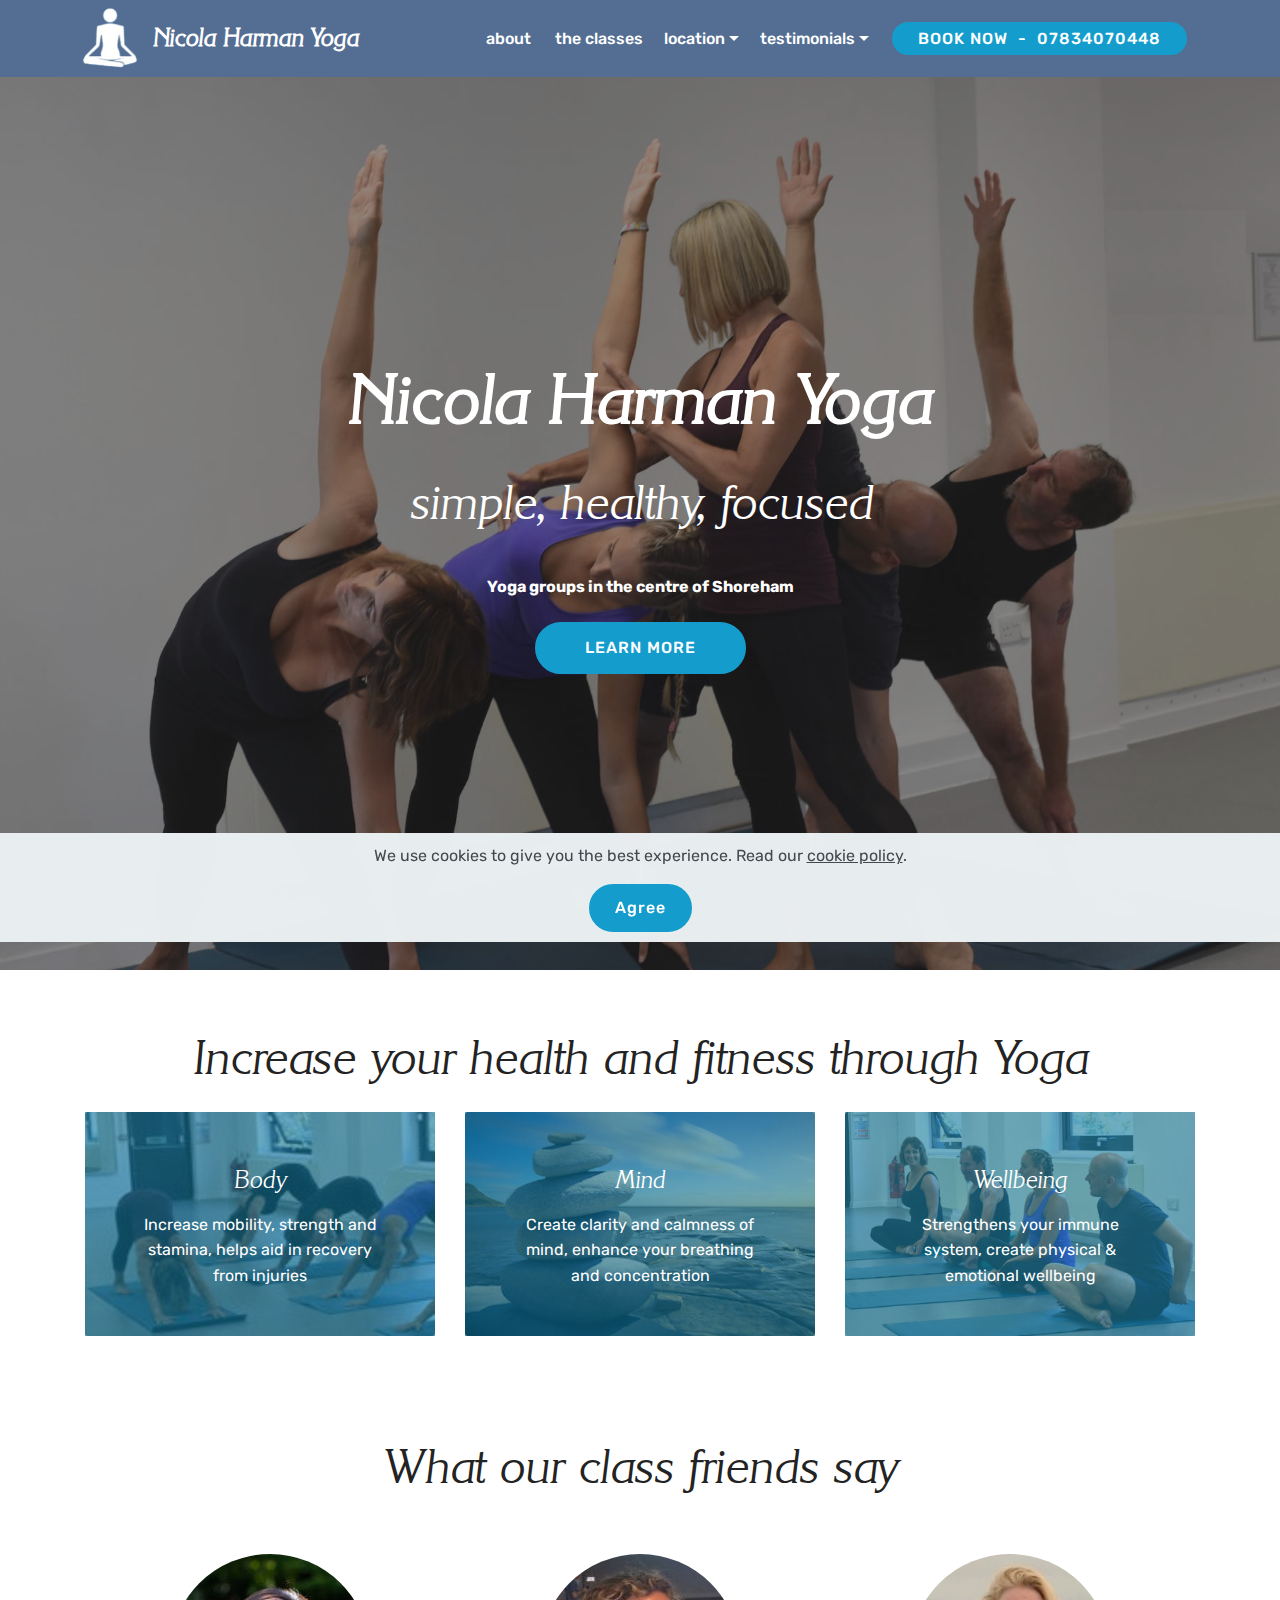
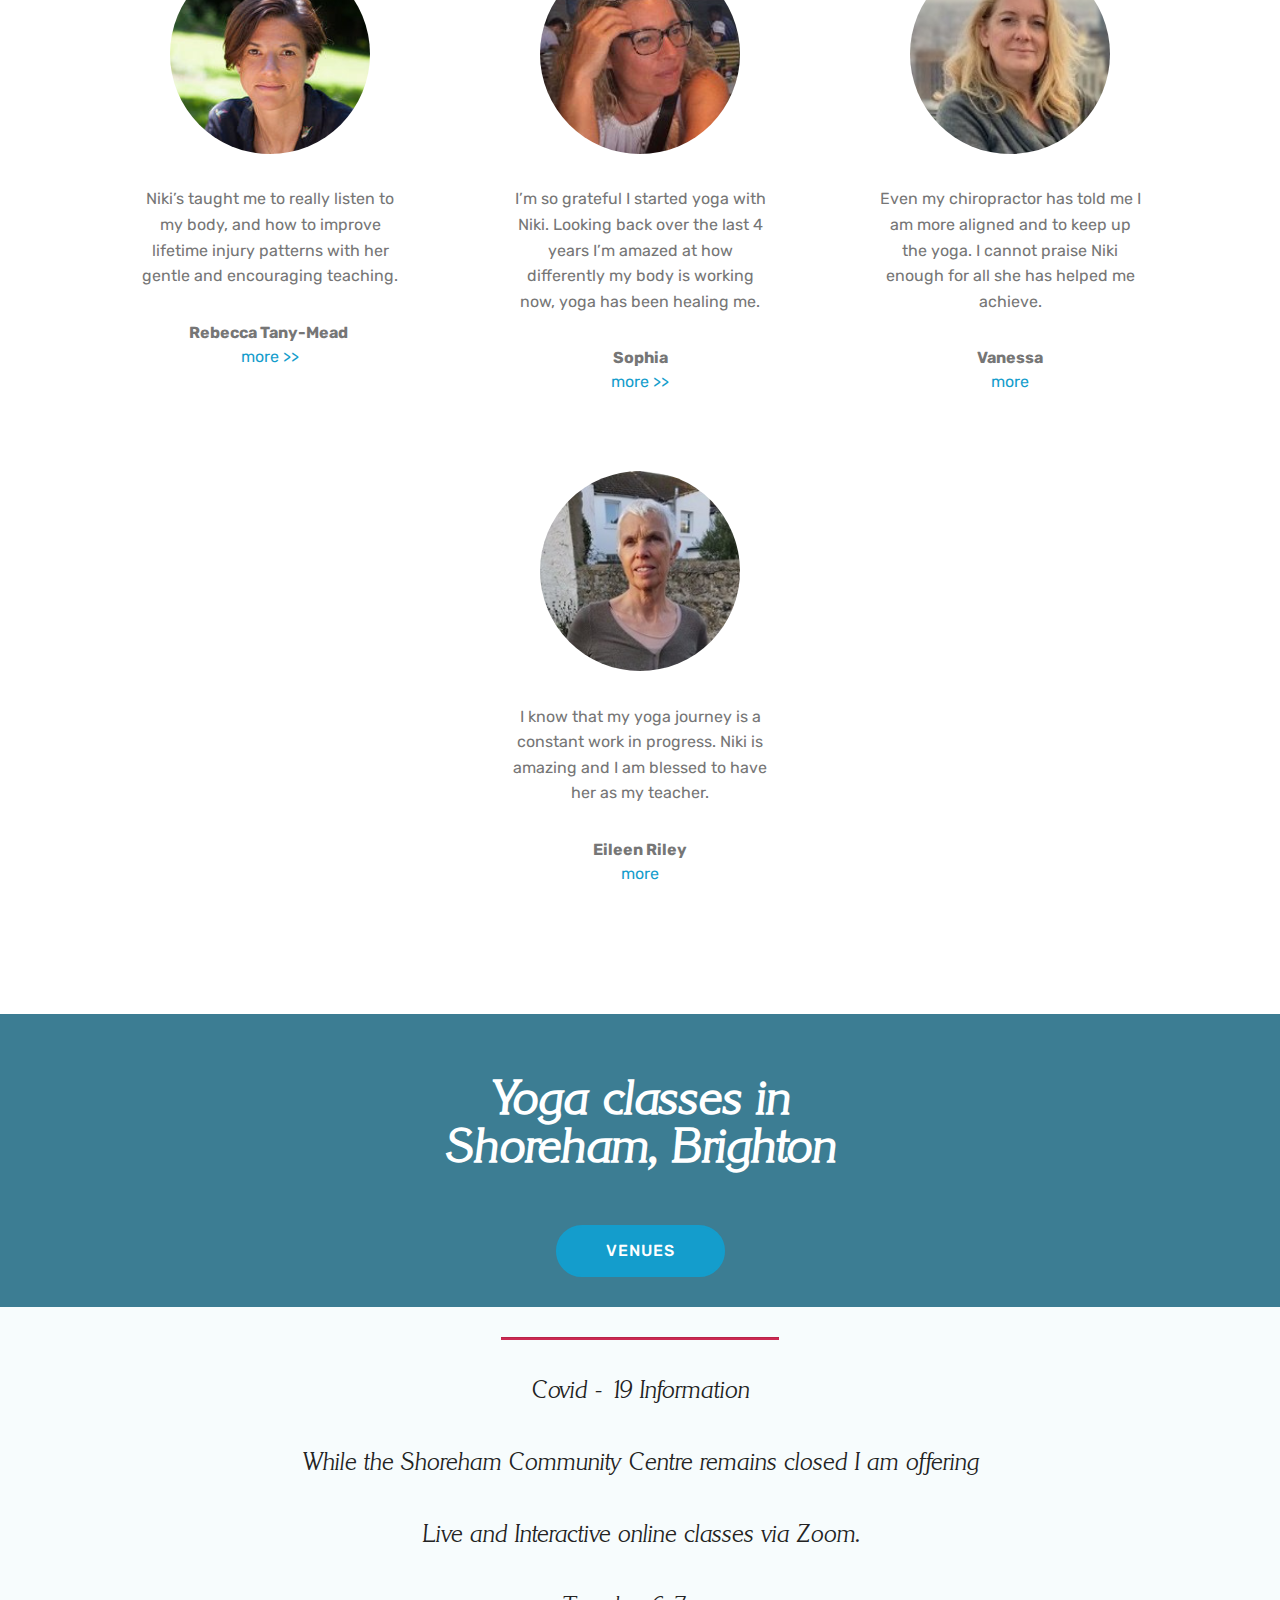
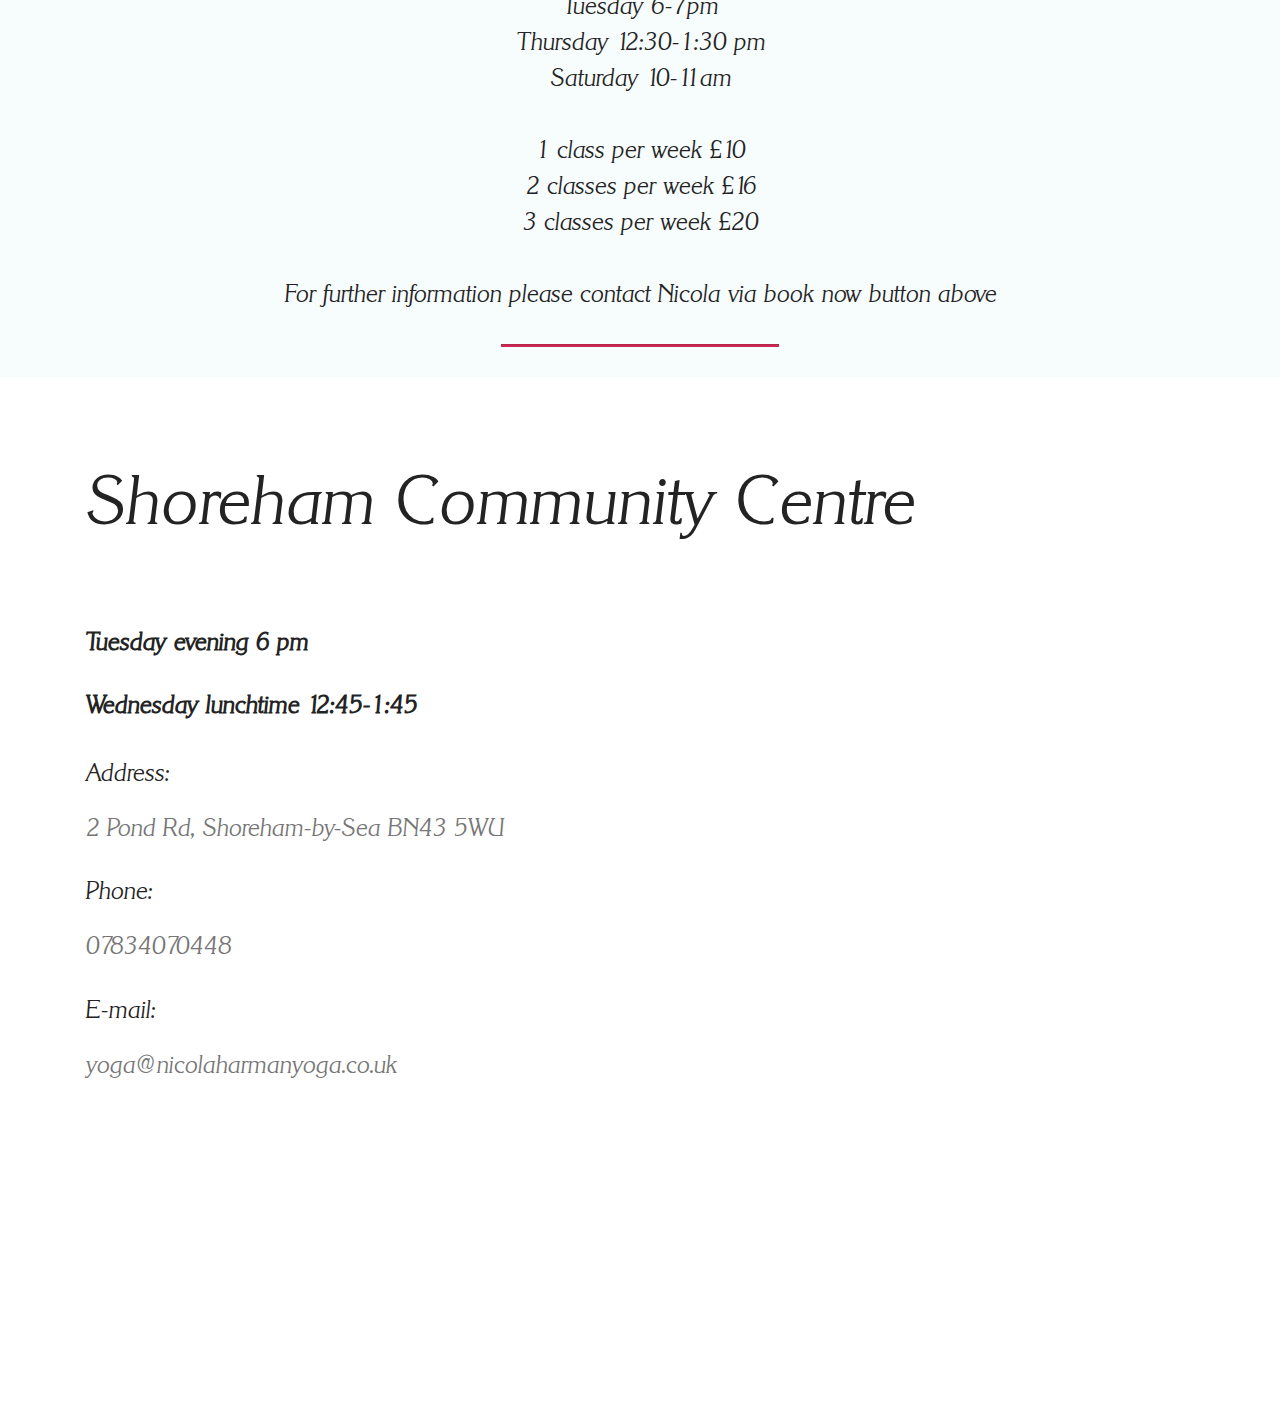
<file: index.html>
<!DOCTYPE html>
<html  >
<head>
  <!-- Site made with Mobirise Website Builder v4.12.4, https://mobirise.com -->
  <meta charset="UTF-8">
  <meta http-equiv="X-UA-Compatible" content="IE=edge">
  <meta name="generator" content="Mobirise v4.12.4, mobirise.com">
  <meta name="viewport" content="width=device-width, initial-scale=1, minimum-scale=1">
  <link rel="shortcut icon" href="assets/images/lotus-flower.svg" type="image/x-icon">
  <meta name="description" content="Learn Yoga with Nicola Harman. Fun and focused classes that build from the basics to advanced and your  own pace in local classes in Brighton East Sussex">
  
  
  <title>Yoga classes, and 1-1 sessions in Brighton and East Sussex | Nicola Harman Yoga</title>
  <link rel="stylesheet" href="assets/web/assets/mobirise-icons/mobirise-icons.css">
  <link rel="stylesheet" href="assets/bootstrap/css/bootstrap.min.css">
  <link rel="stylesheet" href="assets/bootstrap/css/bootstrap-grid.min.css">
  <link rel="stylesheet" href="assets/bootstrap/css/bootstrap-reboot.min.css">
  <link rel="stylesheet" href="assets/facebook-plugin/style.css">
  <link rel="stylesheet" href="assets/web/assets/gdpr-plugin/gdpr-styles.css">
  <link rel="stylesheet" href="assets/tether/tether.min.css">
  <link rel="stylesheet" href="assets/dropdown/css/style.css">
  <link rel="stylesheet" href="assets/theme/css/style.css">
  <link rel="preload" as="style" href="assets/mobirise/css/mbr-additional.css"><link rel="stylesheet" href="assets/mobirise/css/mbr-additional.css" type="text/css">
  
  
   <link rel="stylesheet" href="assets/fonts/myfonts.css">


<meta content="en_GB" property="og:locale">
<meta content="Nicola Harman Yoga" property="og:site_name">
<meta content="website" property="og:type">
<meta property="og:url" content="https://www.nicolaharmanyoga.co.uk" >
<meta property="og:type" content="website" />
<meta property="og:title" content="Teaching yoga to beginners and more experienced students for 15 years." >
<meta property="og:description" content="Learn Yoga with Niki Harman. Fun and focused classes that builds from the basics to more experienced at your own pace: local classes in Brighton East Sussex" >
<meta property="og:image"  content="https://raw.githubusercontent.com/nhyoga/gh-pages/gh-pages/assets/images/home-cropped01-2000x1275.jpg" />
<meta property="og:image:alt" content="Teaching yoga to beginners and more experienced students for 15 years." >

</head>
<body>

<!-- Analytics -->
<script>
  (function(i,s,o,g,r,a,m){i['GoogleAnalyticsObject']=r;i[r]=i[r]||function(){
  (i[r].q=i[r].q||[]).push(arguments)},i[r].l=1*new Date();a=s.createElement(o),
  m=s.getElementsByTagName(o)[0];a.async=1;a.src=g;m.parentNode.insertBefore(a,m)
  })(window,document,'script','//www.google-analytics.com/analytics.js','ga');

  ga('create', 'UA-130852839-1', 'auto', {allowLinker: true});
  ga('require', 'displayfeatures');
  ga('require', 'linker');
  ga('send', 'pageview');
</script>
<!-- /Analytics -->


  <section class="menu cid-rze4KUOY17" once="menu" id="menu1-0">

    

    <nav class="navbar navbar-expand beta-menu navbar-dropdown align-items-center navbar-fixed-top navbar-toggleable-sm">
        <button class="navbar-toggler navbar-toggler-right" type="button" data-toggle="collapse" data-target="#navbarSupportedContent" aria-controls="navbarSupportedContent" aria-expanded="false" aria-label="Toggle navigation">
            <div class="hamburger">
                <span></span>
                <span></span>
                <span></span>
                <span></span>
            </div>
        </button>
        <div class="menu-logo">
            <div class="navbar-brand">
                <span class="navbar-logo">
                    <a href="index.html">
                         <img src="assets/images/logo-sitting-96x97.png" alt="Mobirise" title="" style="height: 3.8rem;">
                    </a>
                </span>
                <span class="navbar-caption-wrap"><a class="navbar-caption text-white display-5" href="index.html">Nicola Harman Yoga</a></span>
            </div>
        </div>
        <div class="collapse navbar-collapse" id="navbarSupportedContent">
            <ul class="navbar-nav nav-dropdown" data-app-modern-menu="true"><li class="nav-item">
                    <a class="nav-link link text-white display-7" href="about.html">
                
                        about&nbsp;</a>
                </li><li class="nav-item"><a class="nav-link link text-white display-7" href="classes.html" aria-expanded="false">the classes</a></li><li class="nav-item dropdown"><a class="nav-link link text-white dropdown-toggle display-7" href="classes.html" data-toggle="dropdown-submenu" aria-expanded="false">location</a><div class="dropdown-menu"><a class="text-white dropdown-item display-7" href="yoga-in-shoreham.html">Yoga classes in Shoreham</a></div></li>
                <li class="nav-item dropdown"><a class="nav-link link text-white dropdown-toggle display-7" href="classes.html" aria-expanded="false" data-toggle="dropdown-submenu">testimonials</a><div class="dropdown-menu"><a class="text-white dropdown-item display-7" href="testimonial-sophia.html" aria-expanded="false">Sophia</a><a class="text-white dropdown-item display-7" href="testimonial-rebecca.html" aria-expanded="false">Rebecca</a><a class="text-white dropdown-item display-7" href="eileen.html" aria-expanded="true">Eileen</a><a class="text-white dropdown-item display-7" href="vanessa.html" aria-expanded="true">Vanessa</a></div></li></ul>
            <div class="navbar-buttons mbr-section-btn"><a class="btn btn-sm btn-primary display-4" href="tel:07834070448">BOOK NOW &nbsp;- &nbsp;07834070448</a></div>
        </div>
    </nav>
</section>

<section class="engine"><a href="https://mobirise.info/x">free css templates</a></section><section class="header6 cid-rzejneMwGR mbr-fullscreen" id="header6-1">

    

    <div class="mbr-overlay" style="opacity: 0.5; background-color: rgb(35, 35, 35);">
    </div>

    <div class="container">
        <div class="row justify-content-md-center">
            <div class="mbr-white col-md-10">
                <h1 class="mbr-section-title align-center mbr-bold pb-3 mbr-fonts-style display-1">
                    Nicola Harman Yoga</h1>
                <p class="mbr-text align-center pb-3 mbr-fonts-style display-2">simple, healthy, focused<br></p>
                <p class="mbr-text align-center mbr-bold">Yoga groups in the centre of Shoreham</p>
                <div class="mbr-section-btn align-center"><a class="btn btn-md btn-primary display-4" href="index.html#features13-5">LEARN MORE</a></div>
            </div>
        </div>
    </div>

    <div class="mbr-arrow hidden-sm-down" aria-hidden="true">
        <a href="#next">
            <i class="mbri-down mbr-iconfont"></i>
        </a>
    </div>
</section>

<section class="features13 cid-rzenCc6mvU" id="features13-5">

    

    
    <div class="container">
        <h2 class="mbr-section-title pb-3 mbr-fonts-style align-center display-2">
            Increase your health and fitness through Yoga</h2>

        <div class="media-container-row">
            <div class="card col-12 col-md-6 align-center col-lg-4">
                <div class="card-wrap">
                    <div class="card-img">
                        <img src="assets/images/dsc-5966-320x214.jpeg" alt="Mobirise" title="">
                    </div>
                    <div class="card-box p-5">
                        <h4 class="card-title py-2 mbr-fonts-style align-center mbr-white display-5">
                            Body</h4>
                        <p class="mbr-text mbr-fonts-style mbr-white display-7">
                            Increase mobility, strength and stamina, helps aid in recovery from injuries</p>
                    </div>
                </div>
            </div>
            <div class="card col-12 col-md-6 align-center col-lg-4">
                <div class="card-wrap">
                    <div class="card-img">
                        <img src="assets/images/background-balance-beach-289586-small-350x213.jpg" alt="" title="clear your mind">
                    </div>
                    <div class="card-box p-5">
                        <h4 class="card-title py-2 mbr-fonts-style align-center mbr-white display-5">
                            Mind</h4>
                        <p class="mbr-text mbr-fonts-style mbr-white display-7">
                            Create clarity and calmness of mind, enhance your breathing and concentration</p>
                    </div>
                </div>
            </div>
            <div class="card col-12 col-md-6 align-center col-lg-4">
                <div class="card-wrap">
                    <div class="card-img">
                        <img src="assets/images/wellbeing-451x292.jpg" alt="Mobirise" title="">
                    </div>
                    <div class="card-box p-5">
                        <h4 class="card-title py-2 mbr-fonts-style align-center mbr-white display-5">
                            Wellbeing</h4>
                        <p class="mbr-text mbr-fonts-style mbr-white display-7">
                            Strengthens your immune system, create physical &amp; emotional wellbeing</p>
                    </div>
                </div>
            </div>    
        </div>
    </div>
</section>

<section class="testimonials1 cid-rBR71CeESl" id="testimonials1-14">

    

    
    <div class="container">
        <div class="media-container-row">
            <div class="title col-12 align-center">
                <h2 class="pb-3 mbr-fonts-style display-2">
                    What our class friends say</h2>
                
            </div>
        </div>
    </div>

    <div class="container ">
        <div class="media-container-row">
            <div class="mbr-testimonial  align-center col-12 col-md-6 col-lg-4">
                <div class="panel-item">
                    <div class="card-block">
                        <div class="testimonial-photo">
                            <a href="testimonial-rebecca.html"><img src="assets/images/rebecca-tanya-mead-head-214x216.jpg" alt="rebecca testimonial" title="rebecca testimonial"></a>
                        </div>
                        <p class="mbr-text mbr-fonts-style display-7">
                           Niki’s taught me to really listen to my body, and how to improve lifetime injury patterns with her gentle and encouraging teaching.</p>
                    </div>
                    <div class="card-footer">
                        <div class="mbr-author-name mbr-bold mbr-fonts-style display-7">Rebecca Tany-Mead&nbsp;</div>
                        <small class="mbr-author-desc mbr-italic mbr-light mbr-fonts-style display-7"><a href="testimonials.html">
                               more &gt;&gt;</a></small>
                    </div>
                </div>
            </div>

            <div class="mbr-testimonial  align-center col-12 col-md-6 col-lg-4">
                <div class="panel-item ">
                    <div class="card-block">
                        <div class="testimonial-photo">
                            <a href="testimonial-sophia.html"><img src="assets/images/sophia-192x194.jpg" alt="sophia's testimonial" title="sophia's testimonial"></a>
                        </div>
                        <p class="mbr-text mbr-fonts-style display-7">
                           I’m so grateful I started yoga with Niki. Looking back over the last 4 years I’m amazed at how differently my body is working now, yoga has been healing me.
                        </p>
                    </div>
                    <div class="card-footer">
                        <div class="mbr-author-name mbr-bold mbr-fonts-style display-7">
                             Sophia</div>
                        <small class="mbr-author-desc mbr-italic mbr-light mbr-fonts-style display-7"><a href="page7.html">more &gt;&gt;</a></small>
                    </div>
                </div>
            </div>

            <div class="mbr-testimonial align-center col-12 col-md-6 col-lg-4">
                <div class="panel-item ">
                    <div class="card-block">
                        <div class="testimonial-photo">
                            <a href="vanessa.html"><img src="assets/images/vanessatobias-2.jpeg" alt="" title=""></a>
                        </div>
                        <p class="mbr-text mbr-fonts-style display-7">
                           Even my chiropractor has told me I am more aligned and to keep up the yoga.  I cannot praise Niki enough for all she has helped me achieve.
                        </p>
                    </div>
                    <div class="card-footer">
                        <div class="mbr-author-name mbr-bold mbr-fonts-style display-7">
                             Vanessa</div>
                        <small class="mbr-author-desc mbr-italic mbr-light mbr-fonts-style display-7">
                               <a href="vanessa.html">more</a></small>
                    </div>
                </div>
            </div>

            <div class="mbr-testimonial align-center col-12 col-md-6 col-lg-4">
                <div class="panel-item ">
                    <div class="card-block">
                        <div class="testimonial-photo">
                            <a href="eileen.html"><img src="assets/images/photo-2019-12-01-14-8.jpeg" alt="" title=""></a>
                        </div>
                        <p class="mbr-text mbr-fonts-style display-7">
                           I know that my yoga journey is a constant work in progress.  Niki is amazing and I am blessed to have her as my teacher.
                        </p>
                    </div>
                    <div class="card-footer">
                        <div class="mbr-author-name mbr-bold mbr-fonts-style display-7">
                             Eileen Riley</div>
                        <small class="mbr-author-desc mbr-italic mbr-light mbr-fonts-style display-7"><a href="eileen.html">more</a></small>
                    </div>
                </div>
            </div>

            

            
        </div>
    </div>   
</section>

<section class="mbr-section content4 cid-rzeqCjrr11" id="content4-a">

    

    <div class="container">
        <div class="media-container-row">
            <div class="title col-12 col-md-8">
                <h2 class="align-center pb-3 mbr-fonts-style display-2"><strong>Yoga classes in <br>Shoreham, Brighton</strong></h2>
                
                <div class="mbr-section-btn align-center py-4"><a class="btn btn-primary display-4" href="index.html#contacts1-c">VENUES</a></div>
            </div>
        </div>
    </div>
</section>

<section class="mbr-section article content9 cid-s4UKwMTqPI" id="content9-2r">
    
     

    <div class="container">
        <div class="inner-container" style="width: 100%;">
            <hr class="line" style="width: 25%;">
            <div class="section-text align-center mbr-fonts-style display-5">Covid - 19 Information<div><br></div><div>While the Shoreham Community Centre remains closed I am offering </div><br><div>Live and&nbsp;<span style="font-size: 1.5rem;">Interactive online classes via Zoom.</span></div><br><div>Tuesday 6-7pm</div><div>Thursday 12:30-1:30 pm</div><div>Saturday 10-11am</div><div><br></div><div>1 class per week £10</div><div>2 classes per week £16</div><div>3 classes per week £20</div><div><br></div><div>For further information please contact Nicola via book now button above</div></div>
            <hr class="line" style="width: 25%;">
        </div>
        </div>
</section>

<section class="mbr-section contacts1 cid-rKmKPP5KO6" id="contacts1-1x">
    <!---->
    
    <!---->
    <!--Overlay-->
    
    <!--Container-->
    <div class="container">
        <div class="row">
            <!--Titles-->
            <div class="title col-12">
                <h2 class="align-left mbr-fonts-style display-1">Shoreham Community Centre<br><br></h2>
                <h3 class="mbr-section-subtitle mbr-light mbr-fonts-style pt-3 display-5"><strong>Tuesday evening 6 pm</strong><br><br><strong>Wednesday lunchtime 12:45-1:45</strong><strong><br></strong></h3>
            </div>
            <!--Left-->
            <div class="col-12 col-md-6">
                <div class="left-block wrapper">
                    <div class="b b-adress">
                        <h5 class="align-left mbr-fonts-style m-0 display-5">
                            Address:
                        </h5>
                        <p class="mbr-text align-left mbr-fonts-style display-5">
                            2 Pond Rd, Shoreham-by-Sea BN43 5WU
                        </p>
                    </div>
                    <div class="b b-phone">
                        <h5 class="align-left mbr-fonts-style m-0 display-5">
                            Phone:
                        </h5>
                        <p class="mbr-text align-left mbr-fonts-style display-5">07834070448</p>
                    </div>
                    <div class="b b-mail">
                        <h5 class="align-left mbr-fonts-style m-0 display-5">
                            E-mail:
                        </h5>
                        <p class="mbr-text align-left mbr-fonts-style display-5">
                            yoga@nicolaharmanyoga.co.uk
                        </p>
                    </div>
                </div>
            </div>
            <!--Right-->
            <div class="col-12 col-md-6">
                <div class="google-map"><iframe frameborder="0" style="border:0" src="https://www.google.com/maps/embed/v1/place?key=AIzaSyAEIpgj38KyLFELm2bK9Y7krBkz1K-cMq8&amp;q=place_id:ChIJIzHRWB2adUgRpP-JYZ0hEjg" allowfullscreen=""></iframe></div>
            </div>
        </div>
    </div>
</section>

<section once="footers" class="cid-rBcS39Q44t mbr-reveal" id="footer7-11">

    

    

    <div class="container">
        <div class="media-container-row align-center mbr-white">
            <div class="row row-links">
                <ul class="foot-menu">
                    
                
                    
                <li class="foot-menu-item mbr-fonts-style display-7">
                        <a href="about.html" target="_blank">About</a>
                    </li><li class="foot-menu-item mbr-fonts-style display-7">
                    <a href="classes.html">Classes</a>
                </li><li class="foot-menu-item mbr-fonts-style display-7">
                    <a href="privacy.html">Privacy</a>
                </li></ul>
            </div>
            <div class="row social-row">
                <div class="social-list align-right pb-2">
                    
            
                
                    
                <div class="soc-item">
                        <a href="https://www.linkedin.com/in/nicola-harman-76a762176/" target="_blank">
                            <span class="mbr-iconfont mbr-iconfont-social fa-linkedin-square fa" style="color: rgb(255, 255, 255); fill: rgb(255, 255, 255);"></span>
                        </a>
                    </div><div class="soc-item">
                        <a href="https://www.facebook.com/nicola.harman.169" target="_blank">
                            <span class="mbr-iconfont mbr-iconfont-social fa-facebook-square fa" style="color: rgb(255, 255, 255); fill: rgb(255, 255, 255);"></span>
                        </a>
                    </div><div class="soc-item">
                        <a href="https://www.instagram.com/nicolaharman63/?hl=en" target="_blank">
                            <span class="mbr-iconfont mbr-iconfont-social fa-instagram fa" style="color: rgb(255, 255, 255); fill: rgb(255, 255, 255);"></span>
                        </a>
                    </div></div>
            </div>
            <div class="row row-copirayt">
                <p class="mbr-text mb-0 mbr-fonts-style mbr-white align-center display-7">
                    © Copyright 2019 Nicola Harman - All Rights Reserved
                </p>
            </div>
        </div>
    </div>
</section>


  <script src="assets/web/assets/jquery/jquery.min.js"></script>
  <script src="assets/popper/popper.min.js"></script>
  <script src="assets/bootstrap/js/bootstrap.min.js"></script>
  <script src="https://connect.facebook.net/en_US/sdk.js#xfbml=1&version=v2.5"></script>
  <script src="https://apis.google.com/js/plusone.js"></script>
  <script src="assets/facebook-plugin/facebook-script.js"></script>
  <script src="assets/tether/tether.min.js"></script>
  <script src="assets/web/assets/cookies-alert-plugin/cookies-alert-core.js"></script>
  <script src="assets/web/assets/cookies-alert-plugin/cookies-alert-script.js"></script>
  <script src="assets/smoothscroll/smooth-scroll.js"></script>
  <script src="assets/dropdown/js/nav-dropdown.js"></script>
  <script src="assets/dropdown/js/navbar-dropdown.js"></script>
  <script src="assets/touchswipe/jquery.touch-swipe.min.js"></script>
  <script src="assets/theme/js/script.js"></script>
  
  
<input name="cookieData" type="hidden" data-cookie-customDialogSelector='null' data-cookie-colorText='#424a4d' data-cookie-colorBg='rgba(234, 239, 241, 0.99)' data-cookie-textButton='Agree' data-cookie-colorButton='' data-cookie-colorLink='#424a4d' data-cookie-underlineLink='true' data-cookie-text="We use cookies to give you the best experience. Read our <a href='privacy.html'>cookie policy</a>.">
  </body>
</html>
</file>
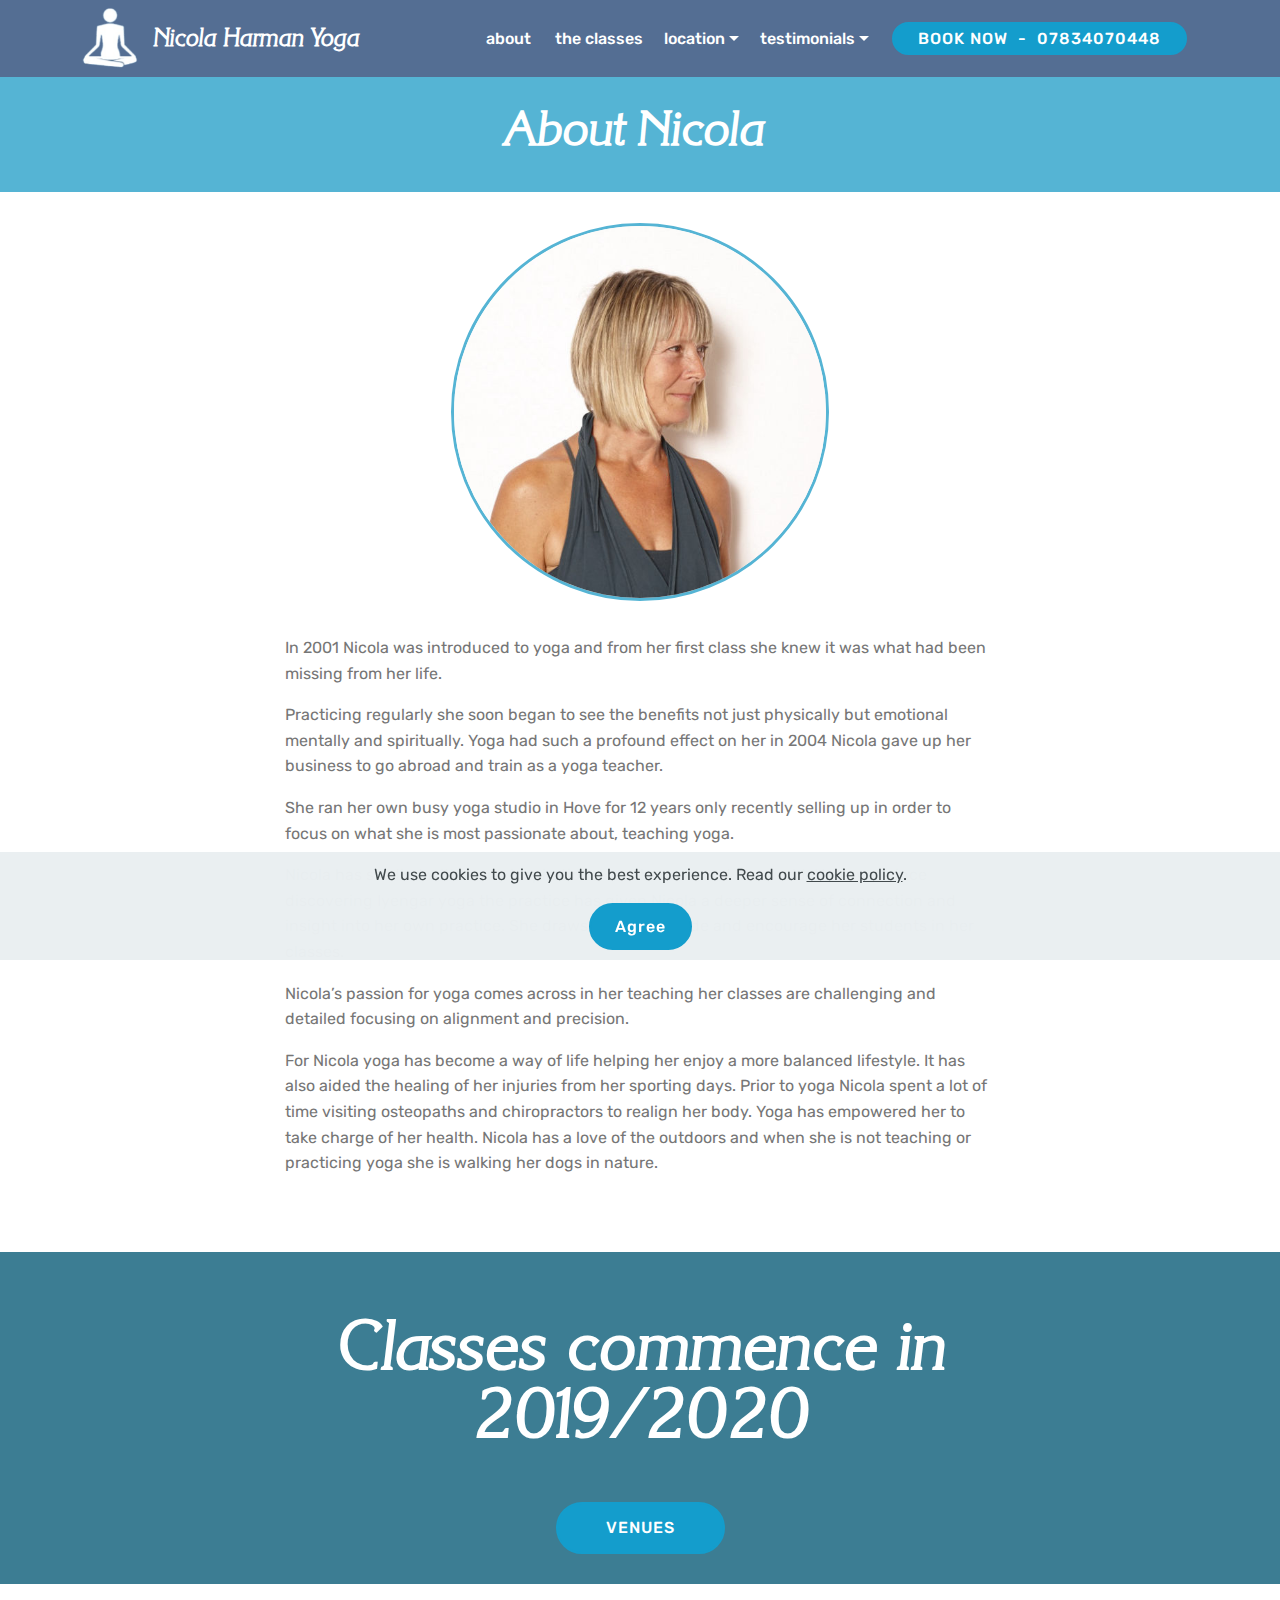
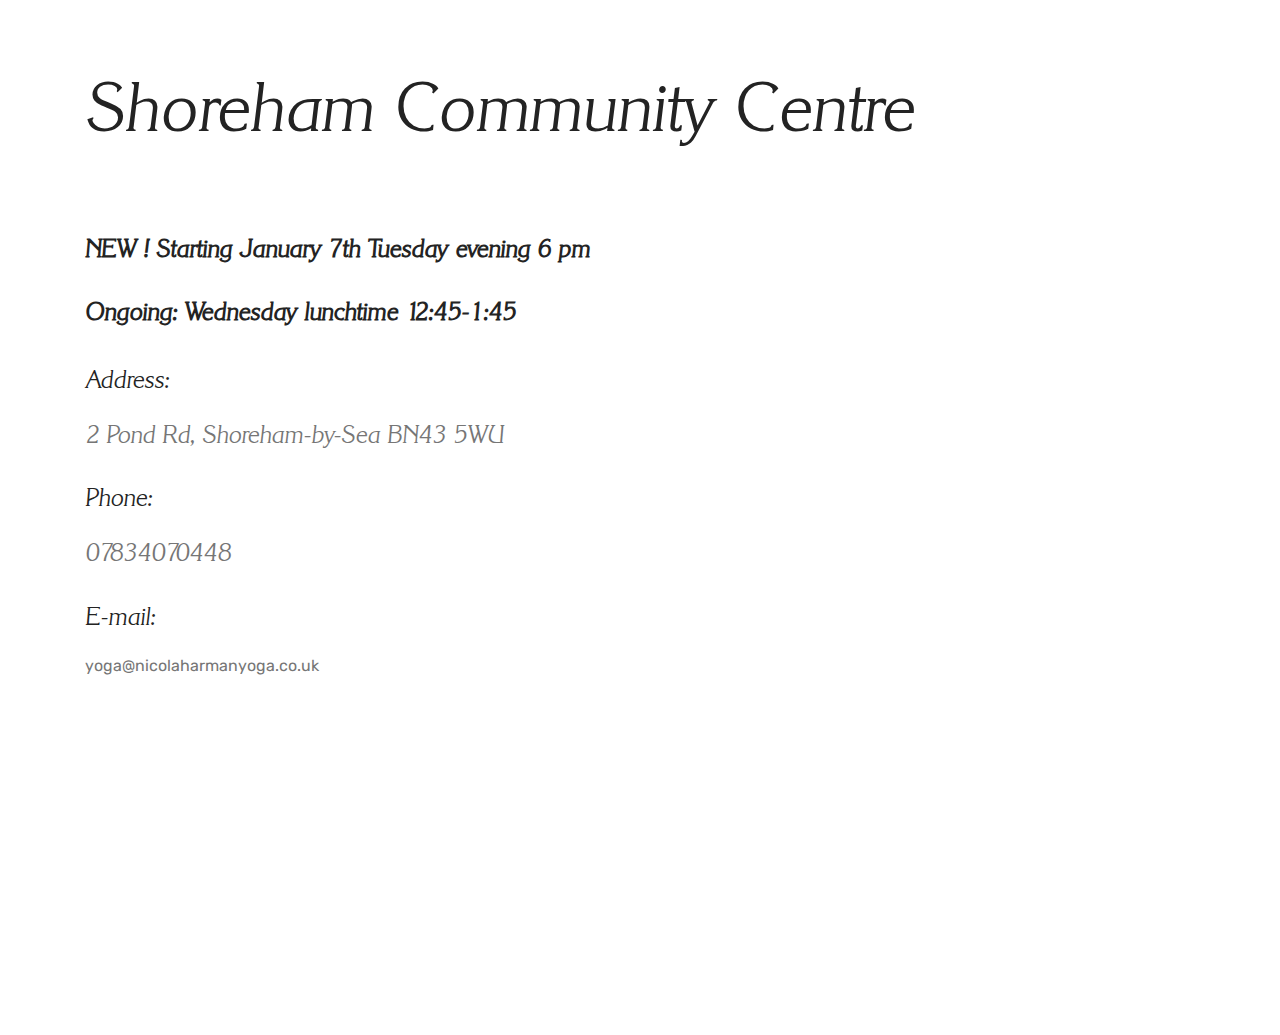
<file: about.html>
<!DOCTYPE html>
<html  >
<head>
  <!-- Site made with Mobirise Website Builder v4.12.4, https://mobirise.com -->
  <meta charset="UTF-8">
  <meta http-equiv="X-UA-Compatible" content="IE=edge">
  <meta name="generator" content="Mobirise v4.12.4, mobirise.com">
  <meta name="viewport" content="width=device-width, initial-scale=1, minimum-scale=1">
  <link rel="shortcut icon" href="assets/images/lotus-flower.svg" type="image/x-icon">
  <meta name="description" content="If you are serious about recovery from injury and developing strength and health for your lifetime look no further than Nicola Harman. With 20 years of experience you too can benfit first hand in healing and wellbeing. Take a class in Shoreham and find out">
  
  
  <title>About Nicola | Nicola Harman Yoga classes in Brighton </title>
  <link rel="stylesheet" href="assets/bootstrap/css/bootstrap.min.css">
  <link rel="stylesheet" href="assets/bootstrap/css/bootstrap-grid.min.css">
  <link rel="stylesheet" href="assets/bootstrap/css/bootstrap-reboot.min.css">
  <link rel="stylesheet" href="assets/facebook-plugin/style.css">
  <link rel="stylesheet" href="assets/web/assets/gdpr-plugin/gdpr-styles.css">
  <link rel="stylesheet" href="assets/dropdown/css/style.css">
  <link rel="stylesheet" href="assets/tether/tether.min.css">
  <link rel="stylesheet" href="assets/theme/css/style.css">
  <link rel="preload" as="style" href="assets/mobirise/css/mbr-additional.css"><link rel="stylesheet" href="assets/mobirise/css/mbr-additional.css" type="text/css">
  
  
   <link rel="stylesheet" href="assets/fonts/myfonts.css">


<meta content="en_GB" property="og:locale">
<meta content="Nicola Harman Yoga" property="og:site_name">
<meta content="website" property="og:type">
<meta property="og:url" content="https://www.nicolaharmanyoga.co.uk" >
<meta property="og:type" content="website" />
<meta property="og:title" content="Teaching yoga to beginners and more experienced students for 15 years." >
<meta property="og:description" content="If you are serious about recovery from injury and developing strength and health for your lifetime look no further than Nicola Harman. With 20 years of experience you too can benfit first hand in healing and wellbeing. Take a class in Shoreham and find out" >
<meta property="og:image"  content="https://raw.githubusercontent.com/nhyoga/gh-pages/gh-pages/assets/images/home-cropped01-2000x1275.jpg" />
<meta property="og:image:alt" content="Teaching yoga to beginners and more experienced students for 15 years." >

</head>
<body>

<!-- Analytics -->
<script>
  (function(i,s,o,g,r,a,m){i['GoogleAnalyticsObject']=r;i[r]=i[r]||function(){
  (i[r].q=i[r].q||[]).push(arguments)},i[r].l=1*new Date();a=s.createElement(o),
  m=s.getElementsByTagName(o)[0];a.async=1;a.src=g;m.parentNode.insertBefore(a,m)
  })(window,document,'script','//www.google-analytics.com/analytics.js','ga');

  ga('create', 'UA-130852839-1', 'auto', {allowLinker: true});
  ga('require', 'displayfeatures');
  ga('require', 'linker');
  ga('send', 'pageview');
</script>
<!-- /Analytics -->


  <section class="menu cid-rzAdy4Xanp" once="menu" id="menu1-d">

    

    <nav class="navbar navbar-expand beta-menu navbar-dropdown align-items-center navbar-fixed-top navbar-toggleable-sm">
        <button class="navbar-toggler navbar-toggler-right" type="button" data-toggle="collapse" data-target="#navbarSupportedContent" aria-controls="navbarSupportedContent" aria-expanded="false" aria-label="Toggle navigation">
            <div class="hamburger">
                <span></span>
                <span></span>
                <span></span>
                <span></span>
            </div>
        </button>
        <div class="menu-logo">
            <div class="navbar-brand">
                <span class="navbar-logo">
                    <a href="index.html">
                         <img src="assets/images/logo-sitting-96x97.png" alt="Mobirise" title="" style="height: 3.8rem;">
                    </a>
                </span>
                <span class="navbar-caption-wrap"><a class="navbar-caption text-white display-5" href="index.html">Nicola Harman Yoga</a></span>
            </div>
        </div>
        <div class="collapse navbar-collapse" id="navbarSupportedContent">
            <ul class="navbar-nav nav-dropdown" data-app-modern-menu="true"><li class="nav-item">
                    <a class="nav-link link text-white display-7" href="about.html">
                
                        about&nbsp;</a>
                </li><li class="nav-item"><a class="nav-link link text-white display-7" href="classes.html" aria-expanded="false">the classes</a></li><li class="nav-item dropdown"><a class="nav-link link text-white dropdown-toggle display-7" href="classes.html" data-toggle="dropdown-submenu" aria-expanded="false">location</a><div class="dropdown-menu"><a class="text-white dropdown-item display-7" href="yoga-in-shoreham.html">Yoga classes in Shoreham</a></div></li>
                <li class="nav-item dropdown"><a class="nav-link link text-white dropdown-toggle display-7" href="classes.html" aria-expanded="false" data-toggle="dropdown-submenu">testimonials</a><div class="dropdown-menu"><a class="text-white dropdown-item display-7" href="testimonial-sophia.html" aria-expanded="false">Sophia</a><a class="text-white dropdown-item display-7" href="testimonial-rebecca.html" aria-expanded="false">Rebecca</a><a class="text-white dropdown-item display-7" href="eileen.html" aria-expanded="true">Eileen</a><a class="text-white dropdown-item display-7" href="vanessa.html" aria-expanded="true">Vanessa</a></div></li></ul>
            <div class="navbar-buttons mbr-section-btn"><a class="btn btn-sm btn-primary display-4" href="tel:07834070448">BOOK NOW &nbsp;- &nbsp;07834070448</a></div>
        </div>
    </nav>
</section>

<section class="engine"><a href="https://mobirise.info/s">bootstrap theme</a></section><section class="mbr-section content4 cid-rBcdAmppU7" id="content4-x">

    

    <div class="container">
        <div class="media-container-row">
            <div class="title col-12 col-md-8">
                <h2 class="align-center pb-3 mbr-fonts-style display-2"><strong>About Nicola&nbsp;</strong></h2>
                
                
            </div>
        </div>
    </div>
</section>

<section class="mbr-section content6 cid-rzAeugiPSD" id="content6-j">
    
     
    
    <div class="container">
        <div class="media-container-row mt-3 mb-1">
            <div class="col-12 col-md-12">
              
                <div class="media-container-row">
                
                    <div class="mbr-figure" style="width: 35%;">
                      <img class="border rounded-circle self" src="assets/images/nicola-harman-side-portrait-536x536.jpg" alt="Nicola Harman" title="">  
                    </div>
                    
                </div>
                
            </div>
        </div>
    </div>
      <div class="media-container-row">
     <div class="soc-item">
                        <a href="https://www.linkedin.com/in/nicola-harman-76a762176/" target="_blank">
                            <span class="mbr-iconfont mbr-iconfont-social fa fa-linkedin-square fa-3x"></span>
                        </a>
                    </div>
            
                <div class="soc-item pl-3">
                        <a href="https://www.facebook.com/nicola.harman.169" target="_blank">
                            <span class="mbr-iconfont mbr-iconfont-social fa fa-facebook-square fa-3x" style="color:#3b5998;"></span>
                        </a>
                    </div>
          <div class="soc-item pl-3">
                        <a href="https://www.instagram.com/nicolaharman63/?hl=en" target="_blank">
                            <span class="mbr-iconfont mbr-iconfont-social fa fa-instagram fa-3x" style="color: #444444;"></span>
                        </a>
                    </div>
    </div>
    
</section>

<section class="mbr-section article content1 cid-rBbzHYvYVn" id="content1-w">
    
     

    <div class="container">
        <div class="media-container-row">
            <div class="mbr-text col-12 mbr-fonts-style display-7 col-md-8"><p>In 2001 Nicola was introduced to yoga and from her first class she knew it was what had been missing from her life. 

</p><p>Practicing regularly she soon began to see the benefits not just physically but emotional mentally and spiritually. Yoga had such a profound effect on her in 2004 Nicola gave up her business to go abroad and train as a yoga teacher.

</p><p>She ran her own busy yoga studio in Hove for 12 years only recently selling up in order to focus on what she is most passionate about, teaching yoga.

</p><p>Nicola has studied with many inspirational teachers around the world. However, since discovering Iyengar yoga the practice has given Nicola a deeper sense of connection and insight into her own practice. She draws on this to guide and encourage her students in her classes.

</p><p>Nicola’s passion for yoga comes across in her teaching her classes are challenging and detailed focusing on alignment and precision.

</p><p>For Nicola yoga has become a way of life helping her enjoy a more balanced lifestyle. It has also aided the healing of her injuries from her sporting days. Prior to yoga Nicola spent a lot of time visiting osteopaths and chiropractors to realign her body. Yoga has empowered her to take charge of her health.
Nicola has a love of the outdoors and when she is not teaching or practicing yoga she is walking her dogs in nature. 
</p></div>
        </div>
    </div>
</section>

<section class="mbr-section content4 cid-rzAdy7V0gq" id="content4-g">

    

    <div class="container">
        <div class="media-container-row">
            <div class="title col-12 col-md-8">
                <h2 class="align-center pb-3 mbr-fonts-style display-1"><strong>
                    Classes commence in 2019/2020</strong></h2>
                
                <div class="mbr-section-btn align-center py-4"><a class="btn btn-primary display-4" href="index.html#contacts1-c">VENUES</a></div>
            </div>
        </div>
    </div>
</section>

<section class="mbr-section contacts1 cid-rKmIlThaOZ" id="contacts1-1s">
    <!---->
    
    <!---->
    <!--Overlay-->
    
    <!--Container-->
    <div class="container">
        <div class="row">
            <!--Titles-->
            <div class="title col-12">
                <h2 class="align-left mbr-fonts-style display-1">Shoreham Community Centre<br><br></h2>
                <h3 class="mbr-section-subtitle mbr-light mbr-fonts-style pt-3 display-5"><strong>NEW ! Starting January 7th Tuesday evening 6 pm</strong><br><br><strong>Ongoing: Wednesday lunchtime 12:45-1:45</strong><strong><br></strong></h3>
            </div>
            <!--Left-->
            <div class="col-12 col-md-6">
                <div class="left-block wrapper">
                    <div class="b b-adress">
                        <h5 class="align-left mbr-fonts-style m-0 display-5">
                            Address:
                        </h5>
                        <p class="mbr-text align-left mbr-fonts-style display-5">
                            2 Pond Rd, Shoreham-by-Sea BN43 5WU
                        </p>
                    </div>
                    <div class="b b-phone">
                        <h5 class="align-left mbr-fonts-style m-0 display-5">
                            Phone:
                        </h5>
                        <p class="mbr-text align-left mbr-fonts-style display-5">07834070448</p>
                    </div>
                    <div class="b b-mail">
                        <h5 class="align-left mbr-fonts-style m-0 display-5">
                            E-mail:
                        </h5>
                        <p class="mbr-text align-left mbr-fonts-style display-7">
                            yoga@nicolaharmanyoga.co.uk
                        </p>
                    </div>
                </div>
            </div>
            <!--Right-->
            <div class="col-12 col-md-6">
                <div class="google-map"><iframe frameborder="0" style="border:0" src="https://www.google.com/maps/embed/v1/place?key=AIzaSyCy9r70T3NYf3PhvVflTo0_zdif2_IoIYs&amp;q=place_id:ChIJIzHRWB2adUgRpP-JYZ0hEjg" allowfullscreen=""></iframe></div>
            </div>
        </div>
    </div>
</section>

<section once="footers" class="cid-rBcS39Q44t mbr-reveal" id="footer7-11">

    

    

    <div class="container">
        <div class="media-container-row align-center mbr-white">
            <div class="row row-links">
                <ul class="foot-menu">
                    
                
                    
                <li class="foot-menu-item mbr-fonts-style display-7">
                        <a href="about.html" target="_blank">About</a>
                    </li><li class="foot-menu-item mbr-fonts-style display-7">
                    <a href="classes.html">Classes</a>
                </li><li class="foot-menu-item mbr-fonts-style display-7">
                    <a href="privacy.html">Privacy</a>
                </li></ul>
            </div>
            <div class="row social-row">
                <div class="social-list align-right pb-2">
                    
            
                
                    
                <div class="soc-item">
                        <a href="https://www.linkedin.com/in/nicola-harman-76a762176/" target="_blank">
                            <span class="mbr-iconfont mbr-iconfont-social fa-linkedin-square fa" style="color: rgb(255, 255, 255); fill: rgb(255, 255, 255);"></span>
                        </a>
                    </div><div class="soc-item">
                        <a href="https://www.facebook.com/nicola.harman.169" target="_blank">
                            <span class="mbr-iconfont mbr-iconfont-social fa-facebook-square fa" style="color: rgb(255, 255, 255); fill: rgb(255, 255, 255);"></span>
                        </a>
                    </div><div class="soc-item">
                        <a href="https://www.instagram.com/nicolaharman63/?hl=en" target="_blank">
                            <span class="mbr-iconfont mbr-iconfont-social fa-instagram fa" style="color: rgb(255, 255, 255); fill: rgb(255, 255, 255);"></span>
                        </a>
                    </div></div>
            </div>
            <div class="row row-copirayt">
                <p class="mbr-text mb-0 mbr-fonts-style mbr-white align-center display-7">
                    © Copyright 2019 Nicola Harman - All Rights Reserved
                </p>
            </div>
        </div>
    </div>
</section>


  <script src="assets/web/assets/jquery/jquery.min.js"></script>
  <script src="assets/popper/popper.min.js"></script>
  <script src="assets/bootstrap/js/bootstrap.min.js"></script>
  <script src="https://connect.facebook.net/en_US/sdk.js#xfbml=1&version=v2.5"></script>
  <script src="https://apis.google.com/js/plusone.js"></script>
  <script src="assets/facebook-plugin/facebook-script.js"></script>
  <script src="assets/web/assets/cookies-alert-plugin/cookies-alert-core.js"></script>
  <script src="assets/web/assets/cookies-alert-plugin/cookies-alert-script.js"></script>
  <script src="assets/dropdown/js/nav-dropdown.js"></script>
  <script src="assets/dropdown/js/navbar-dropdown.js"></script>
  <script src="assets/smoothscroll/smooth-scroll.js"></script>
  <script src="assets/touchswipe/jquery.touch-swipe.min.js"></script>
  <script src="assets/tether/tether.min.js"></script>
  <script src="assets/theme/js/script.js"></script>
  
  
<input name="cookieData" type="hidden" data-cookie-customDialogSelector='null' data-cookie-colorText='#424a4d' data-cookie-colorBg='rgba(234, 239, 241, 0.99)' data-cookie-textButton='Agree' data-cookie-colorButton='' data-cookie-colorLink='#424a4d' data-cookie-underlineLink='true' data-cookie-text="We use cookies to give you the best experience. Read our <a href='privacy.html'>cookie policy</a>.">
  </body>
</html>
</file>
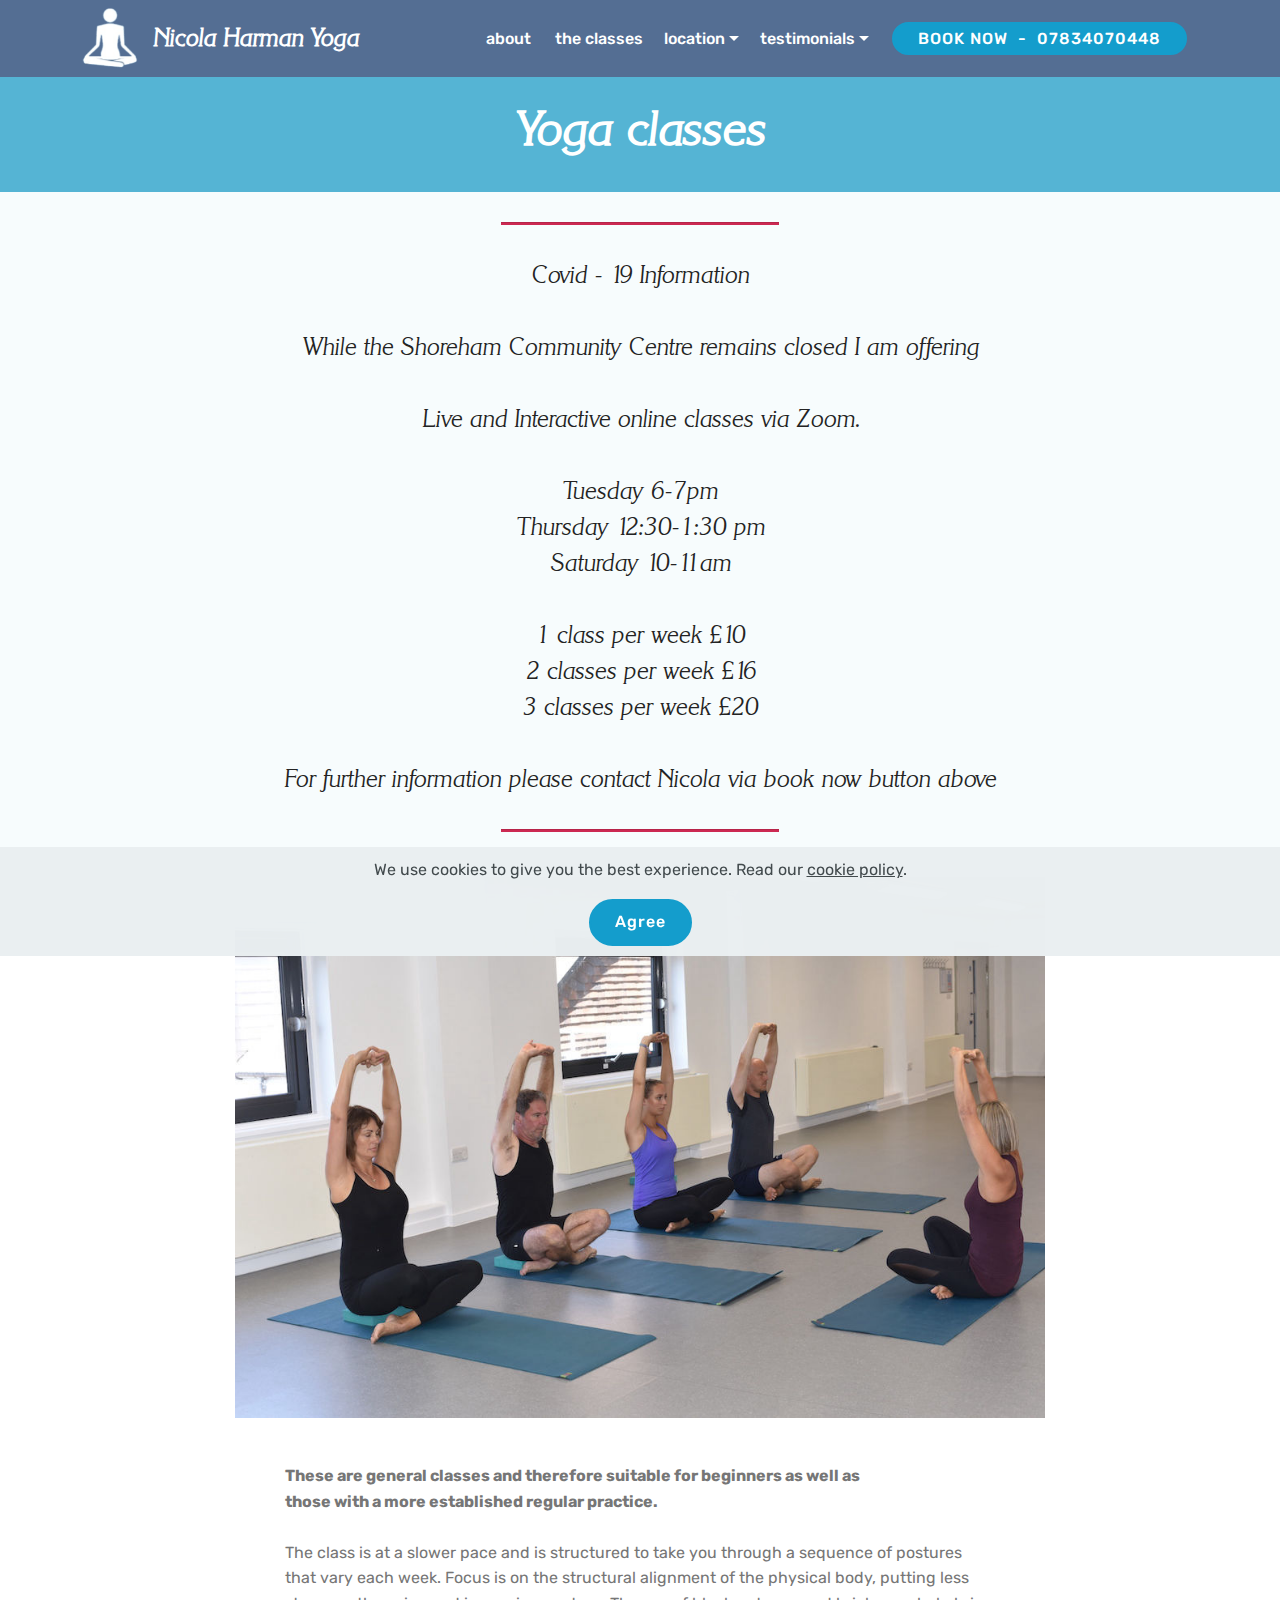
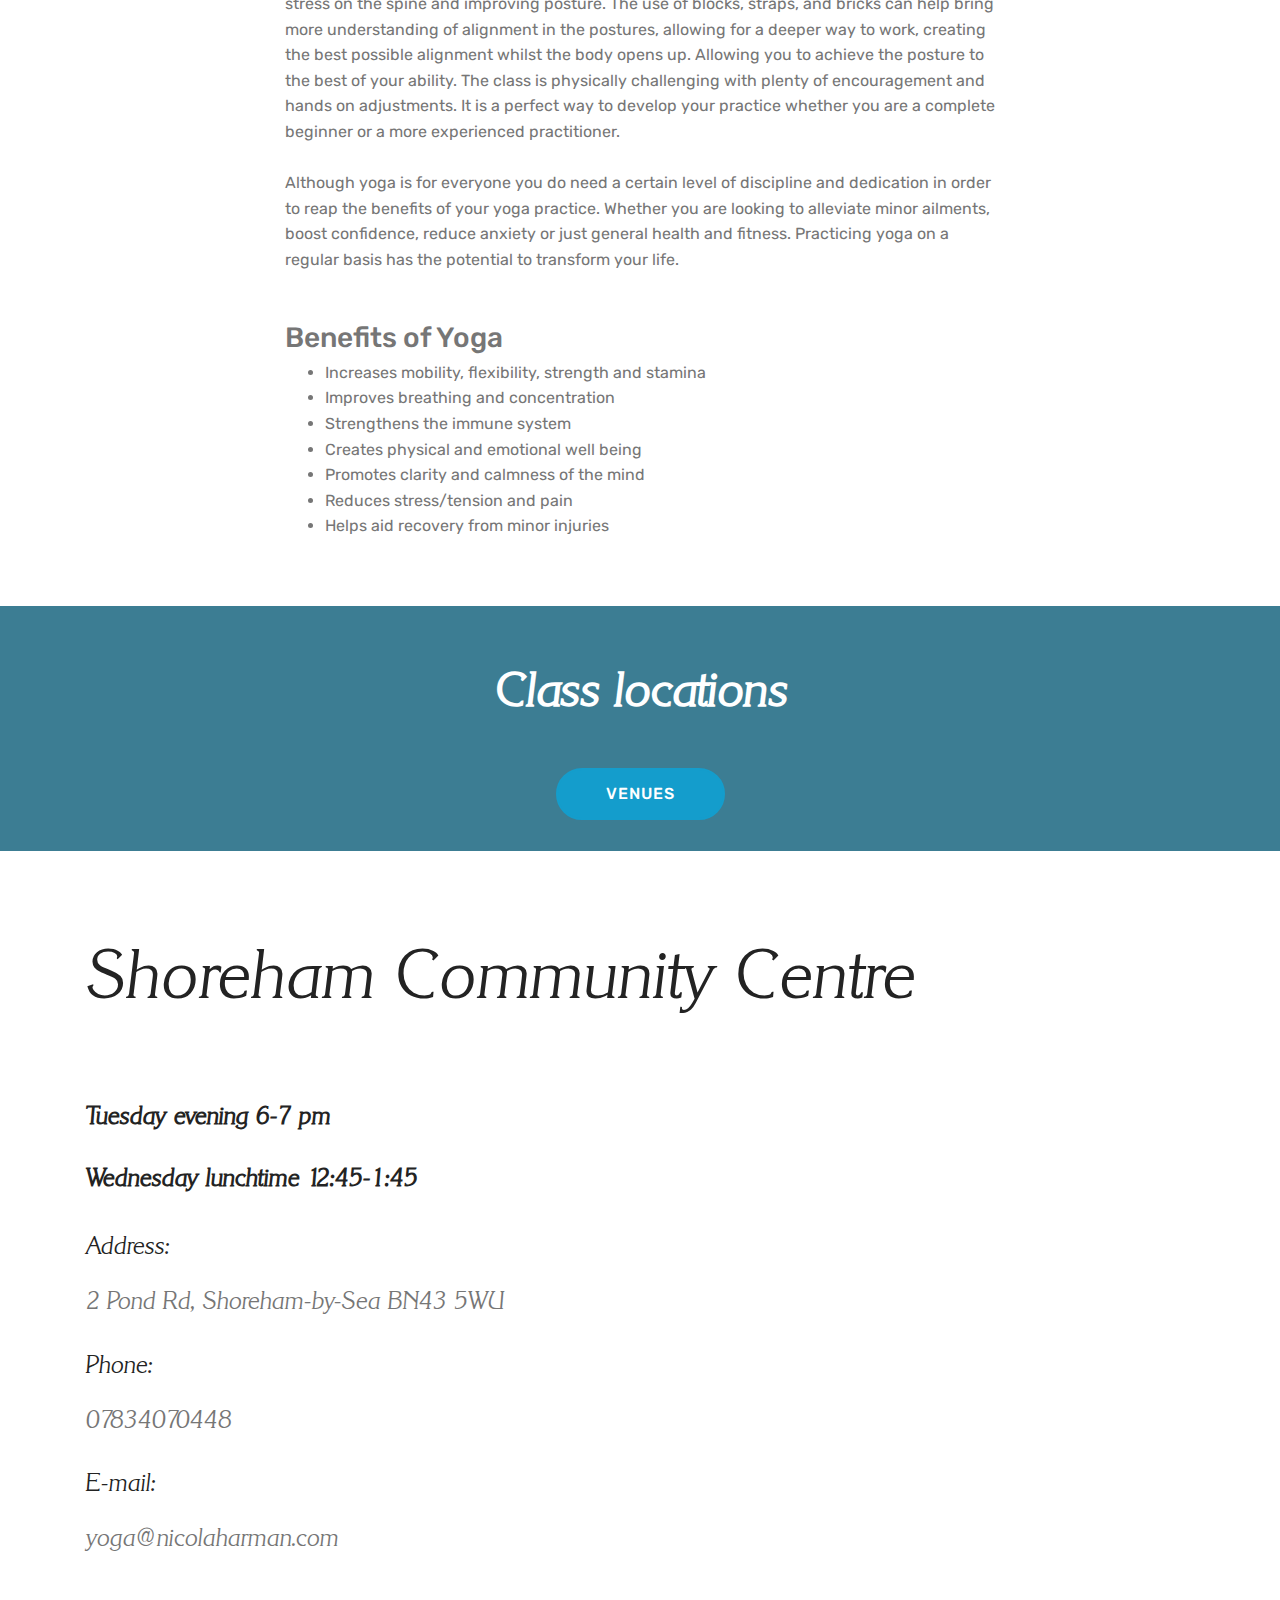
<file: classes.html>
<!DOCTYPE html>
<html  >
<head>
  <!-- Site made with Mobirise Website Builder v4.12.4, https://mobirise.com -->
  <meta charset="UTF-8">
  <meta http-equiv="X-UA-Compatible" content="IE=edge">
  <meta name="generator" content="Mobirise v4.12.4, mobirise.com">
  <meta name="viewport" content="width=device-width, initial-scale=1, minimum-scale=1">
  <link rel="shortcut icon" href="assets/images/lotus-flower.svg" type="image/x-icon">
  <meta name="description" content="Yoga in Shoreham with Nicola Harman is for all who want to focus on wellbeing, health , and injury recovery. Teaching for over 20 years you too can get the benefits of her experience first hand. Take a class and find out">
  
  
  <title>Yoga classes in Shoreham, Brighton & Sussex | Nicola Harman</title>
  <link rel="stylesheet" href="assets/bootstrap/css/bootstrap.min.css">
  <link rel="stylesheet" href="assets/bootstrap/css/bootstrap-grid.min.css">
  <link rel="stylesheet" href="assets/bootstrap/css/bootstrap-reboot.min.css">
  <link rel="stylesheet" href="assets/facebook-plugin/style.css">
  <link rel="stylesheet" href="assets/web/assets/gdpr-plugin/gdpr-styles.css">
  <link rel="stylesheet" href="assets/dropdown/css/style.css">
  <link rel="stylesheet" href="assets/tether/tether.min.css">
  <link rel="stylesheet" href="assets/theme/css/style.css">
  <link rel="preload" as="style" href="assets/mobirise/css/mbr-additional.css"><link rel="stylesheet" href="assets/mobirise/css/mbr-additional.css" type="text/css">
  
  
   <link rel="stylesheet" href="assets/fonts/myfonts.css">


<meta content="en_GB" property="og:locale">
<meta content="Nicola Harman Yoga" property="og:site_name">
<meta content="website" property="og:type">
<meta property="og:url" content="https://www.nicolaharmanyoga.co.uk" >
<meta property="og:type" content="website" />
<meta property="og:title" content="Teaching yoga to beginners and more experienced students for 15 years." >
<meta property="og:description" content="Learn Yoga with Niki Harman in Shoreham. Fun and focused classes that builds from the basics to more experienced at your own pace: local classes in Shoreham, Brighton East Sussex" >
<meta property="og:image"  content="https://raw.githubusercontent.com/nhyoga/gh-pages/gh-pages/assets/images/home-cropped01-2000x1275.jpg" />
<meta property="og:image:alt" content="Teaching yoga to beginners and more experienced students for 15 years." >

</head>
<body>

<!-- Analytics -->
<script>
  (function(i,s,o,g,r,a,m){i['GoogleAnalyticsObject']=r;i[r]=i[r]||function(){
  (i[r].q=i[r].q||[]).push(arguments)},i[r].l=1*new Date();a=s.createElement(o),
  m=s.getElementsByTagName(o)[0];a.async=1;a.src=g;m.parentNode.insertBefore(a,m)
  })(window,document,'script','//www.google-analytics.com/analytics.js','ga');

  ga('create', 'UA-130852839-1', 'auto', {allowLinker: true});
  ga('require', 'displayfeatures');
  ga('require', 'linker');
  ga('send', 'pageview');
</script>
<!-- /Analytics -->


  <section class="menu cid-rzAgkTA25H" once="menu" id="menu1-k">

    

    <nav class="navbar navbar-expand beta-menu navbar-dropdown align-items-center navbar-fixed-top navbar-toggleable-sm">
        <button class="navbar-toggler navbar-toggler-right" type="button" data-toggle="collapse" data-target="#navbarSupportedContent" aria-controls="navbarSupportedContent" aria-expanded="false" aria-label="Toggle navigation">
            <div class="hamburger">
                <span></span>
                <span></span>
                <span></span>
                <span></span>
            </div>
        </button>
        <div class="menu-logo">
            <div class="navbar-brand">
                <span class="navbar-logo">
                    <a href="index.html">
                         <img src="assets/images/logo-sitting-96x97.png" alt="Mobirise" title="" style="height: 3.8rem;">
                    </a>
                </span>
                <span class="navbar-caption-wrap"><a class="navbar-caption text-white display-5" href="index.html">Nicola Harman Yoga</a></span>
            </div>
        </div>
        <div class="collapse navbar-collapse" id="navbarSupportedContent">
            <ul class="navbar-nav nav-dropdown" data-app-modern-menu="true"><li class="nav-item">
                    <a class="nav-link link text-white display-7" href="about.html">
                
                        about&nbsp;</a>
                </li><li class="nav-item"><a class="nav-link link text-white display-7" href="classes.html" aria-expanded="false">the classes</a></li><li class="nav-item dropdown"><a class="nav-link link text-white dropdown-toggle display-7" href="classes.html" data-toggle="dropdown-submenu" aria-expanded="false">location</a><div class="dropdown-menu"><a class="text-white dropdown-item display-7" href="yoga-in-shoreham.html">Yoga classes in Shoreham</a></div></li>
                <li class="nav-item dropdown"><a class="nav-link link text-white dropdown-toggle display-7" href="classes.html" aria-expanded="false" data-toggle="dropdown-submenu">testimonials</a><div class="dropdown-menu"><a class="text-white dropdown-item display-7" href="testimonial-sophia.html" aria-expanded="false">Sophia</a><a class="text-white dropdown-item display-7" href="testimonial-rebecca.html" aria-expanded="false">Rebecca</a><a class="text-white dropdown-item display-7" href="eileen.html" aria-expanded="true">Eileen</a><a class="text-white dropdown-item display-7" href="vanessa.html" aria-expanded="true">Vanessa</a></div></li></ul>
            <div class="navbar-buttons mbr-section-btn"><a class="btn btn-sm btn-primary display-4" href="tel:07834070448">BOOK NOW &nbsp;- &nbsp;07834070448</a></div>
        </div>
    </nav>
</section>

<section class="engine"><a href="https://mobirise.info/g">how to build a website for free</a></section><section class="mbr-section content4 cid-rzAgkUvo4k" id="content4-m">

    

    <div class="container">
        <div class="media-container-row">
            <div class="title col-12 col-md-12">
                <h2 class="align-center pb-3 mbr-fonts-style display-2"><strong>Yoga classes</strong></h2>
                
                
            </div>
        </div>
    </div>
</section>

<section class="mbr-section article content9 cid-s4UEq6b6wt" id="content9-1y">
    
     

    <div class="container">
        <div class="inner-container" style="width: 100%;">
            <hr class="line" style="width: 25%;">
            <div class="section-text align-center mbr-fonts-style display-5">Covid - 19 Information<div><br></div><div>While the Shoreham Community Centre remains closed I am offering </div><br><div>Live and&nbsp;<span style="font-size: 1.5rem;">Interactive online classes via Zoom.</span></div><br><div>Tuesday 6-7pm</div><div>Thursday 12:30-1:30 pm</div><div>Saturday 10-11am</div><div><br></div><div>1 class per week £10</div><div>2 classes per week £16</div><div>3 classes per week £20</div><div><br></div><div>For further information please contact Nicola via book now button above</div></div>
            <hr class="line" style="width: 25%;">
        </div>
        </div>
</section>

<section class="mbr-section content6 cid-rBhxVrwwum" id="content6-12">
    
     
    
    <div class="container">
        <div class="media-container-row">
            <div class="col-12 col-md-12">
              
                <div class="media-container-row">
                
                    <div class="mbr-figure" style="width: 75%;">
                      <img class="" src="assets/images/class-1000x668.jpg" alt="Nicola Harman" title="">  
                    </div>
                    
                </div>
            </div>
        </div>
    </div>
</section>

<section class="mbr-section article content1 cid-rzAmyws09C" id="content1-q">
    
     

    <div class="container">
        <div class="media-container-row">
            <div class="mbr-text col-12 mbr-fonts-style display-7 col-md-8"><strong>These are general classes and therefore suitable for beginners as well as</strong><div><strong>those with a more established regular practice.</strong></div><div><br></div><div>The class is at a slower pace and is structured to take you through a sequence of postures that vary each week. Focus is on the structural alignment of the physical body, putting less stress on the spine and improving posture. The use of blocks, straps, and bricks can help bring more understanding of alignment in the postures, allowing for a deeper way to work, creating the best possible alignment whilst the body opens up. Allowing you to achieve the posture to the best of your ability.
The class is physically challenging with plenty of encouragement and hands on adjustments. It is a perfect way to develop your practice whether you are a complete beginner or a more experienced practitioner.
 </div><div><br></div><div>
Although yoga is for everyone you do need a certain level of discipline and dedication in order to reap the benefits of your yoga practice. Whether you are looking to alleviate minor ailments, boost confidence, reduce anxiety or just general health and fitness. Practicing yoga on a regular basis has the potential to transform your life.
<br><div><br></div><div><br></div>
                
                <h3>
                Benefits of Yoga</h3>
                <ul>
                    <li>Increases mobility, flexibility, strength and stamina</li>
                    <li>Improves breathing and concentration</li>
                    <li>Strengthens the immune system</li>
                    <li>Creates physical and emotional well being</li>
                    <li>Promotes clarity and calmness of the mind</li>
                    <li>Reduces stress/tension and pain</li>
                    <li>Helps aid recovery from minor injuries</li>
                    </ul>
        
        </div>
                </div></div></div>
</section>

<section class="mbr-section content4 cid-rzAlPKKVC3" id="content4-p">

    

    <div class="container">
        <div class="media-container-row">
            <div class="title col-12 col-md-8">
                <h2 class="align-center pb-3 mbr-fonts-style display-2"><strong>
                    Class locations</strong></h2>
                
                <div class="mbr-section-btn align-center py-4"><a class="btn btn-primary display-4" href="index.html#contacts1-b">VENUES</a></div>
            </div>
        </div>
    </div>
</section>

<section class="mbr-section contacts1 cid-rzAgkVOCLd" id="contacts1-o">
    <!---->
    
    <!---->
    <!--Overlay-->
    
    <!--Container-->
    <div class="container">
        <div class="row">
            <!--Titles-->
            <div class="title col-12">
                <h2 class="align-left mbr-fonts-style display-1">Shoreham Community Centre<br><br></h2>
                <h3 class="mbr-section-subtitle mbr-light mbr-fonts-style pt-3 display-5"><strong>Tuesday evening 6-7 pm</strong><br><br><strong>Wednesday lunchtime 12:45-1:45</strong><strong><br></strong></h3>
            </div>
            <!--Left-->
            <div class="col-12 col-md-6">
                <div class="left-block wrapper">
                    <div class="b b-adress">
                        <h5 class="align-left mbr-fonts-style m-0 display-5">
                            Address:
                        </h5>
                        <p class="mbr-text align-left mbr-fonts-style display-5">
                            2 Pond Rd, Shoreham-by-Sea BN43 5WU
                        </p>
                    </div>
                    <div class="b b-phone">
                        <h5 class="align-left mbr-fonts-style m-0 display-5">
                            Phone:
                        </h5>
                        <p class="mbr-text align-left mbr-fonts-style display-5">07834070448</p>
                    </div>
                    <div class="b b-mail">
                        <h5 class="align-left mbr-fonts-style m-0 display-5">
                            E-mail:
                        </h5>
                        <p class="mbr-text align-left mbr-fonts-style display-5">
                            yoga@nicolaharman.com
                        </p>
                    </div>
                </div>
            </div>
            <!--Right-->
            <div class="col-12 col-md-6">
                <div class="google-map"><iframe frameborder="0" style="border:0" src="https://www.google.com/maps/embed/v1/place?key=AIzaSyAEIpgj38KyLFELm2bK9Y7krBkz1K-cMq8&amp;q=place_id:ChIJIzHRWB2adUgRpP-JYZ0hEjg" allowfullscreen=""></iframe></div>
            </div>
        </div>
    </div>
</section>

<section once="footers" class="cid-rBcS39Q44t mbr-reveal" id="footer7-11">

    

    

    <div class="container">
        <div class="media-container-row align-center mbr-white">
            <div class="row row-links">
                <ul class="foot-menu">
                    
                
                    
                <li class="foot-menu-item mbr-fonts-style display-7">
                        <a href="about.html" target="_blank">About</a>
                    </li><li class="foot-menu-item mbr-fonts-style display-7">
                    <a href="classes.html">Classes</a>
                </li><li class="foot-menu-item mbr-fonts-style display-7">
                    <a href="privacy.html">Privacy</a>
                </li></ul>
            </div>
            <div class="row social-row">
                <div class="social-list align-right pb-2">
                    
            
                
                    
                <div class="soc-item">
                        <a href="https://www.linkedin.com/in/nicola-harman-76a762176/" target="_blank">
                            <span class="mbr-iconfont mbr-iconfont-social fa-linkedin-square fa" style="color: rgb(255, 255, 255); fill: rgb(255, 255, 255);"></span>
                        </a>
                    </div><div class="soc-item">
                        <a href="https://www.facebook.com/nicola.harman.169" target="_blank">
                            <span class="mbr-iconfont mbr-iconfont-social fa-facebook-square fa" style="color: rgb(255, 255, 255); fill: rgb(255, 255, 255);"></span>
                        </a>
                    </div><div class="soc-item">
                        <a href="https://www.instagram.com/nicolaharman63/?hl=en" target="_blank">
                            <span class="mbr-iconfont mbr-iconfont-social fa-instagram fa" style="color: rgb(255, 255, 255); fill: rgb(255, 255, 255);"></span>
                        </a>
                    </div></div>
            </div>
            <div class="row row-copirayt">
                <p class="mbr-text mb-0 mbr-fonts-style mbr-white align-center display-7">
                    © Copyright 2019 Nicola Harman - All Rights Reserved
                </p>
            </div>
        </div>
    </div>
</section>


  <script src="assets/web/assets/jquery/jquery.min.js"></script>
  <script src="assets/popper/popper.min.js"></script>
  <script src="assets/bootstrap/js/bootstrap.min.js"></script>
  <script src="https://connect.facebook.net/en_US/sdk.js#xfbml=1&version=v2.5"></script>
  <script src="https://apis.google.com/js/plusone.js"></script>
  <script src="assets/facebook-plugin/facebook-script.js"></script>
  <script src="assets/web/assets/cookies-alert-plugin/cookies-alert-core.js"></script>
  <script src="assets/web/assets/cookies-alert-plugin/cookies-alert-script.js"></script>
  <script src="assets/dropdown/js/nav-dropdown.js"></script>
  <script src="assets/dropdown/js/navbar-dropdown.js"></script>
  <script src="assets/smoothscroll/smooth-scroll.js"></script>
  <script src="assets/touchswipe/jquery.touch-swipe.min.js"></script>
  <script src="assets/tether/tether.min.js"></script>
  <script src="assets/theme/js/script.js"></script>
  
  
<input name="cookieData" type="hidden" data-cookie-customDialogSelector='null' data-cookie-colorText='#424a4d' data-cookie-colorBg='rgba(234, 239, 241, 0.99)' data-cookie-textButton='Agree' data-cookie-colorButton='' data-cookie-colorLink='#424a4d' data-cookie-underlineLink='true' data-cookie-text="We use cookies to give you the best experience. Read our <a href='privacy.html'>cookie policy</a>.">
  </body>
</html>
</file>
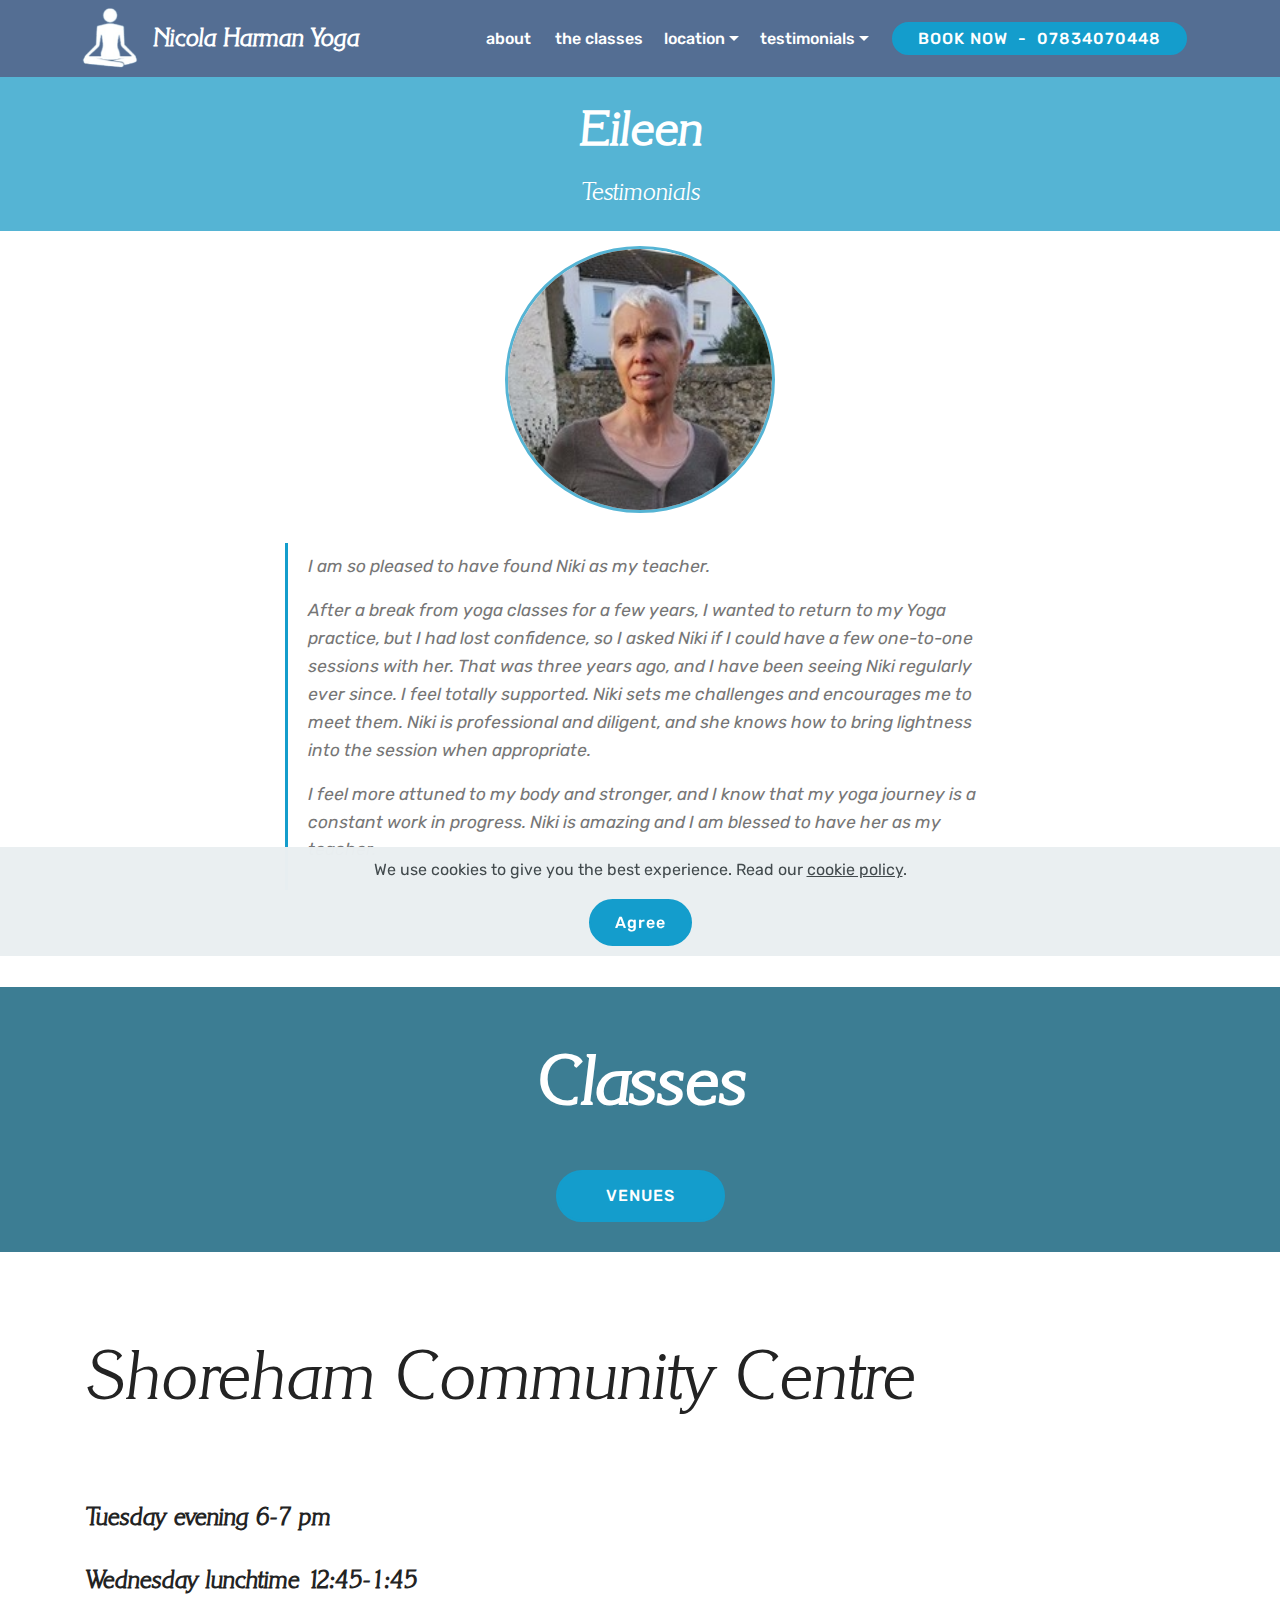
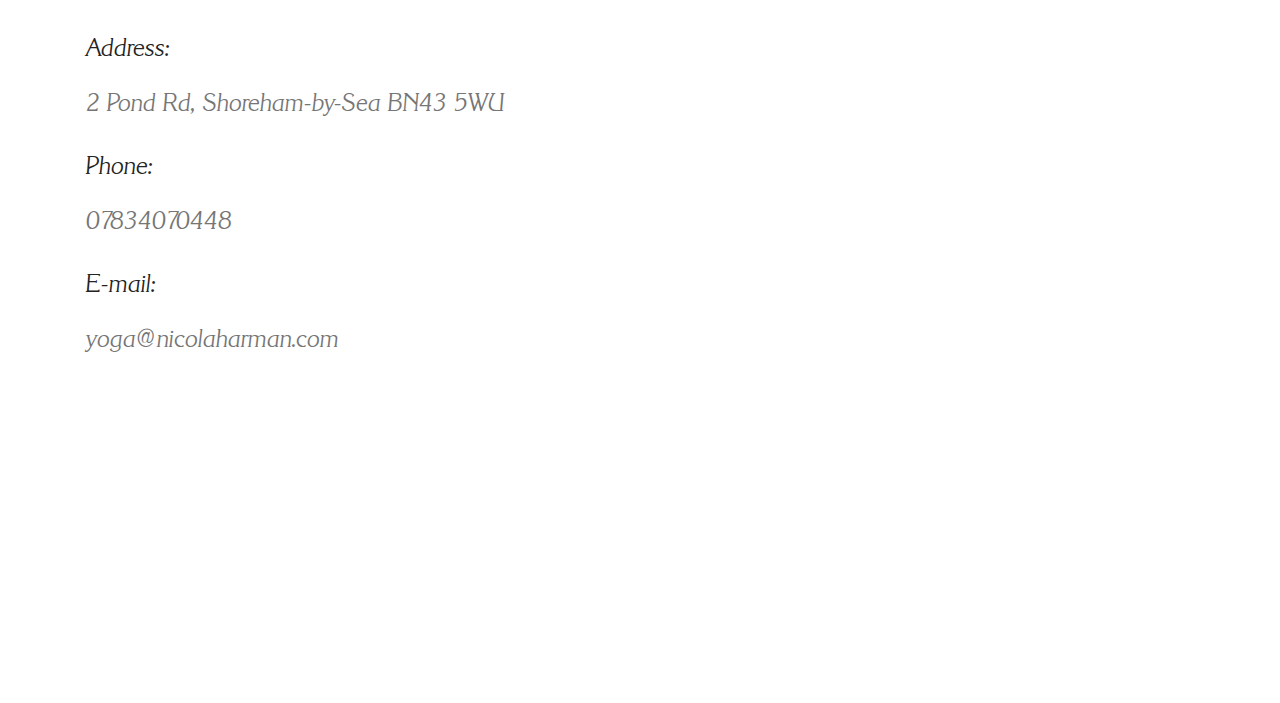
<file: eileen.html>
<!DOCTYPE html>
<html  >
<head>
  <!-- Site made with Mobirise Website Builder v4.12.4, https://mobirise.com -->
  <meta charset="UTF-8">
  <meta http-equiv="X-UA-Compatible" content="IE=edge">
  <meta name="generator" content="Mobirise v4.12.4, mobirise.com">
  <meta name="viewport" content="width=device-width, initial-scale=1, minimum-scale=1">
  <link rel="shortcut icon" href="assets/images/lotus-flower.svg" type="image/x-icon">
  <meta name="description" content="I feel more attuned to my body and stronger, and I know that my yoga journey is a constant work in progress. Niki is amazing and I am blessed to have her as my teacher. ">
  
  
  <title>Testimonials - Eileen | Nicola Harman Yoga</title>
  <link rel="stylesheet" href="assets/bootstrap/css/bootstrap.min.css">
  <link rel="stylesheet" href="assets/bootstrap/css/bootstrap-grid.min.css">
  <link rel="stylesheet" href="assets/bootstrap/css/bootstrap-reboot.min.css">
  <link rel="stylesheet" href="assets/facebook-plugin/style.css">
  <link rel="stylesheet" href="assets/web/assets/gdpr-plugin/gdpr-styles.css">
  <link rel="stylesheet" href="assets/dropdown/css/style.css">
  <link rel="stylesheet" href="assets/tether/tether.min.css">
  <link rel="stylesheet" href="assets/theme/css/style.css">
  <link rel="preload" as="style" href="assets/mobirise/css/mbr-additional.css"><link rel="stylesheet" href="assets/mobirise/css/mbr-additional.css" type="text/css">
  
  
   <link rel="stylesheet" href="assets/fonts/myfonts.css">


<meta content="en_GB" property="og:locale">
<meta content="Nicola Harman Yoga" property="og:site_name">
<meta content="website" property="og:type">
<meta property="og:url" content="https://www.nicolaharmanyoga.co.uk" >
<meta property="og:type" content="website" />
<meta property="og:title" content="Teaching yoga to beginners and more experienced students for 15 years." >
<meta property="og:description" content="Since starting my yoga practice with Nicola Harman in Shoreham I have moved into my 50s no longer in pain. My husband thinks it’s great because I’m not constantly asking him to massage my shoulders and back." >
<meta property="og:image"  content="https://raw.githubusercontent.com/nhyoga/gh-pages/gh-pages/assets/images/home-cropped01-2000x1275.jpg" />
<meta property="og:image:alt" content="Teaching yoga to beginners and more experienced students for 15 years." >

</head>
<body>

<!-- Analytics -->
<script>
  (function(i,s,o,g,r,a,m){i['GoogleAnalyticsObject']=r;i[r]=i[r]||function(){
  (i[r].q=i[r].q||[]).push(arguments)},i[r].l=1*new Date();a=s.createElement(o),
  m=s.getElementsByTagName(o)[0];a.async=1;a.src=g;m.parentNode.insertBefore(a,m)
  })(window,document,'script','//www.google-analytics.com/analytics.js','ga');

  ga('create', 'UA-130852839-1', 'auto', {allowLinker: true});
  ga('require', 'displayfeatures');
  ga('require', 'linker');
  ga('send', 'pageview');
</script>
<!-- /Analytics -->


  <section class="menu cid-s4UHiqPwEj" once="menu" id="menu1-2e">

    

    <nav class="navbar navbar-expand beta-menu navbar-dropdown align-items-center navbar-fixed-top navbar-toggleable-sm">
        <button class="navbar-toggler navbar-toggler-right" type="button" data-toggle="collapse" data-target="#navbarSupportedContent" aria-controls="navbarSupportedContent" aria-expanded="false" aria-label="Toggle navigation">
            <div class="hamburger">
                <span></span>
                <span></span>
                <span></span>
                <span></span>
            </div>
        </button>
        <div class="menu-logo">
            <div class="navbar-brand">
                <span class="navbar-logo">
                    <a href="index.html">
                         <img src="assets/images/logo-sitting-96x97.png" alt="Mobirise" title="" style="height: 3.8rem;">
                    </a>
                </span>
                <span class="navbar-caption-wrap"><a class="navbar-caption text-white display-5" href="index.html">Nicola Harman Yoga</a></span>
            </div>
        </div>
        <div class="collapse navbar-collapse" id="navbarSupportedContent">
            <ul class="navbar-nav nav-dropdown" data-app-modern-menu="true"><li class="nav-item">
                    <a class="nav-link link text-white display-7" href="about.html">
                
                        about&nbsp;</a>
                </li><li class="nav-item"><a class="nav-link link text-white display-7" href="classes.html" aria-expanded="false">the classes</a></li><li class="nav-item dropdown"><a class="nav-link link text-white dropdown-toggle display-7" href="classes.html" data-toggle="dropdown-submenu" aria-expanded="false">location</a><div class="dropdown-menu"><a class="text-white dropdown-item display-7" href="yoga-in-shoreham.html">Yoga classes in Shoreham</a></div></li>
                <li class="nav-item dropdown"><a class="nav-link link text-white dropdown-toggle display-7" href="classes.html" aria-expanded="false" data-toggle="dropdown-submenu">testimonials</a><div class="dropdown-menu"><a class="text-white dropdown-item display-7" href="testimonial-sophia.html" aria-expanded="false">Sophia</a><a class="text-white dropdown-item display-7" href="testimonial-rebecca.html" aria-expanded="false">Rebecca</a><a class="text-white dropdown-item display-7" href="eileen.html" aria-expanded="true">Eileen</a><a class="text-white dropdown-item display-7" href="vanessa.html" aria-expanded="true">Vanessa</a></div></li></ul>
            <div class="navbar-buttons mbr-section-btn"><a class="btn btn-sm btn-primary display-4" href="tel:07834070448">BOOK NOW &nbsp;- &nbsp;07834070448</a></div>
        </div>
    </nav>
</section>

<section class="engine"><a href="https://mobirise.info/g">how to build your own website for free</a></section><section class="mbr-section content4 cid-s4UHirrBw1" id="content4-2f">

    

    <div class="container">
        <div class="media-container-row">
            <div class="title col-12 col-md-8">
                <h2 class="align-center pb-3 mbr-fonts-style display-2"><strong>Eileen</strong></h2>
                <h3 class="mbr-section-subtitle align-center mbr-light mbr-fonts-style display-5">Testimonials</h3>
                
            </div>
        </div>
    </div>
</section>

<section class="mbr-section content6 cid-s4UHirNP32" id="content6-2g">
    
     
    
    <div class="container">
        <div class="media-container-row">
            <div class="col-12 col-md-12">
              
                <div class="media-container-row">
                
                    <div class="mbr-figure" style="width: 25%;">
                      <img class="border rounded-circle self" src="assets/images/photo-2019-12-01-14-8.jpeg" alt="Nicola Harman" title="">  
                    </div>
                    
                </div>
            </div>
        </div>
    </div>
</section>

<section class="mbr-section article content1 cid-s4UHirZYJ5" id="content1-2h">
    
     

    <div class="container">
        <div class="media-container-row">
            <div class="mbr-text col-12 mbr-fonts-style display-7 col-md-8">
                <blockquote><p>I am so pleased to have found Niki as my teacher.&nbsp;</p><p>After a break from yoga classes for a few years, I wanted to return to my Yoga practice, but I had lost confidence, so I asked Niki if I could have a few one-to-one sessions with her.  That was three years ago, and I have been seeing Niki regularly ever since.  I feel totally supported.  Niki sets me challenges and encourages me to meet them. Niki is professional and diligent, and she knows how to bring lightness into the session when appropriate.&nbsp;</p><p><span style="font-size: 1.09rem;">I feel more attuned to my body and stronger, and I know that my yoga journey is a constant work in progress.  Niki is amazing and I am blessed to have her as my teacher. &nbsp;</span><br></p></blockquote></div>
        </div>
    </div>
</section>

<section class="mbr-section content4 cid-s4UHisdFSz" id="content4-2i">

    

    <div class="container">
        <div class="media-container-row">
            <div class="title col-12 col-md-8">
                <h2 class="align-center pb-3 mbr-fonts-style display-1"><strong>
                    Classes</strong></h2>
                
                <div class="mbr-section-btn align-center py-4"><a class="btn btn-primary display-4" href="index.html#contacts1-c">VENUES</a></div>
            </div>
        </div>
    </div>
</section>

<section class="mbr-section contacts1 cid-s4UIyy4y8n" id="contacts1-2o">
    <!---->
    
    <!---->
    <!--Overlay-->
    
    <!--Container-->
    <div class="container">
        <div class="row">
            <!--Titles-->
            <div class="title col-12">
                <h2 class="align-left mbr-fonts-style display-1">Shoreham Community Centre<br><br></h2>
                <h3 class="mbr-section-subtitle mbr-light mbr-fonts-style pt-3 display-5"><strong>Tuesday evening 6-7 pm</strong><br><br><strong>Wednesday lunchtime 12:45-1:45</strong><strong><br></strong></h3>
            </div>
            <!--Left-->
            <div class="col-12 col-md-6">
                <div class="left-block wrapper">
                    <div class="b b-adress">
                        <h5 class="align-left mbr-fonts-style m-0 display-5">
                            Address:
                        </h5>
                        <p class="mbr-text align-left mbr-fonts-style display-5">
                            2 Pond Rd, Shoreham-by-Sea BN43 5WU
                        </p>
                    </div>
                    <div class="b b-phone">
                        <h5 class="align-left mbr-fonts-style m-0 display-5">
                            Phone:
                        </h5>
                        <p class="mbr-text align-left mbr-fonts-style display-5">07834070448</p>
                    </div>
                    <div class="b b-mail">
                        <h5 class="align-left mbr-fonts-style m-0 display-5">
                            E-mail:
                        </h5>
                        <p class="mbr-text align-left mbr-fonts-style display-5">
                            yoga@nicolaharman.com
                        </p>
                    </div>
                </div>
            </div>
            <!--Right-->
            <div class="col-12 col-md-6">
                <div class="google-map"><iframe frameborder="0" style="border:0" src="https://www.google.com/maps/embed/v1/place?key=AIzaSyCy9r70T3NYf3PhvVflTo0_zdif2_IoIYs&amp;q=place_id:ChIJIzHRWB2adUgRpP-JYZ0hEjg" allowfullscreen=""></iframe></div>
            </div>
        </div>
    </div>
</section>

<section once="footers" class="cid-s4UHitsDte mbr-reveal" id="footer7-2k">

    

    

    <div class="container">
        <div class="media-container-row align-center mbr-white">
            <div class="row row-links">
                <ul class="foot-menu">
                    
                
                    
                <li class="foot-menu-item mbr-fonts-style display-7">
                        <a href="about.html" target="_blank">About</a>
                    </li><li class="foot-menu-item mbr-fonts-style display-7">
                    <a href="classes.html">Classes</a>
                </li><li class="foot-menu-item mbr-fonts-style display-7">
                    <a href="privacy.html">Privacy</a>
                </li></ul>
            </div>
            <div class="row social-row">
                <div class="social-list align-right pb-2">
                    
            
                
                    
                <div class="soc-item">
                        <a href="https://www.linkedin.com/in/nicola-harman-76a762176/" target="_blank">
                            <span class="mbr-iconfont mbr-iconfont-social fa-linkedin-square fa" style="color: rgb(255, 255, 255); fill: rgb(255, 255, 255);"></span>
                        </a>
                    </div><div class="soc-item">
                        <a href="https://www.facebook.com/nicola.harman.169" target="_blank">
                            <span class="mbr-iconfont mbr-iconfont-social fa-facebook-square fa" style="color: rgb(255, 255, 255); fill: rgb(255, 255, 255);"></span>
                        </a>
                    </div><div class="soc-item">
                        <a href="https://www.instagram.com/nicolaharman63/?hl=en" target="_blank">
                            <span class="mbr-iconfont mbr-iconfont-social fa-instagram fa" style="color: rgb(255, 255, 255); fill: rgb(255, 255, 255);"></span>
                        </a>
                    </div></div>
            </div>
            <div class="row row-copirayt">
                <p class="mbr-text mb-0 mbr-fonts-style mbr-white align-center display-7">
                    © Copyright 2019 Nicola Harman - All Rights Reserved
                </p>
            </div>
        </div>
    </div>
</section>


  <script src="assets/web/assets/jquery/jquery.min.js"></script>
  <script src="assets/popper/popper.min.js"></script>
  <script src="assets/bootstrap/js/bootstrap.min.js"></script>
  <script src="https://connect.facebook.net/en_US/sdk.js#xfbml=1&version=v2.5"></script>
  <script src="https://apis.google.com/js/plusone.js"></script>
  <script src="assets/facebook-plugin/facebook-script.js"></script>
  <script src="assets/web/assets/cookies-alert-plugin/cookies-alert-core.js"></script>
  <script src="assets/web/assets/cookies-alert-plugin/cookies-alert-script.js"></script>
  <script src="assets/dropdown/js/nav-dropdown.js"></script>
  <script src="assets/dropdown/js/navbar-dropdown.js"></script>
  <script src="assets/smoothscroll/smooth-scroll.js"></script>
  <script src="assets/touchswipe/jquery.touch-swipe.min.js"></script>
  <script src="assets/tether/tether.min.js"></script>
  <script src="assets/theme/js/script.js"></script>
  
  
<input name="cookieData" type="hidden" data-cookie-customDialogSelector='null' data-cookie-colorText='#424a4d' data-cookie-colorBg='rgba(234, 239, 241, 0.99)' data-cookie-textButton='Agree' data-cookie-colorButton='' data-cookie-colorLink='#424a4d' data-cookie-underlineLink='true' data-cookie-text="We use cookies to give you the best experience. Read our <a href='privacy.html'>cookie policy</a>.">
  </body>
</html>
</file>
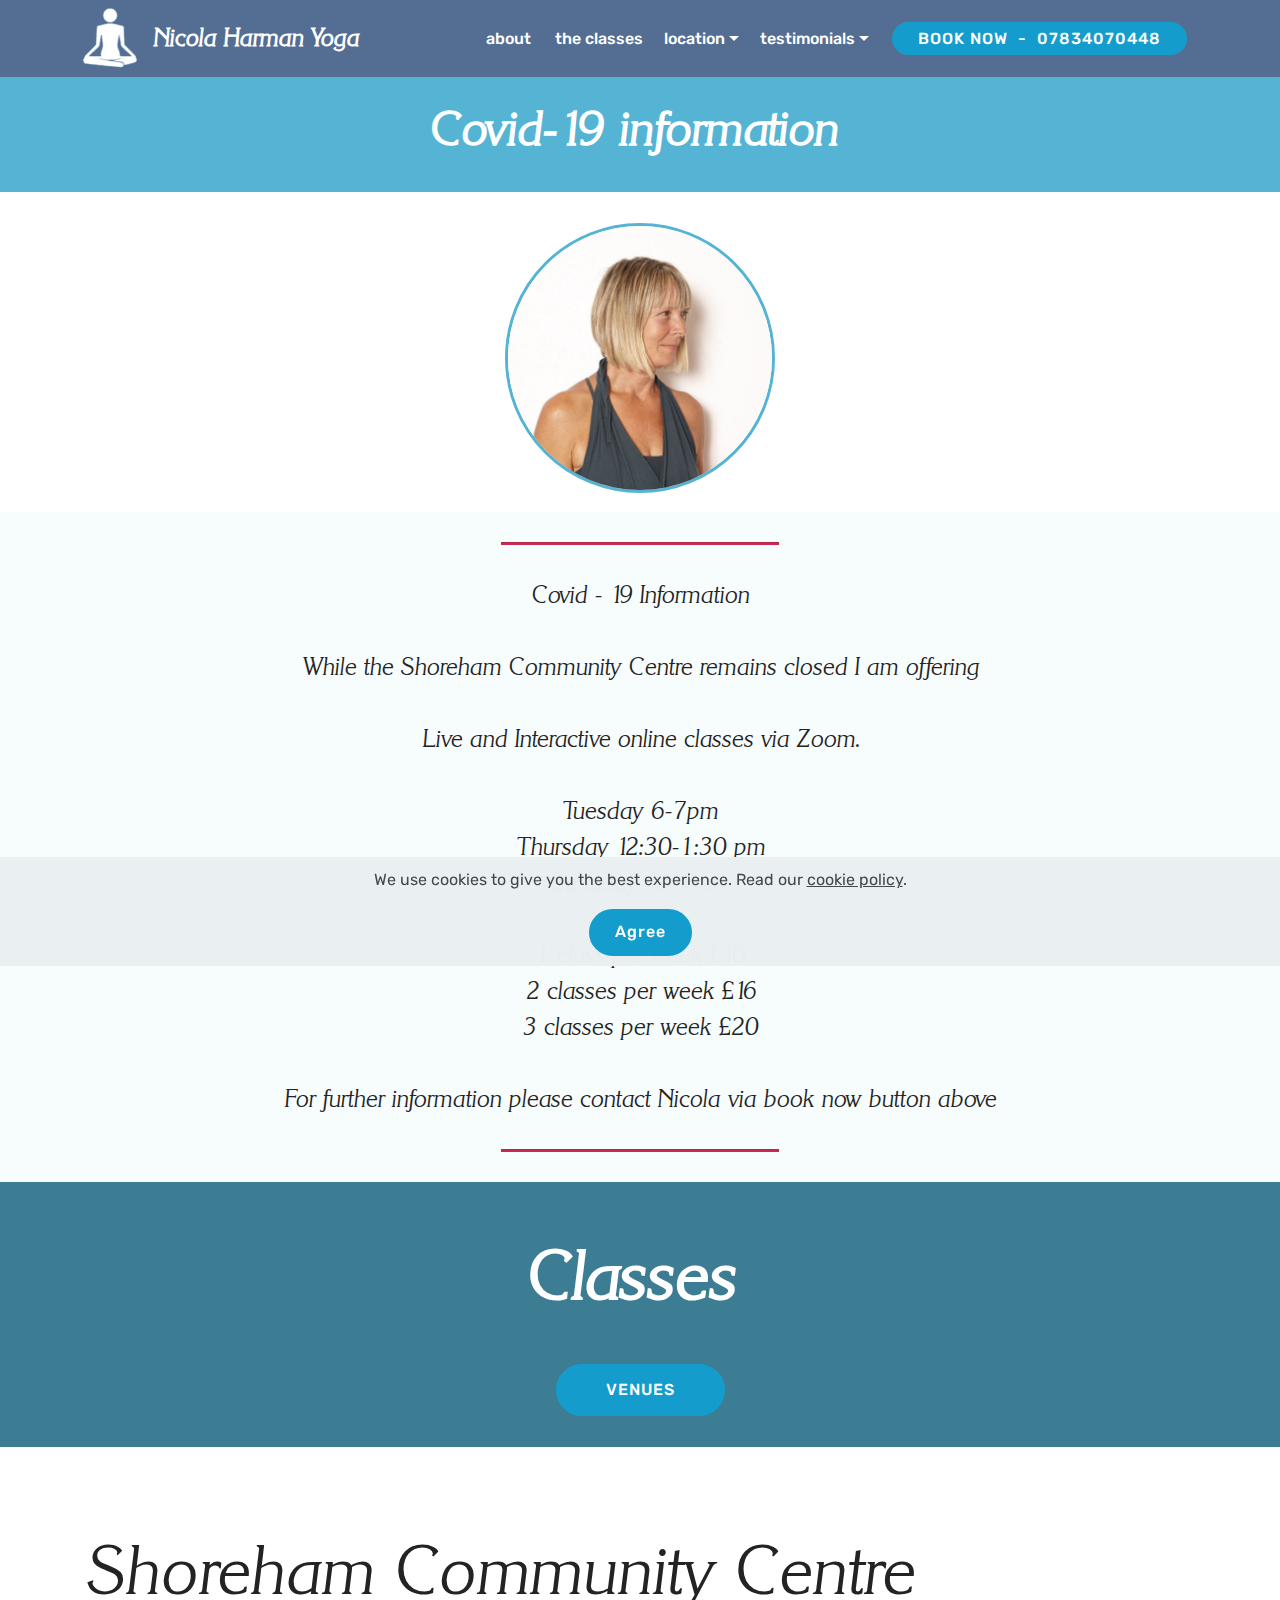
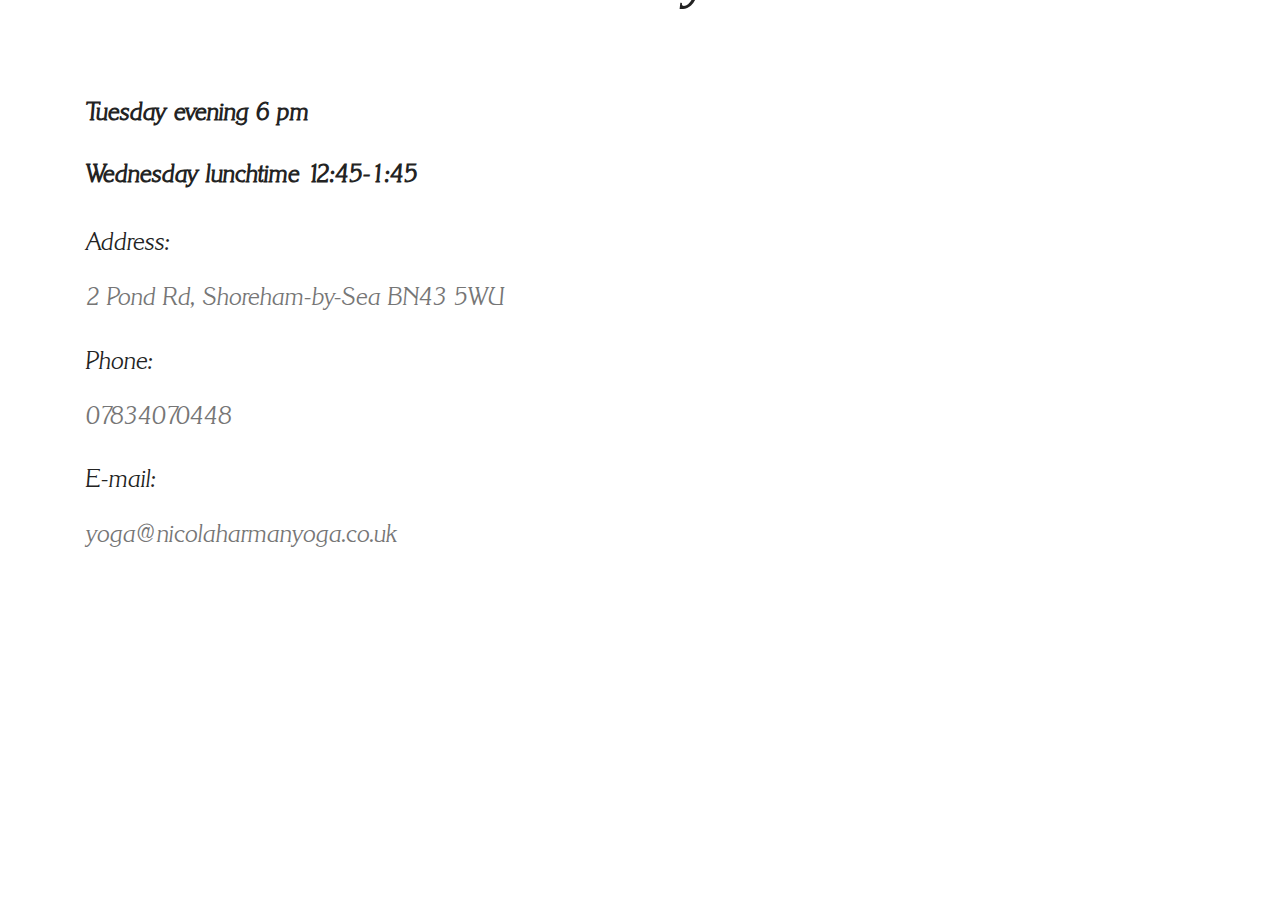
<file: page8.html>
<!DOCTYPE html>
<html  >
<head>
  <!-- Site made with Mobirise Website Builder v4.12.4, https://mobirise.com -->
  <meta charset="UTF-8">
  <meta http-equiv="X-UA-Compatible" content="IE=edge">
  <meta name="generator" content="Mobirise v4.12.4, mobirise.com">
  <meta name="viewport" content="width=device-width, initial-scale=1, minimum-scale=1">
  <link rel="shortcut icon" href="assets/images/lotus-flower.svg" type="image/x-icon">
  <meta name="description" content="If you are serious about recovery from injury and developing strength and health for your lifetime look no further than Nicola Harman. With 20 years of experience you too can benfit first hand in healing and wellbeing. Take a class in Shoreham and find out">
  
  
  <title>Covid-19</title>
  <link rel="stylesheet" href="assets/bootstrap/css/bootstrap.min.css">
  <link rel="stylesheet" href="assets/bootstrap/css/bootstrap-grid.min.css">
  <link rel="stylesheet" href="assets/bootstrap/css/bootstrap-reboot.min.css">
  <link rel="stylesheet" href="assets/facebook-plugin/style.css">
  <link rel="stylesheet" href="assets/web/assets/gdpr-plugin/gdpr-styles.css">
  <link rel="stylesheet" href="assets/dropdown/css/style.css">
  <link rel="stylesheet" href="assets/tether/tether.min.css">
  <link rel="stylesheet" href="assets/theme/css/style.css">
  <link rel="preload" as="style" href="assets/mobirise/css/mbr-additional.css"><link rel="stylesheet" href="assets/mobirise/css/mbr-additional.css" type="text/css">
  
  
   <link rel="stylesheet" href="assets/fonts/myfonts.css">


<meta content="en_GB" property="og:locale">
<meta content="Nicola Harman Yoga" property="og:site_name">
<meta content="website" property="og:type">
<meta property="og:url" content="https://www.nicolaharmanyoga.co.uk" >
<meta property="og:type" content="website" />
<meta property="og:title" content="Teaching yoga to beginners and more experienced students for 15 years." >
<meta property="og:description" content="If you are serious about recovery from injury and developing strength and health for your lifetime look no further than Nicola Harman. With 20 years of experience you too can benfit first hand in healing and wellbeing. Take a class in Shoreham and find out" >
<meta property="og:image"  content="https://raw.githubusercontent.com/nhyoga/gh-pages/gh-pages/assets/images/home-cropped01-2000x1275.jpg" />
<meta property="og:image:alt" content="Teaching yoga to beginners and more experienced students for 15 years." >

</head>
<body>

<!-- Analytics -->
<script>
  (function(i,s,o,g,r,a,m){i['GoogleAnalyticsObject']=r;i[r]=i[r]||function(){
  (i[r].q=i[r].q||[]).push(arguments)},i[r].l=1*new Date();a=s.createElement(o),
  m=s.getElementsByTagName(o)[0];a.async=1;a.src=g;m.parentNode.insertBefore(a,m)
  })(window,document,'script','//www.google-analytics.com/analytics.js','ga');

  ga('create', 'UA-130852839-1', 'auto', {allowLinker: true});
  ga('require', 'displayfeatures');
  ga('require', 'linker');
  ga('send', 'pageview');
</script>
<!-- /Analytics -->


  <section class="menu cid-s4UFzPbLMi" once="menu" id="menu1-1z">

    

    <nav class="navbar navbar-expand beta-menu navbar-dropdown align-items-center navbar-fixed-top navbar-toggleable-sm">
        <button class="navbar-toggler navbar-toggler-right" type="button" data-toggle="collapse" data-target="#navbarSupportedContent" aria-controls="navbarSupportedContent" aria-expanded="false" aria-label="Toggle navigation">
            <div class="hamburger">
                <span></span>
                <span></span>
                <span></span>
                <span></span>
            </div>
        </button>
        <div class="menu-logo">
            <div class="navbar-brand">
                <span class="navbar-logo">
                    <a href="index.html">
                         <img src="assets/images/logo-sitting-96x97.png" alt="Mobirise" title="" style="height: 3.8rem;">
                    </a>
                </span>
                <span class="navbar-caption-wrap"><a class="navbar-caption text-white display-5" href="index.html">Nicola Harman Yoga</a></span>
            </div>
        </div>
        <div class="collapse navbar-collapse" id="navbarSupportedContent">
            <ul class="navbar-nav nav-dropdown" data-app-modern-menu="true"><li class="nav-item">
                    <a class="nav-link link text-white display-7" href="about.html">
                
                        about&nbsp;</a>
                </li><li class="nav-item"><a class="nav-link link text-white display-7" href="classes.html" aria-expanded="false">the classes</a></li><li class="nav-item dropdown"><a class="nav-link link text-white dropdown-toggle display-7" href="classes.html" data-toggle="dropdown-submenu" aria-expanded="false">location</a><div class="dropdown-menu"><a class="text-white dropdown-item display-7" href="yoga-in-shoreham.html">Yoga classes in Shoreham</a></div></li>
                <li class="nav-item dropdown"><a class="nav-link link text-white dropdown-toggle display-7" href="classes.html" aria-expanded="false" data-toggle="dropdown-submenu">testimonials</a><div class="dropdown-menu"><a class="text-white dropdown-item display-7" href="testimonial-sophia.html" aria-expanded="false">Sophia</a><a class="text-white dropdown-item display-7" href="testimonial-rebecca.html" aria-expanded="false">Rebecca</a><a class="text-white dropdown-item display-7" href="eileen.html" aria-expanded="true">Eileen</a><a class="text-white dropdown-item display-7" href="vanessa.html" aria-expanded="true">Vanessa</a></div></li></ul>
            <div class="navbar-buttons mbr-section-btn"><a class="btn btn-sm btn-primary display-4" href="tel:07834070448">BOOK NOW &nbsp;- &nbsp;07834070448</a></div>
        </div>
    </nav>
</section>

<section class="engine"><a href="https://mobirise.info/k">how to develop own website</a></section><section class="mbr-section content4 cid-s4UFzPz5Vl" id="content4-20">

    

    <div class="container">
        <div class="media-container-row">
            <div class="title col-12 col-md-8">
                <h2 class="align-center pb-3 mbr-fonts-style display-2"><strong>Covid-19 information&nbsp;</strong></h2>
                
                
            </div>
        </div>
    </div>
</section>

<section class="mbr-section content6 cid-s4UFzPRRkf" id="content6-21">
    
     
    
    <div class="container">
        <div class="media-container-row mt-3 mb-1">
            <div class="col-12 col-md-12">
              
                <div class="media-container-row">
                
                    <div class="mbr-figure" style="width: 25%;">
                      <img class="border rounded-circle self" src="assets/images/nicola-harman-side-portrait-536x536.jpg" alt="Nicola Harman" title="">  
                    </div>
                    
                </div>
                
            </div>
        </div>
    </div>
      
</section>

<section class="mbr-section article content9 cid-s4UFRgRQaY" id="content9-26">
    
     

    <div class="container">
        <div class="inner-container" style="width: 100%;">
            <hr class="line" style="width: 25%;">
            <div class="section-text align-center mbr-fonts-style display-5">Covid - 19 Information<div><br></div><div>While the Shoreham Community Centre remains closed I am offering </div><br><div>Live and&nbsp;<span style="font-size: 1.5rem;">Interactive online classes via Zoom.</span></div><br><div>Tuesday 6-7pm</div><div>Thursday 12:30-1:30 pm</div><div>Saturday 10-11am</div><div><br></div><div>1 class per week £10</div><div>2 classes per week £16</div><div>3 classes per week £20</div><div><br></div><div>For further information please contact Nicola via book now button above</div></div>
            <hr class="line" style="width: 25%;">
        </div>
        </div>
</section>

<section class="mbr-section content4 cid-s4UFzQsE9W" id="content4-23">

    

    <div class="container">
        <div class="media-container-row">
            <div class="title col-12 col-md-8">
                <h2 class="align-center pb-3 mbr-fonts-style display-1"><strong>
                    Classes&nbsp;</strong></h2>
                
                <div class="mbr-section-btn align-center py-4"><a class="btn btn-primary display-4" href="index.html#contacts1-c">VENUES</a></div>
            </div>
        </div>
    </div>
</section>

<section class="mbr-section contacts1 cid-s4UFzQIIAK" id="contacts1-24">
    <!---->
    
    <!---->
    <!--Overlay-->
    
    <!--Container-->
    <div class="container">
        <div class="row">
            <!--Titles-->
            <div class="title col-12">
                <h2 class="align-left mbr-fonts-style display-1">Shoreham Community Centre<br><br></h2>
                <h3 class="mbr-section-subtitle mbr-light mbr-fonts-style pt-3 display-5"><strong>Tuesday evening 6 pm</strong><br><br><strong>Wednesday lunchtime 12:45-1:45</strong><strong><br></strong></h3>
            </div>
            <!--Left-->
            <div class="col-12 col-md-6">
                <div class="left-block wrapper">
                    <div class="b b-adress">
                        <h5 class="align-left mbr-fonts-style m-0 display-5">
                            Address:
                        </h5>
                        <p class="mbr-text align-left mbr-fonts-style display-5">
                            2 Pond Rd, Shoreham-by-Sea BN43 5WU
                        </p>
                    </div>
                    <div class="b b-phone">
                        <h5 class="align-left mbr-fonts-style m-0 display-5">
                            Phone:
                        </h5>
                        <p class="mbr-text align-left mbr-fonts-style display-5">07834070448</p>
                    </div>
                    <div class="b b-mail">
                        <h5 class="align-left mbr-fonts-style m-0 display-5">
                            E-mail:
                        </h5>
                        <p class="mbr-text align-left mbr-fonts-style display-5">
                            yoga@nicolaharmanyoga.co.uk
                        </p>
                    </div>
                </div>
            </div>
            <!--Right-->
            <div class="col-12 col-md-6">
                <div class="google-map"><iframe frameborder="0" style="border:0" src="https://www.google.com/maps/embed/v1/place?key=AIzaSyCy9r70T3NYf3PhvVflTo0_zdif2_IoIYs&amp;q=place_id:ChIJIzHRWB2adUgRpP-JYZ0hEjg" allowfullscreen=""></iframe></div>
            </div>
        </div>
    </div>
</section>

<section once="footers" class="cid-s4UFzRnK9x mbr-reveal" id="footer7-25">

    

    

    <div class="container">
        <div class="media-container-row align-center mbr-white">
            <div class="row row-links">
                <ul class="foot-menu">
                    
                
                    
                <li class="foot-menu-item mbr-fonts-style display-7">
                        <a href="about.html" target="_blank">About</a>
                    </li><li class="foot-menu-item mbr-fonts-style display-7">
                    <a href="classes.html">Classes</a>
                </li><li class="foot-menu-item mbr-fonts-style display-7">
                    <a href="privacy.html">Privacy</a>
                </li></ul>
            </div>
            <div class="row social-row">
                <div class="social-list align-right pb-2">
                    
            
                
                    
                <div class="soc-item">
                        <a href="https://www.linkedin.com/in/nicola-harman-76a762176/" target="_blank">
                            <span class="mbr-iconfont mbr-iconfont-social fa-linkedin-square fa" style="color: rgb(255, 255, 255); fill: rgb(255, 255, 255);"></span>
                        </a>
                    </div><div class="soc-item">
                        <a href="https://www.facebook.com/nicola.harman.169" target="_blank">
                            <span class="mbr-iconfont mbr-iconfont-social fa-facebook-square fa" style="color: rgb(255, 255, 255); fill: rgb(255, 255, 255);"></span>
                        </a>
                    </div><div class="soc-item">
                        <a href="https://www.instagram.com/nicolaharman63/?hl=en" target="_blank">
                            <span class="mbr-iconfont mbr-iconfont-social fa-instagram fa" style="color: rgb(255, 255, 255); fill: rgb(255, 255, 255);"></span>
                        </a>
                    </div></div>
            </div>
            <div class="row row-copirayt">
                <p class="mbr-text mb-0 mbr-fonts-style mbr-white align-center display-7">
                    © Copyright 2019 Nicola Harman - All Rights Reserved
                </p>
            </div>
        </div>
    </div>
</section>


  <script src="assets/web/assets/jquery/jquery.min.js"></script>
  <script src="assets/popper/popper.min.js"></script>
  <script src="assets/bootstrap/js/bootstrap.min.js"></script>
  <script src="https://connect.facebook.net/en_US/sdk.js#xfbml=1&version=v2.5"></script>
  <script src="https://apis.google.com/js/plusone.js"></script>
  <script src="assets/facebook-plugin/facebook-script.js"></script>
  <script src="assets/web/assets/cookies-alert-plugin/cookies-alert-core.js"></script>
  <script src="assets/web/assets/cookies-alert-plugin/cookies-alert-script.js"></script>
  <script src="assets/dropdown/js/nav-dropdown.js"></script>
  <script src="assets/dropdown/js/navbar-dropdown.js"></script>
  <script src="assets/smoothscroll/smooth-scroll.js"></script>
  <script src="assets/touchswipe/jquery.touch-swipe.min.js"></script>
  <script src="assets/tether/tether.min.js"></script>
  <script src="assets/theme/js/script.js"></script>
  
  
<input name="cookieData" type="hidden" data-cookie-customDialogSelector='null' data-cookie-colorText='#424a4d' data-cookie-colorBg='rgba(234, 239, 241, 0.99)' data-cookie-textButton='Agree' data-cookie-colorButton='' data-cookie-colorLink='#424a4d' data-cookie-underlineLink='true' data-cookie-text="We use cookies to give you the best experience. Read our <a href='privacy.html'>cookie policy</a>.">
  </body>
</html>
</file>
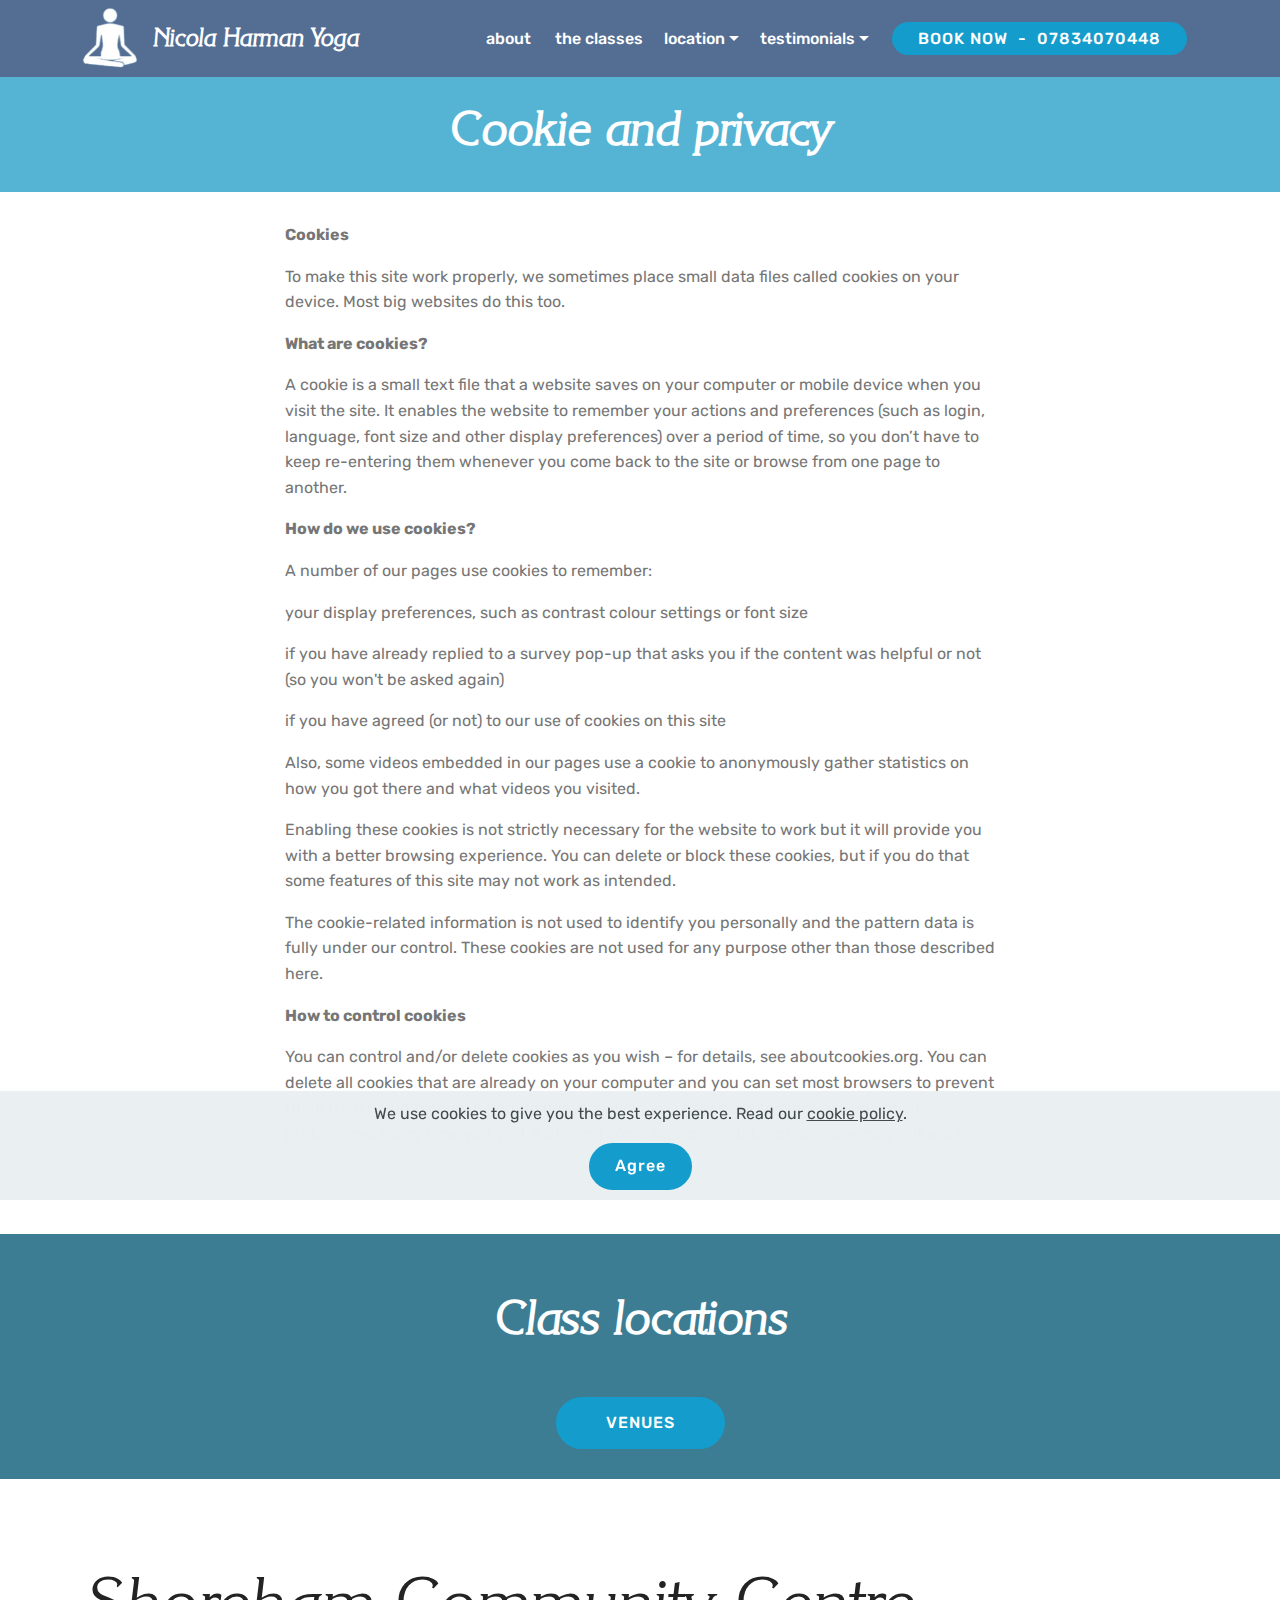
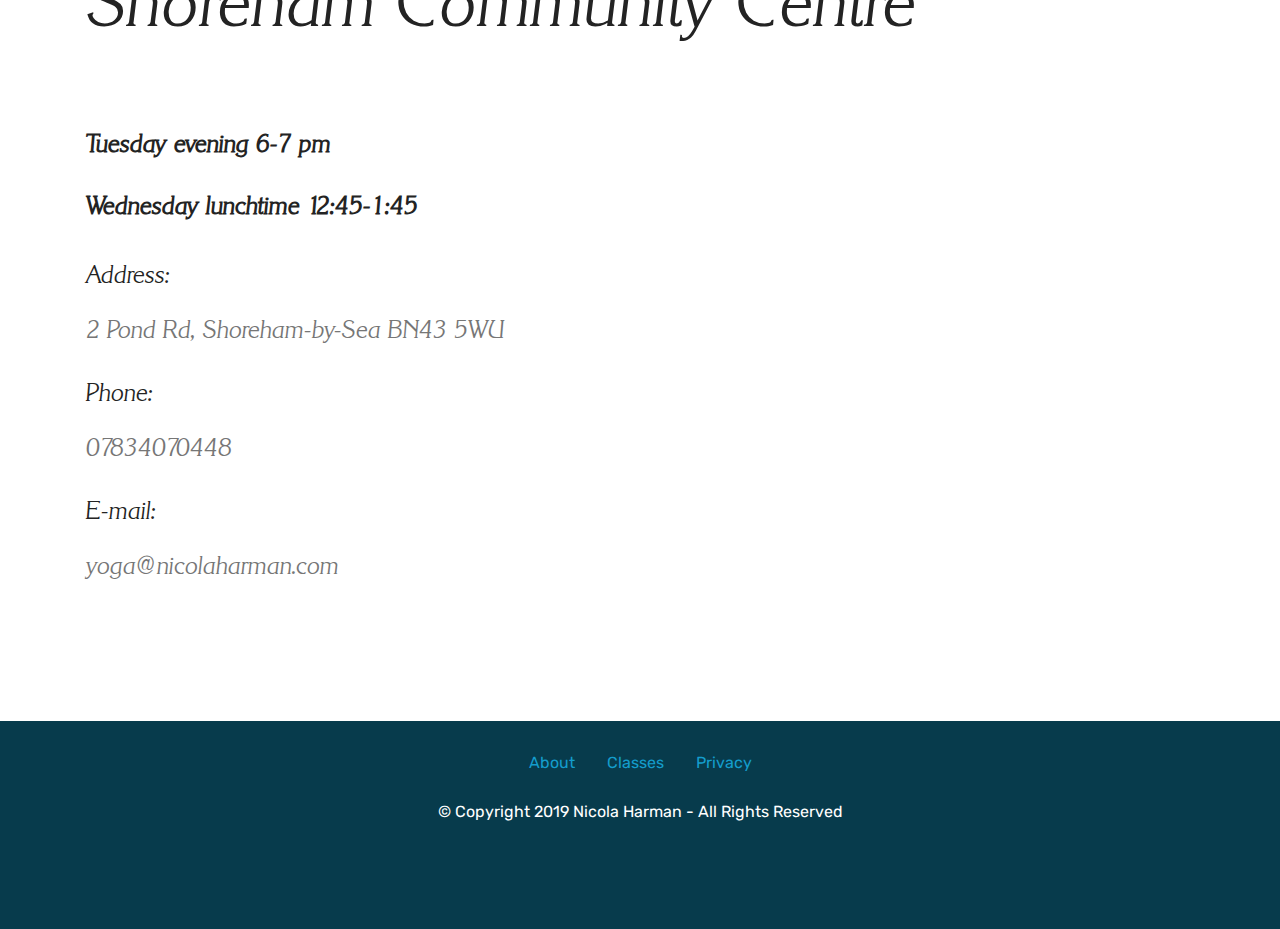
<file: privacy.html>
<!DOCTYPE html>
<html  >
<head>
  <!-- Site made with Mobirise Website Builder v4.12.4, https://mobirise.com -->
  <meta charset="UTF-8">
  <meta http-equiv="X-UA-Compatible" content="IE=edge">
  <meta name="generator" content="Mobirise v4.12.4, mobirise.com">
  <meta name="viewport" content="width=device-width, initial-scale=1, minimum-scale=1">
  <link rel="shortcut icon" href="assets/images/lotus-flower.svg" type="image/x-icon">
  <meta name="description" content="Nicola has been teaching yoga for nearly 20 years and experienced the benfits first hand in healing and wellbeing. Her passion comes across in her teaching - take a class and find out">
  
  
  <title>Privacy policy | Nicola Harman Yoga</title>
  <link rel="stylesheet" href="assets/bootstrap/css/bootstrap.min.css">
  <link rel="stylesheet" href="assets/bootstrap/css/bootstrap-grid.min.css">
  <link rel="stylesheet" href="assets/bootstrap/css/bootstrap-reboot.min.css">
  <link rel="stylesheet" href="assets/facebook-plugin/style.css">
  <link rel="stylesheet" href="assets/web/assets/gdpr-plugin/gdpr-styles.css">
  <link rel="stylesheet" href="assets/dropdown/css/style.css">
  <link rel="stylesheet" href="assets/tether/tether.min.css">
  <link rel="stylesheet" href="assets/theme/css/style.css">
  <link rel="preload" as="style" href="assets/mobirise/css/mbr-additional.css"><link rel="stylesheet" href="assets/mobirise/css/mbr-additional.css" type="text/css">
  
  
   <link rel="stylesheet" href="assets/fonts/myfonts.css">


<meta content="en_GB" property="og:locale">
<meta content="Nicola Harman Yoga" property="og:site_name">
<meta content="website" property="og:type">
<meta property="og:url" content="https://www.nicolaharmanyoga.co.uk" >
<meta property="og:type" content="website" />
<meta property="og:title" content="Teaching yoga to beginners and more experienced students for 15 years." >
<meta property="og:description" content="Learn Yoga with Niki Harman. Fun and focused classes that builds from the basics to more experienced at your own pace: local classes in Brighton East Sussex" >
<meta property="og:image"  content="https://raw.githubusercontent.com/nhyoga/gh-pages/gh-pages/assets/images/home-cropped01-2000x1275.jpg" />
<meta property="og:image:alt" content="Teaching yoga to beginners and more experienced students for 15 years." >

</head>
<body>

<!-- Analytics -->
<script>
  (function(i,s,o,g,r,a,m){i['GoogleAnalyticsObject']=r;i[r]=i[r]||function(){
  (i[r].q=i[r].q||[]).push(arguments)},i[r].l=1*new Date();a=s.createElement(o),
  m=s.getElementsByTagName(o)[0];a.async=1;a.src=g;m.parentNode.insertBefore(a,m)
  })(window,document,'script','//www.google-analytics.com/analytics.js','ga');

  ga('create', 'UA-130852839-1', 'auto', {allowLinker: true});
  ga('require', 'displayfeatures');
  ga('require', 'linker');
  ga('send', 'pageview');
</script>
<!-- /Analytics -->


  <section class="menu cid-rzBX4QIHPQ" once="menu" id="menu1-v">

    

    <nav class="navbar navbar-expand beta-menu navbar-dropdown align-items-center navbar-fixed-top navbar-toggleable-sm">
        <button class="navbar-toggler navbar-toggler-right" type="button" data-toggle="collapse" data-target="#navbarSupportedContent" aria-controls="navbarSupportedContent" aria-expanded="false" aria-label="Toggle navigation">
            <div class="hamburger">
                <span></span>
                <span></span>
                <span></span>
                <span></span>
            </div>
        </button>
        <div class="menu-logo">
            <div class="navbar-brand">
                <span class="navbar-logo">
                    <a href="index.html">
                         <img src="assets/images/logo-sitting-96x97.png" alt="Mobirise" title="" style="height: 3.8rem;">
                    </a>
                </span>
                <span class="navbar-caption-wrap"><a class="navbar-caption text-white display-5" href="index.html">Nicola Harman Yoga</a></span>
            </div>
        </div>
        <div class="collapse navbar-collapse" id="navbarSupportedContent">
            <ul class="navbar-nav nav-dropdown" data-app-modern-menu="true"><li class="nav-item">
                    <a class="nav-link link text-white display-7" href="about.html">
                
                        about&nbsp;</a>
                </li><li class="nav-item"><a class="nav-link link text-white display-7" href="classes.html" aria-expanded="false">the classes</a></li><li class="nav-item dropdown"><a class="nav-link link text-white dropdown-toggle display-7" href="classes.html" data-toggle="dropdown-submenu" aria-expanded="false">location</a><div class="dropdown-menu"><a class="text-white dropdown-item display-7" href="yoga-in-shoreham.html">Yoga classes in Shoreham</a></div></li>
                <li class="nav-item dropdown"><a class="nav-link link text-white dropdown-toggle display-7" href="classes.html" aria-expanded="false" data-toggle="dropdown-submenu">testimonials</a><div class="dropdown-menu"><a class="text-white dropdown-item display-7" href="testimonial-sophia.html" aria-expanded="false">Sophia</a><a class="text-white dropdown-item display-7" href="testimonial-rebecca.html" aria-expanded="false">Rebecca</a><a class="text-white dropdown-item display-7" href="eileen.html" aria-expanded="true">Eileen</a><a class="text-white dropdown-item display-7" href="vanessa.html" aria-expanded="true">Vanessa</a></div></li></ul>
            <div class="navbar-buttons mbr-section-btn"><a class="btn btn-sm btn-primary display-4" href="tel:07834070448">BOOK NOW &nbsp;- &nbsp;07834070448</a></div>
        </div>
    </nav>
</section>

<section class="engine"><a href="https://mobirise.info/o">free portfolio web templates</a></section><section class="mbr-section content4 cid-rzBX4Q9VTa" id="content4-u">

    

    <div class="container">
        <div class="media-container-row">
            <div class="title col-12 col-md-8">
                <h2 class="align-center pb-3 mbr-fonts-style display-2"><strong>Cookie and privacy</strong></h2>
                
                
            </div>
        </div>
    </div>
</section>

<section class="mbr-section article content1 cid-rzBX4S2GLF" id="content1-x">
    
     

    <div class="container">
        <div class="media-container-row">
            <div class="mbr-text col-12 mbr-fonts-style display-7 col-md-8"><p><strong>Cookies</strong></p><p>To make this site work properly, we sometimes place small data files called cookies on your device. Most big websites do this too.</p><p><strong>What are cookies?</strong></p><p>A cookie is a small text file that a website saves on your computer or mobile device when you visit the site. It enables the website to remember your actions and preferences (such as login, language, font size and other display preferences) over a period of time, so you don’t have to keep re-entering them whenever you come back to the site or browse from one page to another.</p><p><span style="font-size: 1rem;"><strong>How do we use cookies?</strong></span></p><p>A number of our pages use cookies to remember:</p><p>your display preferences, such as contrast colour settings or font size</p><p>if you have already replied to a survey pop-up that asks you if the content was helpful or not (so you won't be asked again)</p><p>if you have agreed (or not) to our use of cookies on this site</p><p>Also, some videos embedded in our pages use a cookie to anonymously gather statistics on how you got there and what videos you visited.</p><p>Enabling these cookies is not strictly necessary for the website to work but it will provide you with a better browsing experience. You can delete or block these cookies, but if you do that some features of this site may not work as intended.</p><p>The cookie-related information is not used to identify you personally and the pattern data is fully under our control. These cookies are not used for any purpose other than those described here.</p><p><strong>How to control cookies</strong></p><p>You can control and/or delete cookies as you wish – for details, see aboutcookies.org. You can delete all cookies that are already on your computer and you can set most browsers to prevent them from being placed. If you do this, however, you may have to manually adjust some preferences every time you visit a site and some services and functionalities may not work.</p><p><br></p></div>
        </div>
    </div>
</section>

<section class="mbr-section content4 cid-rzBX4SlwgE" id="content4-y">

    

    <div class="container">
        <div class="media-container-row">
            <div class="title col-12 col-md-8">
                <h2 class="align-center pb-3 mbr-fonts-style display-2"><strong>
                    Class locations</strong></h2>
                
                <div class="mbr-section-btn align-center py-4"><a class="btn btn-primary display-4" href="index.html#contacts1-c">VENUES</a></div>
            </div>
        </div>
    </div>
</section>

<section class="mbr-section contacts1 cid-s4UIDgZt5O" id="contacts1-2p">
    <!---->
    
    <!---->
    <!--Overlay-->
    
    <!--Container-->
    <div class="container">
        <div class="row">
            <!--Titles-->
            <div class="title col-12">
                <h2 class="align-left mbr-fonts-style display-1">Shoreham Community Centre<br><br></h2>
                <h3 class="mbr-section-subtitle mbr-light mbr-fonts-style pt-3 display-5"><strong>Tuesday evening 6-7 pm</strong><br><br><strong>Wednesday lunchtime 12:45-1:45</strong><strong><br></strong></h3>
            </div>
            <!--Left-->
            <div class="col-12 col-md-6">
                <div class="left-block wrapper">
                    <div class="b b-adress">
                        <h5 class="align-left mbr-fonts-style m-0 display-5">
                            Address:
                        </h5>
                        <p class="mbr-text align-left mbr-fonts-style display-5">
                            2 Pond Rd, Shoreham-by-Sea BN43 5WU
                        </p>
                    </div>
                    <div class="b b-phone">
                        <h5 class="align-left mbr-fonts-style m-0 display-5">
                            Phone:
                        </h5>
                        <p class="mbr-text align-left mbr-fonts-style display-5">07834070448</p>
                    </div>
                    <div class="b b-mail">
                        <h5 class="align-left mbr-fonts-style m-0 display-5">
                            E-mail:
                        </h5>
                        <p class="mbr-text align-left mbr-fonts-style display-5">
                            yoga@nicolaharman.com
                        </p>
                    </div>
                </div>
            </div>
            <!--Right-->
            <div class="col-12 col-md-6">
                <div class="google-map"><iframe frameborder="0" style="border:0" src="https://www.google.com/maps/embed/v1/place?key=AIzaSyAEIpgj38KyLFELm2bK9Y7krBkz1K-cMq8&amp;q=place_id:ChIJIzHRWB2adUgRpP-JYZ0hEjg" allowfullscreen=""></iframe></div>
            </div>
        </div>
    </div>
</section>

<section once="footers" class="cid-rBcS39Q44t mbr-reveal" id="footer7-11">

    

    

    <div class="container">
        <div class="media-container-row align-center mbr-white">
            <div class="row row-links">
                <ul class="foot-menu">
                    
                
                    
                <li class="foot-menu-item mbr-fonts-style display-7">
                        <a href="about.html" target="_blank">About</a>
                    </li><li class="foot-menu-item mbr-fonts-style display-7">
                    <a href="classes.html">Classes</a>
                </li><li class="foot-menu-item mbr-fonts-style display-7">
                    <a href="privacy.html">Privacy</a>
                </li></ul>
            </div>
            <div class="row social-row">
                <div class="social-list align-right pb-2">
                    
            
                
                    
                <div class="soc-item">
                        <a href="https://www.linkedin.com/in/nicola-harman-76a762176/" target="_blank">
                            <span class="mbr-iconfont mbr-iconfont-social fa-linkedin-square fa" style="color: rgb(255, 255, 255); fill: rgb(255, 255, 255);"></span>
                        </a>
                    </div><div class="soc-item">
                        <a href="https://www.facebook.com/nicola.harman.169" target="_blank">
                            <span class="mbr-iconfont mbr-iconfont-social fa-facebook-square fa" style="color: rgb(255, 255, 255); fill: rgb(255, 255, 255);"></span>
                        </a>
                    </div><div class="soc-item">
                        <a href="https://www.instagram.com/nicolaharman63/?hl=en" target="_blank">
                            <span class="mbr-iconfont mbr-iconfont-social fa-instagram fa" style="color: rgb(255, 255, 255); fill: rgb(255, 255, 255);"></span>
                        </a>
                    </div></div>
            </div>
            <div class="row row-copirayt">
                <p class="mbr-text mb-0 mbr-fonts-style mbr-white align-center display-7">
                    © Copyright 2019 Nicola Harman - All Rights Reserved
                </p>
            </div>
        </div>
    </div>
</section>


  <script src="assets/web/assets/jquery/jquery.min.js"></script>
  <script src="assets/popper/popper.min.js"></script>
  <script src="assets/bootstrap/js/bootstrap.min.js"></script>
  <script src="https://connect.facebook.net/en_US/sdk.js#xfbml=1&version=v2.5"></script>
  <script src="https://apis.google.com/js/plusone.js"></script>
  <script src="assets/facebook-plugin/facebook-script.js"></script>
  <script src="assets/web/assets/cookies-alert-plugin/cookies-alert-core.js"></script>
  <script src="assets/web/assets/cookies-alert-plugin/cookies-alert-script.js"></script>
  <script src="assets/dropdown/js/nav-dropdown.js"></script>
  <script src="assets/dropdown/js/navbar-dropdown.js"></script>
  <script src="assets/smoothscroll/smooth-scroll.js"></script>
  <script src="assets/touchswipe/jquery.touch-swipe.min.js"></script>
  <script src="assets/tether/tether.min.js"></script>
  <script src="assets/theme/js/script.js"></script>
  
  
<input name="cookieData" type="hidden" data-cookie-customDialogSelector='null' data-cookie-colorText='#424a4d' data-cookie-colorBg='rgba(234, 239, 241, 0.99)' data-cookie-textButton='Agree' data-cookie-colorButton='' data-cookie-colorLink='#424a4d' data-cookie-underlineLink='true' data-cookie-text="We use cookies to give you the best experience. Read our <a href='privacy.html'>cookie policy</a>.">
  </body>
</html>
</file>
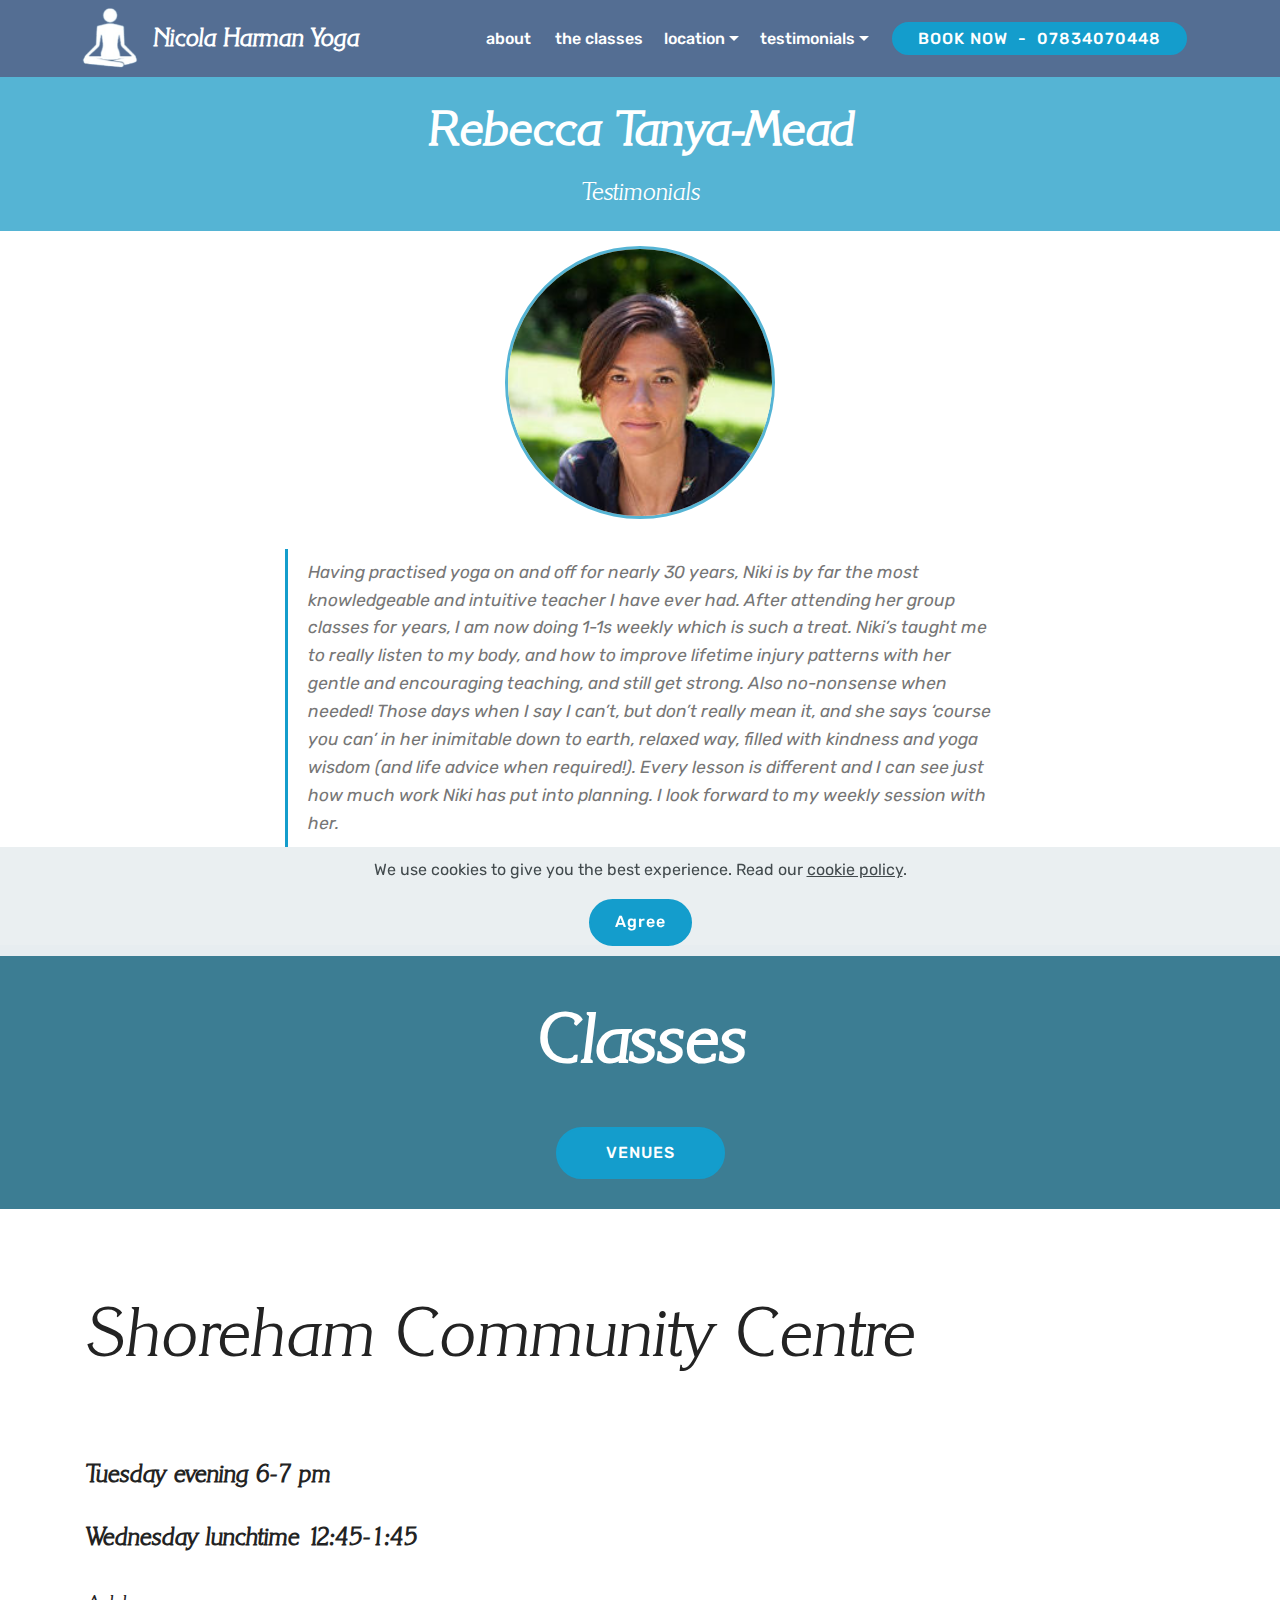
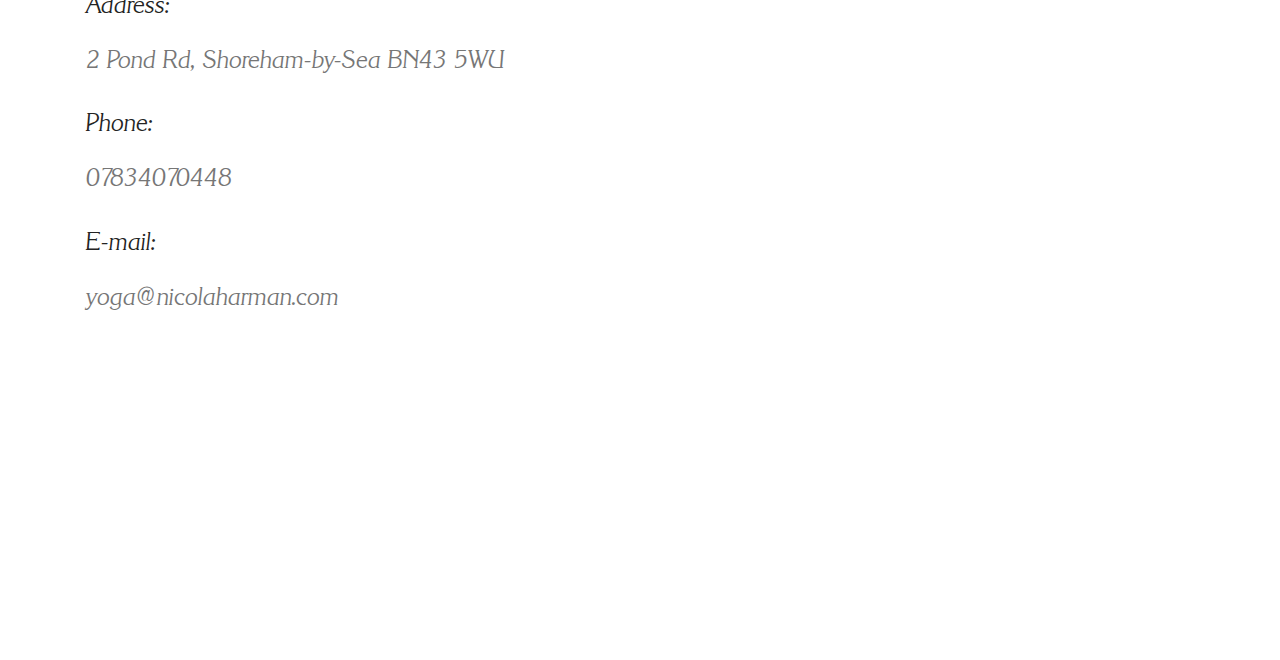
<file: testimonial-rebecca.html>
<!DOCTYPE html>
<html  >
<head>
  <!-- Site made with Mobirise Website Builder v4.12.4, https://mobirise.com -->
  <meta charset="UTF-8">
  <meta http-equiv="X-UA-Compatible" content="IE=edge">
  <meta name="generator" content="Mobirise v4.12.4, mobirise.com">
  <meta name="viewport" content="width=device-width, initial-scale=1, minimum-scale=1">
  <link rel="shortcut icon" href="assets/images/lotus-flower.svg" type="image/x-icon">
  <meta name="description" content="Niki’s taught me to really listen to my body, and how to improve lifetime injury patterns with her gentle and encouraging teaching, and still get strong. Also no-nonsense when needed! ">
  
  
  <title>Testimonials - Rebecca | Nicola Harman Yoga</title>
  <link rel="stylesheet" href="assets/bootstrap/css/bootstrap.min.css">
  <link rel="stylesheet" href="assets/bootstrap/css/bootstrap-grid.min.css">
  <link rel="stylesheet" href="assets/bootstrap/css/bootstrap-reboot.min.css">
  <link rel="stylesheet" href="assets/facebook-plugin/style.css">
  <link rel="stylesheet" href="assets/web/assets/gdpr-plugin/gdpr-styles.css">
  <link rel="stylesheet" href="assets/dropdown/css/style.css">
  <link rel="stylesheet" href="assets/tether/tether.min.css">
  <link rel="stylesheet" href="assets/theme/css/style.css">
  <link rel="preload" as="style" href="assets/mobirise/css/mbr-additional.css"><link rel="stylesheet" href="assets/mobirise/css/mbr-additional.css" type="text/css">
  
  
   <link rel="stylesheet" href="assets/fonts/myfonts.css">


<meta content="en_GB" property="og:locale">
<meta content="Nicola Harman Yoga" property="og:site_name">
<meta content="website" property="og:type">
<meta property="og:url" content="https://www.nicolaharmanyoga.co.uk" >
<meta property="og:type" content="website" />
<meta property="og:title" content="Teaching yoga to beginners and more experienced students for 15 years." >
<meta property="og:description" content="Niki’s taught me to really listen to my body, and how to improve lifetime injury patterns with her gentle and encouraging teaching, and still get strong. Also no-nonsense when needed! " >
<meta property="og:image"  content="https://raw.githubusercontent.com/nhyoga/gh-pages/gh-pages/assets/images/home-cropped01-2000x1275.jpg" />
<meta property="og:image:alt" content="Teaching yoga to beginners and more experienced students for 15 years." >

</head>
<body>

<!-- Analytics -->
<script>
  (function(i,s,o,g,r,a,m){i['GoogleAnalyticsObject']=r;i[r]=i[r]||function(){
  (i[r].q=i[r].q||[]).push(arguments)},i[r].l=1*new Date();a=s.createElement(o),
  m=s.getElementsByTagName(o)[0];a.async=1;a.src=g;m.parentNode.insertBefore(a,m)
  })(window,document,'script','//www.google-analytics.com/analytics.js','ga');

  ga('create', 'UA-130852839-1', 'auto', {allowLinker: true});
  ga('require', 'displayfeatures');
  ga('require', 'linker');
  ga('send', 'pageview');
</script>
<!-- /Analytics -->


  <section class="menu cid-rCfvnfA67A" once="menu" id="menu1-15">

    

    <nav class="navbar navbar-expand beta-menu navbar-dropdown align-items-center navbar-fixed-top navbar-toggleable-sm">
        <button class="navbar-toggler navbar-toggler-right" type="button" data-toggle="collapse" data-target="#navbarSupportedContent" aria-controls="navbarSupportedContent" aria-expanded="false" aria-label="Toggle navigation">
            <div class="hamburger">
                <span></span>
                <span></span>
                <span></span>
                <span></span>
            </div>
        </button>
        <div class="menu-logo">
            <div class="navbar-brand">
                <span class="navbar-logo">
                    <a href="index.html">
                         <img src="assets/images/logo-sitting-96x97.png" alt="Mobirise" title="" style="height: 3.8rem;">
                    </a>
                </span>
                <span class="navbar-caption-wrap"><a class="navbar-caption text-white display-5" href="index.html">Nicola Harman Yoga</a></span>
            </div>
        </div>
        <div class="collapse navbar-collapse" id="navbarSupportedContent">
            <ul class="navbar-nav nav-dropdown" data-app-modern-menu="true"><li class="nav-item">
                    <a class="nav-link link text-white display-7" href="about.html">
                
                        about&nbsp;</a>
                </li><li class="nav-item"><a class="nav-link link text-white display-7" href="classes.html" aria-expanded="false">the classes</a></li><li class="nav-item dropdown"><a class="nav-link link text-white dropdown-toggle display-7" href="classes.html" data-toggle="dropdown-submenu" aria-expanded="false">location</a><div class="dropdown-menu"><a class="text-white dropdown-item display-7" href="yoga-in-shoreham.html">Yoga classes in Shoreham</a></div></li>
                <li class="nav-item dropdown"><a class="nav-link link text-white dropdown-toggle display-7" href="classes.html" aria-expanded="false" data-toggle="dropdown-submenu">testimonials</a><div class="dropdown-menu"><a class="text-white dropdown-item display-7" href="testimonial-sophia.html" aria-expanded="false">Sophia</a><a class="text-white dropdown-item display-7" href="testimonial-rebecca.html" aria-expanded="false">Rebecca</a><a class="text-white dropdown-item display-7" href="eileen.html" aria-expanded="true">Eileen</a><a class="text-white dropdown-item display-7" href="vanessa.html" aria-expanded="true">Vanessa</a></div></li></ul>
            <div class="navbar-buttons mbr-section-btn"><a class="btn btn-sm btn-primary display-4" href="tel:07834070448">BOOK NOW &nbsp;- &nbsp;07834070448</a></div>
        </div>
    </nav>
</section>

<section class="engine"><a href="https://mobirise.info/n">simple website templates</a></section><section class="mbr-section content4 cid-rCfvnfZdHk" id="content4-16">

    

    <div class="container">
        <div class="media-container-row">
            <div class="title col-12 col-md-8">
                <h2 class="align-center pb-3 mbr-fonts-style display-2"><strong>Rebecca Tanya-Mead</strong></h2>
                <h3 class="mbr-section-subtitle align-center mbr-light mbr-fonts-style display-5">Testimonials</h3>
                
            </div>
        </div>
    </div>
</section>

<section class="mbr-section content6 cid-rCfvnggSme" id="content6-17">
    
     
    
    <div class="container">
        <div class="media-container-row">
            <div class="col-12 col-md-12">
              
                <div class="media-container-row">
                
                    <div class="mbr-figure" style="width: 25%;">
                      <img class="border rounded-circle self" src="assets/images/rebecca-tanya-mead-head-214x216.jpg" alt="Nicola Harman" title="">  
                    </div>
                    
                </div>
            </div>
        </div>
    </div>
</section>

<section class="mbr-section article content1 cid-rCfvngtvbV" id="content1-18">
    
     

    <div class="container">
        <div class="media-container-row">
            <div class="mbr-text col-12 mbr-fonts-style display-7 col-md-8">
                <blockquote>Having practised yoga on and off for nearly 30 years, Niki is by far the most knowledgeable and intuitive teacher I have ever had. After attending her group classes for years, I am now doing 1-1s weekly which is such a treat. Niki’s taught me to really listen to my body, and how to improve lifetime injury patterns with her gentle and encouraging teaching, and still get strong. Also no-nonsense when needed! Those days when I say I can’t, but don’t really mean it, and she says ‘course you can’ in her inimitable down to earth, relaxed way, filled with kindness and yoga wisdom (and life advice when required!). Every lesson is different and I can see just how much work Niki has put into planning. I look forward to my weekly session with her.</blockquote></div>
        </div>
    </div>
</section>

<section class="mbr-section content4 cid-rCfvngJDgx" id="content4-19">

    

    <div class="container">
        <div class="media-container-row">
            <div class="title col-12 col-md-8">
                <h2 class="align-center pb-3 mbr-fonts-style display-1"><strong>
                    Classes</strong></h2>
                
                <div class="mbr-section-btn align-center py-4"><a class="btn btn-primary display-4" href="index.html#contacts1-c">VENUES</a></div>
            </div>
        </div>
    </div>
</section>

<section class="mbr-section contacts1 cid-s4UI6NoEA8" id="contacts1-2l">
    <!---->
    
    <!---->
    <!--Overlay-->
    
    <!--Container-->
    <div class="container">
        <div class="row">
            <!--Titles-->
            <div class="title col-12">
                <h2 class="align-left mbr-fonts-style display-1">Shoreham Community Centre<br><br></h2>
                <h3 class="mbr-section-subtitle mbr-light mbr-fonts-style pt-3 display-5"><strong>Tuesday evening 6-7 pm</strong><br><br><strong>Wednesday lunchtime 12:45-1:45</strong><strong><br></strong></h3>
            </div>
            <!--Left-->
            <div class="col-12 col-md-6">
                <div class="left-block wrapper">
                    <div class="b b-adress">
                        <h5 class="align-left mbr-fonts-style m-0 display-5">
                            Address:
                        </h5>
                        <p class="mbr-text align-left mbr-fonts-style display-5">
                            2 Pond Rd, Shoreham-by-Sea BN43 5WU
                        </p>
                    </div>
                    <div class="b b-phone">
                        <h5 class="align-left mbr-fonts-style m-0 display-5">
                            Phone:
                        </h5>
                        <p class="mbr-text align-left mbr-fonts-style display-5">07834070448</p>
                    </div>
                    <div class="b b-mail">
                        <h5 class="align-left mbr-fonts-style m-0 display-5">
                            E-mail:
                        </h5>
                        <p class="mbr-text align-left mbr-fonts-style display-5">
                            yoga@nicolaharman.com
                        </p>
                    </div>
                </div>
            </div>
            <!--Right-->
            <div class="col-12 col-md-6">
                <div class="google-map"><iframe frameborder="0" style="border:0" src="https://www.google.com/maps/embed/v1/place?key=AIzaSyAEIpgj38KyLFELm2bK9Y7krBkz1K-cMq8&amp;q=place_id:ChIJIzHRWB2adUgRpP-JYZ0hEjg" allowfullscreen=""></iframe></div>
            </div>
        </div>
    </div>
</section>

<section once="footers" class="cid-rCfvniym6p mbr-reveal" id="footer7-1c">

    

    

    <div class="container">
        <div class="media-container-row align-center mbr-white">
            <div class="row row-links">
                <ul class="foot-menu">
                    
                
                    
                <li class="foot-menu-item mbr-fonts-style display-7">
                        <a href="about.html" target="_blank">About</a>
                    </li><li class="foot-menu-item mbr-fonts-style display-7">
                    <a href="classes.html">Classes</a>
                </li><li class="foot-menu-item mbr-fonts-style display-7">
                    <a href="privacy.html">Privacy</a>
                </li></ul>
            </div>
            <div class="row social-row">
                <div class="social-list align-right pb-2">
                    
            
                
                    
                <div class="soc-item">
                        <a href="https://www.linkedin.com/in/nicola-harman-76a762176/" target="_blank">
                            <span class="mbr-iconfont mbr-iconfont-social fa-linkedin-square fa" style="color: rgb(255, 255, 255); fill: rgb(255, 255, 255);"></span>
                        </a>
                    </div><div class="soc-item">
                        <a href="https://www.facebook.com/nicola.harman.169" target="_blank">
                            <span class="mbr-iconfont mbr-iconfont-social fa-facebook-square fa" style="color: rgb(255, 255, 255); fill: rgb(255, 255, 255);"></span>
                        </a>
                    </div><div class="soc-item">
                        <a href="https://www.instagram.com/nicolaharman63/?hl=en" target="_blank">
                            <span class="mbr-iconfont mbr-iconfont-social fa-instagram fa" style="color: rgb(255, 255, 255); fill: rgb(255, 255, 255);"></span>
                        </a>
                    </div></div>
            </div>
            <div class="row row-copirayt">
                <p class="mbr-text mb-0 mbr-fonts-style mbr-white align-center display-7">
                    © Copyright 2019 Nicola Harman - All Rights Reserved
                </p>
            </div>
        </div>
    </div>
</section>


  <script src="assets/web/assets/jquery/jquery.min.js"></script>
  <script src="assets/popper/popper.min.js"></script>
  <script src="assets/bootstrap/js/bootstrap.min.js"></script>
  <script src="https://connect.facebook.net/en_US/sdk.js#xfbml=1&version=v2.5"></script>
  <script src="https://apis.google.com/js/plusone.js"></script>
  <script src="assets/facebook-plugin/facebook-script.js"></script>
  <script src="assets/web/assets/cookies-alert-plugin/cookies-alert-core.js"></script>
  <script src="assets/web/assets/cookies-alert-plugin/cookies-alert-script.js"></script>
  <script src="assets/dropdown/js/nav-dropdown.js"></script>
  <script src="assets/dropdown/js/navbar-dropdown.js"></script>
  <script src="assets/smoothscroll/smooth-scroll.js"></script>
  <script src="assets/touchswipe/jquery.touch-swipe.min.js"></script>
  <script src="assets/tether/tether.min.js"></script>
  <script src="assets/theme/js/script.js"></script>
  
  
<input name="cookieData" type="hidden" data-cookie-customDialogSelector='null' data-cookie-colorText='#424a4d' data-cookie-colorBg='rgba(234, 239, 241, 0.99)' data-cookie-textButton='Agree' data-cookie-colorButton='' data-cookie-colorLink='#424a4d' data-cookie-underlineLink='true' data-cookie-text="We use cookies to give you the best experience. Read our <a href='privacy.html'>cookie policy</a>.">
  </body>
</html>
</file>
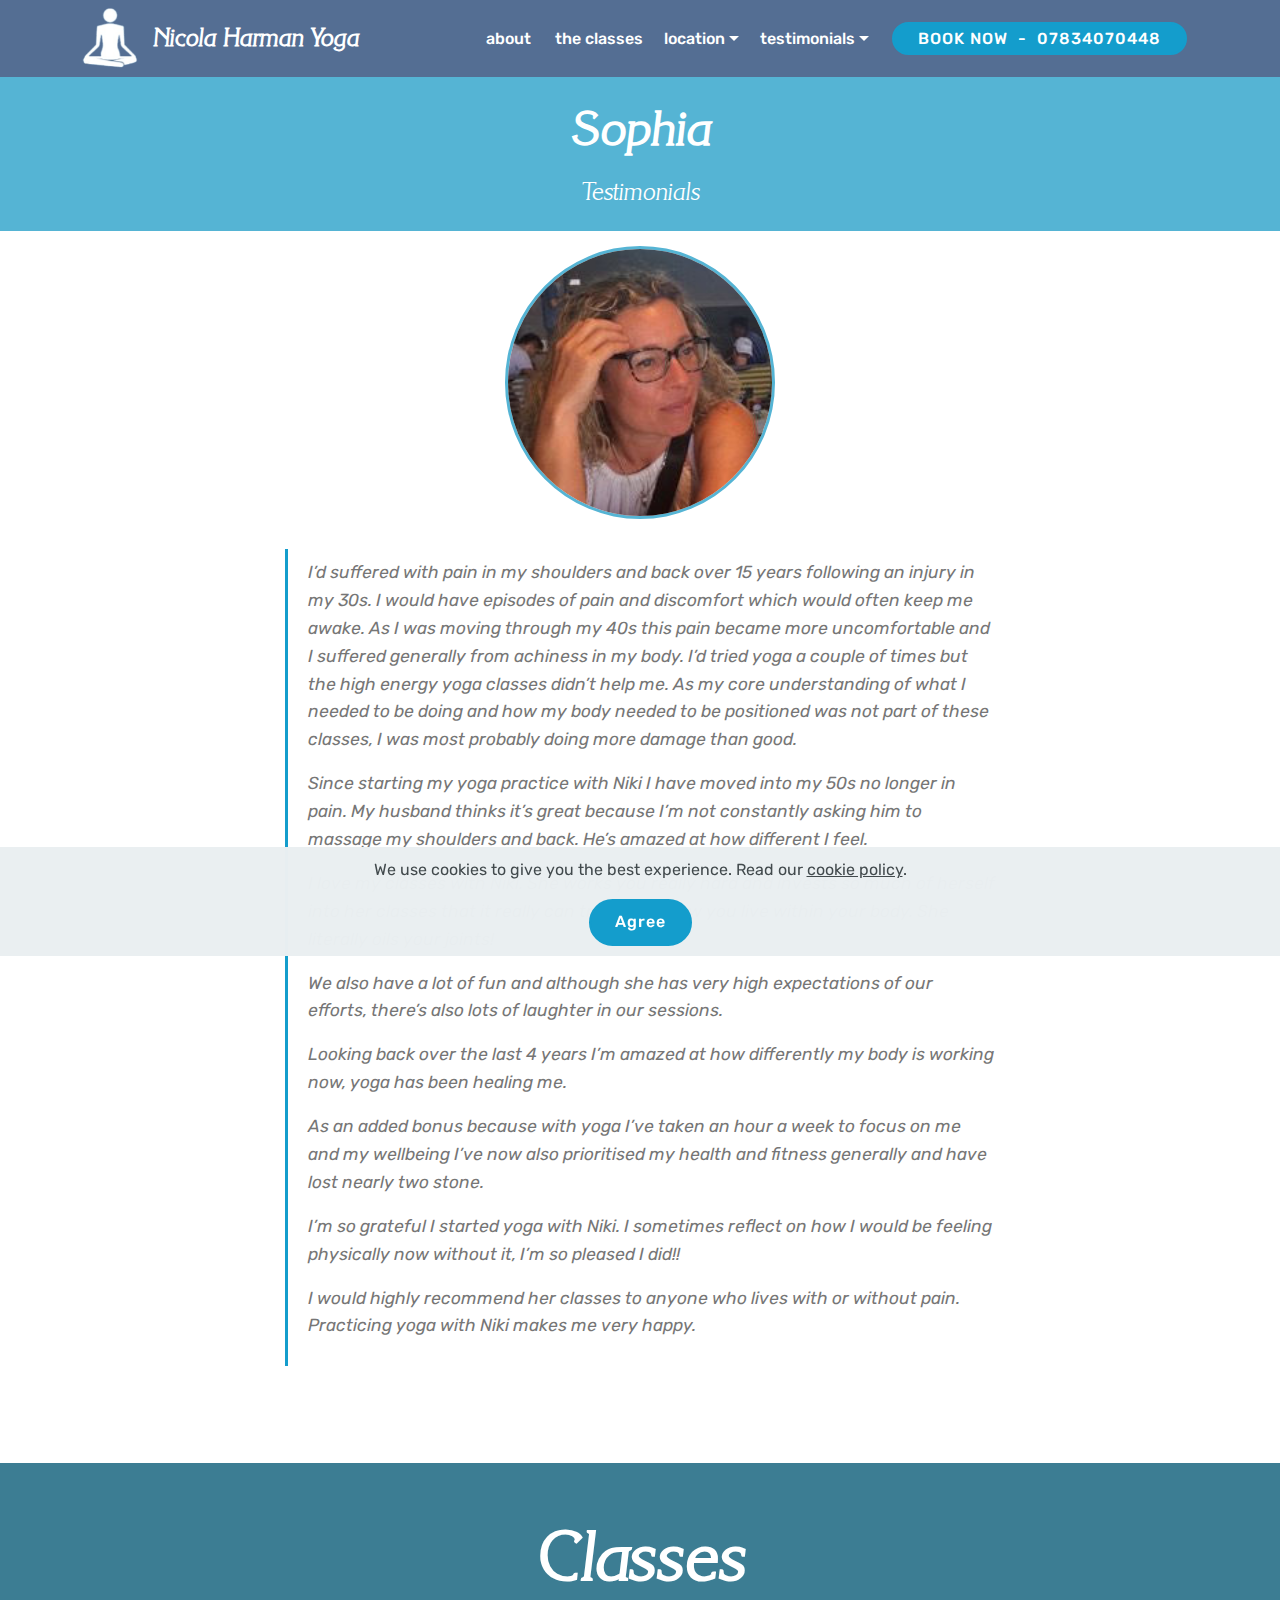
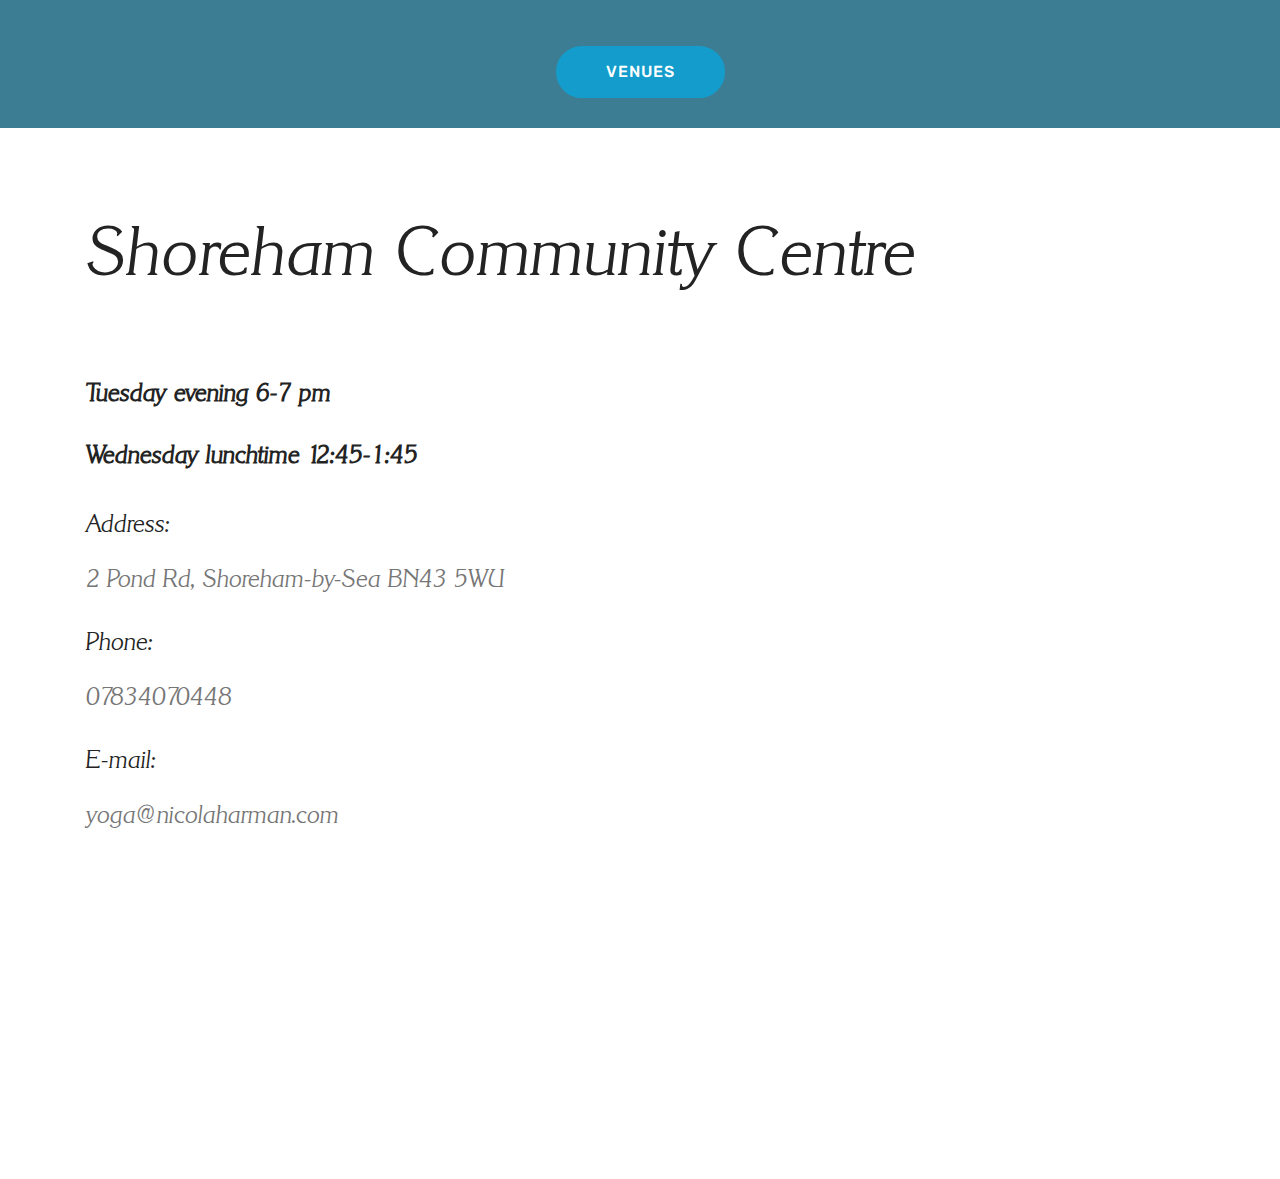
<file: testimonial-sophia.html>
<!DOCTYPE html>
<html  >
<head>
  <!-- Site made with Mobirise Website Builder v4.12.4, https://mobirise.com -->
  <meta charset="UTF-8">
  <meta http-equiv="X-UA-Compatible" content="IE=edge">
  <meta name="generator" content="Mobirise v4.12.4, mobirise.com">
  <meta name="viewport" content="width=device-width, initial-scale=1, minimum-scale=1">
  <link rel="shortcut icon" href="assets/images/lotus-flower.svg" type="image/x-icon">
  <meta name="description" content="Since starting my yoga practice with Nicola Harman in Shoreham I have moved into my 50s no longer in pain. My husband thinks it’s great because I’m not constantly asking him to massage my shoulders and back. ">
  
  
  <title>Testimonials - Sophia | Nicola Harman Yoga</title>
  <link rel="stylesheet" href="assets/bootstrap/css/bootstrap.min.css">
  <link rel="stylesheet" href="assets/bootstrap/css/bootstrap-grid.min.css">
  <link rel="stylesheet" href="assets/bootstrap/css/bootstrap-reboot.min.css">
  <link rel="stylesheet" href="assets/facebook-plugin/style.css">
  <link rel="stylesheet" href="assets/web/assets/gdpr-plugin/gdpr-styles.css">
  <link rel="stylesheet" href="assets/dropdown/css/style.css">
  <link rel="stylesheet" href="assets/tether/tether.min.css">
  <link rel="stylesheet" href="assets/theme/css/style.css">
  <link rel="preload" as="style" href="assets/mobirise/css/mbr-additional.css"><link rel="stylesheet" href="assets/mobirise/css/mbr-additional.css" type="text/css">
  
  
   <link rel="stylesheet" href="assets/fonts/myfonts.css">


<meta content="en_GB" property="og:locale">
<meta content="Nicola Harman Yoga" property="og:site_name">
<meta content="website" property="og:type">
<meta property="og:url" content="https://www.nicolaharmanyoga.co.uk" >
<meta property="og:type" content="website" />
<meta property="og:title" content="Teaching yoga to beginners and more experienced students for 15 years." >
<meta property="og:description" content="Since starting my yoga practice with Nicola Harman in Shoreham I have moved into my 50s no longer in pain. My husband thinks it’s great because I’m not constantly asking him to massage my shoulders and back." >
<meta property="og:image"  content="https://raw.githubusercontent.com/nhyoga/gh-pages/gh-pages/assets/images/home-cropped01-2000x1275.jpg" />
<meta property="og:image:alt" content="Teaching yoga to beginners and more experienced students for 15 years." >

</head>
<body>

<!-- Analytics -->
<script>
  (function(i,s,o,g,r,a,m){i['GoogleAnalyticsObject']=r;i[r]=i[r]||function(){
  (i[r].q=i[r].q||[]).push(arguments)},i[r].l=1*new Date();a=s.createElement(o),
  m=s.getElementsByTagName(o)[0];a.async=1;a.src=g;m.parentNode.insertBefore(a,m)
  })(window,document,'script','//www.google-analytics.com/analytics.js','ga');

  ga('create', 'UA-130852839-1', 'auto', {allowLinker: true});
  ga('require', 'displayfeatures');
  ga('require', 'linker');
  ga('send', 'pageview');
</script>
<!-- /Analytics -->


  <section class="menu cid-rCfwv47umx" once="menu" id="menu1-1d">

    

    <nav class="navbar navbar-expand beta-menu navbar-dropdown align-items-center navbar-fixed-top navbar-toggleable-sm">
        <button class="navbar-toggler navbar-toggler-right" type="button" data-toggle="collapse" data-target="#navbarSupportedContent" aria-controls="navbarSupportedContent" aria-expanded="false" aria-label="Toggle navigation">
            <div class="hamburger">
                <span></span>
                <span></span>
                <span></span>
                <span></span>
            </div>
        </button>
        <div class="menu-logo">
            <div class="navbar-brand">
                <span class="navbar-logo">
                    <a href="index.html">
                         <img src="assets/images/logo-sitting-96x97.png" alt="Mobirise" title="" style="height: 3.8rem;">
                    </a>
                </span>
                <span class="navbar-caption-wrap"><a class="navbar-caption text-white display-5" href="index.html">Nicola Harman Yoga</a></span>
            </div>
        </div>
        <div class="collapse navbar-collapse" id="navbarSupportedContent">
            <ul class="navbar-nav nav-dropdown" data-app-modern-menu="true"><li class="nav-item">
                    <a class="nav-link link text-white display-7" href="about.html">
                
                        about&nbsp;</a>
                </li><li class="nav-item"><a class="nav-link link text-white display-7" href="classes.html" aria-expanded="false">the classes</a></li><li class="nav-item dropdown"><a class="nav-link link text-white dropdown-toggle display-7" href="classes.html" data-toggle="dropdown-submenu" aria-expanded="false">location</a><div class="dropdown-menu"><a class="text-white dropdown-item display-7" href="yoga-in-shoreham.html">Yoga classes in Shoreham</a></div></li>
                <li class="nav-item dropdown"><a class="nav-link link text-white dropdown-toggle display-7" href="classes.html" aria-expanded="false" data-toggle="dropdown-submenu">testimonials</a><div class="dropdown-menu"><a class="text-white dropdown-item display-7" href="testimonial-sophia.html" aria-expanded="false">Sophia</a><a class="text-white dropdown-item display-7" href="testimonial-rebecca.html" aria-expanded="false">Rebecca</a><a class="text-white dropdown-item display-7" href="eileen.html" aria-expanded="true">Eileen</a><a class="text-white dropdown-item display-7" href="vanessa.html" aria-expanded="true">Vanessa</a></div></li></ul>
            <div class="navbar-buttons mbr-section-btn"><a class="btn btn-sm btn-primary display-4" href="tel:07834070448">BOOK NOW &nbsp;- &nbsp;07834070448</a></div>
        </div>
    </nav>
</section>

<section class="engine"><a href="https://mobirise.info/q">free responsive web templates</a></section><section class="mbr-section content4 cid-rCfwv4QJ01" id="content4-1e">

    

    <div class="container">
        <div class="media-container-row">
            <div class="title col-12 col-md-8">
                <h2 class="align-center pb-3 mbr-fonts-style display-2"><strong>Sophia</strong></h2>
                <h3 class="mbr-section-subtitle align-center mbr-light mbr-fonts-style display-5">Testimonials</h3>
                
            </div>
        </div>
    </div>
</section>

<section class="mbr-section content6 cid-rCfwv5bQJk" id="content6-1f">
    
     
    
    <div class="container">
        <div class="media-container-row">
            <div class="col-12 col-md-12">
              
                <div class="media-container-row">
                
                    <div class="mbr-figure" style="width: 25%;">
                      <img class="border rounded-circle self" src="assets/images/sophia-192x194.jpg" alt="Nicola Harman" title="">  
                    </div>
                    
                </div>
            </div>
        </div>
    </div>
</section>

<section class="mbr-section article content1 cid-rCfwv5olVH" id="content1-1g">
    
     

    <div class="container">
        <div class="media-container-row">
            <div class="mbr-text col-12 mbr-fonts-style display-7 col-md-8">
                <blockquote><p>I’d suffered with pain in my shoulders and back over 15 years following an injury in my 30s. I would have episodes of pain and discomfort which would often keep me awake. As I was moving through my 40s this pain became more uncomfortable and I suffered generally from achiness in my body. I’d tried yoga a couple of times but the high energy yoga classes didn’t help me. As my core understanding of what I needed to be doing and how my body needed to be positioned was not part of these classes, I was most probably doing more damage than good.&nbsp;</p><p><span style="font-size: 1.09rem;">Since starting my yoga practice with Niki I have moved into my 50s no longer in pain. My husband thinks it’s great because I’m not constantly asking him to massage my shoulders and back. He’s amazed at how different I feel.</span></p><p><span style="font-size: 1.09rem;">I love my classes with Niki. She works you really hard and invests so much of herself into her classes that it really can transform how you live within your body. She literally oils your joints!&nbsp;</span></p><p><span style="font-size: 1.09rem;">We also have a lot of fun and although she has very high expectations of our efforts, there’s also lots of laughter in our sessions.&nbsp;</span></p><p><span style="font-size: 1.09rem;">Looking back over the last 4 years I’m amazed at how differently my body is working now, yoga has been healing me.</span></p><p><span style="font-size: 1.09rem;">As an added bonus because with yoga I’ve taken an hour a week to focus on me and my wellbeing I’ve now also prioritised my health and fitness generally and have  lost nearly two stone.</span></p><p><span style="font-size: 1.09rem;">I’m so grateful I started yoga with Niki. I sometimes reflect on how I would be feeling physically now without it, I’m so pleased I did!!</span></p><p><span style="font-size: 1.09rem;">I would highly recommend her classes to anyone who lives with or without pain. Practicing yoga with Niki makes me very happy.</span></p></blockquote></div>
        </div>
    </div>
</section>

<section class="mbr-section content4 cid-rCfwv5F6M3" id="content4-1h">

    

    <div class="container">
        <div class="media-container-row">
            <div class="title col-12 col-md-8">
                <h2 class="align-center pb-3 mbr-fonts-style display-1"><strong>
                    Classes</strong></h2>
                
                <div class="mbr-section-btn align-center py-4"><a class="btn btn-primary display-4" href="index.html#contacts1-c">VENUES</a></div>
            </div>
        </div>
    </div>
</section>

<section class="mbr-section contacts1 cid-s4UIagoGTX" id="contacts1-2m">
    <!---->
    
    <!---->
    <!--Overlay-->
    
    <!--Container-->
    <div class="container">
        <div class="row">
            <!--Titles-->
            <div class="title col-12">
                <h2 class="align-left mbr-fonts-style display-1">Shoreham Community Centre<br><br></h2>
                <h3 class="mbr-section-subtitle mbr-light mbr-fonts-style pt-3 display-5"><strong>Tuesday evening 6-7 pm</strong><br><br><strong>Wednesday lunchtime 12:45-1:45</strong><strong><br></strong></h3>
            </div>
            <!--Left-->
            <div class="col-12 col-md-6">
                <div class="left-block wrapper">
                    <div class="b b-adress">
                        <h5 class="align-left mbr-fonts-style m-0 display-5">
                            Address:
                        </h5>
                        <p class="mbr-text align-left mbr-fonts-style display-5">
                            2 Pond Rd, Shoreham-by-Sea BN43 5WU
                        </p>
                    </div>
                    <div class="b b-phone">
                        <h5 class="align-left mbr-fonts-style m-0 display-5">
                            Phone:
                        </h5>
                        <p class="mbr-text align-left mbr-fonts-style display-5">07834070448</p>
                    </div>
                    <div class="b b-mail">
                        <h5 class="align-left mbr-fonts-style m-0 display-5">
                            E-mail:
                        </h5>
                        <p class="mbr-text align-left mbr-fonts-style display-5">
                            yoga@nicolaharman.com
                        </p>
                    </div>
                </div>
            </div>
            <!--Right-->
            <div class="col-12 col-md-6">
                <div class="google-map"><iframe frameborder="0" style="border:0" src="https://www.google.com/maps/embed/v1/place?key=AIzaSyAEIpgj38KyLFELm2bK9Y7krBkz1K-cMq8&amp;q=place_id:ChIJIzHRWB2adUgRpP-JYZ0hEjg" allowfullscreen=""></iframe></div>
            </div>
        </div>
    </div>
</section>

<section once="footers" class="cid-rCfwv7vlp9 mbr-reveal" id="footer7-1k">

    

    

    <div class="container">
        <div class="media-container-row align-center mbr-white">
            <div class="row row-links">
                <ul class="foot-menu">
                    
                
                    
                <li class="foot-menu-item mbr-fonts-style display-7">
                        <a href="about.html" target="_blank">About</a>
                    </li><li class="foot-menu-item mbr-fonts-style display-7">
                    <a href="classes.html">Classes</a>
                </li><li class="foot-menu-item mbr-fonts-style display-7">
                    <a href="privacy.html">Privacy</a>
                </li></ul>
            </div>
            <div class="row social-row">
                <div class="social-list align-right pb-2">
                    
            
                
                    
                <div class="soc-item">
                        <a href="https://www.linkedin.com/in/nicola-harman-76a762176/" target="_blank">
                            <span class="mbr-iconfont mbr-iconfont-social fa-linkedin-square fa" style="color: rgb(255, 255, 255); fill: rgb(255, 255, 255);"></span>
                        </a>
                    </div><div class="soc-item">
                        <a href="https://www.facebook.com/nicola.harman.169" target="_blank">
                            <span class="mbr-iconfont mbr-iconfont-social fa-facebook-square fa" style="color: rgb(255, 255, 255); fill: rgb(255, 255, 255);"></span>
                        </a>
                    </div><div class="soc-item">
                        <a href="https://www.instagram.com/nicolaharman63/?hl=en" target="_blank">
                            <span class="mbr-iconfont mbr-iconfont-social fa-instagram fa" style="color: rgb(255, 255, 255); fill: rgb(255, 255, 255);"></span>
                        </a>
                    </div></div>
            </div>
            <div class="row row-copirayt">
                <p class="mbr-text mb-0 mbr-fonts-style mbr-white align-center display-7">
                    © Copyright 2019 Nicola Harman - All Rights Reserved
                </p>
            </div>
        </div>
    </div>
</section>


  <script src="assets/web/assets/jquery/jquery.min.js"></script>
  <script src="assets/popper/popper.min.js"></script>
  <script src="assets/bootstrap/js/bootstrap.min.js"></script>
  <script src="https://connect.facebook.net/en_US/sdk.js#xfbml=1&version=v2.5"></script>
  <script src="https://apis.google.com/js/plusone.js"></script>
  <script src="assets/facebook-plugin/facebook-script.js"></script>
  <script src="assets/web/assets/cookies-alert-plugin/cookies-alert-core.js"></script>
  <script src="assets/web/assets/cookies-alert-plugin/cookies-alert-script.js"></script>
  <script src="assets/dropdown/js/nav-dropdown.js"></script>
  <script src="assets/dropdown/js/navbar-dropdown.js"></script>
  <script src="assets/smoothscroll/smooth-scroll.js"></script>
  <script src="assets/touchswipe/jquery.touch-swipe.min.js"></script>
  <script src="assets/tether/tether.min.js"></script>
  <script src="assets/theme/js/script.js"></script>
  
  
<input name="cookieData" type="hidden" data-cookie-customDialogSelector='null' data-cookie-colorText='#424a4d' data-cookie-colorBg='rgba(234, 239, 241, 0.99)' data-cookie-textButton='Agree' data-cookie-colorButton='' data-cookie-colorLink='#424a4d' data-cookie-underlineLink='true' data-cookie-text="We use cookies to give you the best experience. Read our <a href='privacy.html'>cookie policy</a>.">
  </body>
</html>
</file>
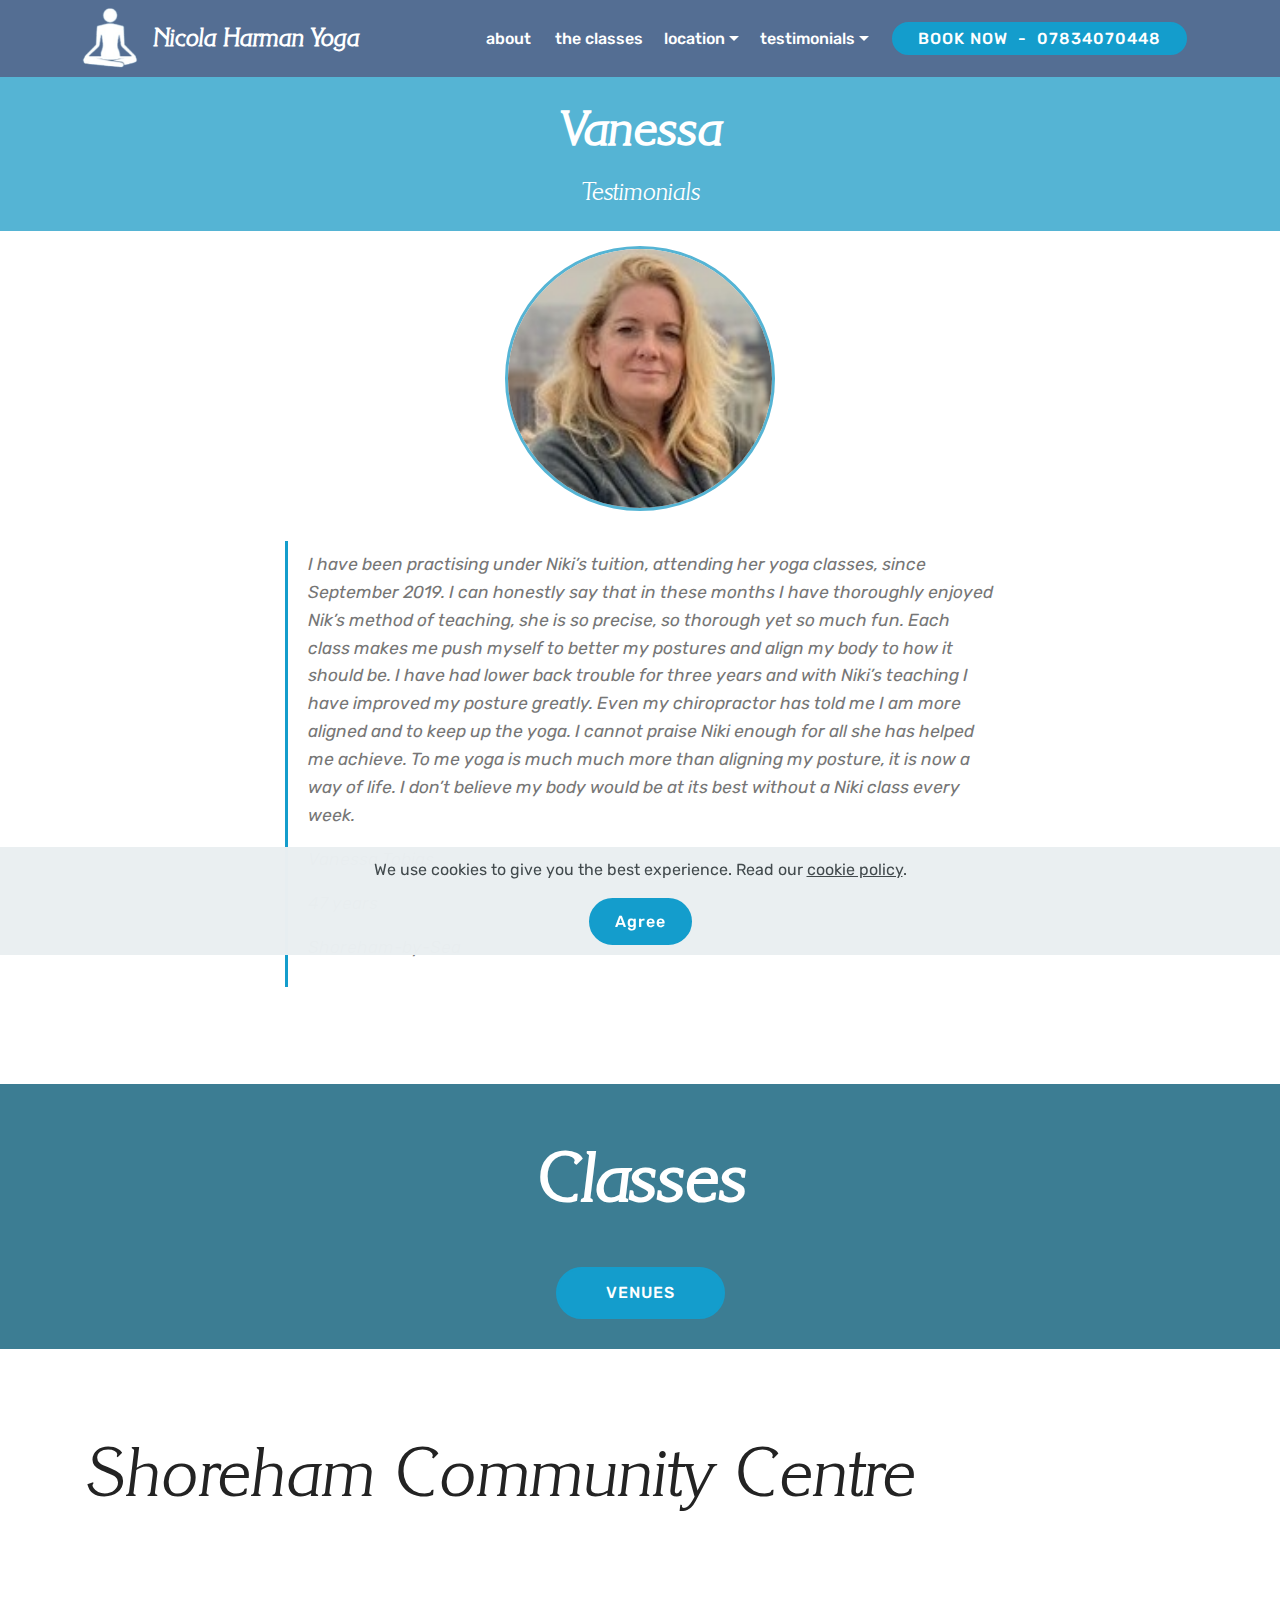
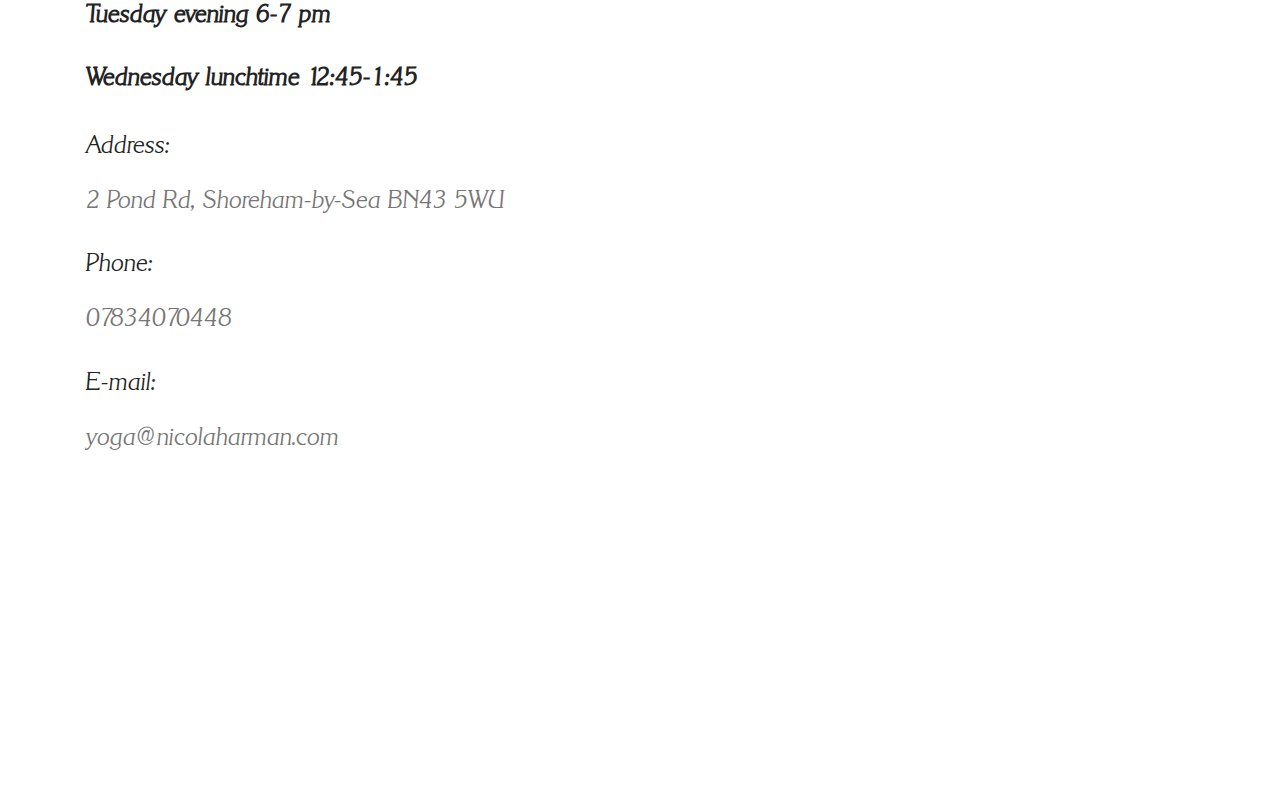
<file: vanessa.html>
<!DOCTYPE html>
<html  >
<head>
  <!-- Site made with Mobirise Website Builder v4.12.4, https://mobirise.com -->
  <meta charset="UTF-8">
  <meta http-equiv="X-UA-Compatible" content="IE=edge">
  <meta name="generator" content="Mobirise v4.12.4, mobirise.com">
  <meta name="viewport" content="width=device-width, initial-scale=1, minimum-scale=1">
  <link rel="shortcut icon" href="assets/images/lotus-flower.svg" type="image/x-icon">
  <meta name="description" content="I have been practising under Niki’s tuition, attending her yoga classes, since September 2019. I can honestly say that in these months I have thoroughly enjoyed Nik’s method of teaching, she is so precise, so thorough yet so much fun">
  
  
  <title>Testimonials - Vanessa | Nicola Harman Yoga</title>
  <link rel="stylesheet" href="assets/bootstrap/css/bootstrap.min.css">
  <link rel="stylesheet" href="assets/bootstrap/css/bootstrap-grid.min.css">
  <link rel="stylesheet" href="assets/bootstrap/css/bootstrap-reboot.min.css">
  <link rel="stylesheet" href="assets/facebook-plugin/style.css">
  <link rel="stylesheet" href="assets/web/assets/gdpr-plugin/gdpr-styles.css">
  <link rel="stylesheet" href="assets/dropdown/css/style.css">
  <link rel="stylesheet" href="assets/tether/tether.min.css">
  <link rel="stylesheet" href="assets/theme/css/style.css">
  <link rel="preload" as="style" href="assets/mobirise/css/mbr-additional.css"><link rel="stylesheet" href="assets/mobirise/css/mbr-additional.css" type="text/css">
  
  
   <link rel="stylesheet" href="assets/fonts/myfonts.css">


<meta content="en_GB" property="og:locale">
<meta content="Nicola Harman Yoga" property="og:site_name">
<meta content="website" property="og:type">
<meta property="og:url" content="https://www.nicolaharmanyoga.co.uk" >
<meta property="og:type" content="website" />
<meta property="og:title" content="Teaching yoga to beginners and more experienced students for 15 years." >
<meta property="og:description" content="Since starting my yoga practice with Nicola Harman in Shoreham I have moved into my 50s no longer in pain. My husband thinks it’s great because I’m not constantly asking him to massage my shoulders and back." >
<meta property="og:image"  content="https://raw.githubusercontent.com/nhyoga/gh-pages/gh-pages/assets/images/home-cropped01-2000x1275.jpg" />
<meta property="og:image:alt" content="Teaching yoga to beginners and more experienced students for 15 years." >

</head>
<body>

<!-- Analytics -->
<script>
  (function(i,s,o,g,r,a,m){i['GoogleAnalyticsObject']=r;i[r]=i[r]||function(){
  (i[r].q=i[r].q||[]).push(arguments)},i[r].l=1*new Date();a=s.createElement(o),
  m=s.getElementsByTagName(o)[0];a.async=1;a.src=g;m.parentNode.insertBefore(a,m)
  })(window,document,'script','//www.google-analytics.com/analytics.js','ga');

  ga('create', 'UA-130852839-1', 'auto', {allowLinker: true});
  ga('require', 'displayfeatures');
  ga('require', 'linker');
  ga('send', 'pageview');
</script>
<!-- /Analytics -->


  <section class="menu cid-s4UGmmhMy6" once="menu" id="menu1-27">

    

    <nav class="navbar navbar-expand beta-menu navbar-dropdown align-items-center navbar-fixed-top navbar-toggleable-sm">
        <button class="navbar-toggler navbar-toggler-right" type="button" data-toggle="collapse" data-target="#navbarSupportedContent" aria-controls="navbarSupportedContent" aria-expanded="false" aria-label="Toggle navigation">
            <div class="hamburger">
                <span></span>
                <span></span>
                <span></span>
                <span></span>
            </div>
        </button>
        <div class="menu-logo">
            <div class="navbar-brand">
                <span class="navbar-logo">
                    <a href="index.html">
                         <img src="assets/images/logo-sitting-96x97.png" alt="Mobirise" title="" style="height: 3.8rem;">
                    </a>
                </span>
                <span class="navbar-caption-wrap"><a class="navbar-caption text-white display-5" href="index.html">Nicola Harman Yoga</a></span>
            </div>
        </div>
        <div class="collapse navbar-collapse" id="navbarSupportedContent">
            <ul class="navbar-nav nav-dropdown" data-app-modern-menu="true"><li class="nav-item">
                    <a class="nav-link link text-white display-7" href="about.html">
                
                        about&nbsp;</a>
                </li><li class="nav-item"><a class="nav-link link text-white display-7" href="classes.html" aria-expanded="false">the classes</a></li><li class="nav-item dropdown"><a class="nav-link link text-white dropdown-toggle display-7" href="classes.html" data-toggle="dropdown-submenu" aria-expanded="false">location</a><div class="dropdown-menu"><a class="text-white dropdown-item display-7" href="yoga-in-shoreham.html">Yoga classes in Shoreham</a></div></li>
                <li class="nav-item dropdown"><a class="nav-link link text-white dropdown-toggle display-7" href="classes.html" aria-expanded="false" data-toggle="dropdown-submenu">testimonials</a><div class="dropdown-menu"><a class="text-white dropdown-item display-7" href="testimonial-sophia.html" aria-expanded="false">Sophia</a><a class="text-white dropdown-item display-7" href="testimonial-rebecca.html" aria-expanded="false">Rebecca</a><a class="text-white dropdown-item display-7" href="eileen.html" aria-expanded="true">Eileen</a><a class="text-white dropdown-item display-7" href="vanessa.html" aria-expanded="true">Vanessa</a></div></li></ul>
            <div class="navbar-buttons mbr-section-btn"><a class="btn btn-sm btn-primary display-4" href="tel:07834070448">BOOK NOW &nbsp;- &nbsp;07834070448</a></div>
        </div>
    </nav>
</section>

<section class="engine"><a href="https://mobirise.info/g">build a website for free</a></section><section class="mbr-section content4 cid-s4UGmmEzbJ" id="content4-28">

    

    <div class="container">
        <div class="media-container-row">
            <div class="title col-12 col-md-8">
                <h2 class="align-center pb-3 mbr-fonts-style display-2"><strong>Vanessa</strong></h2>
                <h3 class="mbr-section-subtitle align-center mbr-light mbr-fonts-style display-5">Testimonials</h3>
                
            </div>
        </div>
    </div>
</section>

<section class="mbr-section content6 cid-s4UGmmWeuQ" id="content6-29">
    
     
    
    <div class="container">
        <div class="media-container-row">
            <div class="col-12 col-md-12">
              
                <div class="media-container-row">
                
                    <div class="mbr-figure" style="width: 25%;">
                      <img class="border rounded-circle self" src="assets/images/vanessatobias-1.jpeg" alt="Nicola Harman" title="">  
                    </div>
                    
                </div>
            </div>
        </div>
    </div>
</section>

<section class="mbr-section article content1 cid-s4UGmn7C5D" id="content1-2a">
    
     

    <div class="container">
        <div class="media-container-row">
            <div class="mbr-text col-12 mbr-fonts-style display-7 col-md-8">
                <blockquote><p>I have been practising under Niki’s tuition, attending her yoga classes, since September 2019. I can honestly say that in these months I have thoroughly enjoyed Nik’s method of teaching, she is so precise, so thorough yet so much fun. Each class makes me push myself to better my postures and align my body to how it should be. I have had lower back trouble for three years and with Niki’s teaching I have improved my posture greatly. Even my chiropractor has told me I am more aligned and to keep up the yoga.  I cannot praise Niki enough for all she has helped me achieve. To me yoga is much much more than aligning my posture, it is now a way of life. I don’t believe my body would be at its best without a Niki class every week.&nbsp;</p><p>Vanessa Tobias</p><p>47 years</p><p>Shoreham-by-Sea</p></blockquote></div>
        </div>
    </div>
</section>

<section class="mbr-section content4 cid-s4UGmno5dP" id="content4-2b">

    

    <div class="container">
        <div class="media-container-row">
            <div class="title col-12 col-md-8">
                <h2 class="align-center pb-3 mbr-fonts-style display-1"><strong>
                    Classes</strong></h2>
                
                <div class="mbr-section-btn align-center py-4"><a class="btn btn-primary display-4" href="index.html#contacts1-c">VENUES</a></div>
            </div>
        </div>
    </div>
</section>

<section class="mbr-section contacts1 cid-s4UIlqDCj4" id="contacts1-2n">
    <!---->
    
    <!---->
    <!--Overlay-->
    
    <!--Container-->
    <div class="container">
        <div class="row">
            <!--Titles-->
            <div class="title col-12">
                <h2 class="align-left mbr-fonts-style display-1">Shoreham Community Centre<br><br></h2>
                <h3 class="mbr-section-subtitle mbr-light mbr-fonts-style pt-3 display-5"><strong>Tuesday evening 6-7 pm</strong><br><br><strong>Wednesday lunchtime 12:45-1:45</strong><strong><br></strong></h3>
            </div>
            <!--Left-->
            <div class="col-12 col-md-6">
                <div class="left-block wrapper">
                    <div class="b b-adress">
                        <h5 class="align-left mbr-fonts-style m-0 display-5">
                            Address:
                        </h5>
                        <p class="mbr-text align-left mbr-fonts-style display-5">
                            2 Pond Rd, Shoreham-by-Sea BN43 5WU
                        </p>
                    </div>
                    <div class="b b-phone">
                        <h5 class="align-left mbr-fonts-style m-0 display-5">
                            Phone:
                        </h5>
                        <p class="mbr-text align-left mbr-fonts-style display-5">07834070448</p>
                    </div>
                    <div class="b b-mail">
                        <h5 class="align-left mbr-fonts-style m-0 display-5">
                            E-mail:
                        </h5>
                        <p class="mbr-text align-left mbr-fonts-style display-5">
                            yoga@nicolaharman.com
                        </p>
                    </div>
                </div>
            </div>
            <!--Right-->
            <div class="col-12 col-md-6">
                <div class="google-map"><iframe frameborder="0" style="border:0" src="https://www.google.com/maps/embed/v1/place?key=AIzaSyCy9r70T3NYf3PhvVflTo0_zdif2_IoIYs&amp;q=place_id:ChIJIzHRWB2adUgRpP-JYZ0hEjg" allowfullscreen=""></iframe></div>
            </div>
        </div>
    </div>
</section>

<section once="footers" class="cid-s4UGmorWYk mbr-reveal" id="footer7-2d">

    

    

    <div class="container">
        <div class="media-container-row align-center mbr-white">
            <div class="row row-links">
                <ul class="foot-menu">
                    
                
                    
                <li class="foot-menu-item mbr-fonts-style display-7">
                        <a href="about.html" target="_blank">About</a>
                    </li><li class="foot-menu-item mbr-fonts-style display-7">
                    <a href="classes.html">Classes</a>
                </li><li class="foot-menu-item mbr-fonts-style display-7">
                    <a href="privacy.html">Privacy</a>
                </li></ul>
            </div>
            <div class="row social-row">
                <div class="social-list align-right pb-2">
                    
            
                
                    
                <div class="soc-item">
                        <a href="https://www.linkedin.com/in/nicola-harman-76a762176/" target="_blank">
                            <span class="mbr-iconfont mbr-iconfont-social fa-linkedin-square fa" style="color: rgb(255, 255, 255); fill: rgb(255, 255, 255);"></span>
                        </a>
                    </div><div class="soc-item">
                        <a href="https://www.facebook.com/nicola.harman.169" target="_blank">
                            <span class="mbr-iconfont mbr-iconfont-social fa-facebook-square fa" style="color: rgb(255, 255, 255); fill: rgb(255, 255, 255);"></span>
                        </a>
                    </div><div class="soc-item">
                        <a href="https://www.instagram.com/nicolaharman63/?hl=en" target="_blank">
                            <span class="mbr-iconfont mbr-iconfont-social fa-instagram fa" style="color: rgb(255, 255, 255); fill: rgb(255, 255, 255);"></span>
                        </a>
                    </div></div>
            </div>
            <div class="row row-copirayt">
                <p class="mbr-text mb-0 mbr-fonts-style mbr-white align-center display-7">
                    © Copyright 2019 Nicola Harman - All Rights Reserved
                </p>
            </div>
        </div>
    </div>
</section>


  <script src="assets/web/assets/jquery/jquery.min.js"></script>
  <script src="assets/popper/popper.min.js"></script>
  <script src="assets/bootstrap/js/bootstrap.min.js"></script>
  <script src="https://connect.facebook.net/en_US/sdk.js#xfbml=1&version=v2.5"></script>
  <script src="https://apis.google.com/js/plusone.js"></script>
  <script src="assets/facebook-plugin/facebook-script.js"></script>
  <script src="assets/web/assets/cookies-alert-plugin/cookies-alert-core.js"></script>
  <script src="assets/web/assets/cookies-alert-plugin/cookies-alert-script.js"></script>
  <script src="assets/dropdown/js/nav-dropdown.js"></script>
  <script src="assets/dropdown/js/navbar-dropdown.js"></script>
  <script src="assets/smoothscroll/smooth-scroll.js"></script>
  <script src="assets/touchswipe/jquery.touch-swipe.min.js"></script>
  <script src="assets/tether/tether.min.js"></script>
  <script src="assets/theme/js/script.js"></script>
  
  
<input name="cookieData" type="hidden" data-cookie-customDialogSelector='null' data-cookie-colorText='#424a4d' data-cookie-colorBg='rgba(234, 239, 241, 0.99)' data-cookie-textButton='Agree' data-cookie-colorButton='' data-cookie-colorLink='#424a4d' data-cookie-underlineLink='true' data-cookie-text="We use cookies to give you the best experience. Read our <a href='privacy.html'>cookie policy</a>.">
  </body>
</html>
</file>
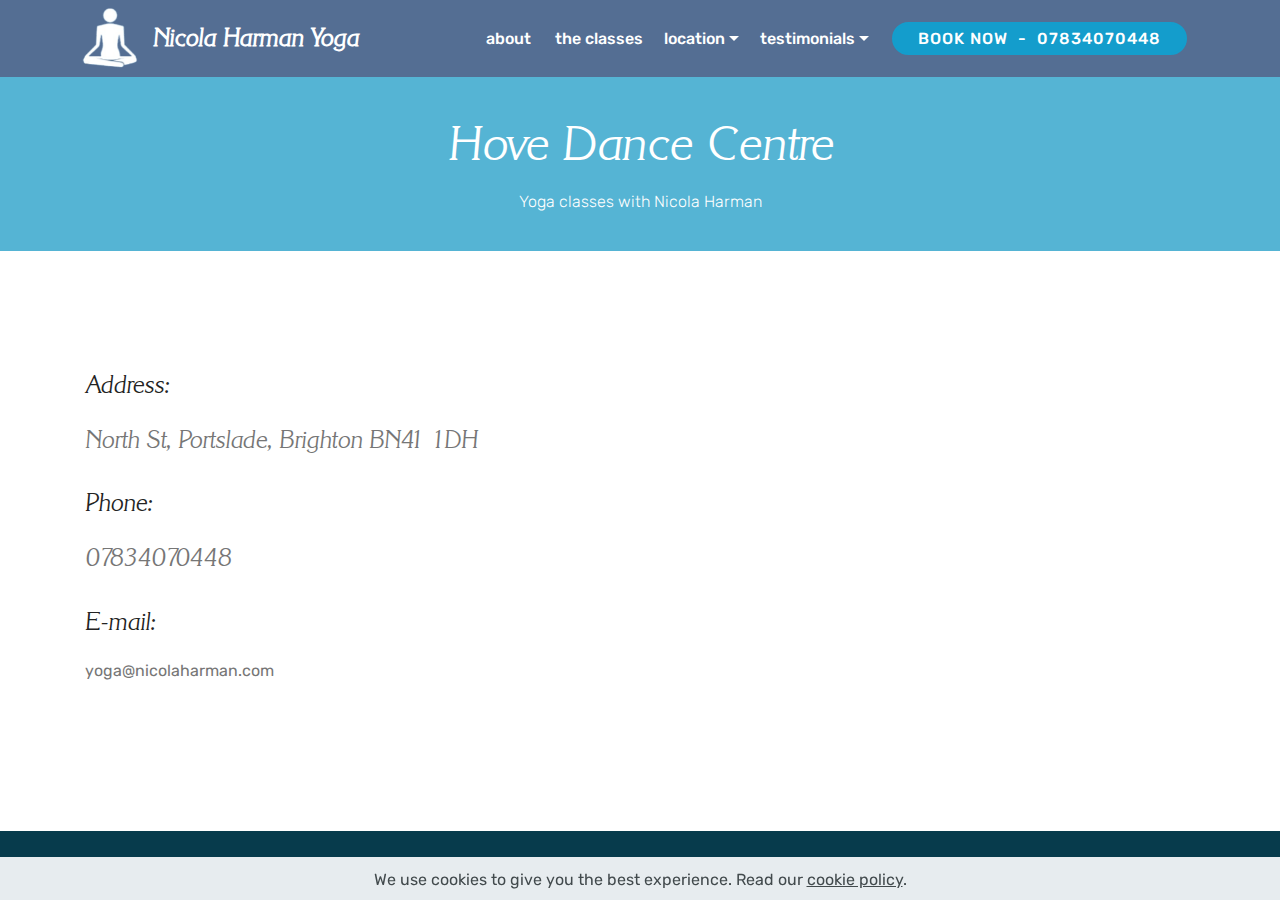
<file: yoga-in-hove.html>
<!DOCTYPE html>
<html  >
<head>
  <!-- Site made with Mobirise Website Builder v4.12.4, https://mobirise.com -->
  <meta charset="UTF-8">
  <meta http-equiv="X-UA-Compatible" content="IE=edge">
  <meta name="generator" content="Mobirise v4.12.4, mobirise.com">
  <meta name="viewport" content="width=device-width, initial-scale=1, minimum-scale=1">
  <link rel="shortcut icon" href="assets/images/lotus-flower.svg" type="image/x-icon">
  <meta name="description" content="Learn Yoga in Hove Dance Studio with Nicola Harman. Fun and focused classes that build from the basics to advanced and your  own pace in local classes in Brighton East Sussex">
  
  
  <title>Hove yoga classes | Nicola Harman Yoga</title>
  <link rel="stylesheet" href="assets/bootstrap/css/bootstrap.min.css">
  <link rel="stylesheet" href="assets/bootstrap/css/bootstrap-grid.min.css">
  <link rel="stylesheet" href="assets/bootstrap/css/bootstrap-reboot.min.css">
  <link rel="stylesheet" href="assets/facebook-plugin/style.css">
  <link rel="stylesheet" href="assets/web/assets/gdpr-plugin/gdpr-styles.css">
  <link rel="stylesheet" href="assets/dropdown/css/style.css">
  <link rel="stylesheet" href="assets/tether/tether.min.css">
  <link rel="stylesheet" href="assets/theme/css/style.css">
  <link rel="preload" as="style" href="assets/mobirise/css/mbr-additional.css"><link rel="stylesheet" href="assets/mobirise/css/mbr-additional.css" type="text/css">
  
  
   <link rel="stylesheet" href="assets/fonts/myfonts.css">


<meta content="en_GB" property="og:locale">
<meta content="Nicola Harman Yoga" property="og:site_name">
<meta content="website" property="og:type">
<meta property="og:url" content="https://www.nicolaharmanyoga.co.uk" >
<meta property="og:type" content="website" />
<meta property="og:title" content="Teaching yoga to beginners and more experienced students for 15 years." >
<meta property="og:description" content="Learn Yoga with Niki Harman. Fun and focused classes that builds from the basics to more experienced at your own pace: local classes in Brighton East Sussex" >
<meta property="og:image"  content="https://raw.githubusercontent.com/nhyoga/gh-pages/gh-pages/assets/images/home-cropped01-2000x1275.jpg" />
<meta property="og:image:alt" content="Teaching yoga to beginners and more experienced students for 15 years." >

</head>
<body>

<!-- Analytics -->
<script>
  (function(i,s,o,g,r,a,m){i['GoogleAnalyticsObject']=r;i[r]=i[r]||function(){
  (i[r].q=i[r].q||[]).push(arguments)},i[r].l=1*new Date();a=s.createElement(o),
  m=s.getElementsByTagName(o)[0];a.async=1;a.src=g;m.parentNode.insertBefore(a,m)
  })(window,document,'script','//www.google-analytics.com/analytics.js','ga');

  ga('create', 'UA-130852839-1', 'auto', {allowLinker: true});
  ga('require', 'displayfeatures');
  ga('require', 'linker');
  ga('send', 'pageview');
</script>
<!-- /Analytics -->


  <section class="menu cid-rzHlxWDjhq" once="menu" id="menu1-10">

    

    <nav class="navbar navbar-expand beta-menu navbar-dropdown align-items-center navbar-fixed-top navbar-toggleable-sm">
        <button class="navbar-toggler navbar-toggler-right" type="button" data-toggle="collapse" data-target="#navbarSupportedContent" aria-controls="navbarSupportedContent" aria-expanded="false" aria-label="Toggle navigation">
            <div class="hamburger">
                <span></span>
                <span></span>
                <span></span>
                <span></span>
            </div>
        </button>
        <div class="menu-logo">
            <div class="navbar-brand">
                <span class="navbar-logo">
                    <a href="index.html">
                         <img src="assets/images/logo-sitting-96x97.png" alt="Mobirise" title="" style="height: 3.8rem;">
                    </a>
                </span>
                <span class="navbar-caption-wrap"><a class="navbar-caption text-white display-5" href="index.html">Nicola Harman Yoga</a></span>
            </div>
        </div>
        <div class="collapse navbar-collapse" id="navbarSupportedContent">
            <ul class="navbar-nav nav-dropdown" data-app-modern-menu="true"><li class="nav-item">
                    <a class="nav-link link text-white display-7" href="about.html">
                
                        about&nbsp;</a>
                </li><li class="nav-item"><a class="nav-link link text-white display-7" href="classes.html" aria-expanded="false">the classes</a></li><li class="nav-item dropdown"><a class="nav-link link text-white dropdown-toggle display-7" href="classes.html" data-toggle="dropdown-submenu" aria-expanded="false">location</a><div class="dropdown-menu"><a class="text-white dropdown-item display-7" href="yoga-in-shoreham.html">Yoga classes in Shoreham</a></div></li>
                <li class="nav-item dropdown"><a class="nav-link link text-white dropdown-toggle display-7" href="classes.html" aria-expanded="false" data-toggle="dropdown-submenu">testimonials</a><div class="dropdown-menu"><a class="text-white dropdown-item display-7" href="testimonial-sophia.html" aria-expanded="false">Sophia</a><a class="text-white dropdown-item display-7" href="testimonial-rebecca.html" aria-expanded="false">Rebecca</a><a class="text-white dropdown-item display-7" href="eileen.html" aria-expanded="true">Eileen</a><a class="text-white dropdown-item display-7" href="vanessa.html" aria-expanded="true">Vanessa</a></div></li></ul>
            <div class="navbar-buttons mbr-section-btn"><a class="btn btn-sm btn-primary display-4" href="tel:07834070448">BOOK NOW &nbsp;- &nbsp;07834070448</a></div>
        </div>
    </nav>
</section>

<section class="engine"><a href="https://mobirise.info/m">site design templates</a></section><section class="mbr-section content4 cid-rBceyvpasx" id="content4-y">

    

    <div class="container">
        <div class="media-container-row">
            <div class="title col-12 col-md-8">
                <h2 class="align-center pb-3 mbr-fonts-style display-2">Hove Dance Centre</h2>
                <h3 class="mbr-section-subtitle align-center mbr-light mbr-fonts-style display-7">Yoga classes with Nicola Harman</h3>
                
            </div>
        </div>
    </div>
</section>

<section class="mbr-section contacts1 cid-rzHlMvbxkA" id="contacts1-12">
    <!---->
    
    <!---->
    <!--Overlay-->
    
    <!--Container-->
    <div class="container">
        <div class="row">
            <!--Titles-->
            <div class="title col-12">
                
                
            </div>
            <!--Left-->
            <div class="col-12 col-md-6">
                <div class="left-block wrapper">
                    <div class="b b-adress">
                        <h5 class="align-left mbr-fonts-style m-0 display-5">
                            Address:
                        </h5>
                        <p class="mbr-text align-left mbr-fonts-style display-5">
                            North St, Portslade, Brighton BN41 1DH
                        </p>
                    </div>
                    <div class="b b-phone">
                        <h5 class="align-left mbr-fonts-style m-0 display-5">
                            Phone:
                        </h5>
                        <p class="mbr-text align-left mbr-fonts-style display-5">
                            07834070448
                        </p>
                    </div>
                    <div class="b b-mail">
                        <h5 class="align-left mbr-fonts-style m-0 display-5">
                            E-mail:
                        </h5>
                        <p class="mbr-text align-left mbr-fonts-style display-7">
                            yoga@nicolaharman.com
                        </p>
                    </div>
                </div>
            </div>
            <!--Right-->
            <div class="col-12 col-md-6">
                <div class="google-map"><iframe frameborder="0" style="border:0" src="https://www.google.com/maps/embed/v1/place?key=AIzaSyAEIpgj38KyLFELm2bK9Y7krBkz1K-cMq8&amp;q=place_id:ChIJswjguZaadUgRTRUR6OkyXUM" allowfullscreen=""></iframe></div>
            </div>
        </div>
    </div>
</section>

<section once="footers" class="cid-rBcS39Q44t mbr-reveal" id="footer7-11">

    

    

    <div class="container">
        <div class="media-container-row align-center mbr-white">
            <div class="row row-links">
                <ul class="foot-menu">
                    
                
                    
                <li class="foot-menu-item mbr-fonts-style display-7">
                        <a href="about.html" target="_blank">About</a>
                    </li><li class="foot-menu-item mbr-fonts-style display-7">
                    <a href="classes.html">Classes</a>
                </li><li class="foot-menu-item mbr-fonts-style display-7">
                    <a href="privacy.html">Privacy</a>
                </li></ul>
            </div>
            <div class="row social-row">
                <div class="social-list align-right pb-2">
                    
            
                
                    
                <div class="soc-item">
                        <a href="https://www.linkedin.com/in/nicola-harman-76a762176/" target="_blank">
                            <span class="mbr-iconfont mbr-iconfont-social fa-linkedin-square fa" style="color: rgb(255, 255, 255); fill: rgb(255, 255, 255);"></span>
                        </a>
                    </div><div class="soc-item">
                        <a href="https://www.facebook.com/nicola.harman.169" target="_blank">
                            <span class="mbr-iconfont mbr-iconfont-social fa-facebook-square fa" style="color: rgb(255, 255, 255); fill: rgb(255, 255, 255);"></span>
                        </a>
                    </div><div class="soc-item">
                        <a href="https://www.instagram.com/nicolaharman63/?hl=en" target="_blank">
                            <span class="mbr-iconfont mbr-iconfont-social fa-instagram fa" style="color: rgb(255, 255, 255); fill: rgb(255, 255, 255);"></span>
                        </a>
                    </div></div>
            </div>
            <div class="row row-copirayt">
                <p class="mbr-text mb-0 mbr-fonts-style mbr-white align-center display-7">
                    © Copyright 2019 Nicola Harman - All Rights Reserved
                </p>
            </div>
        </div>
    </div>
</section>


  <script src="assets/web/assets/jquery/jquery.min.js"></script>
  <script src="assets/popper/popper.min.js"></script>
  <script src="assets/bootstrap/js/bootstrap.min.js"></script>
  <script src="https://connect.facebook.net/en_US/sdk.js#xfbml=1&version=v2.5"></script>
  <script src="https://apis.google.com/js/plusone.js"></script>
  <script src="assets/facebook-plugin/facebook-script.js"></script>
  <script src="assets/web/assets/cookies-alert-plugin/cookies-alert-core.js"></script>
  <script src="assets/web/assets/cookies-alert-plugin/cookies-alert-script.js"></script>
  <script src="assets/dropdown/js/nav-dropdown.js"></script>
  <script src="assets/dropdown/js/navbar-dropdown.js"></script>
  <script src="assets/smoothscroll/smooth-scroll.js"></script>
  <script src="assets/touchswipe/jquery.touch-swipe.min.js"></script>
  <script src="assets/tether/tether.min.js"></script>
  <script src="assets/theme/js/script.js"></script>
  
  
<input name="cookieData" type="hidden" data-cookie-customDialogSelector='null' data-cookie-colorText='#424a4d' data-cookie-colorBg='rgba(234, 239, 241, 0.99)' data-cookie-textButton='Agree' data-cookie-colorButton='' data-cookie-colorLink='#424a4d' data-cookie-underlineLink='true' data-cookie-text="We use cookies to give you the best experience. Read our <a href='privacy.html'>cookie policy</a>.">
  </body>
</html>
</file>
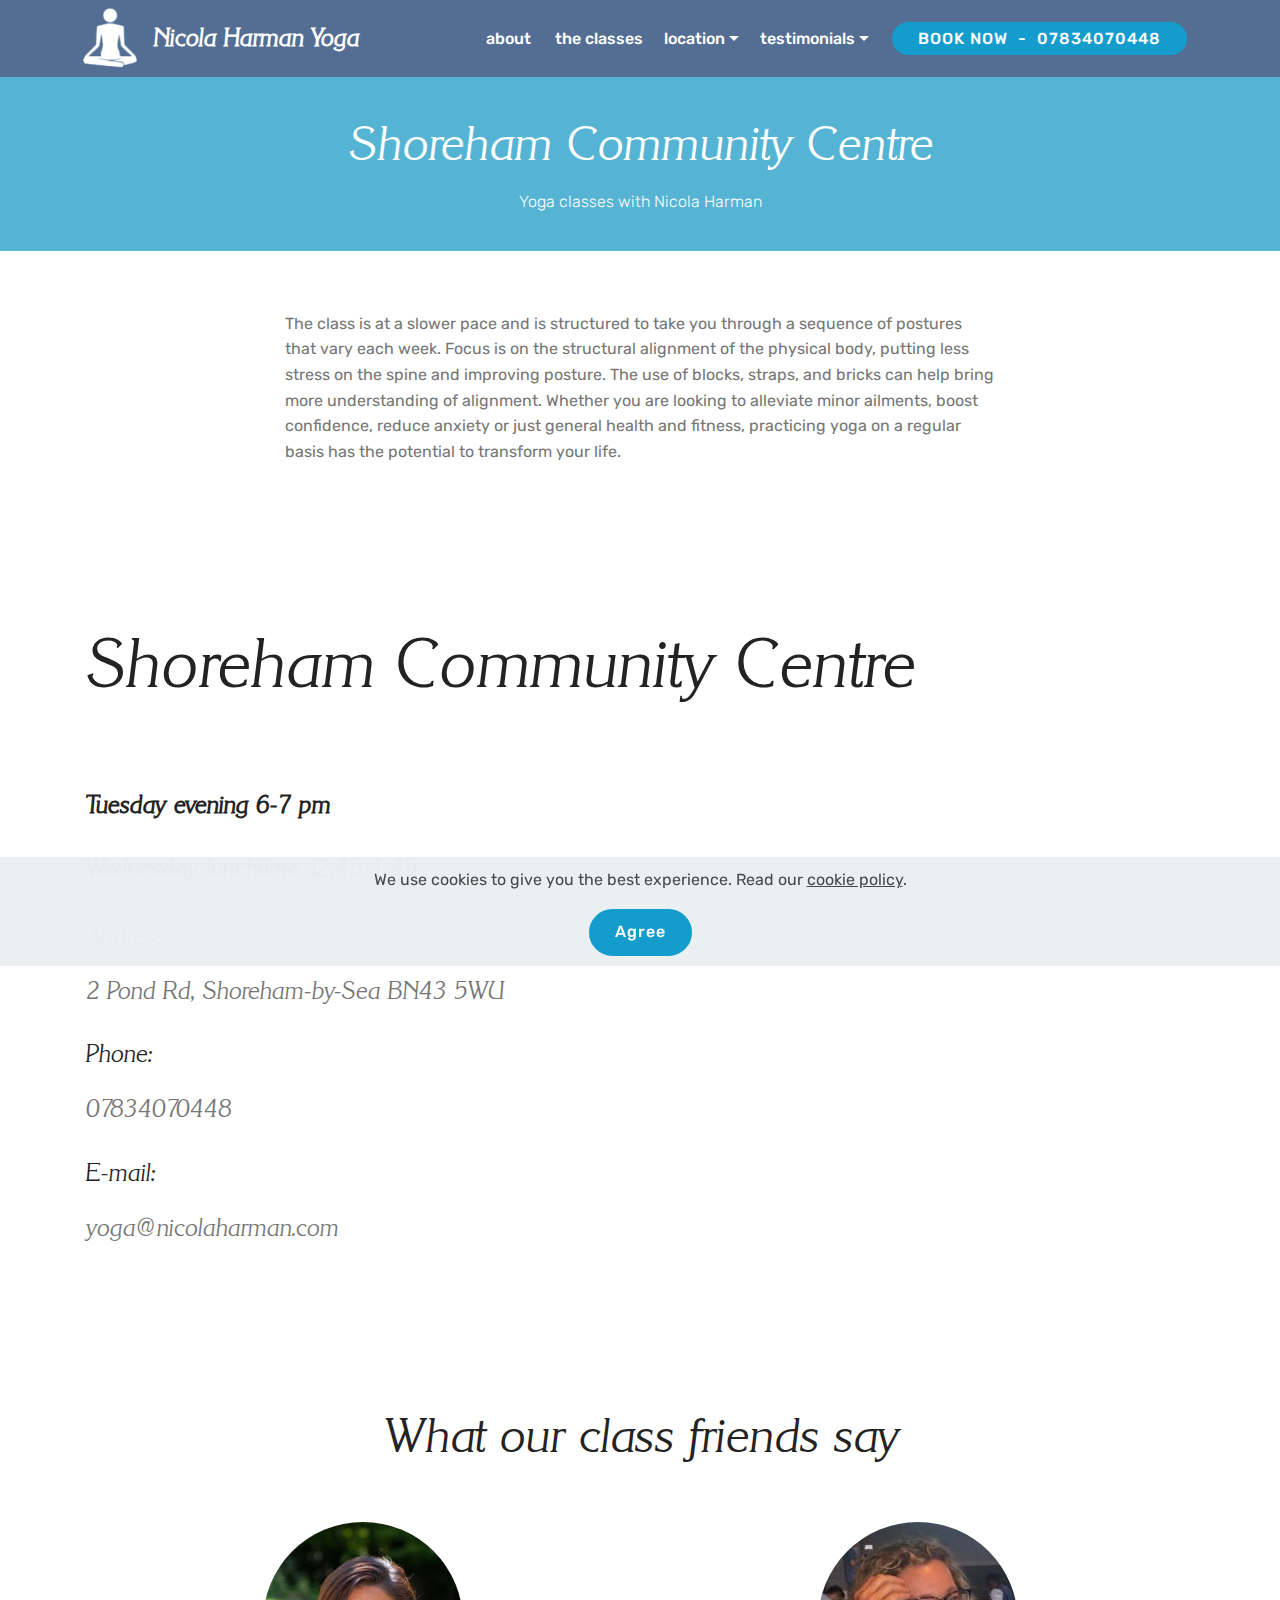
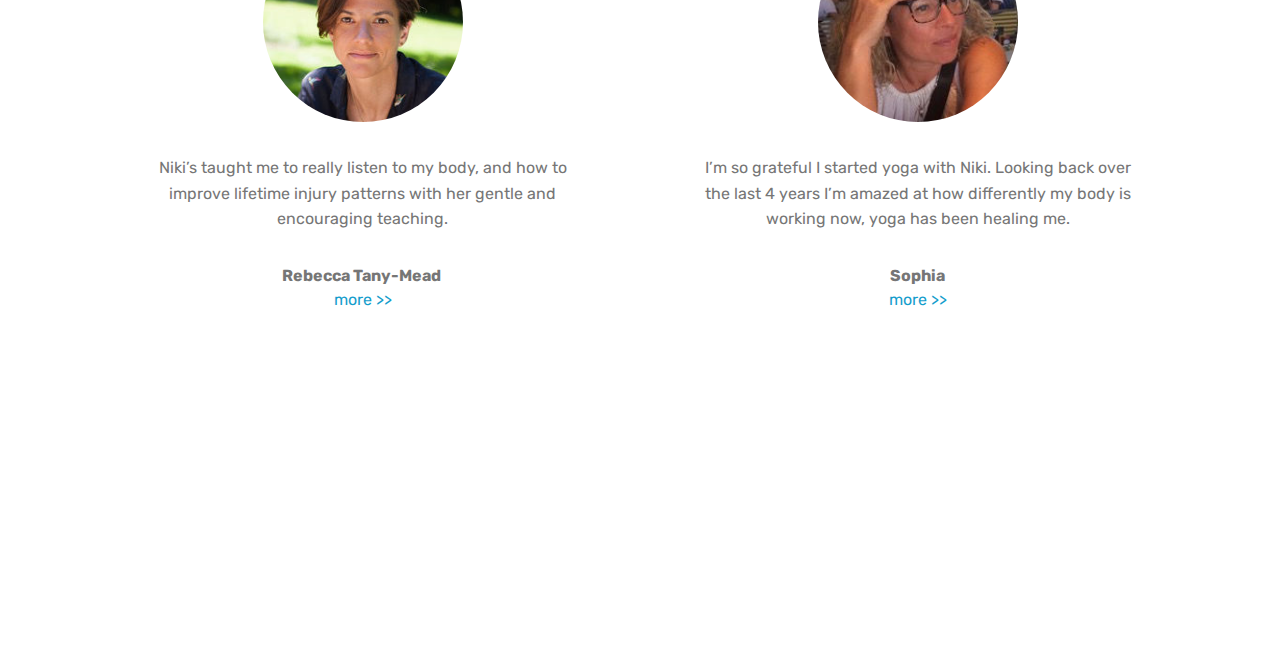
<file: yoga-in-shoreham.html>
<!DOCTYPE html>
<html  >
<head>
  <!-- Site made with Mobirise Website Builder v4.12.4, https://mobirise.com -->
  <meta charset="UTF-8">
  <meta http-equiv="X-UA-Compatible" content="IE=edge">
  <meta name="generator" content="Mobirise v4.12.4, mobirise.com">
  <meta name="viewport" content="width=device-width, initial-scale=1, minimum-scale=1">
  <link rel="shortcut icon" href="assets/images/lotus-flower.svg" type="image/x-icon">
  <meta name="description" content="Learn Yoga in Shoreham with Nicola Harman. Fun and focused classes that build from the basics to advanced and your  own pace in local classes in Brighton East Sussex">
  
  
  <title>Shoreham yoga classes | Nicola Harman Yoga</title>
  <link rel="stylesheet" href="assets/bootstrap/css/bootstrap.min.css">
  <link rel="stylesheet" href="assets/bootstrap/css/bootstrap-grid.min.css">
  <link rel="stylesheet" href="assets/bootstrap/css/bootstrap-reboot.min.css">
  <link rel="stylesheet" href="assets/facebook-plugin/style.css">
  <link rel="stylesheet" href="assets/web/assets/gdpr-plugin/gdpr-styles.css">
  <link rel="stylesheet" href="assets/dropdown/css/style.css">
  <link rel="stylesheet" href="assets/tether/tether.min.css">
  <link rel="stylesheet" href="assets/theme/css/style.css">
  <link rel="preload" as="style" href="assets/mobirise/css/mbr-additional.css"><link rel="stylesheet" href="assets/mobirise/css/mbr-additional.css" type="text/css">
  
  
   <link rel="stylesheet" href="assets/fonts/myfonts.css">


<meta content="en_GB" property="og:locale">
<meta content="Nicola Harman Yoga" property="og:site_name">
<meta content="website" property="og:type">
<meta property="og:url" content="https://www.nicolaharmanyoga.co.uk" >
<meta property="og:type" content="website" />
<meta property="og:title" content="Teaching yoga to beginners and more experienced students for 15 years." >
<meta property="og:description" content="Learn Yoga with Niki Harman. Fun and focused classes that builds from the basics to more experienced at your own pace: local classes in Brighton East Sussex" >
<meta property="og:image"  content="https://raw.githubusercontent.com/nhyoga/gh-pages/gh-pages/assets/images/home-cropped01-2000x1275.jpg" />
<meta property="og:image:alt" content="Teaching yoga to beginners and more experienced students for 15 years." >

</head>
<body>

<!-- Analytics -->
<script>
  (function(i,s,o,g,r,a,m){i['GoogleAnalyticsObject']=r;i[r]=i[r]||function(){
  (i[r].q=i[r].q||[]).push(arguments)},i[r].l=1*new Date();a=s.createElement(o),
  m=s.getElementsByTagName(o)[0];a.async=1;a.src=g;m.parentNode.insertBefore(a,m)
  })(window,document,'script','//www.google-analytics.com/analytics.js','ga');

  ga('create', 'UA-130852839-1', 'auto', {allowLinker: true});
  ga('require', 'displayfeatures');
  ga('require', 'linker');
  ga('send', 'pageview');
</script>
<!-- /Analytics -->


  <section class="menu cid-rzAgkTA25H" once="menu" id="menu1-u">

    

    <nav class="navbar navbar-expand beta-menu navbar-dropdown align-items-center navbar-fixed-top navbar-toggleable-sm">
        <button class="navbar-toggler navbar-toggler-right" type="button" data-toggle="collapse" data-target="#navbarSupportedContent" aria-controls="navbarSupportedContent" aria-expanded="false" aria-label="Toggle navigation">
            <div class="hamburger">
                <span></span>
                <span></span>
                <span></span>
                <span></span>
            </div>
        </button>
        <div class="menu-logo">
            <div class="navbar-brand">
                <span class="navbar-logo">
                    <a href="index.html">
                         <img src="assets/images/logo-sitting-96x97.png" alt="Mobirise" title="" style="height: 3.8rem;">
                    </a>
                </span>
                <span class="navbar-caption-wrap"><a class="navbar-caption text-white display-5" href="index.html">Nicola Harman Yoga</a></span>
            </div>
        </div>
        <div class="collapse navbar-collapse" id="navbarSupportedContent">
            <ul class="navbar-nav nav-dropdown" data-app-modern-menu="true"><li class="nav-item">
                    <a class="nav-link link text-white display-7" href="about.html">
                
                        about&nbsp;</a>
                </li><li class="nav-item"><a class="nav-link link text-white display-7" href="classes.html" aria-expanded="false">the classes</a></li><li class="nav-item dropdown"><a class="nav-link link text-white dropdown-toggle display-7" href="classes.html" data-toggle="dropdown-submenu" aria-expanded="false">location</a><div class="dropdown-menu"><a class="text-white dropdown-item display-7" href="yoga-in-shoreham.html">Yoga classes in Shoreham</a></div></li>
                <li class="nav-item dropdown"><a class="nav-link link text-white dropdown-toggle display-7" href="classes.html" aria-expanded="false" data-toggle="dropdown-submenu">testimonials</a><div class="dropdown-menu"><a class="text-white dropdown-item display-7" href="testimonial-sophia.html" aria-expanded="false">Sophia</a><a class="text-white dropdown-item display-7" href="testimonial-rebecca.html" aria-expanded="false">Rebecca</a><a class="text-white dropdown-item display-7" href="eileen.html" aria-expanded="true">Eileen</a><a class="text-white dropdown-item display-7" href="vanessa.html" aria-expanded="true">Vanessa</a></div></li></ul>
            <div class="navbar-buttons mbr-section-btn"><a class="btn btn-sm btn-primary display-4" href="tel:07834070448">BOOK NOW &nbsp;- &nbsp;07834070448</a></div>
        </div>
    </nav>
</section>

<section class="engine"><a href="https://mobirise.info/j">website templates</a></section><section class="mbr-section content4 cid-rzHlj3ToEQ" id="content4-x">

    

    <div class="container">
        <div class="media-container-row">
            <div class="title col-12 col-md-8">
                <h2 class="align-center pb-3 mbr-fonts-style display-2">Shoreham Community Centre</h2>
                <h3 class="mbr-section-subtitle align-center mbr-light mbr-fonts-style display-7">Yoga classes with Nicola Harman</h3>
                
            </div>
        </div>
    </div>
</section>

<section class="mbr-section article content1 cid-rIbF2RPDV6" id="content1-1q">
    
     

    <div class="container">
        <div class="media-container-row">
            <div class="mbr-text col-12 mbr-fonts-style display-7 col-md-8"><p>The class is at a slower pace and is structured to take you through a sequence of postures that vary each week. Focus is on the structural alignment of the physical body, putting less stress on the spine and improving posture. The use of blocks, straps, and bricks can help bring more understanding of alignment. Whether you are looking to alleviate minor ailments, boost confidence, reduce anxiety or just general health and fitness, practicing yoga on a regular basis has the potential to transform your life.
</p></div>
        </div>
    </div>
</section>

<section class="mbr-section contacts1 cid-s4UIOsdtyq" id="contacts1-2q">
    <!---->
    
    <!---->
    <!--Overlay-->
    
    <!--Container-->
    <div class="container">
        <div class="row">
            <!--Titles-->
            <div class="title col-12">
                <h2 class="align-left mbr-fonts-style display-1">Shoreham Community Centre<br><br></h2>
                <h3 class="mbr-section-subtitle mbr-light mbr-fonts-style pt-3 display-5"><strong>Tuesday evening 6-7 pm</strong><br><br><strong>Wednesday lunchtime 12:45-1:45</strong><strong><br></strong></h3>
            </div>
            <!--Left-->
            <div class="col-12 col-md-6">
                <div class="left-block wrapper">
                    <div class="b b-adress">
                        <h5 class="align-left mbr-fonts-style m-0 display-5">
                            Address:
                        </h5>
                        <p class="mbr-text align-left mbr-fonts-style display-5">
                            2 Pond Rd, Shoreham-by-Sea BN43 5WU
                        </p>
                    </div>
                    <div class="b b-phone">
                        <h5 class="align-left mbr-fonts-style m-0 display-5">
                            Phone:
                        </h5>
                        <p class="mbr-text align-left mbr-fonts-style display-5">07834070448</p>
                    </div>
                    <div class="b b-mail">
                        <h5 class="align-left mbr-fonts-style m-0 display-5">
                            E-mail:
                        </h5>
                        <p class="mbr-text align-left mbr-fonts-style display-5">
                            yoga@nicolaharman.com
                        </p>
                    </div>
                </div>
            </div>
            <!--Right-->
            <div class="col-12 col-md-6">
                <div class="google-map"><iframe frameborder="0" style="border:0" src="https://www.google.com/maps/embed/v1/place?key=AIzaSyAEIpgj38KyLFELm2bK9Y7krBkz1K-cMq8&amp;q=place_id:ChIJIzHRWB2adUgRpP-JYZ0hEjg" allowfullscreen=""></iframe></div>
            </div>
        </div>
    </div>
</section>

<section class="testimonials1 cid-rEcPzSQIDk" id="testimonials1-1l">

    

    
    <div class="container">
        <div class="media-container-row">
            <div class="title col-12 align-center">
                <h2 class="pb-3 mbr-fonts-style display-2">
                    What our class friends say</h2>
                
            </div>
        </div>
    </div>

    <div class="container ">
        <div class="media-container-row">
            <div class="mbr-testimonial  align-center col-12 col-md-6">
                <div class="panel-item">
                    <div class="card-block">
                        <div class="testimonial-photo">
                            <a href="testimonial-rebecca.html"><img src="assets/images/rebecca-tanya-mead-head-214x216.jpg" alt="rebecca testimonial" title="rebecca testimonial"></a>
                        </div>
                        <p class="mbr-text mbr-fonts-style display-7">
                           Niki’s taught me to really listen to my body, and how to improve lifetime injury patterns with her gentle and encouraging teaching.</p>
                    </div>
                    <div class="card-footer">
                        <div class="mbr-author-name mbr-bold mbr-fonts-style display-7">Rebecca Tany-Mead&nbsp;</div>
                        <small class="mbr-author-desc mbr-italic mbr-light mbr-fonts-style display-7"><a href="testimonials.html">
                               more &gt;&gt;</a></small>
                    </div>
                </div>
            </div>

            <div class="mbr-testimonial  align-center col-12 col-md-6">
                <div class="panel-item ">
                    <div class="card-block">
                        <div class="testimonial-photo">
                            <a href="testimonial-sophia.html"><img src="assets/images/sophia-192x194.jpg" alt="sophia's testimonial" title="sophia's testimonial"></a>
                        </div>
                        <p class="mbr-text mbr-fonts-style display-7">
                           I’m so grateful I started yoga with Niki. Looking back over the last 4 years I’m amazed at how differently my body is working now, yoga has been healing me.
                        </p>
                    </div>
                    <div class="card-footer">
                        <div class="mbr-author-name mbr-bold mbr-fonts-style display-7">
                             Sophia</div>
                        <small class="mbr-author-desc mbr-italic mbr-light mbr-fonts-style display-7"><a href="page7.html">more &gt;&gt;</a></small>
                    </div>
                </div>
            </div>

            

            

            

            
        </div>
    </div>   
</section>

<section once="footers" class="cid-rBcS39Q44t mbr-reveal" id="footer7-11">

    

    

    <div class="container">
        <div class="media-container-row align-center mbr-white">
            <div class="row row-links">
                <ul class="foot-menu">
                    
                
                    
                <li class="foot-menu-item mbr-fonts-style display-7">
                        <a href="about.html" target="_blank">About</a>
                    </li><li class="foot-menu-item mbr-fonts-style display-7">
                    <a href="classes.html">Classes</a>
                </li><li class="foot-menu-item mbr-fonts-style display-7">
                    <a href="privacy.html">Privacy</a>
                </li></ul>
            </div>
            <div class="row social-row">
                <div class="social-list align-right pb-2">
                    
            
                
                    
                <div class="soc-item">
                        <a href="https://www.linkedin.com/in/nicola-harman-76a762176/" target="_blank">
                            <span class="mbr-iconfont mbr-iconfont-social fa-linkedin-square fa" style="color: rgb(255, 255, 255); fill: rgb(255, 255, 255);"></span>
                        </a>
                    </div><div class="soc-item">
                        <a href="https://www.facebook.com/nicola.harman.169" target="_blank">
                            <span class="mbr-iconfont mbr-iconfont-social fa-facebook-square fa" style="color: rgb(255, 255, 255); fill: rgb(255, 255, 255);"></span>
                        </a>
                    </div><div class="soc-item">
                        <a href="https://www.instagram.com/nicolaharman63/?hl=en" target="_blank">
                            <span class="mbr-iconfont mbr-iconfont-social fa-instagram fa" style="color: rgb(255, 255, 255); fill: rgb(255, 255, 255);"></span>
                        </a>
                    </div></div>
            </div>
            <div class="row row-copirayt">
                <p class="mbr-text mb-0 mbr-fonts-style mbr-white align-center display-7">
                    © Copyright 2019 Nicola Harman - All Rights Reserved
                </p>
            </div>
        </div>
    </div>
</section>


  <script src="assets/web/assets/jquery/jquery.min.js"></script>
  <script src="assets/popper/popper.min.js"></script>
  <script src="assets/bootstrap/js/bootstrap.min.js"></script>
  <script src="https://connect.facebook.net/en_US/sdk.js#xfbml=1&version=v2.5"></script>
  <script src="https://apis.google.com/js/plusone.js"></script>
  <script src="assets/facebook-plugin/facebook-script.js"></script>
  <script src="assets/web/assets/cookies-alert-plugin/cookies-alert-core.js"></script>
  <script src="assets/web/assets/cookies-alert-plugin/cookies-alert-script.js"></script>
  <script src="assets/dropdown/js/nav-dropdown.js"></script>
  <script src="assets/dropdown/js/navbar-dropdown.js"></script>
  <script src="assets/smoothscroll/smooth-scroll.js"></script>
  <script src="assets/touchswipe/jquery.touch-swipe.min.js"></script>
  <script src="assets/tether/tether.min.js"></script>
  <script src="assets/theme/js/script.js"></script>
  
  
<input name="cookieData" type="hidden" data-cookie-customDialogSelector='null' data-cookie-colorText='#424a4d' data-cookie-colorBg='rgba(234, 239, 241, 0.99)' data-cookie-textButton='Agree' data-cookie-colorButton='' data-cookie-colorLink='#424a4d' data-cookie-underlineLink='true' data-cookie-text="We use cookies to give you the best experience. Read our <a href='privacy.html'>cookie policy</a>.">
  </body>
</html>
</file>
<file: assets/web/assets/mobirise-icons/mobirise-icons.css>
@font-face {
  font-family: 'MobiriseIcons';
  src:  url('mobirise-icons.eot?spat4u');
  src:  url('mobirise-icons.eot?spat4u#iefix') format('embedded-opentype'),
    url('mobirise-icons.ttf?spat4u') format('truetype'),
    url('mobirise-icons.woff?spat4u') format('woff'),
    url('mobirise-icons.svg?spat4u#MobiriseIcons') format('svg');
  font-weight: normal;
  font-style: normal;
  font-display: swap;
}

[class^="mbri-"], [class*=" mbri-"] {
  /* use !important to prevent issues with browser extensions that change fonts */
  font-family: MobiriseIcons !important;
  speak: none;
  font-style: normal;
  font-weight: normal;
  font-variant: normal;
  text-transform: none;
  line-height: 1;

  /* Better Font Rendering =========== */
  -webkit-font-smoothing: antialiased;
  -moz-osx-font-smoothing: grayscale;
}

.mbri-add-submenu:before {
  content: "\e900";
}
.mbri-alert:before {
  content: "\e901";
}
.mbri-align-center:before {
  content: "\e902";
}
.mbri-align-justify:before {
  content: "\e903";
}
.mbri-align-left:before {
  content: "\e904";
}
.mbri-align-right:before {
  content: "\e905";
}
.mbri-android:before {
  content: "\e906";
}
.mbri-apple:before {
  content: "\e907";
}
.mbri-arrow-down:before {
  content: "\e908";
}
.mbri-arrow-next:before {
  content: "\e909";
}
.mbri-arrow-prev:before {
  content: "\e90a";
}
.mbri-arrow-up:before {
  content: "\e90b";
}
.mbri-bold:before {
  content: "\e90c";
}
.mbri-bookmark:before {
  content: "\e90d";
}
.mbri-bootstrap:before {
  content: "\e90e";
}
.mbri-briefcase:before {
  content: "\e90f";
}
.mbri-browse:before {
  content: "\e910";
}
.mbri-bulleted-list:before {
  content: "\e911";
}
.mbri-calendar:before {
  content: "\e912";
}
.mbri-camera:before {
  content: "\e913";
}
.mbri-cart-add:before {
  content: "\e914";
}
.mbri-cart-full:before {
  content: "\e915";
}
.mbri-cash:before {
  content: "\e916";
}
.mbri-change-style:before {
  content: "\e917";
}
.mbri-chat:before {
  content: "\e918";
}
.mbri-clock:before {
  content: "\e919";
}
.mbri-close:before {
  content: "\e91a";
}
.mbri-cloud:before {
  content: "\e91b";
}
.mbri-code:before {
  content: "\e91c";
}
.mbri-contact-form:before {
  content: "\e91d";
}
.mbri-credit-card:before {
  content: "\e91e";
}
.mbri-cursor-click:before {
  content: "\e91f";
}
.mbri-cust-feedback:before {
  content: "\e920";
}
.mbri-database:before {
  content: "\e921";
}
.mbri-delivery:before {
  content: "\e922";
}
.mbri-desktop:before {
  content: "\e923";
}
.mbri-devices:before {
  content: "\e924";
}
.mbri-down:before {
  content: "\e925";
}
.mbri-download:before {
  content: "\e989";
}
.mbri-drag-n-drop:before {
  content: "\e927";
}
.mbri-drag-n-drop2:before {
  content: "\e928";
}
.mbri-edit:before {
  content: "\e929";
}
.mbri-edit2:before {
  content: "\e92a";
}
.mbri-error:before {
  content: "\e92b";
}
.mbri-extension:before {
  content: "\e92c";
}
.mbri-features:before {
  content: "\e92d";
}
.mbri-file:before {
  content: "\e92e";
}
.mbri-flag:before {
  content: "\e92f";
}
.mbri-folder:before {
  content: "\e930";
}
.mbri-gift:before {
  content: "\e931";
}
.mbri-github:before {
  content: "\e932";
}
.mbri-globe:before {
  content: "\e933";
}
.mbri-globe-2:before {
  content: "\e934";
}
.mbri-growing-chart:before {
  content: "\e935";
}
.mbri-hearth:before {
  content: "\e936";
}
.mbri-help:before {
  content: "\e937";
}
.mbri-home:before {
  content: "\e938";
}
.mbri-hot-cup:before {
  content: "\e939";
}
.mbri-idea:before {
  content: "\e93a";
}
.mbri-image-gallery:before {
  content: "\e93b";
}
.mbri-image-slider:before {
  content: "\e93c";
}
.mbri-info:before {
  content: "\e93d";
}
.mbri-italic:before {
  content: "\e93e";
}
.mbri-key:before {
  content: "\e93f";
}
.mbri-laptop:before {
  content: "\e940";
}
.mbri-layers:before {
  content: "\e941";
}
.mbri-left-right:before {
  content: "\e942";
}
.mbri-left:before {
  content: "\e943";
}
.mbri-letter:before {
  content: "\e944";
}
.mbri-like:before {
  content: "\e945";
}
.mbri-link:before {
  content: "\e946";
}
.mbri-lock:before {
  content: "\e947";
}
.mbri-login:before {
  content: "\e948";
}
.mbri-logout:before {
  content: "\e949";
}
.mbri-magic-stick:before {
  content: "\e94a";
}
.mbri-map-pin:before {
  content: "\e94b";
}
.mbri-menu:before {
  content: "\e94c";
}
.mbri-mobile:before {
  content: "\e94d";
}
.mbri-mobile2:before {
  content: "\e94e";
}
.mbri-mobirise:before {
  content: "\e94f";
}
.mbri-more-horizontal:before {
  content: "\e950";
}
.mbri-more-vertical:before {
  content: "\e951";
}
.mbri-music:before {
  content: "\e952";
}
.mbri-new-file:before {
  content: "\e953";
}
.mbri-numbered-list:before {
  content: "\e954";
}
.mbri-opened-folder:before {
  content: "\e955";
}
.mbri-pages:before {
  content: "\e956";
}
.mbri-paper-plane:before {
  content: "\e957";
}
.mbri-paperclip:before {
  content: "\e958";
}
.mbri-photo:before {
  content: "\e959";
}
.mbri-photos:before {
  content: "\e95a";
}
.mbri-pin:before {
  content: "\e95b";
}
.mbri-play:before {
  content: "\e95c";
}
.mbri-plus:before {
  content: "\e95d";
}
.mbri-preview:before {
  content: "\e95e";
}
.mbri-print:before {
  content: "\e95f";
}
.mbri-protect:before {
  content: "\e960";
}
.mbri-question:before {
  content: "\e961";
}
.mbri-quote-left:before {
  content: "\e962";
}
.mbri-quote-right:before {
  content: "\e963";
}
.mbri-refresh:before {
  content: "\e964";
}
.mbri-responsive:before {
  content: "\e965";
}
.mbri-right:before {
  content: "\e966";
}
.mbri-rocket:before {
  content: "\e967";
}
.mbri-sad-face:before {
  content: "\e968";
}
.mbri-sale:before {
  content: "\e969";
}
.mbri-save:before {
  content: "\e96a";
}
.mbri-search:before {
  content: "\e96b";
}
.mbri-setting:before {
  content: "\e96c";
}
.mbri-setting2:before {
  content: "\e96d";
}
.mbri-setting3:before {
  content: "\e96e";
}
.mbri-share:before {
  content: "\e96f";
}
.mbri-shopping-bag:before {
  content: "\e970";
}
.mbri-shopping-basket:before {
  content: "\e971";
}
.mbri-shopping-cart:before {
  content: "\e972";
}
.mbri-sites:before {
  content: "\e973";
}
.mbri-smile-face:before {
  content: "\e974";
}
.mbri-speed:before {
  content: "\e975";
}
.mbri-star:before {
  content: "\e976";
}
.mbri-success:before {
  content: "\e977";
}
.mbri-sun:before {
  content: "\e978";
}
.mbri-sun2:before {
  content: "\e979";
}
.mbri-tablet:before {
  content: "\e97a";
}
.mbri-tablet-vertical:before {
  content: "\e97b";
}
.mbri-target:before {
  content: "\e97c";
}
.mbri-timer:before {
  content: "\e97d";
}
.mbri-to-ftp:before {
  content: "\e97e";
}
.mbri-to-local-drive:before {
  content: "\e97f";
}
.mbri-touch-swipe:before {
  content: "\e980";
}
.mbri-touch:before {
  content: "\e981";
}
.mbri-trash:before {
  content: "\e982";
}
.mbri-underline:before {
  content: "\e983";
}
.mbri-unlink:before {
  content: "\e984";
}
.mbri-unlock:before {
  content: "\e985";
}
.mbri-up-down:before {
  content: "\e986";
}
.mbri-up:before {
  content: "\e987";
}
.mbri-update:before {
  content: "\e988";
}
.mbri-upload:before {
 content: "\e926"; 
}
.mbri-user:before {
  content: "\e98a";
}
.mbri-user2:before {
  content: "\e98b";
}
.mbri-users:before {
  content: "\e98c";
}
.mbri-video:before {
  content: "\e98d";
}
.mbri-video-play:before {
  content: "\e98e";
}
.mbri-watch:before {
  content: "\e98f";
}
.mbri-website-theme:before {
  content: "\e990";
}
.mbri-wifi:before {
  content: "\e991";
}
.mbri-windows:before {
  content: "\e992";
}
.mbri-zoom-out:before {
  content: "\e993";
}
.mbri-redo:before {
  content: "\e994";
}
.mbri-undo:before {
  content: "\e995";
}
</file>
<file: assets/facebook-plugin/style.css>
.mbr-section.mbr-section__comments{
    position: relative;
}
.mbr-section__comments{
    background-size: cover;
}
.addons-container {
  position: relative;
  margin-left: auto;
  margin-right: auto;
  padding-right: 15px;
  padding-left: 15px; }
  @media (min-width: 576px) {
    .addons-container {
      padding-right: 15px;
      padding-left: 15px; } }
  @media (min-width: 768px) {
    .addons-container {
      padding-right: 15px;
      padding-left: 15px; } }
  @media (min-width: 992px) {
    .addons-container {
      padding-right: 15px;
      padding-left: 15px; } }
  @media (min-width: 1200px) {
    .addons-container {
      padding-right: 15px;
      padding-left: 15px; } }
  @media (min-width: 576px) {
    .addons-container {
      width: 540px;
      max-width: 100%; } }
  @media (min-width: 768px) {
    .addons-container {
      width: 720px;
      max-width: 100%; } }
  @media (min-width: 992px) {
    .addons-container {
      width: 960px;
      max-width: 100%; } }
  @media (min-width: 1200px) {
    .addons-container {
      width: 1140px;
      max-width: 100%; } }

.addons-container-inner{
    position: relative;
    width: 100%;
    min-height: 1px;
    padding-right: 15px;
    padding-left: 15px;
}
@media (min-width: 567px) {
    .addons-container-inner{
        -ms-flex: 0 0 66.666667%;
        flex: 0 0 66.666667%;
        max-width: 66.666667%;
    }
}
.addons-row{
    display: flex;
    justify-content:center;
}
</file>
<file: assets/web/assets/gdpr-plugin/gdpr-styles.css>
.gdpr-block {
    padding: 10px;
    font-size: 14px;
    display: block;
    width: 100%;
    text-align: center;
}
.gdpr-block.covert {
	display: none;
}
.textGDPR {
    position: relative;
}
.gdpr-block label span.textGDPR input[name='gdpr']{
    width: 15px;
    height: 15px;
    margin: 0;
    position: absolute;
    top: 2px;
    left: -20px;
}
.gdpr-block label {
    color: #a7a7a7;
    vertical-align: middle;
    user-select: none;
    margin-bottom: 0;
}
</file>
<file: assets/dropdown/css/style.css>
.navbar-dropdown {
  left: 0;
  padding: 0;
  position: absolute;
  right: 0;
  top: 0;
  transition: all 0.45s ease;
  z-index: 1030;
  background: #282828; }
  .navbar-dropdown .navbar-logo {
    margin-right: 0.8rem;
    transition: margin 0.3s ease-in-out;
    vertical-align: middle; }
    .navbar-dropdown .navbar-logo img {
      height: 3.125rem;
      transition: all 0.3s ease-in-out; }
    .navbar-dropdown .navbar-logo.mbr-iconfont {
      font-size: 3.125rem;
      line-height: 3.125rem; }
  .navbar-dropdown .navbar-caption {
    font-weight: 700;
    white-space: normal;
    vertical-align: -4px;
    line-height: 3.125rem !important; }
    .navbar-dropdown .navbar-caption, .navbar-dropdown .navbar-caption:hover {
      color: inherit;
      text-decoration: none; }
  .navbar-dropdown .mbr-iconfont + .navbar-caption {
    vertical-align: -1px; }
  .navbar-dropdown.navbar-fixed-top {
    position: fixed; }
  .navbar-dropdown .navbar-brand span {
    vertical-align: -4px; }
  .navbar-dropdown.bg-color.transparent {
    background: none; }
  .navbar-dropdown.navbar-short .navbar-brand {
    padding: 0.625rem 0; }
    .navbar-dropdown.navbar-short .navbar-brand span {
      vertical-align: -1px; }
  .navbar-dropdown.navbar-short .navbar-caption {
    line-height: 2.375rem !important;
    vertical-align: -2px; }
  .navbar-dropdown.navbar-short .navbar-logo {
    margin-right: 0.5rem; }
    .navbar-dropdown.navbar-short .navbar-logo img {
      height: 2.375rem; }
    .navbar-dropdown.navbar-short .navbar-logo.mbr-iconfont {
      font-size: 2.375rem;
      line-height: 2.375rem; }
  .navbar-dropdown.navbar-short .mbr-table-cell {
    height: 3.625rem; }
  .navbar-dropdown .navbar-close {
    left: 0.6875rem;
    position: fixed;
    top: 0.75rem;
    z-index: 1000; }
  .navbar-dropdown .hamburger-icon {
    content: "";
    display: inline-block;
    vertical-align: middle;
    width: 16px;
    -webkit-box-shadow: 0 -6px 0 1px #282828,0 0 0 1px #282828,0 6px 0 1px #282828;
    -moz-box-shadow: 0 -6px 0 1px #282828,0 0 0 1px #282828,0 6px 0 1px #282828;
    box-shadow: 0 -6px 0 1px #282828,0 0 0 1px #282828,0 6px 0 1px #282828; }

.dropdown-menu .dropdown-toggle[data-toggle="dropdown-submenu"]::after {
  border-bottom: 0.35em solid transparent;
  border-left: 0.35em solid;
  border-right: 0;
  border-top: 0.35em solid transparent;
  margin-left: 0.3rem; }

.dropdown-menu .dropdown-item:focus {
  outline: 0; }

.nav-dropdown {
  font-size: 0.75rem;
  font-weight: 500;
  height: auto !important; }
  .nav-dropdown .nav-btn {
    padding-left: 1rem; }
  .nav-dropdown .link {
    margin: .667em 1.667em;
    font-weight: 500;
    padding: 0;
    transition: color .2s ease-in-out; }
    .nav-dropdown .link.dropdown-toggle {
      margin-right: 2.583em; }
      .nav-dropdown .link.dropdown-toggle::after {
        margin-left: .25rem;
        border-top: 0.35em solid;
        border-right: 0.35em solid transparent;
        border-left: 0.35em solid transparent;
        border-bottom: 0; }
      .nav-dropdown .link.dropdown-toggle[aria-expanded="true"] {
        margin: 0;
        padding: 0.667em 3.263em  0.667em 1.667em; }
  .nav-dropdown .link::after,
  .nav-dropdown .dropdown-item::after {
    color: inherit; }
  .nav-dropdown .btn {
    font-size: 0.75rem;
    font-weight: 700;
    letter-spacing: 0;
    margin-bottom: 0;
    padding-left: 1.25rem;
    padding-right: 1.25rem; }
  .nav-dropdown .dropdown-menu {
    border-radius: 0;
    border: 0;
    left: 0;
    margin: 0;
    padding-bottom: 1.25rem;
    padding-top: 1.25rem;
    position: relative; }
  .nav-dropdown .dropdown-submenu {
    margin-left: 0.125rem;
    top: 0; }
  .nav-dropdown .dropdown-item {
    font-weight: 500;
    line-height: 2;
    padding: 0.3846em 4.615em 0.3846em 1.5385em;
    position: relative;
    transition: color .2s ease-in-out, background-color .2s ease-in-out; }
    .nav-dropdown .dropdown-item::after {
      margin-top: -0.3077em;
      position: absolute;
      right: 1.1538em;
      top: 50%; }
    .nav-dropdown .dropdown-item:focus, .nav-dropdown .dropdown-item:hover {
      background: none; }

@media (max-width: 767px) {
  .nav-dropdown.navbar-toggleable-sm {
    bottom: 0;
    display: none;
    left: 0;
    overflow-x: hidden;
    position: fixed;
    top: 0;
    transform: translateX(-100%);
    -ms-transform: translateX(-100%);
    -webkit-transform: translateX(-100%);
    width: 18.75rem;
    z-index: 999; } }
.nav-dropdown.navbar-toggleable-xl {
  bottom: 0;
  display: none;
  left: 0;
  overflow-x: hidden;
  position: fixed;
  top: 0;
  transform: translateX(-100%);
  -ms-transform: translateX(-100%);
  -webkit-transform: translateX(-100%);
  width: 18.75rem;
  z-index: 999; }

.nav-dropdown-sm {
  display: block !important;
  overflow-x: hidden;
  overflow: auto;
  padding-top: 3.875rem; }
  .nav-dropdown-sm::after {
    content: "";
    display: block;
    height: 3rem;
    width: 100%; }
  .nav-dropdown-sm.collapse.in ~ .navbar-close {
    display: block !important; }
  .nav-dropdown-sm.collapsing, .nav-dropdown-sm.collapse.in {
    transform: translateX(0);
    -ms-transform: translateX(0);
    -webkit-transform: translateX(0);
    transition: all 0.25s ease-out;
    -webkit-transition: all 0.25s ease-out;
    background: #282828; }
  .nav-dropdown-sm.collapsing[aria-expanded="false"] {
    transform: translateX(-100%);
    -ms-transform: translateX(-100%);
    -webkit-transform: translateX(-100%); }
  .nav-dropdown-sm .nav-item {
    display: block;
    margin-left: 0 !important;
    padding-left: 0; }
  .nav-dropdown-sm .link,
  .nav-dropdown-sm .dropdown-item {
    border-top: 1px dotted rgba(255, 255, 255, 0.1);
    font-size: 0.8125rem;
    line-height: 1.6;
    margin: 0 !important;
    padding: 0.875rem 2.4rem 0.875rem 1.5625rem !important;
    position: relative;
    white-space: normal; }
    .nav-dropdown-sm .link:focus, .nav-dropdown-sm .link:hover,
    .nav-dropdown-sm .dropdown-item:focus,
    .nav-dropdown-sm .dropdown-item:hover {
      background: rgba(0, 0, 0, 0.2) !important;
      color: #c0a375; }
  .nav-dropdown-sm .nav-btn {
    position: relative;
    padding: 1.5625rem 1.5625rem 0 1.5625rem; }
    .nav-dropdown-sm .nav-btn::before {
      border-top: 1px dotted rgba(255, 255, 255, 0.1);
      content: "";
      left: 0;
      position: absolute;
      top: 0;
      width: 100%; }
    .nav-dropdown-sm .nav-btn + .nav-btn {
      padding-top: 0.625rem; }
      .nav-dropdown-sm .nav-btn + .nav-btn::before {
        display: none; }
  .nav-dropdown-sm .btn {
    padding: 0.625rem 0; }
  .nav-dropdown-sm .dropdown-toggle[data-toggle="dropdown-submenu"]::after {
    margin-left: .25rem;
    border-top: 0.35em solid;
    border-right: 0.35em solid transparent;
    border-left: 0.35em solid transparent;
    border-bottom: 0; }
  .nav-dropdown-sm .dropdown-toggle[data-toggle="dropdown-submenu"][aria-expanded="true"]::after {
    border-top: 0;
    border-right: 0.35em solid transparent;
    border-left: 0.35em solid transparent;
    border-bottom: 0.35em solid; }
  .nav-dropdown-sm .dropdown-menu {
    margin: 0;
    padding: 0;
    position: relative;
    top: 0;
    left: 0;
    width: 100%;
    border: 0;
    float: none;
    border-radius: 0;
    background: none; }
  .nav-dropdown-sm .dropdown-submenu {
    left: 100%;
    margin-left: 0.125rem;
    margin-top: -1.25rem;
    top: 0; }

.navbar-toggleable-sm .nav-dropdown .dropdown-menu {
  position: absolute; }

.navbar-toggleable-sm .nav-dropdown .dropdown-submenu {
  left: 100%;
  margin-left: 0.125rem;
  margin-top: -1.25rem;
  top: 0; }

.navbar-toggleable-sm.opened .nav-dropdown .dropdown-menu {
  position: relative; }

.navbar-toggleable-sm.opened .nav-dropdown .dropdown-submenu {
  left: 0;
  margin-left: 00rem;
  margin-top: 0rem;
  top: 0; }

.is-builder .nav-dropdown.collapsing {
  transition: none !important; }

/*# sourceMappingURL=style.css.map */
</file>
<file: assets/theme/css/style.css>
/*!
 * Mobirise v4 theme (https://mobirise.com/)
 * Copyright 2017 Mobirise
 */
section {
  background-color: #eeeeee;
}

.form-control:focus {
  box-shadow: none;
}

:focus {
  outline: none;
}

body {
  font-style: normal;
  line-height: 1.5;
}

section,
.container,
.container-fluid {
  position: relative;
  word-wrap: break-word;
}

a.mbr-iconfont:hover {
  text-decoration: none;
}

.article .lead p,
.article .lead ul,
.article .lead ol,
.article .lead pre,
.article .lead blockquote {
  margin-bottom: 0;
}

ul,
ol,
pre,
blockquote {
  margin-bottom: 2.3125rem;
}

pre {
  background: #f4f4f4;
  padding: 10px 24px;
  white-space: pre-wrap;
}

.inactive {
  -webkit-user-select: none;
  -moz-user-select: none;
  -ms-user-select: none;
  user-select: none;
  pointer-events: none;
  -webkit-user-drag: none;
  user-drag: none;
}

.mbr-section__comments .row {
  justify-content: center;
  -webkit-justify-content: center;
}

a {
  font-style: normal;
  font-weight: 400;
  cursor: pointer;
}

a, a:hover {
  text-decoration: none;
}

figure {
  margin-bottom: 0;
}

body {
  color: #232323;
}

h1,
h2,
h3,
h4,
h5,
h6,
.h1,
.h2,
.h3,
.h4,
.h5,
.h6,
.display-1,
.display-2,
.display-3,
.display-4 {
  line-height: 1;
  word-break: break-word;
  word-wrap: break-word;
}

.mbr-section-title {
  font-style: normal;
  line-height: 1.2;
}

.mbr-section-subtitle {
  line-height: 1.3;
}

.mbr-text {
  font-style: normal;
  line-height: 1.6;
}

b,
strong {
  font-weight: bold;
}

blockquote {
  padding: 10px 0 10px 20px;
  position: relative;
  border-left: 2px solid;
  border-color: #ff3366;
}

input:-webkit-autofill, input:-webkit-autofill:hover, input:-webkit-autofill:focus, input:-webkit-autofill:active {
  transition-delay: 9999s;
  transition-property: background-color, color;
}

textarea[type='hidden'] {
  display: none;
}

body {
  position: relative;
}

section {
  background-position: 50% 50%;
  background-repeat: no-repeat;
  background-size: cover;
}

section .mbr-background-video,
section .mbr-background-video-preview {
  position: absolute;
  bottom: 0;
  left: 0;
  right: 0;
  top: 0;
}

.hidden {
  visibility: hidden;
}

.mbr-z-index20 {
  z-index: 20;
}

/*! Base colors */
.mbr-white {
  color: #ffffff;
}

.mbr-black {
  color: #000000;
}

.mbr-bg-white {
  background-color: #ffffff;
}

.mbr-bg-black {
  background-color: #000000;
}

/*! Text-aligns */
.align-left {
  text-align: left;
}

.align-center {
  text-align: center;
}

.align-right {
  text-align: right;
}

@media (max-width: 767px) {
  .align-left,
  .align-center,
  .align-right,
  .mbr-section-btn,
  .mbr-section-title {
    text-align: center;
  }
}

/*! Font-weight  */
.mbr-light {
  font-weight: 300;
}

.mbr-regular {
  font-weight: 400;
}

.mbr-semibold {
  font-weight: 500;
}

.mbr-bold {
  font-weight: 700;
}

/*! Media  */
.media-size-item {
  -moz-flex: 1 1 auto;
  -o-flex: 1 1 auto;
  flex: 1 1 auto;
}

.media-content {
  flex-basis: 100%;
}

.media-container-row {
  display: flex;
  flex-direction: row;
  flex-wrap: wrap;
  justify-content: center;
  align-content: center;
  align-items: start;
}

.media-container-row .media-size-item {
  width: 400px;
}

.media-container-column {
  display: flex;
  flex-direction: column;
  flex-wrap: wrap;
  justify-content: center;
  align-content: center;
  align-items: stretch;
}

.media-container-column > * {
  width: 100%;
}

@media (min-width: 992px) {
  .media-container-row {
    flex-wrap: nowrap;
  }
}

figure {
  overflow: hidden;
}

figure[mbr-media-size] {
  transition: width 0.1s;
}

.mbr-figure img,
.mbr-figure iframe {
  display: block;
  width: 100%;
}

.card {
  background-color: transparent;
  border: none;
}

.card-box {
  width: 100%;
}

.card-img {
  text-align: center;
  flex-shrink: 0;
  -webkit-flex-shrink: 0;
}

.media {
  max-width: 100%;
  margin: 0 auto;
}

.mbr-figure {
  -ms-grid-row-align: center;
  align-self: center;
}

.media-container > div {
  max-width: 100%;
}

.mbr-figure img,
.card-img img {
  width: 100%;
}

@media (max-width: 991px) {
  .media-size-item {
    width: auto !important;
  }
  .media {
    width: auto;
  }
  .mbr-figure {
    width: 100% !important;
  }
}

/*! Buttons */
.btn {
  font-weight: 500;
  border-width: 2px;
  font-style: normal;
  letter-spacing: 1px;
  margin: .4rem .8rem;
  white-space: normal;
  transition: all .3s ease-in-out;
  display: inline-flex;
  align-items: center;
  justify-content: center;
  word-break: break-word;
  -webkit-align-items: center;
  -webkit-justify-content: center;
  display: -webkit-inline-flex;
}

.btn-sm {
  font-weight: 500;
  letter-spacing: 1px;
  transition: all .3s ease-in-out;
}

.btn-md {
  font-weight: 500;
  letter-spacing: 1px;
  margin: .4rem .8rem !important;
  transition: all .3s ease-in-out;
}

.btn-lg {
  font-weight: 500;
  letter-spacing: 1px;
  margin: .4rem .8rem !important;
  transition: all .3s ease-in-out;
}

.mbr-section-btn {
  margin-left: -0.25rem;
  margin-right: -0.25rem;
  font-size: 0;
}

nav .mbr-section-btn {
  margin-left: 0rem;
  margin-right: 0rem;
}

.btn-form {
  border-radius: 0;
}

.btn-form:hover {
  cursor: pointer;
}

/*! Btn icon margin */
.btn .mbr-iconfont,
.btn.btn-sm .mbr-iconfont {
  cursor: pointer;
  margin-right: 0.5rem;
}

.btn.btn-md .mbr-iconfont,
.btn.btn-md .mbr-iconfont {
  margin-right: 0.8rem;
}

.mbr-regular {
  font-weight: 400;
}

.mbr-semibold {
  font-weight: 500;
}

.mbr-bold {
  font-weight: 700;
}

[type='submit'] {
  -webkit-appearance: none;
}

/*! Full-screen */
.mbr-fullscreen .mbr-overlay {
  min-height: 100vh;
}

.mbr-fullscreen {
  display: flex;
  display: -moz-flex;
  display: -ms-flex;
  display: -o-flex;
  align-items: center;
  -webkit-align-items: center;
  min-height: 100vh;
  padding-top: 3rem;
  padding-bottom: 3rem;
}

/*! Map */
.map {
  height: 25rem;
  position: relative;
}

.map iframe {
  width: 100%;
  height: 100%;
}

.mbr-overlay {
  background-color: #000;
  bottom: 0;
  left: 0;
  opacity: .5;
  position: absolute;
  right: 0;
  top: 0;
  z-index: 0;
  pointer-events: none;
}

/* Form */
blockquote {
  font-style: italic;
  padding: 10px 0 10px 20px;
  font-size: 1.09rem;
  position: relative;
  border-width: 3px;
}

.form-control {
  background-color: #f5f5f5;
  box-shadow: none;
  color: #565656;
  line-height: 1.43;
  min-height: 3.5em;
  padding: 1.07em .5em;
}

.form-control, .form-control:focus {
  border: 1px solid #e8e8e8;
}

.form-active .form-control:invalid {
  border-color: red;
}

.form-control-label {
  position: relative;
  cursor: pointer;
  margin-bottom: .357em;
  padding: 0;
}

.alert {
  color: #ffffff;
  border-radius: 0;
  border: 0;
  font-size: .875rem;
  line-height: 1.5;
  margin-bottom: 1.875rem;
  padding: 1.25rem;
  position: relative;
}

.alert.alert-form::after {
  background-color: inherit;
  bottom: -7px;
  content: "";
  display: block;
  height: 14px;
  left: 50%;
  margin-left: -7px;
  position: absolute;
  transform: rotate(45deg);
  width: 14px;
  -webkit-transform: rotate(45deg);
}

.form-asterisk {
  font-family: initial;
  position: absolute;
  top: -2px;
  font-weight: normal;
}

/*! Scroll to top arrow */
#scrollToTop a i:before {
  content: '';
  position: absolute;
  height: 40%;
  top: 25%;
  background: #fff;
  width: 2px;
  left: calc(50% - 1px);
}

#scrollToTop a i:after {
  content: '';
  position: absolute;
  display: block;
  border-top: 2px solid #fff;
  border-right: 2px solid #fff;
  width: 40%;
  height: 40%;
  left: 30%;
  bottom: 30%;
  transform: rotate(135deg);
  -webkit-transform: rotate(135deg);
}

.mbr-arrow-up {
  bottom: 25px;
  right: 90px;
  position: fixed;
  text-align: right;
  z-index: 5000;
  color: #ffffff;
  font-size: 32px;
  transform: rotate(180deg);
  -webkit-transform: rotate(180deg);
}

.mbr-arrow-up a {
  background: rgba(0, 0, 0, 0.2);
  border-radius: 3px;
  color: #fff;
  display: inline-block;
  height: 60px;
  width: 60px;
  outline-style: none !important;
  position: relative;
  text-decoration: none;
  transition: all 0.3s ease-in-out;
  cursor: pointer;
  text-align: center;
}

.mbr-arrow-up a:hover {
  background-color: rgba(0, 0, 0, 0.4);
}

.mbr-arrow-up a i {
  line-height: 60px;
}

.mbr-arrow-up-icon {
  display: block;
  color: #fff;
}

.mbr-arrow-up-icon::before {
  content: '\203a';
  display: inline-block;
  font-family: serif;
  font-size: 32px;
  line-height: 1;
  font-style: normal;
  position: relative;
  top: 6px;
  left: -4px;
  -webkit-transform: rotate(-90deg);
  transform: rotate(-90deg);
}

/*! Arrow Down */
.mbr-arrow {
  position: absolute;
  bottom: 45px;
  left: 50%;
  width: 60px;
  height: 60px;
  cursor: pointer;
  background-color: rgba(80, 80, 80, 0.5);
  border-radius: 50%;
  -webkit-transform: translateX(-50%);
  transform: translateX(-50%);
}

.mbr-arrow > a {
  display: inline-block;
  text-decoration: none;
  outline-style: none;
  -webkit-animation: arrowdown 1.7s ease-in-out infinite;
  animation: arrowdown 1.7s ease-in-out infinite;
}

.mbr-arrow > a > i {
  position: absolute;
  top: -2px;
  left: 15px;
  font-size: 2rem;
}

@keyframes arrowdown {
  0% {
    transform: translateY(0px);
    -webkit-transform: translateY(0px);
  }
  50% {
    transform: translateY(-5px);
    -webkit-transform: translateY(-5px);
  }
  100% {
    transform: translateY(0px);
    -webkit-transform: translateY(0px);
  }
}

@-webkit-keyframes arrowdown {
  0% {
    transform: translateY(0px);
    -webkit-transform: translateY(0px);
  }
  50% {
    transform: translateY(-5px);
    -webkit-transform: translateY(-5px);
  }
  100% {
    transform: translateY(0px);
    -webkit-transform: translateY(0px);
  }
}

@media (max-width: 500px) {
  .mbr-arrow-up {
    left: 50%;
    right: auto;
    transform: translateX(-50%) rotate(180deg);
    -webkit-transform: translateX(-50%) rotate(180deg);
  }
}

/*Gradients animation*/
@keyframes gradient-animation {
  from {
    background-position: 0% 100%;
    -webkit-animation-timing-function: ease-in-out;
            animation-timing-function: ease-in-out;
  }
  to {
    background-position: 100% 0%;
    -webkit-animation-timing-function: ease-in-out;
            animation-timing-function: ease-in-out;
  }
}

@-webkit-keyframes gradient-animation {
  from {
    background-position: 0% 100%;
    -webkit-animation-timing-function: ease-in-out;
            animation-timing-function: ease-in-out;
  }
  to {
    background-position: 100% 0%;
    -webkit-animation-timing-function: ease-in-out;
            animation-timing-function: ease-in-out;
  }
}

.bg-gradient {
  background-size: 200% 200%;
  animation: gradient-animation 5s infinite alternate;
  -webkit-animation: gradient-animation 5s infinite alternate;
}

.menu .navbar-brand {
  display: -webkit-flex;
}

.menu .navbar-brand span {
  display: flex;
  display: -webkit-flex;
}

.menu .navbar-brand .navbar-caption-wrap {
  display: -webkit-flex;
}

.menu .navbar-brand .navbar-logo img {
  display: -webkit-flex;
}

@media (min-width: 768px) and (max-width: 1023px) {
  .menu .navbar-toggleable-sm .navbar-nav {
    display: -ms-flexbox;
  }
}

@media (max-width: 1023px) {
  .menu .navbar-collapse {
    max-height: 93.5vh;
  }
  .menu .navbar-collapse.show {
    overflow: auto;
  }
}

@media (min-width: 1024px) {
  .menu .navbar-nav.nav-dropdown {
    display: -webkit-flex;
  }
  .menu .navbar-toggleable-sm .navbar-collapse {
    display: -webkit-flex !important;
  }
  .menu .collapsed .navbar-collapse {
    max-height: 93.5vh;
  }
  .menu .collapsed .navbar-collapse.show {
    overflow: auto;
  }
}

@media (max-width: 767px) {
  .menu .navbar-collapse {
    max-height: 80vh;
  }
}

/* Others*/
.note-check a[data-value=Rubik] {
  font-style: normal;
}

.mbr-arrow a {
  color: #ffffff;
}

@media (max-width: 767px) {
  .mbr-arrow {
    display: none;
  }
}

.navbar {
  display: -webkit-flex;
  -webkit-flex-wrap: wrap;
  -webkit-align-items: center;
  -webkit-justify-content: space-between;
}

.navbar-collapse {
  -webkit-flex-basis: 100%;
  -webkit-flex-grow: 1;
  -webkit-align-items: center;
}

.nav-dropdown .link {
  padding: 0.667em 1.667em !important;
  margin: 0 !important;
}

.nav {
  display: -webkit-flex;
  -webkit-flex-wrap: wrap;
}

.row {
  display: -webkit-flex;
  -webkit-flex-wrap: wrap;
}

.justify-content-center {
  -webkit-justify-content: center;
}

.form-inline {
  display: -webkit-flex;
  -webkit-align-items: center;
}

.card-wrapper {
  -webkit-flex: 1;
}

.carousel-control {
  z-index: 10;
  display: -webkit-flex;
  -webkit-align-items: center;
  -webkit-justify-content: center;
}

.carousel-controls {
  display: -webkit-flex;
}

.media {
  display: -webkit-flex;
}

.form-group:focus {
  outline: none;
}

.jq-selectbox__select {
  padding: 1.07em 0.5em;
  position: absolute;
  top: 0;
  left: 0;
  width: 100%;
}

.jq-selectbox__dropdown {
  position: absolute;
  top: 100%;
  left: 0 !important;
  width: 100% !important;
}

.jq-selectbox__trigger-arrow {
  -webkit-transform: translateY(-50%);
          transform: translateY(-50%);
}

.jq-selectbox li {
  padding: 1.07em 0.5em;
}

input[type='range'] {
  padding-left: 0 !important;
  padding-right: 0 !important;
}

.modal-dialog,
.modal-content {
  height: 100%;
}

.modal-dialog .carousel-inner {
  height: calc(100vh - 1.75rem);
}

@media (max-width: 575px) {
  .modal-dialog .carousel-inner {
    height: calc(100vh - 1rem);
  }
}

.carousel-item {
  text-align: center;
}

.carousel-item img {
  margin: auto;
}

.navbar-toggler {
  align-self: flex-start;
  padding: 0.25rem 0.75rem;
  font-size: 1.25rem;
  line-height: 1;
  background: transparent;
  border: 1px solid transparent;
  border-radius: 0.25rem;
}

.navbar-toggler:focus,
.navbar-toggler:hover {
  text-decoration: none;
}

.navbar-toggler-icon {
  display: inline-block;
  width: 1.5em;
  height: 1.5em;
  vertical-align: middle;
  content: '';
  background: no-repeat center center;
  background-size: 100% 100%;
}

.navbar-toggler-left {
  position: absolute;
  left: 1rem;
}

.navbar-toggler-right {
  position: absolute;
  right: 1rem;
}

@media (max-width: 575px) {
  .navbar-toggleable .navbar-nav .dropdown-menu {
    position: static;
    float: none;
  }
  .navbar-toggleable > .container {
    padding-right: 0;
    padding-left: 0;
  }
}

@media (min-width: 576px) {
  .navbar-toggleable {
    flex-direction: row;
    flex-wrap: nowrap;
    align-items: center;
  }
  .navbar-toggleable .navbar-nav {
    flex-direction: row;
  }
  .navbar-toggleable .navbar-nav .nav-link {
    padding-right: 0.5rem;
    padding-left: 0.5rem;
  }
  .navbar-toggleable > .container {
    display: flex;
    flex-wrap: nowrap;
    align-items: center;
  }
  .navbar-toggleable .navbar-collapse {
    display: flex !important;
    width: 100%;
  }
  .navbar-toggleable .navbar-toggler {
    display: none;
  }
}

@media (max-width: 767px) {
  .navbar-toggleable-sm .navbar-nav .dropdown-menu {
    position: static;
    float: none;
  }
  .navbar-toggleable-sm > .container {
    padding-right: 0;
    padding-left: 0;
  }
}

@media (min-width: 768px) {
  .navbar-toggleable-sm {
    flex-direction: row;
    flex-wrap: nowrap;
    align-items: center;
  }
  .navbar-toggleable-sm .navbar-nav {
    flex-direction: row;
  }
  .navbar-toggleable-sm .navbar-nav .nav-link {
    padding-right: 0.5rem;
    padding-left: 0.5rem;
  }
  .navbar-toggleable-sm > .container {
    display: flex;
    flex-wrap: nowrap;
    align-items: center;
  }
  .navbar-toggleable-sm .navbar-collapse {
    display: none;
    width: 100%;
  }
  .navbar-toggleable-sm .navbar-toggler {
    display: none;
  }
}

@media (max-width: 1023px) {
  .navbar-toggleable-md .navbar-nav .dropdown-menu {
    position: static;
    float: none;
  }
  .navbar-toggleable-md > .container {
    padding-right: 0;
    padding-left: 0;
  }
}

@media (min-width: 1024px) {
  .navbar-toggleable-md {
    flex-direction: row;
    flex-wrap: nowrap;
    align-items: center;
  }
  .navbar-toggleable-md .navbar-nav {
    flex-direction: row;
  }
  .navbar-toggleable-md .navbar-nav .nav-link {
    padding-right: 0.5rem;
    padding-left: 0.5rem;
  }
  .navbar-toggleable-md > .container {
    display: flex;
    flex-wrap: nowrap;
    align-items: center;
  }
  .navbar-toggleable-md .navbar-collapse {
    display: flex !important;
    width: 100%;
  }
  .navbar-toggleable-md .navbar-toggler {
    display: none;
  }
}

@media (max-width: 1199px) {
  .navbar-toggleable-lg .navbar-nav .dropdown-menu {
    position: static;
    float: none;
  }
  .navbar-toggleable-lg > .container {
    padding-right: 0;
    padding-left: 0;
  }
}

@media (min-width: 1200px) {
  .navbar-toggleable-lg {
    flex-direction: row;
    flex-wrap: nowrap;
    align-items: center;
  }
  .navbar-toggleable-lg .navbar-nav {
    flex-direction: row;
  }
  .navbar-toggleable-lg .navbar-nav .nav-link {
    padding-right: 0.5rem;
    padding-left: 0.5rem;
  }
  .navbar-toggleable-lg > .container {
    display: flex;
    flex-wrap: nowrap;
    align-items: center;
  }
  .navbar-toggleable-lg .navbar-collapse {
    display: flex !important;
    width: 100%;
  }
  .navbar-toggleable-lg .navbar-toggler {
    display: none;
  }
}

.navbar-toggleable-xl {
  flex-direction: row;
  flex-wrap: nowrap;
  align-items: center;
}

.navbar-toggleable-xl .navbar-nav .dropdown-menu {
  position: static;
  float: none;
}

.navbar-toggleable-xl > .container {
  padding-right: 0;
  padding-left: 0;
}

.navbar-toggleable-xl .navbar-nav {
  flex-direction: row;
}

.navbar-toggleable-xl .navbar-nav .nav-link {
  padding-right: 0.5rem;
  padding-left: 0.5rem;
}

.navbar-toggleable-xl > .container {
  display: flex;
  flex-wrap: nowrap;
  align-items: center;
}

.navbar-toggleable-xl .navbar-collapse {
  display: flex !important;
  width: 100%;
}

.navbar-toggleable-xl .navbar-toggler {
  display: none;
}

.card-img {
  width: auto;
}

.menu .navbar.collapsed:not(.beta-menu) {
  flex-direction: column;
}

.carousel-item.active,
.carousel-item-next,
.carousel-item-prev {
  display: flex;
}

.note-air-layout .dropup .dropdown-menu,
.note-air-layout .navbar-fixed-bottom .dropdown .dropdown-menu {
  bottom: initial !important;
}

html,
body {
  height: auto;
  min-height: 100vh;
}

.dropup .dropdown-toggle::after {
  display: none;
}
.engine {
	position: absolute;
	text-indent: -2400px;
	text-align: center;
	padding: 0;
	top: 0;
	left: -2400px;
}
</file>
<file: assets/mobirise/css/mbr-additional.css>
@import url(https://fonts.googleapis.com/css?family=Rubik:300,300i,400,400i,500,500i,700,700i,900,900i&display=swap);





body {
  font-family: Rubik;
}
.display-1 {
  font-family: 'Rubik', sans-serif;
  font-size: 4.25rem;
  font-display: swap;
}
.display-1 > .mbr-iconfont {
  font-size: 6.8rem;
}
.display-2 {
  font-family: 'Rubik', sans-serif;
  font-size: 3rem;
  font-display: swap;
}
.display-2 > .mbr-iconfont {
  font-size: 4.8rem;
}
.display-4 {
  font-family: 'Rubik', sans-serif;
  font-size: 1rem;
  font-display: swap;
}
.display-4 > .mbr-iconfont {
  font-size: 1.6rem;
}
.display-5 {
  font-family: 'Rubik', sans-serif;
  font-size: 1.5rem;
  font-display: swap;
}
.display-5 > .mbr-iconfont {
  font-size: 2.4rem;
}
.display-7 {
  font-family: 'Rubik', sans-serif;
  font-size: 1rem;
  font-display: swap;
}
.display-7 > .mbr-iconfont {
  font-size: 1.6rem;
}
/* ---- Fluid typography for mobile devices ---- */
/* 1.4 - font scale ratio ( bootstrap == 1.42857 ) */
/* 100vw - current viewport width */
/* (48 - 20)  48 == 48rem == 768px, 20 == 20rem == 320px(minimal supported viewport) */
/* 0.65 - min scale variable, may vary */
@media (max-width: 768px) {
  .display-1 {
    font-size: 3.4rem;
    font-size: calc( 2.1374999999999997rem + (4.25 - 2.1374999999999997) * ((100vw - 20rem) / (48 - 20)));
    line-height: calc( 1.4 * (2.1374999999999997rem + (4.25 - 2.1374999999999997) * ((100vw - 20rem) / (48 - 20))));
  }
  .display-2 {
    font-size: 2.4rem;
    font-size: calc( 1.7rem + (3 - 1.7) * ((100vw - 20rem) / (48 - 20)));
    line-height: calc( 1.4 * (1.7rem + (3 - 1.7) * ((100vw - 20rem) / (48 - 20))));
  }
  .display-4 {
    font-size: 0.8rem;
    font-size: calc( 1rem + (1 - 1) * ((100vw - 20rem) / (48 - 20)));
    line-height: calc( 1.4 * (1rem + (1 - 1) * ((100vw - 20rem) / (48 - 20))));
  }
  .display-5 {
    font-size: 1.2rem;
    font-size: calc( 1.175rem + (1.5 - 1.175) * ((100vw - 20rem) / (48 - 20)));
    line-height: calc( 1.4 * (1.175rem + (1.5 - 1.175) * ((100vw - 20rem) / (48 - 20))));
  }
}
/* Buttons */
.btn {
  padding: 1rem 3rem;
  border-radius: 3px;
}
.btn-sm {
  padding: 0.6rem 1.5rem;
  border-radius: 3px;
}
.btn-md {
  padding: 1rem 3rem;
  border-radius: 3px;
}
.btn-lg {
  padding: 1.2rem 3.2rem;
  border-radius: 3px;
}
.bg-primary {
  background-color: #149dcc !important;
}
.bg-success {
  background-color: #f7ed4a !important;
}
.bg-info {
  background-color: #82786e !important;
}
.bg-warning {
  background-color: #879a9f !important;
}
.bg-danger {
  background-color: #b1a374 !important;
}
.btn-primary,
.btn-primary:active {
  background-color: #149dcc !important;
  border-color: #149dcc !important;
  color: #ffffff !important;
}
.btn-primary:hover,
.btn-primary:focus,
.btn-primary.focus,
.btn-primary.active {
  color: #ffffff !important;
  background-color: #0d6786 !important;
  border-color: #0d6786 !important;
}
.btn-primary.disabled,
.btn-primary:disabled {
  color: #ffffff !important;
  background-color: #0d6786 !important;
  border-color: #0d6786 !important;
}
.btn-secondary,
.btn-secondary:active {
  background-color: #ff3366 !important;
  border-color: #ff3366 !important;
  color: #ffffff !important;
}
.btn-secondary:hover,
.btn-secondary:focus,
.btn-secondary.focus,
.btn-secondary.active {
  color: #ffffff !important;
  background-color: #e50039 !important;
  border-color: #e50039 !important;
}
.btn-secondary.disabled,
.btn-secondary:disabled {
  color: #ffffff !important;
  background-color: #e50039 !important;
  border-color: #e50039 !important;
}
.btn-info,
.btn-info:active {
  background-color: #82786e !important;
  border-color: #82786e !important;
  color: #ffffff !important;
}
.btn-info:hover,
.btn-info:focus,
.btn-info.focus,
.btn-info.active {
  color: #ffffff !important;
  background-color: #59524b !important;
  border-color: #59524b !important;
}
.btn-info.disabled,
.btn-info:disabled {
  color: #ffffff !important;
  background-color: #59524b !important;
  border-color: #59524b !important;
}
.btn-success,
.btn-success:active {
  background-color: #f7ed4a !important;
  border-color: #f7ed4a !important;
  color: #3f3c03 !important;
}
.btn-success:hover,
.btn-success:focus,
.btn-success.focus,
.btn-success.active {
  color: #3f3c03 !important;
  background-color: #eadd0a !important;
  border-color: #eadd0a !important;
}
.btn-success.disabled,
.btn-success:disabled {
  color: #3f3c03 !important;
  background-color: #eadd0a !important;
  border-color: #eadd0a !important;
}
.btn-warning,
.btn-warning:active {
  background-color: #879a9f !important;
  border-color: #879a9f !important;
  color: #ffffff !important;
}
.btn-warning:hover,
.btn-warning:focus,
.btn-warning.focus,
.btn-warning.active {
  color: #ffffff !important;
  background-color: #617479 !important;
  border-color: #617479 !important;
}
.btn-warning.disabled,
.btn-warning:disabled {
  color: #ffffff !important;
  background-color: #617479 !important;
  border-color: #617479 !important;
}
.btn-danger,
.btn-danger:active {
  background-color: #b1a374 !important;
  border-color: #b1a374 !important;
  color: #ffffff !important;
}
.btn-danger:hover,
.btn-danger:focus,
.btn-danger.focus,
.btn-danger.active {
  color: #ffffff !important;
  background-color: #8b7d4e !important;
  border-color: #8b7d4e !important;
}
.btn-danger.disabled,
.btn-danger:disabled {
  color: #ffffff !important;
  background-color: #8b7d4e !important;
  border-color: #8b7d4e !important;
}
.btn-white {
  color: #333333 !important;
}
.btn-white,
.btn-white:active {
  background-color: #ffffff !important;
  border-color: #ffffff !important;
  color: #808080 !important;
}
.btn-white:hover,
.btn-white:focus,
.btn-white.focus,
.btn-white.active {
  color: #808080 !important;
  background-color: #d9d9d9 !important;
  border-color: #d9d9d9 !important;
}
.btn-white.disabled,
.btn-white:disabled {
  color: #808080 !important;
  background-color: #d9d9d9 !important;
  border-color: #d9d9d9 !important;
}
.btn-black,
.btn-black:active {
  background-color: #333333 !important;
  border-color: #333333 !important;
  color: #ffffff !important;
}
.btn-black:hover,
.btn-black:focus,
.btn-black.focus,
.btn-black.active {
  color: #ffffff !important;
  background-color: #0d0d0d !important;
  border-color: #0d0d0d !important;
}
.btn-black.disabled,
.btn-black:disabled {
  color: #ffffff !important;
  background-color: #0d0d0d !important;
  border-color: #0d0d0d !important;
}
.btn-primary-outline,
.btn-primary-outline:active {
  background: none;
  border-color: #0b566f;
  color: #0b566f;
}
.btn-primary-outline:hover,
.btn-primary-outline:focus,
.btn-primary-outline.focus,
.btn-primary-outline.active {
  color: #ffffff;
  background-color: #149dcc;
  border-color: #149dcc;
}
.btn-primary-outline.disabled,
.btn-primary-outline:disabled {
  color: #ffffff !important;
  background-color: #149dcc !important;
  border-color: #149dcc !important;
}
.btn-secondary-outline,
.btn-secondary-outline:active {
  background: none;
  border-color: #cc0033;
  color: #cc0033;
}
.btn-secondary-outline:hover,
.btn-secondary-outline:focus,
.btn-secondary-outline.focus,
.btn-secondary-outline.active {
  color: #ffffff;
  background-color: #ff3366;
  border-color: #ff3366;
}
.btn-secondary-outline.disabled,
.btn-secondary-outline:disabled {
  color: #ffffff !important;
  background-color: #ff3366 !important;
  border-color: #ff3366 !important;
}
.btn-info-outline,
.btn-info-outline:active {
  background: none;
  border-color: #4b453f;
  color: #4b453f;
}
.btn-info-outline:hover,
.btn-info-outline:focus,
.btn-info-outline.focus,
.btn-info-outline.active {
  color: #ffffff;
  background-color: #82786e;
  border-color: #82786e;
}
.btn-info-outline.disabled,
.btn-info-outline:disabled {
  color: #ffffff !important;
  background-color: #82786e !important;
  border-color: #82786e !important;
}
.btn-success-outline,
.btn-success-outline:active {
  background: none;
  border-color: #d2c609;
  color: #d2c609;
}
.btn-success-outline:hover,
.btn-success-outline:focus,
.btn-success-outline.focus,
.btn-success-outline.active {
  color: #3f3c03;
  background-color: #f7ed4a;
  border-color: #f7ed4a;
}
.btn-success-outline.disabled,
.btn-success-outline:disabled {
  color: #3f3c03 !important;
  background-color: #f7ed4a !important;
  border-color: #f7ed4a !important;
}
.btn-warning-outline,
.btn-warning-outline:active {
  background: none;
  border-color: #55666b;
  color: #55666b;
}
.btn-warning-outline:hover,
.btn-warning-outline:focus,
.btn-warning-outline.focus,
.btn-warning-outline.active {
  color: #ffffff;
  background-color: #879a9f;
  border-color: #879a9f;
}
.btn-warning-outline.disabled,
.btn-warning-outline:disabled {
  color: #ffffff !important;
  background-color: #879a9f !important;
  border-color: #879a9f !important;
}
.btn-danger-outline,
.btn-danger-outline:active {
  background: none;
  border-color: #7a6e45;
  color: #7a6e45;
}
.btn-danger-outline:hover,
.btn-danger-outline:focus,
.btn-danger-outline.focus,
.btn-danger-outline.active {
  color: #ffffff;
  background-color: #b1a374;
  border-color: #b1a374;
}
.btn-danger-outline.disabled,
.btn-danger-outline:disabled {
  color: #ffffff !important;
  background-color: #b1a374 !important;
  border-color: #b1a374 !important;
}
.btn-black-outline,
.btn-black-outline:active {
  background: none;
  border-color: #000000;
  color: #000000;
}
.btn-black-outline:hover,
.btn-black-outline:focus,
.btn-black-outline.focus,
.btn-black-outline.active {
  color: #ffffff;
  background-color: #333333;
  border-color: #333333;
}
.btn-black-outline.disabled,
.btn-black-outline:disabled {
  color: #ffffff !important;
  background-color: #333333 !important;
  border-color: #333333 !important;
}
.btn-white-outline,
.btn-white-outline:active,
.btn-white-outline.active {
  background: none;
  border-color: #ffffff;
  color: #ffffff;
}
.btn-white-outline:hover,
.btn-white-outline:focus,
.btn-white-outline.focus {
  color: #333333;
  background-color: #ffffff;
  border-color: #ffffff;
}
.text-primary {
  color: #149dcc !important;
}
.text-secondary {
  color: #ff3366 !important;
}
.text-success {
  color: #f7ed4a !important;
}
.text-info {
  color: #82786e !important;
}
.text-warning {
  color: #879a9f !important;
}
.text-danger {
  color: #b1a374 !important;
}
.text-white {
  color: #ffffff !important;
}
.text-black {
  color: #000000 !important;
}
a.text-primary:hover,
a.text-primary:focus {
  color: #0b566f !important;
}
a.text-secondary:hover,
a.text-secondary:focus {
  color: #cc0033 !important;
}
a.text-success:hover,
a.text-success:focus {
  color: #d2c609 !important;
}
a.text-info:hover,
a.text-info:focus {
  color: #4b453f !important;
}
a.text-warning:hover,
a.text-warning:focus {
  color: #55666b !important;
}
a.text-danger:hover,
a.text-danger:focus {
  color: #7a6e45 !important;
}
a.text-white:hover,
a.text-white:focus {
  color: #b3b3b3 !important;
}
a.text-black:hover,
a.text-black:focus {
  color: #4d4d4d !important;
}
.alert-success {
  background-color: #70c770;
}
.alert-info {
  background-color: #82786e;
}
.alert-warning {
  background-color: #879a9f;
}
.alert-danger {
  background-color: #b1a374;
}
.mbr-section-btn a.btn:not(.btn-form) {
  border-radius: 100px;
}
.mbr-section-btn a.btn:not(.btn-form):hover,
.mbr-section-btn a.btn:not(.btn-form):focus {
  box-shadow: none !important;
}
.mbr-section-btn a.btn:not(.btn-form):hover,
.mbr-section-btn a.btn:not(.btn-form):focus {
  box-shadow: 0 10px 40px 0 rgba(0, 0, 0, 0.2) !important;
  -webkit-box-shadow: 0 10px 40px 0 rgba(0, 0, 0, 0.2) !important;
}
.mbr-gallery-filter li a {
  border-radius: 100px !important;
}
.mbr-gallery-filter li.active .btn {
  background-color: #149dcc;
  border-color: #149dcc;
  color: #ffffff;
}
.mbr-gallery-filter li.active .btn:focus {
  box-shadow: none;
}
.nav-tabs .nav-link {
  border-radius: 100px !important;
}
a,
a:hover {
  color: #149dcc;
}
.mbr-plan-header.bg-primary .mbr-plan-subtitle,
.mbr-plan-header.bg-primary .mbr-plan-price-desc {
  color: #b4e6f8;
}
.mbr-plan-header.bg-success .mbr-plan-subtitle,
.mbr-plan-header.bg-success .mbr-plan-price-desc {
  color: #ffffff;
}
.mbr-plan-header.bg-info .mbr-plan-subtitle,
.mbr-plan-header.bg-info .mbr-plan-price-desc {
  color: #beb8b2;
}
.mbr-plan-header.bg-warning .mbr-plan-subtitle,
.mbr-plan-header.bg-warning .mbr-plan-price-desc {
  color: #ced6d8;
}
.mbr-plan-header.bg-danger .mbr-plan-subtitle,
.mbr-plan-header.bg-danger .mbr-plan-price-desc {
  color: #dfd9c6;
}
/* Scroll to top button*/
.scrollToTop_wraper {
  display: none;
}
.form-control {
  font-family: 'Rubik', sans-serif;
  font-size: 1rem;
  font-display: swap;
}
.form-control > .mbr-iconfont {
  font-size: 1.6rem;
}
blockquote {
  border-color: #149dcc;
}
/* Forms */
.mbr-form .btn {
  margin: .4rem 0;
}
.mbr-form .input-group-btn a.btn {
  border-radius: 100px !important;
}
.mbr-form .input-group-btn a.btn:hover {
  box-shadow: 0 10px 40px 0 rgba(0, 0, 0, 0.2);
}
.mbr-form .input-group-btn button[type="submit"] {
  border-radius: 100px !important;
  padding: 1rem 3rem;
}
.mbr-form .input-group-btn button[type="submit"]:hover {
  box-shadow: 0 10px 40px 0 rgba(0, 0, 0, 0.2);
}
.form2 .form-control {
  border-top-left-radius: 100px;
  border-bottom-left-radius: 100px;
}
.form2 .input-group-btn a.btn {
  border-top-left-radius: 0 !important;
  border-bottom-left-radius: 0 !important;
}
.form2 .input-group-btn button[type="submit"] {
  border-top-left-radius: 0 !important;
  border-bottom-left-radius: 0 !important;
}
.form3 input[type="email"] {
  border-radius: 100px !important;
}
@media (max-width: 349px) {
  .form2 input[type="email"] {
    border-radius: 100px !important;
  }
  .form2 .input-group-btn a.btn {
    border-radius: 100px !important;
  }
  .form2 .input-group-btn button[type="submit"] {
    border-radius: 100px !important;
  }
}
@media (max-width: 767px) {
  .btn {
    font-size: .75rem !important;
  }
  .btn .mbr-iconfont {
    font-size: 1rem !important;
  }
}
/* Footer */
.mbr-footer-content li::before,
.mbr-footer .mbr-contacts li::before {
  background: #149dcc;
}
.mbr-footer-content li a:hover,
.mbr-footer .mbr-contacts li a:hover {
  color: #149dcc;
}
.footer3 input[type="email"],
.footer4 input[type="email"] {
  border-radius: 100px !important;
}
.footer3 .input-group-btn a.btn,
.footer4 .input-group-btn a.btn {
  border-radius: 100px !important;
}
.footer3 .input-group-btn button[type="submit"],
.footer4 .input-group-btn button[type="submit"] {
  border-radius: 100px !important;
}
/* Headers*/
.header13 .form-inline input[type="email"],
.header14 .form-inline input[type="email"] {
  border-radius: 100px;
}
.header13 .form-inline input[type="text"],
.header14 .form-inline input[type="text"] {
  border-radius: 100px;
}
.header13 .form-inline input[type="tel"],
.header14 .form-inline input[type="tel"] {
  border-radius: 100px;
}
.header13 .form-inline a.btn,
.header14 .form-inline a.btn {
  border-radius: 100px;
}
.header13 .form-inline button,
.header14 .form-inline button {
  border-radius: 100px !important;
}
@media screen and (-ms-high-contrast: active), (-ms-high-contrast: none) {
  .card-wrapper {
    flex: auto !important;
  }
}
.jq-selectbox li:hover,
.jq-selectbox li.selected {
  background-color: #149dcc;
  color: #ffffff;
}
.jq-selectbox .jq-selectbox__trigger-arrow,
.jq-number__spin.minus:after,
.jq-number__spin.plus:after {
  transition: 0.4s;
  border-top-color: currentColor;
  border-bottom-color: currentColor;
}
.jq-selectbox:hover .jq-selectbox__trigger-arrow,
.jq-number__spin.minus:hover:after,
.jq-number__spin.plus:hover:after {
  border-top-color: #149dcc;
  border-bottom-color: #149dcc;
}
.xdsoft_datetimepicker .xdsoft_calendar td.xdsoft_default,
.xdsoft_datetimepicker .xdsoft_calendar td.xdsoft_current,
.xdsoft_datetimepicker .xdsoft_timepicker .xdsoft_time_box > div > div.xdsoft_current {
  color: #ffffff !important;
  background-color: #149dcc !important;
  box-shadow: none !important;
}
.xdsoft_datetimepicker .xdsoft_calendar td:hover,
.xdsoft_datetimepicker .xdsoft_timepicker .xdsoft_time_box > div > div:hover {
  color: #ffffff !important;
  background: #ff3366 !important;
  box-shadow: none !important;
}
.lazy-bg {
  background-image: none !important;
}
.lazy-placeholder:not(section),
.lazy-none {
  display: block;
  position: relative;
  padding-bottom: 56.25%;
}
iframe.lazy-placeholder,
.lazy-placeholder:after {
  content: '';
  position: absolute;
  width: 100px;
  height: 100px;
  background: transparent no-repeat center;
  background-size: contain;
  top: 50%;
  left: 50%;
  transform: translateX(-50%) translateY(-50%);
  background-image: url("data:image/svg+xml;charset=UTF-8,%3csvg width='32' height='32' viewBox='0 0 64 64' xmlns='http://www.w3.org/2000/svg' stroke='%23149dcc' %3e%3cg fill='none' fill-rule='evenodd'%3e%3cg transform='translate(16 16)' stroke-width='2'%3e%3ccircle stroke-opacity='.5' cx='16' cy='16' r='16'/%3e%3cpath d='M32 16c0-9.94-8.06-16-16-16'%3e%3canimateTransform attributeName='transform' type='rotate' from='0 16 16' to='360 16 16' dur='1s' repeatCount='indefinite'/%3e%3c/path%3e%3c/g%3e%3c/g%3e%3c/svg%3e");
}
section.lazy-placeholder:after {
  opacity: 0.3;
}
.cid-rze4KUOY17 .navbar {
  padding: .5rem 0;
  background: #546e93;
  transition: none;
  min-height: 77px;
}
.cid-rze4KUOY17 .navbar-dropdown.bg-color.transparent.opened {
  background: #546e93;
}
.cid-rze4KUOY17 a {
  font-style: normal;
}
.cid-rze4KUOY17 .nav-item span {
  padding-right: 0.4em;
  line-height: 0.5em;
  vertical-align: text-bottom;
  position: relative;
  text-decoration: none;
}
.cid-rze4KUOY17 .nav-item a {
  display: -webkit-flex;
  align-items: center;
  justify-content: center;
  padding: 0.7rem 0 !important;
  margin: 0rem .65rem !important;
  -webkit-align-items: center;
  -webkit-justify-content: center;
}
.cid-rze4KUOY17 .nav-item:focus,
.cid-rze4KUOY17 .nav-link:focus {
  outline: none;
}
.cid-rze4KUOY17 .btn {
  padding: 0.4rem 1.5rem;
  display: -webkit-inline-flex;
  align-items: center;
  -webkit-align-items: center;
}
.cid-rze4KUOY17 .btn .mbr-iconfont {
  font-size: 1.6rem;
}
.cid-rze4KUOY17 .menu-logo {
  margin-right: auto;
}
.cid-rze4KUOY17 .menu-logo .navbar-brand {
  display: flex;
  margin-left: 5rem;
  padding: 0;
  transition: padding .2s;
  min-height: 3.8rem;
  -webkit-align-items: center;
  align-items: center;
}
.cid-rze4KUOY17 .menu-logo .navbar-brand .navbar-caption-wrap {
  display: flex;
  -webkit-align-items: center;
  align-items: center;
  word-break: break-word;
  min-width: 7rem;
  margin: .3rem 0;
}
.cid-rze4KUOY17 .menu-logo .navbar-brand .navbar-caption-wrap .navbar-caption {
  line-height: 1.2rem !important;
  padding-right: 2rem;
}
.cid-rze4KUOY17 .menu-logo .navbar-brand .navbar-logo {
  font-size: 4rem;
  transition: font-size 0.25s;
}
.cid-rze4KUOY17 .menu-logo .navbar-brand .navbar-logo img {
  display: flex;
}
.cid-rze4KUOY17 .menu-logo .navbar-brand .navbar-logo .mbr-iconfont {
  transition: font-size 0.25s;
}
.cid-rze4KUOY17 .menu-logo .navbar-brand .navbar-logo a {
  display: inline-flex;
}
.cid-rze4KUOY17 .navbar-toggleable-sm .navbar-collapse {
  justify-content: flex-end;
  -webkit-justify-content: flex-end;
  padding-right: 5rem;
  width: auto;
}
.cid-rze4KUOY17 .navbar-toggleable-sm .navbar-collapse .navbar-nav {
  flex-wrap: wrap;
  -webkit-flex-wrap: wrap;
  padding-left: 0;
}
.cid-rze4KUOY17 .navbar-toggleable-sm .navbar-collapse .navbar-nav .nav-item {
  -webkit-align-self: center;
  align-self: center;
}
.cid-rze4KUOY17 .navbar-toggleable-sm .navbar-collapse .navbar-buttons {
  padding-left: 0;
  padding-bottom: 0;
}
.cid-rze4KUOY17 .dropdown .dropdown-menu {
  background: #546e93;
  display: none;
  position: absolute;
  min-width: 5rem;
  padding-top: 1.4rem;
  padding-bottom: 1.4rem;
  text-align: left;
}
.cid-rze4KUOY17 .dropdown .dropdown-menu .dropdown-item {
  width: auto;
  padding: 0.235em 1.5385em 0.235em 1.5385em !important;
}
.cid-rze4KUOY17 .dropdown .dropdown-menu .dropdown-item::after {
  right: 0.5rem;
}
.cid-rze4KUOY17 .dropdown .dropdown-menu .dropdown-submenu {
  margin: 0;
}
.cid-rze4KUOY17 .dropdown.open > .dropdown-menu {
  display: block;
}
.cid-rze4KUOY17 .navbar-toggleable-sm.opened:after {
  position: absolute;
  width: 100vw;
  height: 100vh;
  content: '';
  background-color: rgba(0, 0, 0, 0.1);
  left: 0;
  bottom: 0;
  transform: translateY(100%);
  -webkit-transform: translateY(100%);
  z-index: 1000;
}
.cid-rze4KUOY17 .navbar.navbar-short {
  min-height: 60px;
  transition: all .2s;
}
.cid-rze4KUOY17 .navbar.navbar-short .navbar-toggler-right {
  top: 20px;
}
.cid-rze4KUOY17 .navbar.navbar-short .navbar-logo a {
  font-size: 2.5rem !important;
  line-height: 2.5rem;
  transition: font-size 0.25s;
}
.cid-rze4KUOY17 .navbar.navbar-short .navbar-logo a .mbr-iconfont {
  font-size: 2.5rem !important;
}
.cid-rze4KUOY17 .navbar.navbar-short .navbar-logo a img {
  height: 3rem !important;
}
.cid-rze4KUOY17 .navbar.navbar-short .navbar-brand {
  min-height: 3rem;
}
.cid-rze4KUOY17 button.navbar-toggler {
  width: 31px;
  height: 18px;
  cursor: pointer;
  transition: all .2s;
  top: 1.5rem;
  right: 1rem;
}
.cid-rze4KUOY17 button.navbar-toggler:focus {
  outline: none;
}
.cid-rze4KUOY17 button.navbar-toggler .hamburger span {
  position: absolute;
  right: 0;
  width: 30px;
  height: 2px;
  border-right: 5px;
  background-color: #ffffff;
}
.cid-rze4KUOY17 button.navbar-toggler .hamburger span:nth-child(1) {
  top: 0;
  transition: all .2s;
}
.cid-rze4KUOY17 button.navbar-toggler .hamburger span:nth-child(2) {
  top: 8px;
  transition: all .15s;
}
.cid-rze4KUOY17 button.navbar-toggler .hamburger span:nth-child(3) {
  top: 8px;
  transition: all .15s;
}
.cid-rze4KUOY17 button.navbar-toggler .hamburger span:nth-child(4) {
  top: 16px;
  transition: all .2s;
}
.cid-rze4KUOY17 nav.opened .hamburger span:nth-child(1) {
  top: 8px;
  width: 0;
  opacity: 0;
  right: 50%;
  transition: all .2s;
}
.cid-rze4KUOY17 nav.opened .hamburger span:nth-child(2) {
  -webkit-transform: rotate(45deg);
  transform: rotate(45deg);
  transition: all .25s;
}
.cid-rze4KUOY17 nav.opened .hamburger span:nth-child(3) {
  -webkit-transform: rotate(-45deg);
  transform: rotate(-45deg);
  transition: all .25s;
}
.cid-rze4KUOY17 nav.opened .hamburger span:nth-child(4) {
  top: 8px;
  width: 0;
  opacity: 0;
  right: 50%;
  transition: all .2s;
}
.cid-rze4KUOY17 .collapsed.navbar-expand {
  flex-direction: column;
  -webkit-flex-direction: column;
}
.cid-rze4KUOY17 .collapsed .btn {
  display: -webkit-flex;
}
.cid-rze4KUOY17 .collapsed .navbar-collapse {
  display: none !important;
  padding-right: 0 !important;
}
.cid-rze4KUOY17 .collapsed .navbar-collapse.collapsing,
.cid-rze4KUOY17 .collapsed .navbar-collapse.show {
  display: block !important;
}
.cid-rze4KUOY17 .collapsed .navbar-collapse.collapsing .navbar-nav,
.cid-rze4KUOY17 .collapsed .navbar-collapse.show .navbar-nav {
  display: block;
  text-align: center;
}
.cid-rze4KUOY17 .collapsed .navbar-collapse.collapsing .navbar-nav .nav-item,
.cid-rze4KUOY17 .collapsed .navbar-collapse.show .navbar-nav .nav-item {
  clear: both;
}
.cid-rze4KUOY17 .collapsed .navbar-collapse.collapsing .navbar-buttons,
.cid-rze4KUOY17 .collapsed .navbar-collapse.show .navbar-buttons {
  text-align: center;
}
.cid-rze4KUOY17 .collapsed .navbar-collapse.collapsing .navbar-buttons:last-child,
.cid-rze4KUOY17 .collapsed .navbar-collapse.show .navbar-buttons:last-child {
  margin-bottom: 1rem;
}
@media (min-width: 1024px) {
  .cid-rze4KUOY17 .collapsed:not(.navbar-short) .navbar-collapse {
    max-height: calc(98.5vh - 3.8rem);
  }
}
.cid-rze4KUOY17 .collapsed button.navbar-toggler {
  display: block;
}
.cid-rze4KUOY17 .collapsed .navbar-brand {
  margin-left: 1rem !important;
}
.cid-rze4KUOY17 .collapsed .navbar-toggleable-sm {
  flex-direction: column;
  -webkit-flex-direction: column;
}
.cid-rze4KUOY17 .collapsed .dropdown .dropdown-menu {
  width: 100%;
  text-align: center;
  position: relative;
  opacity: 0;
  overflow: hidden;
  display: block;
  height: 0;
  visibility: hidden;
  padding: 0;
  transition-duration: .5s;
  transition-property: opacity,padding,height;
}
.cid-rze4KUOY17 .collapsed .dropdown.open > .dropdown-menu {
  position: relative;
  opacity: 1;
  height: auto;
  padding: 1.4rem 0;
  visibility: visible;
}
.cid-rze4KUOY17 .collapsed .dropdown .dropdown-submenu {
  left: 0;
  text-align: center;
  width: 100%;
}
.cid-rze4KUOY17 .collapsed .dropdown .dropdown-toggle[data-toggle="dropdown-submenu"]::after {
  margin-top: 0;
  position: inherit;
  right: 0;
  top: 50%;
  display: inline-block;
  width: 0;
  height: 0;
  margin-left: .3em;
  vertical-align: middle;
  content: "";
  border-top: .30em solid;
  border-right: .30em solid transparent;
  border-left: .30em solid transparent;
}
@media (max-width: 1023px) {
  .cid-rze4KUOY17 .navbar-expand {
    flex-direction: column;
    -webkit-flex-direction: column;
  }
  .cid-rze4KUOY17 img {
    height: 3.8rem !important;
  }
  .cid-rze4KUOY17 .btn {
    display: -webkit-flex;
  }
  .cid-rze4KUOY17 button.navbar-toggler {
    display: block;
  }
  .cid-rze4KUOY17 .navbar-brand {
    margin-left: 1rem !important;
  }
  .cid-rze4KUOY17 .navbar-toggleable-sm {
    flex-direction: column;
    -webkit-flex-direction: column;
  }
  .cid-rze4KUOY17 .navbar-collapse {
    display: none !important;
    padding-right: 0 !important;
  }
  .cid-rze4KUOY17 .navbar-collapse.collapsing,
  .cid-rze4KUOY17 .navbar-collapse.show {
    display: block !important;
  }
  .cid-rze4KUOY17 .navbar-collapse.collapsing .navbar-nav,
  .cid-rze4KUOY17 .navbar-collapse.show .navbar-nav {
    display: block;
    text-align: center;
  }
  .cid-rze4KUOY17 .navbar-collapse.collapsing .navbar-nav .nav-item,
  .cid-rze4KUOY17 .navbar-collapse.show .navbar-nav .nav-item {
    clear: both;
  }
  .cid-rze4KUOY17 .navbar-collapse.collapsing .navbar-buttons,
  .cid-rze4KUOY17 .navbar-collapse.show .navbar-buttons {
    text-align: center;
  }
  .cid-rze4KUOY17 .navbar-collapse.collapsing .navbar-buttons:last-child,
  .cid-rze4KUOY17 .navbar-collapse.show .navbar-buttons:last-child {
    margin-bottom: 1rem;
  }
  .cid-rze4KUOY17 .dropdown .dropdown-menu {
    width: 100%;
    text-align: center;
    position: relative;
    opacity: 0;
    overflow: hidden;
    display: block;
    height: 0;
    visibility: hidden;
    padding: 0;
    transition-duration: .5s;
    transition-property: opacity,padding,height;
  }
  .cid-rze4KUOY17 .dropdown.open > .dropdown-menu {
    position: relative;
    opacity: 1;
    height: auto;
    padding: 1.4rem 0;
    visibility: visible;
  }
  .cid-rze4KUOY17 .dropdown .dropdown-submenu {
    left: 0;
    text-align: center;
    width: 100%;
  }
  .cid-rze4KUOY17 .dropdown .dropdown-toggle[data-toggle="dropdown-submenu"]::after {
    margin-top: 0;
    position: inherit;
    right: 0;
    top: 50%;
    display: inline-block;
    width: 0;
    height: 0;
    margin-left: .3em;
    vertical-align: middle;
    content: "";
    border-top: .30em solid;
    border-right: .30em solid transparent;
    border-left: .30em solid transparent;
  }
}
@media (min-width: 767px) {
  .cid-rze4KUOY17 .menu-logo {
    flex-shrink: 0;
    -webkit-flex-shrink: 0;
  }
}
.cid-rze4KUOY17 .navbar-collapse {
  flex-basis: auto;
  -webkit-flex-basis: auto;
}
.cid-rze4KUOY17 .nav-link:hover,
.cid-rze4KUOY17 .dropdown-item:hover {
  color: #c1c1c1 !important;
}
.cid-rzejneMwGR {
  background-image: url("../../../assets/images/home-cropped01-2000x1275.jpg");
  background-position-y: unset!important;
  margin-top: 70px!important;
}
.cid-rzejneMwGR .header6.cid-rzejneMwGR {
  background-position-y: unset!important;
  margin-top: 70px!important;
}
.cid-rzenCc6mvU {
  padding-top: 60px;
  padding-bottom: 45px;
  background-color: #ffffff;
}
.cid-rzenCc6mvU p {
  margin-bottom: 0;
}
.cid-rzenCc6mvU .card-box {
  z-index: 1;
  position: relative;
  background-color: rgba(15, 118, 153, 0.6);
  height: 100%;
  width: 100%;
  pointer-events: none;
}
.cid-rzenCc6mvU .card-box .card-title {
  pointer-events: all;
}
.cid-rzenCc6mvU .card-box .mbr-text {
  pointer-events: all;
}
.cid-rzenCc6mvU .media-container-row {
  word-wrap: break-word;
  word-break: break-word;
  align-items: stretch;
  -webkit-align-items: stretch;
  margin-left: -15px;
  margin-right: -15px;
}
.cid-rzenCc6mvU .card-img {
  position: absolute;
  top: 0;
  left: 0;
  height: 100%;
  width: 100%;
  overflow: hidden;
}
.cid-rzenCc6mvU .card-img img {
  z-index: -1;
  height: 100%;
  min-width: 100%;
  width: auto;
}
.cid-rzenCc6mvU .card-wrap {
  position: relative;
}
.cid-rzenCc6mvU .card {
  padding-bottom: 2rem;
}
.cid-rBR71CeESl {
  padding-top: 30px;
  padding-bottom: 90px;
  background-color: #ffffff;
}
.cid-rBR71CeESl .mbr-section-subtitle {
  color: #767676;
}
.cid-rBR71CeESl .media-container-row {
  -webkit-flex-wrap: wrap;
  -ms-flex-wrap: wrap;
  flex-wrap: wrap;
}
.cid-rBR71CeESl .mbr-text {
  color: #767676;
}
.cid-rBR71CeESl .mbr-author-desc {
  display: block;
  color: #767676;
}
.cid-rBR71CeESl .mbr-author-name {
  color: #767676;
}
.cid-rBR71CeESl .mbr-testimonial .panel-item {
  background-color: #ffffff;
}
.cid-rBR71CeESl .mbr-testimonial .card-block {
  -webkit-flex-grow: 0;
  flex-grow: 0;
  padding: 2.4rem 2.4rem 0 2.4rem;
}
.cid-rBR71CeESl .mbr-testimonial .card-block .testimonial-photo {
  display: inline-block;
  width: 200px;
  height: 200px;
  margin-bottom: 1.6rem;
  overflow: hidden;
  border-radius: 50%;
}
.cid-rBR71CeESl .mbr-testimonial .card-block .testimonial-photo img {
  width: 100%;
  min-width: 100%;
  min-height: 100%;
}
.cid-rBR71CeESl .mbr-testimonial .card-footer {
  padding-bottom: 2.4rem;
  border-top: 0;
  padding-top: 1rem;
  word-wrap: break-word;
  word-break: break-word;
  background: none;
}
@media (max-width: 300px) {
  .cid-rBR71CeESl .testimonial-photo {
    width: 100% !important;
    height: auto !important;
  }
}
.cid-rzeqCjrr11 {
  padding-top: 60px;
  padding-bottom: 0px;
  background-color: #3c7d93;
}
.cid-rzeqCjrr11 .mbr-section-subtitle {
  color: #232323;
}
.cid-rzeqCjrr11 H2 {
  text-align: center;
  color: #ffffff;
}
.cid-s4UKwMTqPI {
  padding-top: 30px;
  padding-bottom: 30px;
  background-color: #f7fcfd;
}
.cid-s4UKwMTqPI .line {
  background-color: #cc2952;
  color: #cc2952;
  align: center;
  height: 2px;
  margin: 0 auto;
}
.cid-s4UKwMTqPI .section-text {
  padding: 2rem 0;
}
.cid-s4UKwMTqPI .inner-container {
  margin: 0 auto;
}
@media (max-width: 768px) {
  .cid-s4UKwMTqPI .inner-container {
    width: 100% !important;
  }
}
.cid-rKmKPP5KO6 {
  padding-top: 90px;
  padding-bottom: 90px;
  background-color: #ffffff;
}
.cid-rKmKPP5KO6 div.b {
  padding-top: 2rem;
}
.cid-rKmKPP5KO6 .mbr-text {
  color: #767676;
  margin: 0;
  padding-top: 1.5rem;
}
.cid-rKmKPP5KO6 a:not([href]):not([tabindex]) {
  color: #fff;
  border-radius: 3px;
}
.cid-rKmKPP5KO6 .google-map {
  height: 25rem;
  position: relative;
}
.cid-rKmKPP5KO6 .google-map iframe {
  height: 100%;
  width: 100%;
}
.cid-rKmKPP5KO6 .google-map [data-state-details] {
  color: #6b6763;
  font-family: Montserrat;
  height: 1.5em;
  margin-top: -0.75em;
  padding-left: 1.25rem;
  padding-right: 1.25rem;
  position: absolute;
  text-align: center;
  top: 50%;
  width: 100%;
}
.cid-rKmKPP5KO6 .google-map[data-state] {
  background: #e9e5dc;
}
.cid-rKmKPP5KO6 .google-map[data-state="loading"] [data-state-details] {
  display: none;
}
.cid-rKmKPP5KO6 div.left-block.wrapper {
  height: 100%;
  display: flex;
  flex-direction: column;
  justify-content: flex-start;
}
@media (max-width: 767px) {
  .cid-rKmKPP5KO6 div.left-block.wrapper {
    padding-bottom: 3rem;
  }
}
.cid-rBcS39Q44t {
  padding-top: 30px;
  padding-bottom: 105px;
  background-color: #073b4c;
}
.cid-rBcS39Q44t .row-links {
  width: 100%;
  -webkit-justify-content: center;
  justify-content: center;
}
.cid-rBcS39Q44t .social-row {
  width: 100%;
  -webkit-justify-content: center;
  justify-content: center;
}
.cid-rBcS39Q44t .media-container-row {
  -webkit-flex-direction: column;
  flex-direction: column;
  -webkit-justify-content: center;
  justify-content: center;
  -webkit-align-items: center;
  align-items: center;
}
.cid-rBcS39Q44t .media-container-row .foot-menu {
  list-style: none;
  display: flex;
  -webkit-justify-content: center;
  justify-content: center;
  -webkit-flex-wrap: wrap;
  flex-wrap: wrap;
  padding: 0;
  margin-bottom: 0;
}
.cid-rBcS39Q44t .media-container-row .foot-menu li {
  padding: 0 1rem 1rem 1rem;
}
.cid-rBcS39Q44t .media-container-row .foot-menu li p {
  margin: 0;
}
.cid-rBcS39Q44t .media-container-row .social-list {
  padding-left: 0;
  margin-bottom: 0;
  list-style: none;
  display: flex;
  -webkit-flex-wrap: wrap;
  flex-wrap: wrap;
  -webkit-justify-content: flex-end;
  justify-content: flex-end;
}
.cid-rBcS39Q44t .media-container-row .social-list .mbr-iconfont-social {
  font-size: 1.5rem;
  color: #ffffff;
}
.cid-rBcS39Q44t .media-container-row .social-list .soc-item {
  margin: 0 .5rem;
}
.cid-rBcS39Q44t .media-container-row .social-list a {
  margin: 0;
  opacity: .5;
  -webkit-transition: .2s linear;
  transition: .2s linear;
}
.cid-rBcS39Q44t .media-container-row .social-list a:hover {
  opacity: 1;
}
@media (max-width: 767px) {
  .cid-rBcS39Q44t .media-container-row .social-list {
    -webkit-justify-content: center;
    justify-content: center;
  }
}
.cid-rBcS39Q44t .media-container-row .row-copirayt {
  word-break: break-word;
  width: 100%;
}
.cid-rBcS39Q44t .media-container-row .row-copirayt p {
  width: 100%;
}
.cid-rzAdy4Xanp .navbar {
  padding: .5rem 0;
  background: #546e93;
  transition: none;
  min-height: 77px;
}
.cid-rzAdy4Xanp .navbar-dropdown.bg-color.transparent.opened {
  background: #546e93;
}
.cid-rzAdy4Xanp a {
  font-style: normal;
}
.cid-rzAdy4Xanp .nav-item span {
  padding-right: 0.4em;
  line-height: 0.5em;
  vertical-align: text-bottom;
  position: relative;
  text-decoration: none;
}
.cid-rzAdy4Xanp .nav-item a {
  display: -webkit-flex;
  align-items: center;
  justify-content: center;
  padding: 0.7rem 0 !important;
  margin: 0rem .65rem !important;
  -webkit-align-items: center;
  -webkit-justify-content: center;
}
.cid-rzAdy4Xanp .nav-item:focus,
.cid-rzAdy4Xanp .nav-link:focus {
  outline: none;
}
.cid-rzAdy4Xanp .btn {
  padding: 0.4rem 1.5rem;
  display: -webkit-inline-flex;
  align-items: center;
  -webkit-align-items: center;
}
.cid-rzAdy4Xanp .btn .mbr-iconfont {
  font-size: 1.6rem;
}
.cid-rzAdy4Xanp .menu-logo {
  margin-right: auto;
}
.cid-rzAdy4Xanp .menu-logo .navbar-brand {
  display: flex;
  margin-left: 5rem;
  padding: 0;
  transition: padding .2s;
  min-height: 3.8rem;
  -webkit-align-items: center;
  align-items: center;
}
.cid-rzAdy4Xanp .menu-logo .navbar-brand .navbar-caption-wrap {
  display: flex;
  -webkit-align-items: center;
  align-items: center;
  word-break: break-word;
  min-width: 7rem;
  margin: .3rem 0;
}
.cid-rzAdy4Xanp .menu-logo .navbar-brand .navbar-caption-wrap .navbar-caption {
  line-height: 1.2rem !important;
  padding-right: 2rem;
}
.cid-rzAdy4Xanp .menu-logo .navbar-brand .navbar-logo {
  font-size: 4rem;
  transition: font-size 0.25s;
}
.cid-rzAdy4Xanp .menu-logo .navbar-brand .navbar-logo img {
  display: flex;
}
.cid-rzAdy4Xanp .menu-logo .navbar-brand .navbar-logo .mbr-iconfont {
  transition: font-size 0.25s;
}
.cid-rzAdy4Xanp .menu-logo .navbar-brand .navbar-logo a {
  display: inline-flex;
}
.cid-rzAdy4Xanp .navbar-toggleable-sm .navbar-collapse {
  justify-content: flex-end;
  -webkit-justify-content: flex-end;
  padding-right: 5rem;
  width: auto;
}
.cid-rzAdy4Xanp .navbar-toggleable-sm .navbar-collapse .navbar-nav {
  flex-wrap: wrap;
  -webkit-flex-wrap: wrap;
  padding-left: 0;
}
.cid-rzAdy4Xanp .navbar-toggleable-sm .navbar-collapse .navbar-nav .nav-item {
  -webkit-align-self: center;
  align-self: center;
}
.cid-rzAdy4Xanp .navbar-toggleable-sm .navbar-collapse .navbar-buttons {
  padding-left: 0;
  padding-bottom: 0;
}
.cid-rzAdy4Xanp .dropdown .dropdown-menu {
  background: #546e93;
  display: none;
  position: absolute;
  min-width: 5rem;
  padding-top: 1.4rem;
  padding-bottom: 1.4rem;
  text-align: left;
}
.cid-rzAdy4Xanp .dropdown .dropdown-menu .dropdown-item {
  width: auto;
  padding: 0.235em 1.5385em 0.235em 1.5385em !important;
}
.cid-rzAdy4Xanp .dropdown .dropdown-menu .dropdown-item::after {
  right: 0.5rem;
}
.cid-rzAdy4Xanp .dropdown .dropdown-menu .dropdown-submenu {
  margin: 0;
}
.cid-rzAdy4Xanp .dropdown.open > .dropdown-menu {
  display: block;
}
.cid-rzAdy4Xanp .navbar-toggleable-sm.opened:after {
  position: absolute;
  width: 100vw;
  height: 100vh;
  content: '';
  background-color: rgba(0, 0, 0, 0.1);
  left: 0;
  bottom: 0;
  transform: translateY(100%);
  -webkit-transform: translateY(100%);
  z-index: 1000;
}
.cid-rzAdy4Xanp .navbar.navbar-short {
  min-height: 60px;
  transition: all .2s;
}
.cid-rzAdy4Xanp .navbar.navbar-short .navbar-toggler-right {
  top: 20px;
}
.cid-rzAdy4Xanp .navbar.navbar-short .navbar-logo a {
  font-size: 2.5rem !important;
  line-height: 2.5rem;
  transition: font-size 0.25s;
}
.cid-rzAdy4Xanp .navbar.navbar-short .navbar-logo a .mbr-iconfont {
  font-size: 2.5rem !important;
}
.cid-rzAdy4Xanp .navbar.navbar-short .navbar-logo a img {
  height: 3rem !important;
}
.cid-rzAdy4Xanp .navbar.navbar-short .navbar-brand {
  min-height: 3rem;
}
.cid-rzAdy4Xanp button.navbar-toggler {
  width: 31px;
  height: 18px;
  cursor: pointer;
  transition: all .2s;
  top: 1.5rem;
  right: 1rem;
}
.cid-rzAdy4Xanp button.navbar-toggler:focus {
  outline: none;
}
.cid-rzAdy4Xanp button.navbar-toggler .hamburger span {
  position: absolute;
  right: 0;
  width: 30px;
  height: 2px;
  border-right: 5px;
  background-color: #ffffff;
}
.cid-rzAdy4Xanp button.navbar-toggler .hamburger span:nth-child(1) {
  top: 0;
  transition: all .2s;
}
.cid-rzAdy4Xanp button.navbar-toggler .hamburger span:nth-child(2) {
  top: 8px;
  transition: all .15s;
}
.cid-rzAdy4Xanp button.navbar-toggler .hamburger span:nth-child(3) {
  top: 8px;
  transition: all .15s;
}
.cid-rzAdy4Xanp button.navbar-toggler .hamburger span:nth-child(4) {
  top: 16px;
  transition: all .2s;
}
.cid-rzAdy4Xanp nav.opened .hamburger span:nth-child(1) {
  top: 8px;
  width: 0;
  opacity: 0;
  right: 50%;
  transition: all .2s;
}
.cid-rzAdy4Xanp nav.opened .hamburger span:nth-child(2) {
  -webkit-transform: rotate(45deg);
  transform: rotate(45deg);
  transition: all .25s;
}
.cid-rzAdy4Xanp nav.opened .hamburger span:nth-child(3) {
  -webkit-transform: rotate(-45deg);
  transform: rotate(-45deg);
  transition: all .25s;
}
.cid-rzAdy4Xanp nav.opened .hamburger span:nth-child(4) {
  top: 8px;
  width: 0;
  opacity: 0;
  right: 50%;
  transition: all .2s;
}
.cid-rzAdy4Xanp .collapsed.navbar-expand {
  flex-direction: column;
  -webkit-flex-direction: column;
}
.cid-rzAdy4Xanp .collapsed .btn {
  display: -webkit-flex;
}
.cid-rzAdy4Xanp .collapsed .navbar-collapse {
  display: none !important;
  padding-right: 0 !important;
}
.cid-rzAdy4Xanp .collapsed .navbar-collapse.collapsing,
.cid-rzAdy4Xanp .collapsed .navbar-collapse.show {
  display: block !important;
}
.cid-rzAdy4Xanp .collapsed .navbar-collapse.collapsing .navbar-nav,
.cid-rzAdy4Xanp .collapsed .navbar-collapse.show .navbar-nav {
  display: block;
  text-align: center;
}
.cid-rzAdy4Xanp .collapsed .navbar-collapse.collapsing .navbar-nav .nav-item,
.cid-rzAdy4Xanp .collapsed .navbar-collapse.show .navbar-nav .nav-item {
  clear: both;
}
.cid-rzAdy4Xanp .collapsed .navbar-collapse.collapsing .navbar-buttons,
.cid-rzAdy4Xanp .collapsed .navbar-collapse.show .navbar-buttons {
  text-align: center;
}
.cid-rzAdy4Xanp .collapsed .navbar-collapse.collapsing .navbar-buttons:last-child,
.cid-rzAdy4Xanp .collapsed .navbar-collapse.show .navbar-buttons:last-child {
  margin-bottom: 1rem;
}
@media (min-width: 1024px) {
  .cid-rzAdy4Xanp .collapsed:not(.navbar-short) .navbar-collapse {
    max-height: calc(98.5vh - 3.8rem);
  }
}
.cid-rzAdy4Xanp .collapsed button.navbar-toggler {
  display: block;
}
.cid-rzAdy4Xanp .collapsed .navbar-brand {
  margin-left: 1rem !important;
}
.cid-rzAdy4Xanp .collapsed .navbar-toggleable-sm {
  flex-direction: column;
  -webkit-flex-direction: column;
}
.cid-rzAdy4Xanp .collapsed .dropdown .dropdown-menu {
  width: 100%;
  text-align: center;
  position: relative;
  opacity: 0;
  overflow: hidden;
  display: block;
  height: 0;
  visibility: hidden;
  padding: 0;
  transition-duration: .5s;
  transition-property: opacity,padding,height;
}
.cid-rzAdy4Xanp .collapsed .dropdown.open > .dropdown-menu {
  position: relative;
  opacity: 1;
  height: auto;
  padding: 1.4rem 0;
  visibility: visible;
}
.cid-rzAdy4Xanp .collapsed .dropdown .dropdown-submenu {
  left: 0;
  text-align: center;
  width: 100%;
}
.cid-rzAdy4Xanp .collapsed .dropdown .dropdown-toggle[data-toggle="dropdown-submenu"]::after {
  margin-top: 0;
  position: inherit;
  right: 0;
  top: 50%;
  display: inline-block;
  width: 0;
  height: 0;
  margin-left: .3em;
  vertical-align: middle;
  content: "";
  border-top: .30em solid;
  border-right: .30em solid transparent;
  border-left: .30em solid transparent;
}
@media (max-width: 1023px) {
  .cid-rzAdy4Xanp .navbar-expand {
    flex-direction: column;
    -webkit-flex-direction: column;
  }
  .cid-rzAdy4Xanp img {
    height: 3.8rem !important;
  }
  .cid-rzAdy4Xanp .btn {
    display: -webkit-flex;
  }
  .cid-rzAdy4Xanp button.navbar-toggler {
    display: block;
  }
  .cid-rzAdy4Xanp .navbar-brand {
    margin-left: 1rem !important;
  }
  .cid-rzAdy4Xanp .navbar-toggleable-sm {
    flex-direction: column;
    -webkit-flex-direction: column;
  }
  .cid-rzAdy4Xanp .navbar-collapse {
    display: none !important;
    padding-right: 0 !important;
  }
  .cid-rzAdy4Xanp .navbar-collapse.collapsing,
  .cid-rzAdy4Xanp .navbar-collapse.show {
    display: block !important;
  }
  .cid-rzAdy4Xanp .navbar-collapse.collapsing .navbar-nav,
  .cid-rzAdy4Xanp .navbar-collapse.show .navbar-nav {
    display: block;
    text-align: center;
  }
  .cid-rzAdy4Xanp .navbar-collapse.collapsing .navbar-nav .nav-item,
  .cid-rzAdy4Xanp .navbar-collapse.show .navbar-nav .nav-item {
    clear: both;
  }
  .cid-rzAdy4Xanp .navbar-collapse.collapsing .navbar-buttons,
  .cid-rzAdy4Xanp .navbar-collapse.show .navbar-buttons {
    text-align: center;
  }
  .cid-rzAdy4Xanp .navbar-collapse.collapsing .navbar-buttons:last-child,
  .cid-rzAdy4Xanp .navbar-collapse.show .navbar-buttons:last-child {
    margin-bottom: 1rem;
  }
  .cid-rzAdy4Xanp .dropdown .dropdown-menu {
    width: 100%;
    text-align: center;
    position: relative;
    opacity: 0;
    overflow: hidden;
    display: block;
    height: 0;
    visibility: hidden;
    padding: 0;
    transition-duration: .5s;
    transition-property: opacity,padding,height;
  }
  .cid-rzAdy4Xanp .dropdown.open > .dropdown-menu {
    position: relative;
    opacity: 1;
    height: auto;
    padding: 1.4rem 0;
    visibility: visible;
  }
  .cid-rzAdy4Xanp .dropdown .dropdown-submenu {
    left: 0;
    text-align: center;
    width: 100%;
  }
  .cid-rzAdy4Xanp .dropdown .dropdown-toggle[data-toggle="dropdown-submenu"]::after {
    margin-top: 0;
    position: inherit;
    right: 0;
    top: 50%;
    display: inline-block;
    width: 0;
    height: 0;
    margin-left: .3em;
    vertical-align: middle;
    content: "";
    border-top: .30em solid;
    border-right: .30em solid transparent;
    border-left: .30em solid transparent;
  }
}
@media (min-width: 767px) {
  .cid-rzAdy4Xanp .menu-logo {
    flex-shrink: 0;
    -webkit-flex-shrink: 0;
  }
}
.cid-rzAdy4Xanp .navbar-collapse {
  flex-basis: auto;
  -webkit-flex-basis: auto;
}
.cid-rzAdy4Xanp .nav-link:hover,
.cid-rzAdy4Xanp .dropdown-item:hover {
  color: #c1c1c1 !important;
}
.cid-rBcdAmppU7 {
  padding-top: 105px;
  padding-bottom: 15px;
  background-color: #55b4d4;
}
.cid-rBcdAmppU7 .mbr-section-subtitle {
  color: #232323;
}
.cid-rBcdAmppU7 H2 {
  text-align: center;
  color: #ffffff;
}
.cid-rzAeugiPSD {
  padding-top: 15px;
  padding-bottom: 15px;
  background-color: #ffffff;
}
@media (min-width: 992px) {
  .cid-rzAeugiPSD .mbr-figure {
    padding-right: 0rem;
  }
}
@media (max-width: 991px) {
  .cid-rzAeugiPSD .mbr-figure {
    padding-bottom: 1rem;
  }
}
.cid-rzAeugiPSD .mbr-text {
  color: #767676;
}
.cid-rzAeugiPSD .self {
  border: 3px solid #55b4d4 !important;
}
.cid-rBbzHYvYVn {
  padding-top: 15px;
  padding-bottom: 60px;
  background-color: #ffffff;
}
.cid-rBbzHYvYVn .mbr-text,
.cid-rBbzHYvYVn blockquote {
  color: #767676;
}
.cid-rzAdy7V0gq {
  padding-top: 60px;
  padding-bottom: 0px;
  background-color: #3c7d93;
}
.cid-rzAdy7V0gq .mbr-section-subtitle {
  color: #232323;
}
.cid-rzAdy7V0gq H2 {
  text-align: center;
  color: #ffffff;
}
.cid-rKmIlThaOZ {
  padding-top: 90px;
  padding-bottom: 90px;
  background-color: #ffffff;
}
.cid-rKmIlThaOZ div.b {
  padding-top: 2rem;
}
.cid-rKmIlThaOZ .mbr-text {
  color: #767676;
  margin: 0;
  padding-top: 1.5rem;
}
.cid-rKmIlThaOZ a:not([href]):not([tabindex]) {
  color: #fff;
  border-radius: 3px;
}
.cid-rKmIlThaOZ .google-map {
  height: 25rem;
  position: relative;
}
.cid-rKmIlThaOZ .google-map iframe {
  height: 100%;
  width: 100%;
}
.cid-rKmIlThaOZ .google-map [data-state-details] {
  color: #6b6763;
  font-family: Montserrat;
  height: 1.5em;
  margin-top: -0.75em;
  padding-left: 1.25rem;
  padding-right: 1.25rem;
  position: absolute;
  text-align: center;
  top: 50%;
  width: 100%;
}
.cid-rKmIlThaOZ .google-map[data-state] {
  background: #e9e5dc;
}
.cid-rKmIlThaOZ .google-map[data-state="loading"] [data-state-details] {
  display: none;
}
.cid-rKmIlThaOZ div.left-block.wrapper {
  height: 100%;
  display: flex;
  flex-direction: column;
  justify-content: flex-start;
}
@media (max-width: 767px) {
  .cid-rKmIlThaOZ div.left-block.wrapper {
    padding-bottom: 3rem;
  }
}
.cid-rBcS39Q44t {
  padding-top: 30px;
  padding-bottom: 105px;
  background-color: #073b4c;
}
.cid-rBcS39Q44t .row-links {
  width: 100%;
  -webkit-justify-content: center;
  justify-content: center;
}
.cid-rBcS39Q44t .social-row {
  width: 100%;
  -webkit-justify-content: center;
  justify-content: center;
}
.cid-rBcS39Q44t .media-container-row {
  -webkit-flex-direction: column;
  flex-direction: column;
  -webkit-justify-content: center;
  justify-content: center;
  -webkit-align-items: center;
  align-items: center;
}
.cid-rBcS39Q44t .media-container-row .foot-menu {
  list-style: none;
  display: flex;
  -webkit-justify-content: center;
  justify-content: center;
  -webkit-flex-wrap: wrap;
  flex-wrap: wrap;
  padding: 0;
  margin-bottom: 0;
}
.cid-rBcS39Q44t .media-container-row .foot-menu li {
  padding: 0 1rem 1rem 1rem;
}
.cid-rBcS39Q44t .media-container-row .foot-menu li p {
  margin: 0;
}
.cid-rBcS39Q44t .media-container-row .social-list {
  padding-left: 0;
  margin-bottom: 0;
  list-style: none;
  display: flex;
  -webkit-flex-wrap: wrap;
  flex-wrap: wrap;
  -webkit-justify-content: flex-end;
  justify-content: flex-end;
}
.cid-rBcS39Q44t .media-container-row .social-list .mbr-iconfont-social {
  font-size: 1.5rem;
  color: #ffffff;
}
.cid-rBcS39Q44t .media-container-row .social-list .soc-item {
  margin: 0 .5rem;
}
.cid-rBcS39Q44t .media-container-row .social-list a {
  margin: 0;
  opacity: 1;
  -webkit-transition: .2s linear;
  transition: .2s linear;
}
.cid-rBcS39Q44t .media-container-row .social-list a:hover {
  opacity: 1;
}
@media (max-width: 767px) {
  .cid-rBcS39Q44t .media-container-row .social-list {
    -webkit-justify-content: center;
    justify-content: center;
  }
}
.cid-rBcS39Q44t .media-container-row .row-copirayt {
  word-break: break-word;
  width: 100%;
}
.cid-rBcS39Q44t .media-container-row .row-copirayt p {
  width: 100%;
}
.cid-rzAgkUvo4k {
  padding-top: 105px;
  padding-bottom: 15px;
  background-color: #55b4d4;
}
.cid-rzAgkUvo4k .mbr-section-subtitle {
  color: #efefef;
}
.cid-rzAgkUvo4k H2 {
  text-align: center;
  color: #ffffff;
}
.cid-rzAgkTA25H .navbar {
  padding: .5rem 0;
  background: #546e93;
  transition: none;
  min-height: 77px;
}
.cid-rzAgkTA25H .navbar-dropdown.bg-color.transparent.opened {
  background: #546e93;
}
.cid-rzAgkTA25H a {
  font-style: normal;
}
.cid-rzAgkTA25H .nav-item span {
  padding-right: 0.4em;
  line-height: 0.5em;
  vertical-align: text-bottom;
  position: relative;
  text-decoration: none;
}
.cid-rzAgkTA25H .nav-item a {
  display: -webkit-flex;
  align-items: center;
  justify-content: center;
  padding: 0.7rem 0 !important;
  margin: 0rem .65rem !important;
  -webkit-align-items: center;
  -webkit-justify-content: center;
}
.cid-rzAgkTA25H .nav-item:focus,
.cid-rzAgkTA25H .nav-link:focus {
  outline: none;
}
.cid-rzAgkTA25H .btn {
  padding: 0.4rem 1.5rem;
  display: -webkit-inline-flex;
  align-items: center;
  -webkit-align-items: center;
}
.cid-rzAgkTA25H .btn .mbr-iconfont {
  font-size: 1.6rem;
}
.cid-rzAgkTA25H .menu-logo {
  margin-right: auto;
}
.cid-rzAgkTA25H .menu-logo .navbar-brand {
  display: flex;
  margin-left: 5rem;
  padding: 0;
  transition: padding .2s;
  min-height: 3.8rem;
  -webkit-align-items: center;
  align-items: center;
}
.cid-rzAgkTA25H .menu-logo .navbar-brand .navbar-caption-wrap {
  display: flex;
  -webkit-align-items: center;
  align-items: center;
  word-break: break-word;
  min-width: 7rem;
  margin: .3rem 0;
}
.cid-rzAgkTA25H .menu-logo .navbar-brand .navbar-caption-wrap .navbar-caption {
  line-height: 1.2rem !important;
  padding-right: 2rem;
}
.cid-rzAgkTA25H .menu-logo .navbar-brand .navbar-logo {
  font-size: 4rem;
  transition: font-size 0.25s;
}
.cid-rzAgkTA25H .menu-logo .navbar-brand .navbar-logo img {
  display: flex;
}
.cid-rzAgkTA25H .menu-logo .navbar-brand .navbar-logo .mbr-iconfont {
  transition: font-size 0.25s;
}
.cid-rzAgkTA25H .menu-logo .navbar-brand .navbar-logo a {
  display: inline-flex;
}
.cid-rzAgkTA25H .navbar-toggleable-sm .navbar-collapse {
  justify-content: flex-end;
  -webkit-justify-content: flex-end;
  padding-right: 5rem;
  width: auto;
}
.cid-rzAgkTA25H .navbar-toggleable-sm .navbar-collapse .navbar-nav {
  flex-wrap: wrap;
  -webkit-flex-wrap: wrap;
  padding-left: 0;
}
.cid-rzAgkTA25H .navbar-toggleable-sm .navbar-collapse .navbar-nav .nav-item {
  -webkit-align-self: center;
  align-self: center;
}
.cid-rzAgkTA25H .navbar-toggleable-sm .navbar-collapse .navbar-buttons {
  padding-left: 0;
  padding-bottom: 0;
}
.cid-rzAgkTA25H .dropdown .dropdown-menu {
  background: #546e93;
  display: none;
  position: absolute;
  min-width: 5rem;
  padding-top: 1.4rem;
  padding-bottom: 1.4rem;
  text-align: left;
}
.cid-rzAgkTA25H .dropdown .dropdown-menu .dropdown-item {
  width: auto;
  padding: 0.235em 1.5385em 0.235em 1.5385em !important;
}
.cid-rzAgkTA25H .dropdown .dropdown-menu .dropdown-item::after {
  right: 0.5rem;
}
.cid-rzAgkTA25H .dropdown .dropdown-menu .dropdown-submenu {
  margin: 0;
}
.cid-rzAgkTA25H .dropdown.open > .dropdown-menu {
  display: block;
}
.cid-rzAgkTA25H .navbar-toggleable-sm.opened:after {
  position: absolute;
  width: 100vw;
  height: 100vh;
  content: '';
  background-color: rgba(0, 0, 0, 0.1);
  left: 0;
  bottom: 0;
  transform: translateY(100%);
  -webkit-transform: translateY(100%);
  z-index: 1000;
}
.cid-rzAgkTA25H .navbar.navbar-short {
  min-height: 60px;
  transition: all .2s;
}
.cid-rzAgkTA25H .navbar.navbar-short .navbar-toggler-right {
  top: 20px;
}
.cid-rzAgkTA25H .navbar.navbar-short .navbar-logo a {
  font-size: 2.5rem !important;
  line-height: 2.5rem;
  transition: font-size 0.25s;
}
.cid-rzAgkTA25H .navbar.navbar-short .navbar-logo a .mbr-iconfont {
  font-size: 2.5rem !important;
}
.cid-rzAgkTA25H .navbar.navbar-short .navbar-logo a img {
  height: 3rem !important;
}
.cid-rzAgkTA25H .navbar.navbar-short .navbar-brand {
  min-height: 3rem;
}
.cid-rzAgkTA25H button.navbar-toggler {
  width: 31px;
  height: 18px;
  cursor: pointer;
  transition: all .2s;
  top: 1.5rem;
  right: 1rem;
}
.cid-rzAgkTA25H button.navbar-toggler:focus {
  outline: none;
}
.cid-rzAgkTA25H button.navbar-toggler .hamburger span {
  position: absolute;
  right: 0;
  width: 30px;
  height: 2px;
  border-right: 5px;
  background-color: #ffffff;
}
.cid-rzAgkTA25H button.navbar-toggler .hamburger span:nth-child(1) {
  top: 0;
  transition: all .2s;
}
.cid-rzAgkTA25H button.navbar-toggler .hamburger span:nth-child(2) {
  top: 8px;
  transition: all .15s;
}
.cid-rzAgkTA25H button.navbar-toggler .hamburger span:nth-child(3) {
  top: 8px;
  transition: all .15s;
}
.cid-rzAgkTA25H button.navbar-toggler .hamburger span:nth-child(4) {
  top: 16px;
  transition: all .2s;
}
.cid-rzAgkTA25H nav.opened .hamburger span:nth-child(1) {
  top: 8px;
  width: 0;
  opacity: 0;
  right: 50%;
  transition: all .2s;
}
.cid-rzAgkTA25H nav.opened .hamburger span:nth-child(2) {
  -webkit-transform: rotate(45deg);
  transform: rotate(45deg);
  transition: all .25s;
}
.cid-rzAgkTA25H nav.opened .hamburger span:nth-child(3) {
  -webkit-transform: rotate(-45deg);
  transform: rotate(-45deg);
  transition: all .25s;
}
.cid-rzAgkTA25H nav.opened .hamburger span:nth-child(4) {
  top: 8px;
  width: 0;
  opacity: 0;
  right: 50%;
  transition: all .2s;
}
.cid-rzAgkTA25H .collapsed.navbar-expand {
  flex-direction: column;
  -webkit-flex-direction: column;
}
.cid-rzAgkTA25H .collapsed .btn {
  display: -webkit-flex;
}
.cid-rzAgkTA25H .collapsed .navbar-collapse {
  display: none !important;
  padding-right: 0 !important;
}
.cid-rzAgkTA25H .collapsed .navbar-collapse.collapsing,
.cid-rzAgkTA25H .collapsed .navbar-collapse.show {
  display: block !important;
}
.cid-rzAgkTA25H .collapsed .navbar-collapse.collapsing .navbar-nav,
.cid-rzAgkTA25H .collapsed .navbar-collapse.show .navbar-nav {
  display: block;
  text-align: center;
}
.cid-rzAgkTA25H .collapsed .navbar-collapse.collapsing .navbar-nav .nav-item,
.cid-rzAgkTA25H .collapsed .navbar-collapse.show .navbar-nav .nav-item {
  clear: both;
}
.cid-rzAgkTA25H .collapsed .navbar-collapse.collapsing .navbar-buttons,
.cid-rzAgkTA25H .collapsed .navbar-collapse.show .navbar-buttons {
  text-align: center;
}
.cid-rzAgkTA25H .collapsed .navbar-collapse.collapsing .navbar-buttons:last-child,
.cid-rzAgkTA25H .collapsed .navbar-collapse.show .navbar-buttons:last-child {
  margin-bottom: 1rem;
}
@media (min-width: 1024px) {
  .cid-rzAgkTA25H .collapsed:not(.navbar-short) .navbar-collapse {
    max-height: calc(98.5vh - 3.8rem);
  }
}
.cid-rzAgkTA25H .collapsed button.navbar-toggler {
  display: block;
}
.cid-rzAgkTA25H .collapsed .navbar-brand {
  margin-left: 1rem !important;
}
.cid-rzAgkTA25H .collapsed .navbar-toggleable-sm {
  flex-direction: column;
  -webkit-flex-direction: column;
}
.cid-rzAgkTA25H .collapsed .dropdown .dropdown-menu {
  width: 100%;
  text-align: center;
  position: relative;
  opacity: 0;
  overflow: hidden;
  display: block;
  height: 0;
  visibility: hidden;
  padding: 0;
  transition-duration: .5s;
  transition-property: opacity,padding,height;
}
.cid-rzAgkTA25H .collapsed .dropdown.open > .dropdown-menu {
  position: relative;
  opacity: 1;
  height: auto;
  padding: 1.4rem 0;
  visibility: visible;
}
.cid-rzAgkTA25H .collapsed .dropdown .dropdown-submenu {
  left: 0;
  text-align: center;
  width: 100%;
}
.cid-rzAgkTA25H .collapsed .dropdown .dropdown-toggle[data-toggle="dropdown-submenu"]::after {
  margin-top: 0;
  position: inherit;
  right: 0;
  top: 50%;
  display: inline-block;
  width: 0;
  height: 0;
  margin-left: .3em;
  vertical-align: middle;
  content: "";
  border-top: .30em solid;
  border-right: .30em solid transparent;
  border-left: .30em solid transparent;
}
@media (max-width: 1023px) {
  .cid-rzAgkTA25H .navbar-expand {
    flex-direction: column;
    -webkit-flex-direction: column;
  }
  .cid-rzAgkTA25H img {
    height: 3.8rem !important;
  }
  .cid-rzAgkTA25H .btn {
    display: -webkit-flex;
  }
  .cid-rzAgkTA25H button.navbar-toggler {
    display: block;
  }
  .cid-rzAgkTA25H .navbar-brand {
    margin-left: 1rem !important;
  }
  .cid-rzAgkTA25H .navbar-toggleable-sm {
    flex-direction: column;
    -webkit-flex-direction: column;
  }
  .cid-rzAgkTA25H .navbar-collapse {
    display: none !important;
    padding-right: 0 !important;
  }
  .cid-rzAgkTA25H .navbar-collapse.collapsing,
  .cid-rzAgkTA25H .navbar-collapse.show {
    display: block !important;
  }
  .cid-rzAgkTA25H .navbar-collapse.collapsing .navbar-nav,
  .cid-rzAgkTA25H .navbar-collapse.show .navbar-nav {
    display: block;
    text-align: center;
  }
  .cid-rzAgkTA25H .navbar-collapse.collapsing .navbar-nav .nav-item,
  .cid-rzAgkTA25H .navbar-collapse.show .navbar-nav .nav-item {
    clear: both;
  }
  .cid-rzAgkTA25H .navbar-collapse.collapsing .navbar-buttons,
  .cid-rzAgkTA25H .navbar-collapse.show .navbar-buttons {
    text-align: center;
  }
  .cid-rzAgkTA25H .navbar-collapse.collapsing .navbar-buttons:last-child,
  .cid-rzAgkTA25H .navbar-collapse.show .navbar-buttons:last-child {
    margin-bottom: 1rem;
  }
  .cid-rzAgkTA25H .dropdown .dropdown-menu {
    width: 100%;
    text-align: center;
    position: relative;
    opacity: 0;
    overflow: hidden;
    display: block;
    height: 0;
    visibility: hidden;
    padding: 0;
    transition-duration: .5s;
    transition-property: opacity,padding,height;
  }
  .cid-rzAgkTA25H .dropdown.open > .dropdown-menu {
    position: relative;
    opacity: 1;
    height: auto;
    padding: 1.4rem 0;
    visibility: visible;
  }
  .cid-rzAgkTA25H .dropdown .dropdown-submenu {
    left: 0;
    text-align: center;
    width: 100%;
  }
  .cid-rzAgkTA25H .dropdown .dropdown-toggle[data-toggle="dropdown-submenu"]::after {
    margin-top: 0;
    position: inherit;
    right: 0;
    top: 50%;
    display: inline-block;
    width: 0;
    height: 0;
    margin-left: .3em;
    vertical-align: middle;
    content: "";
    border-top: .30em solid;
    border-right: .30em solid transparent;
    border-left: .30em solid transparent;
  }
}
@media (min-width: 767px) {
  .cid-rzAgkTA25H .menu-logo {
    flex-shrink: 0;
    -webkit-flex-shrink: 0;
  }
}
.cid-rzAgkTA25H .navbar-collapse {
  flex-basis: auto;
  -webkit-flex-basis: auto;
}
.cid-rzAgkTA25H .nav-link:hover,
.cid-rzAgkTA25H .dropdown-item:hover {
  color: #c1c1c1 !important;
}
.cid-s4UEq6b6wt {
  padding-top: 30px;
  padding-bottom: 30px;
  background-color: #f7fcfd;
}
.cid-s4UEq6b6wt .line {
  background-color: #cc2952;
  color: #cc2952;
  align: center;
  height: 2px;
  margin: 0 auto;
}
.cid-s4UEq6b6wt .section-text {
  padding: 2rem 0;
}
.cid-s4UEq6b6wt .inner-container {
  margin: 0 auto;
}
@media (max-width: 768px) {
  .cid-s4UEq6b6wt .inner-container {
    width: 100% !important;
  }
}
.cid-rBhxVrwwum {
  padding-top: 15px;
  padding-bottom: 15px;
  background-color: #ffffff;
}
@media (min-width: 992px) {
  .cid-rBhxVrwwum .mbr-figure {
    padding-right: 0rem;
  }
}
@media (max-width: 991px) {
  .cid-rBhxVrwwum .mbr-figure {
    padding-bottom: 1rem;
  }
}
.cid-rBhxVrwwum .mbr-text {
  color: #767676;
}
.cid-rBhxVrwwum .self {
  border: 3px solid #55b4d4 !important;
}
.cid-rzAmyws09C {
  padding-top: 30px;
  padding-bottom: 30px;
  background-color: #ffffff;
}
.cid-rzAmyws09C .mbr-text,
.cid-rzAmyws09C blockquote {
  color: #767676;
}
.cid-rzAlPKKVC3 {
  padding-top: 60px;
  padding-bottom: 0px;
  background-color: #3c7d93;
}
.cid-rzAlPKKVC3 .mbr-section-subtitle {
  color: #232323;
}
.cid-rzAlPKKVC3 H2 {
  text-align: center;
  color: #ffffff;
}
.cid-rzAgkVOCLd {
  padding-top: 90px;
  padding-bottom: 90px;
  background-color: #ffffff;
}
.cid-rzAgkVOCLd div.b {
  padding-top: 2rem;
}
.cid-rzAgkVOCLd .mbr-text {
  color: #767676;
  margin: 0;
  padding-top: 1.5rem;
}
.cid-rzAgkVOCLd a:not([href]):not([tabindex]) {
  color: #fff;
  border-radius: 3px;
}
.cid-rzAgkVOCLd .google-map {
  height: 25rem;
  position: relative;
}
.cid-rzAgkVOCLd .google-map iframe {
  height: 100%;
  width: 100%;
}
.cid-rzAgkVOCLd .google-map [data-state-details] {
  color: #6b6763;
  font-family: Montserrat;
  height: 1.5em;
  margin-top: -0.75em;
  padding-left: 1.25rem;
  padding-right: 1.25rem;
  position: absolute;
  text-align: center;
  top: 50%;
  width: 100%;
}
.cid-rzAgkVOCLd .google-map[data-state] {
  background: #e9e5dc;
}
.cid-rzAgkVOCLd .google-map[data-state="loading"] [data-state-details] {
  display: none;
}
.cid-rzAgkVOCLd div.left-block.wrapper {
  height: 100%;
  display: flex;
  flex-direction: column;
  justify-content: flex-start;
}
@media (max-width: 767px) {
  .cid-rzAgkVOCLd div.left-block.wrapper {
    padding-bottom: 3rem;
  }
}
.cid-rBcS39Q44t {
  padding-top: 30px;
  padding-bottom: 105px;
  background-color: #073b4c;
}
.cid-rBcS39Q44t .row-links {
  width: 100%;
  -webkit-justify-content: center;
  justify-content: center;
}
.cid-rBcS39Q44t .social-row {
  width: 100%;
  -webkit-justify-content: center;
  justify-content: center;
}
.cid-rBcS39Q44t .media-container-row {
  -webkit-flex-direction: column;
  flex-direction: column;
  -webkit-justify-content: center;
  justify-content: center;
  -webkit-align-items: center;
  align-items: center;
}
.cid-rBcS39Q44t .media-container-row .foot-menu {
  list-style: none;
  display: flex;
  -webkit-justify-content: center;
  justify-content: center;
  -webkit-flex-wrap: wrap;
  flex-wrap: wrap;
  padding: 0;
  margin-bottom: 0;
}
.cid-rBcS39Q44t .media-container-row .foot-menu li {
  padding: 0 1rem 1rem 1rem;
}
.cid-rBcS39Q44t .media-container-row .foot-menu li p {
  margin: 0;
}
.cid-rBcS39Q44t .media-container-row .social-list {
  padding-left: 0;
  margin-bottom: 0;
  list-style: none;
  display: flex;
  -webkit-flex-wrap: wrap;
  flex-wrap: wrap;
  -webkit-justify-content: flex-end;
  justify-content: flex-end;
}
.cid-rBcS39Q44t .media-container-row .social-list .mbr-iconfont-social {
  font-size: 1.5rem;
  color: #ffffff;
}
.cid-rBcS39Q44t .media-container-row .social-list .soc-item {
  margin: 0 .5rem;
}
.cid-rBcS39Q44t .media-container-row .social-list a {
  margin: 0;
  opacity: .5;
  -webkit-transition: .2s linear;
  transition: .2s linear;
}
.cid-rBcS39Q44t .media-container-row .social-list a:hover {
  opacity: 1;
}
@media (max-width: 767px) {
  .cid-rBcS39Q44t .media-container-row .social-list {
    -webkit-justify-content: center;
    justify-content: center;
  }
}
.cid-rBcS39Q44t .media-container-row .row-copirayt {
  word-break: break-word;
  width: 100%;
}
.cid-rBcS39Q44t .media-container-row .row-copirayt p {
  width: 100%;
}
.cid-rzHlj3ToEQ {
  padding-top: 120px;
  padding-bottom: 30px;
  background-color: #55b4d4;
}
.cid-rzHlj3ToEQ .mbr-section-subtitle {
  color: #ffffff;
}
.cid-rzHlj3ToEQ H2 {
  color: #ffffff;
}
.cid-rIbF2RPDV6 {
  padding-top: 60px;
  padding-bottom: 60px;
  background-color: #ffffff;
}
.cid-rIbF2RPDV6 .mbr-text,
.cid-rIbF2RPDV6 blockquote {
  color: #767676;
}
.cid-s4UIOsdtyq {
  padding-top: 90px;
  padding-bottom: 90px;
  background-color: #ffffff;
}
.cid-s4UIOsdtyq div.b {
  padding-top: 2rem;
}
.cid-s4UIOsdtyq .mbr-text {
  color: #767676;
  margin: 0;
  padding-top: 1.5rem;
}
.cid-s4UIOsdtyq a:not([href]):not([tabindex]) {
  color: #fff;
  border-radius: 3px;
}
.cid-s4UIOsdtyq .google-map {
  height: 25rem;
  position: relative;
}
.cid-s4UIOsdtyq .google-map iframe {
  height: 100%;
  width: 100%;
}
.cid-s4UIOsdtyq .google-map [data-state-details] {
  color: #6b6763;
  font-family: Montserrat;
  height: 1.5em;
  margin-top: -0.75em;
  padding-left: 1.25rem;
  padding-right: 1.25rem;
  position: absolute;
  text-align: center;
  top: 50%;
  width: 100%;
}
.cid-s4UIOsdtyq .google-map[data-state] {
  background: #e9e5dc;
}
.cid-s4UIOsdtyq .google-map[data-state="loading"] [data-state-details] {
  display: none;
}
.cid-s4UIOsdtyq div.left-block.wrapper {
  height: 100%;
  display: flex;
  flex-direction: column;
  justify-content: flex-start;
}
@media (max-width: 767px) {
  .cid-s4UIOsdtyq div.left-block.wrapper {
    padding-bottom: 3rem;
  }
}
.cid-rEcPzSQIDk {
  padding-top: 30px;
  padding-bottom: 90px;
  background-color: #ffffff;
}
.cid-rEcPzSQIDk .mbr-section-subtitle {
  color: #767676;
}
.cid-rEcPzSQIDk .media-container-row {
  -webkit-flex-wrap: wrap;
  -ms-flex-wrap: wrap;
  flex-wrap: wrap;
}
.cid-rEcPzSQIDk .mbr-text {
  color: #767676;
}
.cid-rEcPzSQIDk .mbr-author-desc {
  display: block;
  color: #767676;
}
.cid-rEcPzSQIDk .mbr-author-name {
  color: #767676;
}
.cid-rEcPzSQIDk .mbr-testimonial .panel-item {
  background-color: #ffffff;
}
.cid-rEcPzSQIDk .mbr-testimonial .card-block {
  -webkit-flex-grow: 0;
  flex-grow: 0;
  padding: 2.4rem 2.4rem 0 2.4rem;
}
.cid-rEcPzSQIDk .mbr-testimonial .card-block .testimonial-photo {
  display: inline-block;
  width: 200px;
  height: 200px;
  margin-bottom: 1.6rem;
  overflow: hidden;
  border-radius: 50%;
}
.cid-rEcPzSQIDk .mbr-testimonial .card-block .testimonial-photo img {
  width: 100%;
  min-width: 100%;
  min-height: 100%;
}
.cid-rEcPzSQIDk .mbr-testimonial .card-footer {
  padding-bottom: 2.4rem;
  border-top: 0;
  padding-top: 1rem;
  word-wrap: break-word;
  word-break: break-word;
  background: none;
}
@media (max-width: 300px) {
  .cid-rEcPzSQIDk .testimonial-photo {
    width: 100% !important;
    height: auto !important;
  }
}
.cid-rzAgkTA25H .navbar {
  padding: .5rem 0;
  background: #546e93;
  transition: none;
  min-height: 77px;
}
.cid-rzAgkTA25H .navbar-dropdown.bg-color.transparent.opened {
  background: #546e93;
}
.cid-rzAgkTA25H a {
  font-style: normal;
}
.cid-rzAgkTA25H .nav-item span {
  padding-right: 0.4em;
  line-height: 0.5em;
  vertical-align: text-bottom;
  position: relative;
  text-decoration: none;
}
.cid-rzAgkTA25H .nav-item a {
  display: -webkit-flex;
  align-items: center;
  justify-content: center;
  padding: 0.7rem 0 !important;
  margin: 0rem .65rem !important;
  -webkit-align-items: center;
  -webkit-justify-content: center;
}
.cid-rzAgkTA25H .nav-item:focus,
.cid-rzAgkTA25H .nav-link:focus {
  outline: none;
}
.cid-rzAgkTA25H .btn {
  padding: 0.4rem 1.5rem;
  display: -webkit-inline-flex;
  align-items: center;
  -webkit-align-items: center;
}
.cid-rzAgkTA25H .btn .mbr-iconfont {
  font-size: 1.6rem;
}
.cid-rzAgkTA25H .menu-logo {
  margin-right: auto;
}
.cid-rzAgkTA25H .menu-logo .navbar-brand {
  display: flex;
  margin-left: 5rem;
  padding: 0;
  transition: padding .2s;
  min-height: 3.8rem;
  -webkit-align-items: center;
  align-items: center;
}
.cid-rzAgkTA25H .menu-logo .navbar-brand .navbar-caption-wrap {
  display: flex;
  -webkit-align-items: center;
  align-items: center;
  word-break: break-word;
  min-width: 7rem;
  margin: .3rem 0;
}
.cid-rzAgkTA25H .menu-logo .navbar-brand .navbar-caption-wrap .navbar-caption {
  line-height: 1.2rem !important;
  padding-right: 2rem;
}
.cid-rzAgkTA25H .menu-logo .navbar-brand .navbar-logo {
  font-size: 4rem;
  transition: font-size 0.25s;
}
.cid-rzAgkTA25H .menu-logo .navbar-brand .navbar-logo img {
  display: flex;
}
.cid-rzAgkTA25H .menu-logo .navbar-brand .navbar-logo .mbr-iconfont {
  transition: font-size 0.25s;
}
.cid-rzAgkTA25H .menu-logo .navbar-brand .navbar-logo a {
  display: inline-flex;
}
.cid-rzAgkTA25H .navbar-toggleable-sm .navbar-collapse {
  justify-content: flex-end;
  -webkit-justify-content: flex-end;
  padding-right: 5rem;
  width: auto;
}
.cid-rzAgkTA25H .navbar-toggleable-sm .navbar-collapse .navbar-nav {
  flex-wrap: wrap;
  -webkit-flex-wrap: wrap;
  padding-left: 0;
}
.cid-rzAgkTA25H .navbar-toggleable-sm .navbar-collapse .navbar-nav .nav-item {
  -webkit-align-self: center;
  align-self: center;
}
.cid-rzAgkTA25H .navbar-toggleable-sm .navbar-collapse .navbar-buttons {
  padding-left: 0;
  padding-bottom: 0;
}
.cid-rzAgkTA25H .dropdown .dropdown-menu {
  background: #546e93;
  display: none;
  position: absolute;
  min-width: 5rem;
  padding-top: 1.4rem;
  padding-bottom: 1.4rem;
  text-align: left;
}
.cid-rzAgkTA25H .dropdown .dropdown-menu .dropdown-item {
  width: auto;
  padding: 0.235em 1.5385em 0.235em 1.5385em !important;
}
.cid-rzAgkTA25H .dropdown .dropdown-menu .dropdown-item::after {
  right: 0.5rem;
}
.cid-rzAgkTA25H .dropdown .dropdown-menu .dropdown-submenu {
  margin: 0;
}
.cid-rzAgkTA25H .dropdown.open > .dropdown-menu {
  display: block;
}
.cid-rzAgkTA25H .navbar-toggleable-sm.opened:after {
  position: absolute;
  width: 100vw;
  height: 100vh;
  content: '';
  background-color: rgba(0, 0, 0, 0.1);
  left: 0;
  bottom: 0;
  transform: translateY(100%);
  -webkit-transform: translateY(100%);
  z-index: 1000;
}
.cid-rzAgkTA25H .navbar.navbar-short {
  min-height: 60px;
  transition: all .2s;
}
.cid-rzAgkTA25H .navbar.navbar-short .navbar-toggler-right {
  top: 20px;
}
.cid-rzAgkTA25H .navbar.navbar-short .navbar-logo a {
  font-size: 2.5rem !important;
  line-height: 2.5rem;
  transition: font-size 0.25s;
}
.cid-rzAgkTA25H .navbar.navbar-short .navbar-logo a .mbr-iconfont {
  font-size: 2.5rem !important;
}
.cid-rzAgkTA25H .navbar.navbar-short .navbar-logo a img {
  height: 3rem !important;
}
.cid-rzAgkTA25H .navbar.navbar-short .navbar-brand {
  min-height: 3rem;
}
.cid-rzAgkTA25H button.navbar-toggler {
  width: 31px;
  height: 18px;
  cursor: pointer;
  transition: all .2s;
  top: 1.5rem;
  right: 1rem;
}
.cid-rzAgkTA25H button.navbar-toggler:focus {
  outline: none;
}
.cid-rzAgkTA25H button.navbar-toggler .hamburger span {
  position: absolute;
  right: 0;
  width: 30px;
  height: 2px;
  border-right: 5px;
  background-color: #ffffff;
}
.cid-rzAgkTA25H button.navbar-toggler .hamburger span:nth-child(1) {
  top: 0;
  transition: all .2s;
}
.cid-rzAgkTA25H button.navbar-toggler .hamburger span:nth-child(2) {
  top: 8px;
  transition: all .15s;
}
.cid-rzAgkTA25H button.navbar-toggler .hamburger span:nth-child(3) {
  top: 8px;
  transition: all .15s;
}
.cid-rzAgkTA25H button.navbar-toggler .hamburger span:nth-child(4) {
  top: 16px;
  transition: all .2s;
}
.cid-rzAgkTA25H nav.opened .hamburger span:nth-child(1) {
  top: 8px;
  width: 0;
  opacity: 0;
  right: 50%;
  transition: all .2s;
}
.cid-rzAgkTA25H nav.opened .hamburger span:nth-child(2) {
  -webkit-transform: rotate(45deg);
  transform: rotate(45deg);
  transition: all .25s;
}
.cid-rzAgkTA25H nav.opened .hamburger span:nth-child(3) {
  -webkit-transform: rotate(-45deg);
  transform: rotate(-45deg);
  transition: all .25s;
}
.cid-rzAgkTA25H nav.opened .hamburger span:nth-child(4) {
  top: 8px;
  width: 0;
  opacity: 0;
  right: 50%;
  transition: all .2s;
}
.cid-rzAgkTA25H .collapsed.navbar-expand {
  flex-direction: column;
  -webkit-flex-direction: column;
}
.cid-rzAgkTA25H .collapsed .btn {
  display: -webkit-flex;
}
.cid-rzAgkTA25H .collapsed .navbar-collapse {
  display: none !important;
  padding-right: 0 !important;
}
.cid-rzAgkTA25H .collapsed .navbar-collapse.collapsing,
.cid-rzAgkTA25H .collapsed .navbar-collapse.show {
  display: block !important;
}
.cid-rzAgkTA25H .collapsed .navbar-collapse.collapsing .navbar-nav,
.cid-rzAgkTA25H .collapsed .navbar-collapse.show .navbar-nav {
  display: block;
  text-align: center;
}
.cid-rzAgkTA25H .collapsed .navbar-collapse.collapsing .navbar-nav .nav-item,
.cid-rzAgkTA25H .collapsed .navbar-collapse.show .navbar-nav .nav-item {
  clear: both;
}
.cid-rzAgkTA25H .collapsed .navbar-collapse.collapsing .navbar-buttons,
.cid-rzAgkTA25H .collapsed .navbar-collapse.show .navbar-buttons {
  text-align: center;
}
.cid-rzAgkTA25H .collapsed .navbar-collapse.collapsing .navbar-buttons:last-child,
.cid-rzAgkTA25H .collapsed .navbar-collapse.show .navbar-buttons:last-child {
  margin-bottom: 1rem;
}
@media (min-width: 1024px) {
  .cid-rzAgkTA25H .collapsed:not(.navbar-short) .navbar-collapse {
    max-height: calc(98.5vh - 3.8rem);
  }
}
.cid-rzAgkTA25H .collapsed button.navbar-toggler {
  display: block;
}
.cid-rzAgkTA25H .collapsed .navbar-brand {
  margin-left: 1rem !important;
}
.cid-rzAgkTA25H .collapsed .navbar-toggleable-sm {
  flex-direction: column;
  -webkit-flex-direction: column;
}
.cid-rzAgkTA25H .collapsed .dropdown .dropdown-menu {
  width: 100%;
  text-align: center;
  position: relative;
  opacity: 0;
  overflow: hidden;
  display: block;
  height: 0;
  visibility: hidden;
  padding: 0;
  transition-duration: .5s;
  transition-property: opacity,padding,height;
}
.cid-rzAgkTA25H .collapsed .dropdown.open > .dropdown-menu {
  position: relative;
  opacity: 1;
  height: auto;
  padding: 1.4rem 0;
  visibility: visible;
}
.cid-rzAgkTA25H .collapsed .dropdown .dropdown-submenu {
  left: 0;
  text-align: center;
  width: 100%;
}
.cid-rzAgkTA25H .collapsed .dropdown .dropdown-toggle[data-toggle="dropdown-submenu"]::after {
  margin-top: 0;
  position: inherit;
  right: 0;
  top: 50%;
  display: inline-block;
  width: 0;
  height: 0;
  margin-left: .3em;
  vertical-align: middle;
  content: "";
  border-top: .30em solid;
  border-right: .30em solid transparent;
  border-left: .30em solid transparent;
}
@media (max-width: 1023px) {
  .cid-rzAgkTA25H .navbar-expand {
    flex-direction: column;
    -webkit-flex-direction: column;
  }
  .cid-rzAgkTA25H img {
    height: 3.8rem !important;
  }
  .cid-rzAgkTA25H .btn {
    display: -webkit-flex;
  }
  .cid-rzAgkTA25H button.navbar-toggler {
    display: block;
  }
  .cid-rzAgkTA25H .navbar-brand {
    margin-left: 1rem !important;
  }
  .cid-rzAgkTA25H .navbar-toggleable-sm {
    flex-direction: column;
    -webkit-flex-direction: column;
  }
  .cid-rzAgkTA25H .navbar-collapse {
    display: none !important;
    padding-right: 0 !important;
  }
  .cid-rzAgkTA25H .navbar-collapse.collapsing,
  .cid-rzAgkTA25H .navbar-collapse.show {
    display: block !important;
  }
  .cid-rzAgkTA25H .navbar-collapse.collapsing .navbar-nav,
  .cid-rzAgkTA25H .navbar-collapse.show .navbar-nav {
    display: block;
    text-align: center;
  }
  .cid-rzAgkTA25H .navbar-collapse.collapsing .navbar-nav .nav-item,
  .cid-rzAgkTA25H .navbar-collapse.show .navbar-nav .nav-item {
    clear: both;
  }
  .cid-rzAgkTA25H .navbar-collapse.collapsing .navbar-buttons,
  .cid-rzAgkTA25H .navbar-collapse.show .navbar-buttons {
    text-align: center;
  }
  .cid-rzAgkTA25H .navbar-collapse.collapsing .navbar-buttons:last-child,
  .cid-rzAgkTA25H .navbar-collapse.show .navbar-buttons:last-child {
    margin-bottom: 1rem;
  }
  .cid-rzAgkTA25H .dropdown .dropdown-menu {
    width: 100%;
    text-align: center;
    position: relative;
    opacity: 0;
    overflow: hidden;
    display: block;
    height: 0;
    visibility: hidden;
    padding: 0;
    transition-duration: .5s;
    transition-property: opacity,padding,height;
  }
  .cid-rzAgkTA25H .dropdown.open > .dropdown-menu {
    position: relative;
    opacity: 1;
    height: auto;
    padding: 1.4rem 0;
    visibility: visible;
  }
  .cid-rzAgkTA25H .dropdown .dropdown-submenu {
    left: 0;
    text-align: center;
    width: 100%;
  }
  .cid-rzAgkTA25H .dropdown .dropdown-toggle[data-toggle="dropdown-submenu"]::after {
    margin-top: 0;
    position: inherit;
    right: 0;
    top: 50%;
    display: inline-block;
    width: 0;
    height: 0;
    margin-left: .3em;
    vertical-align: middle;
    content: "";
    border-top: .30em solid;
    border-right: .30em solid transparent;
    border-left: .30em solid transparent;
  }
}
@media (min-width: 767px) {
  .cid-rzAgkTA25H .menu-logo {
    flex-shrink: 0;
    -webkit-flex-shrink: 0;
  }
}
.cid-rzAgkTA25H .navbar-collapse {
  flex-basis: auto;
  -webkit-flex-basis: auto;
}
.cid-rzAgkTA25H .nav-link:hover,
.cid-rzAgkTA25H .dropdown-item:hover {
  color: #c1c1c1 !important;
}
.cid-rBcS39Q44t {
  padding-top: 30px;
  padding-bottom: 105px;
  background-color: #073b4c;
}
.cid-rBcS39Q44t .row-links {
  width: 100%;
  -webkit-justify-content: center;
  justify-content: center;
}
.cid-rBcS39Q44t .social-row {
  width: 100%;
  -webkit-justify-content: center;
  justify-content: center;
}
.cid-rBcS39Q44t .media-container-row {
  -webkit-flex-direction: column;
  flex-direction: column;
  -webkit-justify-content: center;
  justify-content: center;
  -webkit-align-items: center;
  align-items: center;
}
.cid-rBcS39Q44t .media-container-row .foot-menu {
  list-style: none;
  display: flex;
  -webkit-justify-content: center;
  justify-content: center;
  -webkit-flex-wrap: wrap;
  flex-wrap: wrap;
  padding: 0;
  margin-bottom: 0;
}
.cid-rBcS39Q44t .media-container-row .foot-menu li {
  padding: 0 1rem 1rem 1rem;
}
.cid-rBcS39Q44t .media-container-row .foot-menu li p {
  margin: 0;
}
.cid-rBcS39Q44t .media-container-row .social-list {
  padding-left: 0;
  margin-bottom: 0;
  list-style: none;
  display: flex;
  -webkit-flex-wrap: wrap;
  flex-wrap: wrap;
  -webkit-justify-content: flex-end;
  justify-content: flex-end;
}
.cid-rBcS39Q44t .media-container-row .social-list .mbr-iconfont-social {
  font-size: 1.5rem;
  color: #ffffff;
}
.cid-rBcS39Q44t .media-container-row .social-list .soc-item {
  margin: 0 .5rem;
}
.cid-rBcS39Q44t .media-container-row .social-list a {
  margin: 0;
  opacity: .5;
  -webkit-transition: .2s linear;
  transition: .2s linear;
}
.cid-rBcS39Q44t .media-container-row .social-list a:hover {
  opacity: 1;
}
@media (max-width: 767px) {
  .cid-rBcS39Q44t .media-container-row .social-list {
    -webkit-justify-content: center;
    justify-content: center;
  }
}
.cid-rBcS39Q44t .media-container-row .row-copirayt {
  word-break: break-word;
  width: 100%;
}
.cid-rBcS39Q44t .media-container-row .row-copirayt p {
  width: 100%;
}
.cid-rzHlxWDjhq .navbar {
  padding: .5rem 0;
  background: #546e93;
  transition: none;
  min-height: 77px;
}
.cid-rzHlxWDjhq .navbar-dropdown.bg-color.transparent.opened {
  background: #546e93;
}
.cid-rzHlxWDjhq a {
  font-style: normal;
}
.cid-rzHlxWDjhq .nav-item span {
  padding-right: 0.4em;
  line-height: 0.5em;
  vertical-align: text-bottom;
  position: relative;
  text-decoration: none;
}
.cid-rzHlxWDjhq .nav-item a {
  display: -webkit-flex;
  align-items: center;
  justify-content: center;
  padding: 0.7rem 0 !important;
  margin: 0rem .65rem !important;
  -webkit-align-items: center;
  -webkit-justify-content: center;
}
.cid-rzHlxWDjhq .nav-item:focus,
.cid-rzHlxWDjhq .nav-link:focus {
  outline: none;
}
.cid-rzHlxWDjhq .btn {
  padding: 0.4rem 1.5rem;
  display: -webkit-inline-flex;
  align-items: center;
  -webkit-align-items: center;
}
.cid-rzHlxWDjhq .btn .mbr-iconfont {
  font-size: 1.6rem;
}
.cid-rzHlxWDjhq .menu-logo {
  margin-right: auto;
}
.cid-rzHlxWDjhq .menu-logo .navbar-brand {
  display: flex;
  margin-left: 5rem;
  padding: 0;
  transition: padding .2s;
  min-height: 3.8rem;
  -webkit-align-items: center;
  align-items: center;
}
.cid-rzHlxWDjhq .menu-logo .navbar-brand .navbar-caption-wrap {
  display: flex;
  -webkit-align-items: center;
  align-items: center;
  word-break: break-word;
  min-width: 7rem;
  margin: .3rem 0;
}
.cid-rzHlxWDjhq .menu-logo .navbar-brand .navbar-caption-wrap .navbar-caption {
  line-height: 1.2rem !important;
  padding-right: 2rem;
}
.cid-rzHlxWDjhq .menu-logo .navbar-brand .navbar-logo {
  font-size: 4rem;
  transition: font-size 0.25s;
}
.cid-rzHlxWDjhq .menu-logo .navbar-brand .navbar-logo img {
  display: flex;
}
.cid-rzHlxWDjhq .menu-logo .navbar-brand .navbar-logo .mbr-iconfont {
  transition: font-size 0.25s;
}
.cid-rzHlxWDjhq .menu-logo .navbar-brand .navbar-logo a {
  display: inline-flex;
}
.cid-rzHlxWDjhq .navbar-toggleable-sm .navbar-collapse {
  justify-content: flex-end;
  -webkit-justify-content: flex-end;
  padding-right: 5rem;
  width: auto;
}
.cid-rzHlxWDjhq .navbar-toggleable-sm .navbar-collapse .navbar-nav {
  flex-wrap: wrap;
  -webkit-flex-wrap: wrap;
  padding-left: 0;
}
.cid-rzHlxWDjhq .navbar-toggleable-sm .navbar-collapse .navbar-nav .nav-item {
  -webkit-align-self: center;
  align-self: center;
}
.cid-rzHlxWDjhq .navbar-toggleable-sm .navbar-collapse .navbar-buttons {
  padding-left: 0;
  padding-bottom: 0;
}
.cid-rzHlxWDjhq .dropdown .dropdown-menu {
  background: #546e93;
  display: none;
  position: absolute;
  min-width: 5rem;
  padding-top: 1.4rem;
  padding-bottom: 1.4rem;
  text-align: left;
}
.cid-rzHlxWDjhq .dropdown .dropdown-menu .dropdown-item {
  width: auto;
  padding: 0.235em 1.5385em 0.235em 1.5385em !important;
}
.cid-rzHlxWDjhq .dropdown .dropdown-menu .dropdown-item::after {
  right: 0.5rem;
}
.cid-rzHlxWDjhq .dropdown .dropdown-menu .dropdown-submenu {
  margin: 0;
}
.cid-rzHlxWDjhq .dropdown.open > .dropdown-menu {
  display: block;
}
.cid-rzHlxWDjhq .navbar-toggleable-sm.opened:after {
  position: absolute;
  width: 100vw;
  height: 100vh;
  content: '';
  background-color: rgba(0, 0, 0, 0.1);
  left: 0;
  bottom: 0;
  transform: translateY(100%);
  -webkit-transform: translateY(100%);
  z-index: 1000;
}
.cid-rzHlxWDjhq .navbar.navbar-short {
  min-height: 60px;
  transition: all .2s;
}
.cid-rzHlxWDjhq .navbar.navbar-short .navbar-toggler-right {
  top: 20px;
}
.cid-rzHlxWDjhq .navbar.navbar-short .navbar-logo a {
  font-size: 2.5rem !important;
  line-height: 2.5rem;
  transition: font-size 0.25s;
}
.cid-rzHlxWDjhq .navbar.navbar-short .navbar-logo a .mbr-iconfont {
  font-size: 2.5rem !important;
}
.cid-rzHlxWDjhq .navbar.navbar-short .navbar-logo a img {
  height: 3rem !important;
}
.cid-rzHlxWDjhq .navbar.navbar-short .navbar-brand {
  min-height: 3rem;
}
.cid-rzHlxWDjhq button.navbar-toggler {
  width: 31px;
  height: 18px;
  cursor: pointer;
  transition: all .2s;
  top: 1.5rem;
  right: 1rem;
}
.cid-rzHlxWDjhq button.navbar-toggler:focus {
  outline: none;
}
.cid-rzHlxWDjhq button.navbar-toggler .hamburger span {
  position: absolute;
  right: 0;
  width: 30px;
  height: 2px;
  border-right: 5px;
  background-color: #ffffff;
}
.cid-rzHlxWDjhq button.navbar-toggler .hamburger span:nth-child(1) {
  top: 0;
  transition: all .2s;
}
.cid-rzHlxWDjhq button.navbar-toggler .hamburger span:nth-child(2) {
  top: 8px;
  transition: all .15s;
}
.cid-rzHlxWDjhq button.navbar-toggler .hamburger span:nth-child(3) {
  top: 8px;
  transition: all .15s;
}
.cid-rzHlxWDjhq button.navbar-toggler .hamburger span:nth-child(4) {
  top: 16px;
  transition: all .2s;
}
.cid-rzHlxWDjhq nav.opened .hamburger span:nth-child(1) {
  top: 8px;
  width: 0;
  opacity: 0;
  right: 50%;
  transition: all .2s;
}
.cid-rzHlxWDjhq nav.opened .hamburger span:nth-child(2) {
  -webkit-transform: rotate(45deg);
  transform: rotate(45deg);
  transition: all .25s;
}
.cid-rzHlxWDjhq nav.opened .hamburger span:nth-child(3) {
  -webkit-transform: rotate(-45deg);
  transform: rotate(-45deg);
  transition: all .25s;
}
.cid-rzHlxWDjhq nav.opened .hamburger span:nth-child(4) {
  top: 8px;
  width: 0;
  opacity: 0;
  right: 50%;
  transition: all .2s;
}
.cid-rzHlxWDjhq .collapsed.navbar-expand {
  flex-direction: column;
  -webkit-flex-direction: column;
}
.cid-rzHlxWDjhq .collapsed .btn {
  display: -webkit-flex;
}
.cid-rzHlxWDjhq .collapsed .navbar-collapse {
  display: none !important;
  padding-right: 0 !important;
}
.cid-rzHlxWDjhq .collapsed .navbar-collapse.collapsing,
.cid-rzHlxWDjhq .collapsed .navbar-collapse.show {
  display: block !important;
}
.cid-rzHlxWDjhq .collapsed .navbar-collapse.collapsing .navbar-nav,
.cid-rzHlxWDjhq .collapsed .navbar-collapse.show .navbar-nav {
  display: block;
  text-align: center;
}
.cid-rzHlxWDjhq .collapsed .navbar-collapse.collapsing .navbar-nav .nav-item,
.cid-rzHlxWDjhq .collapsed .navbar-collapse.show .navbar-nav .nav-item {
  clear: both;
}
.cid-rzHlxWDjhq .collapsed .navbar-collapse.collapsing .navbar-buttons,
.cid-rzHlxWDjhq .collapsed .navbar-collapse.show .navbar-buttons {
  text-align: center;
}
.cid-rzHlxWDjhq .collapsed .navbar-collapse.collapsing .navbar-buttons:last-child,
.cid-rzHlxWDjhq .collapsed .navbar-collapse.show .navbar-buttons:last-child {
  margin-bottom: 1rem;
}
@media (min-width: 1024px) {
  .cid-rzHlxWDjhq .collapsed:not(.navbar-short) .navbar-collapse {
    max-height: calc(98.5vh - 3.8rem);
  }
}
.cid-rzHlxWDjhq .collapsed button.navbar-toggler {
  display: block;
}
.cid-rzHlxWDjhq .collapsed .navbar-brand {
  margin-left: 1rem !important;
}
.cid-rzHlxWDjhq .collapsed .navbar-toggleable-sm {
  flex-direction: column;
  -webkit-flex-direction: column;
}
.cid-rzHlxWDjhq .collapsed .dropdown .dropdown-menu {
  width: 100%;
  text-align: center;
  position: relative;
  opacity: 0;
  overflow: hidden;
  display: block;
  height: 0;
  visibility: hidden;
  padding: 0;
  transition-duration: .5s;
  transition-property: opacity,padding,height;
}
.cid-rzHlxWDjhq .collapsed .dropdown.open > .dropdown-menu {
  position: relative;
  opacity: 1;
  height: auto;
  padding: 1.4rem 0;
  visibility: visible;
}
.cid-rzHlxWDjhq .collapsed .dropdown .dropdown-submenu {
  left: 0;
  text-align: center;
  width: 100%;
}
.cid-rzHlxWDjhq .collapsed .dropdown .dropdown-toggle[data-toggle="dropdown-submenu"]::after {
  margin-top: 0;
  position: inherit;
  right: 0;
  top: 50%;
  display: inline-block;
  width: 0;
  height: 0;
  margin-left: .3em;
  vertical-align: middle;
  content: "";
  border-top: .30em solid;
  border-right: .30em solid transparent;
  border-left: .30em solid transparent;
}
@media (max-width: 1023px) {
  .cid-rzHlxWDjhq .navbar-expand {
    flex-direction: column;
    -webkit-flex-direction: column;
  }
  .cid-rzHlxWDjhq img {
    height: 3.8rem !important;
  }
  .cid-rzHlxWDjhq .btn {
    display: -webkit-flex;
  }
  .cid-rzHlxWDjhq button.navbar-toggler {
    display: block;
  }
  .cid-rzHlxWDjhq .navbar-brand {
    margin-left: 1rem !important;
  }
  .cid-rzHlxWDjhq .navbar-toggleable-sm {
    flex-direction: column;
    -webkit-flex-direction: column;
  }
  .cid-rzHlxWDjhq .navbar-collapse {
    display: none !important;
    padding-right: 0 !important;
  }
  .cid-rzHlxWDjhq .navbar-collapse.collapsing,
  .cid-rzHlxWDjhq .navbar-collapse.show {
    display: block !important;
  }
  .cid-rzHlxWDjhq .navbar-collapse.collapsing .navbar-nav,
  .cid-rzHlxWDjhq .navbar-collapse.show .navbar-nav {
    display: block;
    text-align: center;
  }
  .cid-rzHlxWDjhq .navbar-collapse.collapsing .navbar-nav .nav-item,
  .cid-rzHlxWDjhq .navbar-collapse.show .navbar-nav .nav-item {
    clear: both;
  }
  .cid-rzHlxWDjhq .navbar-collapse.collapsing .navbar-buttons,
  .cid-rzHlxWDjhq .navbar-collapse.show .navbar-buttons {
    text-align: center;
  }
  .cid-rzHlxWDjhq .navbar-collapse.collapsing .navbar-buttons:last-child,
  .cid-rzHlxWDjhq .navbar-collapse.show .navbar-buttons:last-child {
    margin-bottom: 1rem;
  }
  .cid-rzHlxWDjhq .dropdown .dropdown-menu {
    width: 100%;
    text-align: center;
    position: relative;
    opacity: 0;
    overflow: hidden;
    display: block;
    height: 0;
    visibility: hidden;
    padding: 0;
    transition-duration: .5s;
    transition-property: opacity,padding,height;
  }
  .cid-rzHlxWDjhq .dropdown.open > .dropdown-menu {
    position: relative;
    opacity: 1;
    height: auto;
    padding: 1.4rem 0;
    visibility: visible;
  }
  .cid-rzHlxWDjhq .dropdown .dropdown-submenu {
    left: 0;
    text-align: center;
    width: 100%;
  }
  .cid-rzHlxWDjhq .dropdown .dropdown-toggle[data-toggle="dropdown-submenu"]::after {
    margin-top: 0;
    position: inherit;
    right: 0;
    top: 50%;
    display: inline-block;
    width: 0;
    height: 0;
    margin-left: .3em;
    vertical-align: middle;
    content: "";
    border-top: .30em solid;
    border-right: .30em solid transparent;
    border-left: .30em solid transparent;
  }
}
@media (min-width: 767px) {
  .cid-rzHlxWDjhq .menu-logo {
    flex-shrink: 0;
    -webkit-flex-shrink: 0;
  }
}
.cid-rzHlxWDjhq .navbar-collapse {
  flex-basis: auto;
  -webkit-flex-basis: auto;
}
.cid-rzHlxWDjhq .nav-link:hover,
.cid-rzHlxWDjhq .dropdown-item:hover {
  color: #c1c1c1 !important;
}
.cid-rBceyvpasx {
  padding-top: 120px;
  padding-bottom: 30px;
  background-color: #55b4d4;
}
.cid-rBceyvpasx .mbr-section-subtitle {
  color: #ffffff;
}
.cid-rBceyvpasx H2 {
  color: #ffffff;
}
.cid-rzHlMvbxkA {
  padding-top: 90px;
  padding-bottom: 90px;
  background-color: #ffffff;
}
.cid-rzHlMvbxkA div.b {
  padding-top: 2rem;
}
.cid-rzHlMvbxkA .mbr-text {
  color: #767676;
  margin: 0;
  padding-top: 1.5rem;
}
.cid-rzHlMvbxkA a:not([href]):not([tabindex]) {
  color: #fff;
  border-radius: 3px;
}
.cid-rzHlMvbxkA .google-map {
  height: 25rem;
  position: relative;
}
.cid-rzHlMvbxkA .google-map iframe {
  height: 100%;
  width: 100%;
}
.cid-rzHlMvbxkA .google-map [data-state-details] {
  color: #6b6763;
  font-family: Montserrat;
  height: 1.5em;
  margin-top: -0.75em;
  padding-left: 1.25rem;
  padding-right: 1.25rem;
  position: absolute;
  text-align: center;
  top: 50%;
  width: 100%;
}
.cid-rzHlMvbxkA .google-map[data-state] {
  background: #e9e5dc;
}
.cid-rzHlMvbxkA .google-map[data-state="loading"] [data-state-details] {
  display: none;
}
.cid-rzHlMvbxkA div.left-block.wrapper {
  height: 100%;
  display: flex;
  flex-direction: column;
  justify-content: flex-start;
}
@media (max-width: 767px) {
  .cid-rzHlMvbxkA div.left-block.wrapper {
    padding-bottom: 3rem;
  }
}
.cid-rBcS39Q44t {
  padding-top: 30px;
  padding-bottom: 105px;
  background-color: #073b4c;
}
.cid-rBcS39Q44t .row-links {
  width: 100%;
  -webkit-justify-content: center;
  justify-content: center;
}
.cid-rBcS39Q44t .social-row {
  width: 100%;
  -webkit-justify-content: center;
  justify-content: center;
}
.cid-rBcS39Q44t .media-container-row {
  -webkit-flex-direction: column;
  flex-direction: column;
  -webkit-justify-content: center;
  justify-content: center;
  -webkit-align-items: center;
  align-items: center;
}
.cid-rBcS39Q44t .media-container-row .foot-menu {
  list-style: none;
  display: flex;
  -webkit-justify-content: center;
  justify-content: center;
  -webkit-flex-wrap: wrap;
  flex-wrap: wrap;
  padding: 0;
  margin-bottom: 0;
}
.cid-rBcS39Q44t .media-container-row .foot-menu li {
  padding: 0 1rem 1rem 1rem;
}
.cid-rBcS39Q44t .media-container-row .foot-menu li p {
  margin: 0;
}
.cid-rBcS39Q44t .media-container-row .social-list {
  padding-left: 0;
  margin-bottom: 0;
  list-style: none;
  display: flex;
  -webkit-flex-wrap: wrap;
  flex-wrap: wrap;
  -webkit-justify-content: flex-end;
  justify-content: flex-end;
}
.cid-rBcS39Q44t .media-container-row .social-list .mbr-iconfont-social {
  font-size: 1.5rem;
  color: #ffffff;
}
.cid-rBcS39Q44t .media-container-row .social-list .soc-item {
  margin: 0 .5rem;
}
.cid-rBcS39Q44t .media-container-row .social-list a {
  margin: 0;
  opacity: .5;
  -webkit-transition: .2s linear;
  transition: .2s linear;
}
.cid-rBcS39Q44t .media-container-row .social-list a:hover {
  opacity: 1;
}
@media (max-width: 767px) {
  .cid-rBcS39Q44t .media-container-row .social-list {
    -webkit-justify-content: center;
    justify-content: center;
  }
}
.cid-rBcS39Q44t .media-container-row .row-copirayt {
  word-break: break-word;
  width: 100%;
}
.cid-rBcS39Q44t .media-container-row .row-copirayt p {
  width: 100%;
}
.cid-rzBX4Q9VTa {
  padding-top: 105px;
  padding-bottom: 15px;
  background-color: #55b4d4;
}
.cid-rzBX4Q9VTa .mbr-section-subtitle {
  color: #232323;
}
.cid-rzBX4Q9VTa H2 {
  text-align: center;
  color: #ffffff;
}
.cid-rzBX4QIHPQ .navbar {
  padding: .5rem 0;
  background: #546e93;
  transition: none;
  min-height: 77px;
}
.cid-rzBX4QIHPQ .navbar-dropdown.bg-color.transparent.opened {
  background: #546e93;
}
.cid-rzBX4QIHPQ a {
  font-style: normal;
}
.cid-rzBX4QIHPQ .nav-item span {
  padding-right: 0.4em;
  line-height: 0.5em;
  vertical-align: text-bottom;
  position: relative;
  text-decoration: none;
}
.cid-rzBX4QIHPQ .nav-item a {
  display: -webkit-flex;
  align-items: center;
  justify-content: center;
  padding: 0.7rem 0 !important;
  margin: 0rem .65rem !important;
  -webkit-align-items: center;
  -webkit-justify-content: center;
}
.cid-rzBX4QIHPQ .nav-item:focus,
.cid-rzBX4QIHPQ .nav-link:focus {
  outline: none;
}
.cid-rzBX4QIHPQ .btn {
  padding: 0.4rem 1.5rem;
  display: -webkit-inline-flex;
  align-items: center;
  -webkit-align-items: center;
}
.cid-rzBX4QIHPQ .btn .mbr-iconfont {
  font-size: 1.6rem;
}
.cid-rzBX4QIHPQ .menu-logo {
  margin-right: auto;
}
.cid-rzBX4QIHPQ .menu-logo .navbar-brand {
  display: flex;
  margin-left: 5rem;
  padding: 0;
  transition: padding .2s;
  min-height: 3.8rem;
  -webkit-align-items: center;
  align-items: center;
}
.cid-rzBX4QIHPQ .menu-logo .navbar-brand .navbar-caption-wrap {
  display: flex;
  -webkit-align-items: center;
  align-items: center;
  word-break: break-word;
  min-width: 7rem;
  margin: .3rem 0;
}
.cid-rzBX4QIHPQ .menu-logo .navbar-brand .navbar-caption-wrap .navbar-caption {
  line-height: 1.2rem !important;
  padding-right: 2rem;
}
.cid-rzBX4QIHPQ .menu-logo .navbar-brand .navbar-logo {
  font-size: 4rem;
  transition: font-size 0.25s;
}
.cid-rzBX4QIHPQ .menu-logo .navbar-brand .navbar-logo img {
  display: flex;
}
.cid-rzBX4QIHPQ .menu-logo .navbar-brand .navbar-logo .mbr-iconfont {
  transition: font-size 0.25s;
}
.cid-rzBX4QIHPQ .menu-logo .navbar-brand .navbar-logo a {
  display: inline-flex;
}
.cid-rzBX4QIHPQ .navbar-toggleable-sm .navbar-collapse {
  justify-content: flex-end;
  -webkit-justify-content: flex-end;
  padding-right: 5rem;
  width: auto;
}
.cid-rzBX4QIHPQ .navbar-toggleable-sm .navbar-collapse .navbar-nav {
  flex-wrap: wrap;
  -webkit-flex-wrap: wrap;
  padding-left: 0;
}
.cid-rzBX4QIHPQ .navbar-toggleable-sm .navbar-collapse .navbar-nav .nav-item {
  -webkit-align-self: center;
  align-self: center;
}
.cid-rzBX4QIHPQ .navbar-toggleable-sm .navbar-collapse .navbar-buttons {
  padding-left: 0;
  padding-bottom: 0;
}
.cid-rzBX4QIHPQ .dropdown .dropdown-menu {
  background: #546e93;
  display: none;
  position: absolute;
  min-width: 5rem;
  padding-top: 1.4rem;
  padding-bottom: 1.4rem;
  text-align: left;
}
.cid-rzBX4QIHPQ .dropdown .dropdown-menu .dropdown-item {
  width: auto;
  padding: 0.235em 1.5385em 0.235em 1.5385em !important;
}
.cid-rzBX4QIHPQ .dropdown .dropdown-menu .dropdown-item::after {
  right: 0.5rem;
}
.cid-rzBX4QIHPQ .dropdown .dropdown-menu .dropdown-submenu {
  margin: 0;
}
.cid-rzBX4QIHPQ .dropdown.open > .dropdown-menu {
  display: block;
}
.cid-rzBX4QIHPQ .navbar-toggleable-sm.opened:after {
  position: absolute;
  width: 100vw;
  height: 100vh;
  content: '';
  background-color: rgba(0, 0, 0, 0.1);
  left: 0;
  bottom: 0;
  transform: translateY(100%);
  -webkit-transform: translateY(100%);
  z-index: 1000;
}
.cid-rzBX4QIHPQ .navbar.navbar-short {
  min-height: 60px;
  transition: all .2s;
}
.cid-rzBX4QIHPQ .navbar.navbar-short .navbar-toggler-right {
  top: 20px;
}
.cid-rzBX4QIHPQ .navbar.navbar-short .navbar-logo a {
  font-size: 2.5rem !important;
  line-height: 2.5rem;
  transition: font-size 0.25s;
}
.cid-rzBX4QIHPQ .navbar.navbar-short .navbar-logo a .mbr-iconfont {
  font-size: 2.5rem !important;
}
.cid-rzBX4QIHPQ .navbar.navbar-short .navbar-logo a img {
  height: 3rem !important;
}
.cid-rzBX4QIHPQ .navbar.navbar-short .navbar-brand {
  min-height: 3rem;
}
.cid-rzBX4QIHPQ button.navbar-toggler {
  width: 31px;
  height: 18px;
  cursor: pointer;
  transition: all .2s;
  top: 1.5rem;
  right: 1rem;
}
.cid-rzBX4QIHPQ button.navbar-toggler:focus {
  outline: none;
}
.cid-rzBX4QIHPQ button.navbar-toggler .hamburger span {
  position: absolute;
  right: 0;
  width: 30px;
  height: 2px;
  border-right: 5px;
  background-color: #ffffff;
}
.cid-rzBX4QIHPQ button.navbar-toggler .hamburger span:nth-child(1) {
  top: 0;
  transition: all .2s;
}
.cid-rzBX4QIHPQ button.navbar-toggler .hamburger span:nth-child(2) {
  top: 8px;
  transition: all .15s;
}
.cid-rzBX4QIHPQ button.navbar-toggler .hamburger span:nth-child(3) {
  top: 8px;
  transition: all .15s;
}
.cid-rzBX4QIHPQ button.navbar-toggler .hamburger span:nth-child(4) {
  top: 16px;
  transition: all .2s;
}
.cid-rzBX4QIHPQ nav.opened .hamburger span:nth-child(1) {
  top: 8px;
  width: 0;
  opacity: 0;
  right: 50%;
  transition: all .2s;
}
.cid-rzBX4QIHPQ nav.opened .hamburger span:nth-child(2) {
  -webkit-transform: rotate(45deg);
  transform: rotate(45deg);
  transition: all .25s;
}
.cid-rzBX4QIHPQ nav.opened .hamburger span:nth-child(3) {
  -webkit-transform: rotate(-45deg);
  transform: rotate(-45deg);
  transition: all .25s;
}
.cid-rzBX4QIHPQ nav.opened .hamburger span:nth-child(4) {
  top: 8px;
  width: 0;
  opacity: 0;
  right: 50%;
  transition: all .2s;
}
.cid-rzBX4QIHPQ .collapsed.navbar-expand {
  flex-direction: column;
  -webkit-flex-direction: column;
}
.cid-rzBX4QIHPQ .collapsed .btn {
  display: -webkit-flex;
}
.cid-rzBX4QIHPQ .collapsed .navbar-collapse {
  display: none !important;
  padding-right: 0 !important;
}
.cid-rzBX4QIHPQ .collapsed .navbar-collapse.collapsing,
.cid-rzBX4QIHPQ .collapsed .navbar-collapse.show {
  display: block !important;
}
.cid-rzBX4QIHPQ .collapsed .navbar-collapse.collapsing .navbar-nav,
.cid-rzBX4QIHPQ .collapsed .navbar-collapse.show .navbar-nav {
  display: block;
  text-align: center;
}
.cid-rzBX4QIHPQ .collapsed .navbar-collapse.collapsing .navbar-nav .nav-item,
.cid-rzBX4QIHPQ .collapsed .navbar-collapse.show .navbar-nav .nav-item {
  clear: both;
}
.cid-rzBX4QIHPQ .collapsed .navbar-collapse.collapsing .navbar-buttons,
.cid-rzBX4QIHPQ .collapsed .navbar-collapse.show .navbar-buttons {
  text-align: center;
}
.cid-rzBX4QIHPQ .collapsed .navbar-collapse.collapsing .navbar-buttons:last-child,
.cid-rzBX4QIHPQ .collapsed .navbar-collapse.show .navbar-buttons:last-child {
  margin-bottom: 1rem;
}
@media (min-width: 1024px) {
  .cid-rzBX4QIHPQ .collapsed:not(.navbar-short) .navbar-collapse {
    max-height: calc(98.5vh - 3.8rem);
  }
}
.cid-rzBX4QIHPQ .collapsed button.navbar-toggler {
  display: block;
}
.cid-rzBX4QIHPQ .collapsed .navbar-brand {
  margin-left: 1rem !important;
}
.cid-rzBX4QIHPQ .collapsed .navbar-toggleable-sm {
  flex-direction: column;
  -webkit-flex-direction: column;
}
.cid-rzBX4QIHPQ .collapsed .dropdown .dropdown-menu {
  width: 100%;
  text-align: center;
  position: relative;
  opacity: 0;
  overflow: hidden;
  display: block;
  height: 0;
  visibility: hidden;
  padding: 0;
  transition-duration: .5s;
  transition-property: opacity,padding,height;
}
.cid-rzBX4QIHPQ .collapsed .dropdown.open > .dropdown-menu {
  position: relative;
  opacity: 1;
  height: auto;
  padding: 1.4rem 0;
  visibility: visible;
}
.cid-rzBX4QIHPQ .collapsed .dropdown .dropdown-submenu {
  left: 0;
  text-align: center;
  width: 100%;
}
.cid-rzBX4QIHPQ .collapsed .dropdown .dropdown-toggle[data-toggle="dropdown-submenu"]::after {
  margin-top: 0;
  position: inherit;
  right: 0;
  top: 50%;
  display: inline-block;
  width: 0;
  height: 0;
  margin-left: .3em;
  vertical-align: middle;
  content: "";
  border-top: .30em solid;
  border-right: .30em solid transparent;
  border-left: .30em solid transparent;
}
@media (max-width: 1023px) {
  .cid-rzBX4QIHPQ .navbar-expand {
    flex-direction: column;
    -webkit-flex-direction: column;
  }
  .cid-rzBX4QIHPQ img {
    height: 3.8rem !important;
  }
  .cid-rzBX4QIHPQ .btn {
    display: -webkit-flex;
  }
  .cid-rzBX4QIHPQ button.navbar-toggler {
    display: block;
  }
  .cid-rzBX4QIHPQ .navbar-brand {
    margin-left: 1rem !important;
  }
  .cid-rzBX4QIHPQ .navbar-toggleable-sm {
    flex-direction: column;
    -webkit-flex-direction: column;
  }
  .cid-rzBX4QIHPQ .navbar-collapse {
    display: none !important;
    padding-right: 0 !important;
  }
  .cid-rzBX4QIHPQ .navbar-collapse.collapsing,
  .cid-rzBX4QIHPQ .navbar-collapse.show {
    display: block !important;
  }
  .cid-rzBX4QIHPQ .navbar-collapse.collapsing .navbar-nav,
  .cid-rzBX4QIHPQ .navbar-collapse.show .navbar-nav {
    display: block;
    text-align: center;
  }
  .cid-rzBX4QIHPQ .navbar-collapse.collapsing .navbar-nav .nav-item,
  .cid-rzBX4QIHPQ .navbar-collapse.show .navbar-nav .nav-item {
    clear: both;
  }
  .cid-rzBX4QIHPQ .navbar-collapse.collapsing .navbar-buttons,
  .cid-rzBX4QIHPQ .navbar-collapse.show .navbar-buttons {
    text-align: center;
  }
  .cid-rzBX4QIHPQ .navbar-collapse.collapsing .navbar-buttons:last-child,
  .cid-rzBX4QIHPQ .navbar-collapse.show .navbar-buttons:last-child {
    margin-bottom: 1rem;
  }
  .cid-rzBX4QIHPQ .dropdown .dropdown-menu {
    width: 100%;
    text-align: center;
    position: relative;
    opacity: 0;
    overflow: hidden;
    display: block;
    height: 0;
    visibility: hidden;
    padding: 0;
    transition-duration: .5s;
    transition-property: opacity,padding,height;
  }
  .cid-rzBX4QIHPQ .dropdown.open > .dropdown-menu {
    position: relative;
    opacity: 1;
    height: auto;
    padding: 1.4rem 0;
    visibility: visible;
  }
  .cid-rzBX4QIHPQ .dropdown .dropdown-submenu {
    left: 0;
    text-align: center;
    width: 100%;
  }
  .cid-rzBX4QIHPQ .dropdown .dropdown-toggle[data-toggle="dropdown-submenu"]::after {
    margin-top: 0;
    position: inherit;
    right: 0;
    top: 50%;
    display: inline-block;
    width: 0;
    height: 0;
    margin-left: .3em;
    vertical-align: middle;
    content: "";
    border-top: .30em solid;
    border-right: .30em solid transparent;
    border-left: .30em solid transparent;
  }
}
@media (min-width: 767px) {
  .cid-rzBX4QIHPQ .menu-logo {
    flex-shrink: 0;
    -webkit-flex-shrink: 0;
  }
}
.cid-rzBX4QIHPQ .navbar-collapse {
  flex-basis: auto;
  -webkit-flex-basis: auto;
}
.cid-rzBX4QIHPQ .nav-link:hover,
.cid-rzBX4QIHPQ .dropdown-item:hover {
  color: #c1c1c1 !important;
}
.cid-rzBX4S2GLF {
  padding-top: 30px;
  padding-bottom: 30px;
  background-color: #ffffff;
}
.cid-rzBX4S2GLF .mbr-text,
.cid-rzBX4S2GLF blockquote {
  color: #767676;
}
.cid-rzBX4SlwgE {
  padding-top: 60px;
  padding-bottom: 0px;
  background-color: #3c7d93;
}
.cid-rzBX4SlwgE .mbr-section-subtitle {
  color: #232323;
}
.cid-rzBX4SlwgE H2 {
  text-align: center;
  color: #ffffff;
}
.cid-s4UIDgZt5O {
  padding-top: 90px;
  padding-bottom: 90px;
  background-color: #ffffff;
}
.cid-s4UIDgZt5O div.b {
  padding-top: 2rem;
}
.cid-s4UIDgZt5O .mbr-text {
  color: #767676;
  margin: 0;
  padding-top: 1.5rem;
}
.cid-s4UIDgZt5O a:not([href]):not([tabindex]) {
  color: #fff;
  border-radius: 3px;
}
.cid-s4UIDgZt5O .google-map {
  height: 25rem;
  position: relative;
}
.cid-s4UIDgZt5O .google-map iframe {
  height: 100%;
  width: 100%;
}
.cid-s4UIDgZt5O .google-map [data-state-details] {
  color: #6b6763;
  font-family: Montserrat;
  height: 1.5em;
  margin-top: -0.75em;
  padding-left: 1.25rem;
  padding-right: 1.25rem;
  position: absolute;
  text-align: center;
  top: 50%;
  width: 100%;
}
.cid-s4UIDgZt5O .google-map[data-state] {
  background: #e9e5dc;
}
.cid-s4UIDgZt5O .google-map[data-state="loading"] [data-state-details] {
  display: none;
}
.cid-s4UIDgZt5O div.left-block.wrapper {
  height: 100%;
  display: flex;
  flex-direction: column;
  justify-content: flex-start;
}
@media (max-width: 767px) {
  .cid-s4UIDgZt5O div.left-block.wrapper {
    padding-bottom: 3rem;
  }
}
.cid-rBcS39Q44t {
  padding-top: 30px;
  padding-bottom: 105px;
  background-color: #073b4c;
}
.cid-rBcS39Q44t .row-links {
  width: 100%;
  -webkit-justify-content: center;
  justify-content: center;
}
.cid-rBcS39Q44t .social-row {
  width: 100%;
  -webkit-justify-content: center;
  justify-content: center;
}
.cid-rBcS39Q44t .media-container-row {
  -webkit-flex-direction: column;
  flex-direction: column;
  -webkit-justify-content: center;
  justify-content: center;
  -webkit-align-items: center;
  align-items: center;
}
.cid-rBcS39Q44t .media-container-row .foot-menu {
  list-style: none;
  display: flex;
  -webkit-justify-content: center;
  justify-content: center;
  -webkit-flex-wrap: wrap;
  flex-wrap: wrap;
  padding: 0;
  margin-bottom: 0;
}
.cid-rBcS39Q44t .media-container-row .foot-menu li {
  padding: 0 1rem 1rem 1rem;
}
.cid-rBcS39Q44t .media-container-row .foot-menu li p {
  margin: 0;
}
.cid-rBcS39Q44t .media-container-row .social-list {
  padding-left: 0;
  margin-bottom: 0;
  list-style: none;
  display: flex;
  -webkit-flex-wrap: wrap;
  flex-wrap: wrap;
  -webkit-justify-content: flex-end;
  justify-content: flex-end;
}
.cid-rBcS39Q44t .media-container-row .social-list .mbr-iconfont-social {
  font-size: 1.5rem;
  color: #ffffff;
}
.cid-rBcS39Q44t .media-container-row .social-list .soc-item {
  margin: 0 .5rem;
}
.cid-rBcS39Q44t .media-container-row .social-list a {
  margin: 0;
  opacity: .5;
  -webkit-transition: .2s linear;
  transition: .2s linear;
}
.cid-rBcS39Q44t .media-container-row .social-list a:hover {
  opacity: 1;
}
@media (max-width: 767px) {
  .cid-rBcS39Q44t .media-container-row .social-list {
    -webkit-justify-content: center;
    justify-content: center;
  }
}
.cid-rBcS39Q44t .media-container-row .row-copirayt {
  word-break: break-word;
  width: 100%;
}
.cid-rBcS39Q44t .media-container-row .row-copirayt p {
  width: 100%;
}
.cid-rCfwv47umx .navbar {
  padding: .5rem 0;
  background: #546e93;
  transition: none;
  min-height: 77px;
}
.cid-rCfwv47umx .navbar-dropdown.bg-color.transparent.opened {
  background: #546e93;
}
.cid-rCfwv47umx a {
  font-style: normal;
}
.cid-rCfwv47umx .nav-item span {
  padding-right: 0.4em;
  line-height: 0.5em;
  vertical-align: text-bottom;
  position: relative;
  text-decoration: none;
}
.cid-rCfwv47umx .nav-item a {
  display: -webkit-flex;
  align-items: center;
  justify-content: center;
  padding: 0.7rem 0 !important;
  margin: 0rem .65rem !important;
  -webkit-align-items: center;
  -webkit-justify-content: center;
}
.cid-rCfwv47umx .nav-item:focus,
.cid-rCfwv47umx .nav-link:focus {
  outline: none;
}
.cid-rCfwv47umx .btn {
  padding: 0.4rem 1.5rem;
  display: -webkit-inline-flex;
  align-items: center;
  -webkit-align-items: center;
}
.cid-rCfwv47umx .btn .mbr-iconfont {
  font-size: 1.6rem;
}
.cid-rCfwv47umx .menu-logo {
  margin-right: auto;
}
.cid-rCfwv47umx .menu-logo .navbar-brand {
  display: flex;
  margin-left: 5rem;
  padding: 0;
  transition: padding .2s;
  min-height: 3.8rem;
  -webkit-align-items: center;
  align-items: center;
}
.cid-rCfwv47umx .menu-logo .navbar-brand .navbar-caption-wrap {
  display: flex;
  -webkit-align-items: center;
  align-items: center;
  word-break: break-word;
  min-width: 7rem;
  margin: .3rem 0;
}
.cid-rCfwv47umx .menu-logo .navbar-brand .navbar-caption-wrap .navbar-caption {
  line-height: 1.2rem !important;
  padding-right: 2rem;
}
.cid-rCfwv47umx .menu-logo .navbar-brand .navbar-logo {
  font-size: 4rem;
  transition: font-size 0.25s;
}
.cid-rCfwv47umx .menu-logo .navbar-brand .navbar-logo img {
  display: flex;
}
.cid-rCfwv47umx .menu-logo .navbar-brand .navbar-logo .mbr-iconfont {
  transition: font-size 0.25s;
}
.cid-rCfwv47umx .menu-logo .navbar-brand .navbar-logo a {
  display: inline-flex;
}
.cid-rCfwv47umx .navbar-toggleable-sm .navbar-collapse {
  justify-content: flex-end;
  -webkit-justify-content: flex-end;
  padding-right: 5rem;
  width: auto;
}
.cid-rCfwv47umx .navbar-toggleable-sm .navbar-collapse .navbar-nav {
  flex-wrap: wrap;
  -webkit-flex-wrap: wrap;
  padding-left: 0;
}
.cid-rCfwv47umx .navbar-toggleable-sm .navbar-collapse .navbar-nav .nav-item {
  -webkit-align-self: center;
  align-self: center;
}
.cid-rCfwv47umx .navbar-toggleable-sm .navbar-collapse .navbar-buttons {
  padding-left: 0;
  padding-bottom: 0;
}
.cid-rCfwv47umx .dropdown .dropdown-menu {
  background: #546e93;
  display: none;
  position: absolute;
  min-width: 5rem;
  padding-top: 1.4rem;
  padding-bottom: 1.4rem;
  text-align: left;
}
.cid-rCfwv47umx .dropdown .dropdown-menu .dropdown-item {
  width: auto;
  padding: 0.235em 1.5385em 0.235em 1.5385em !important;
}
.cid-rCfwv47umx .dropdown .dropdown-menu .dropdown-item::after {
  right: 0.5rem;
}
.cid-rCfwv47umx .dropdown .dropdown-menu .dropdown-submenu {
  margin: 0;
}
.cid-rCfwv47umx .dropdown.open > .dropdown-menu {
  display: block;
}
.cid-rCfwv47umx .navbar-toggleable-sm.opened:after {
  position: absolute;
  width: 100vw;
  height: 100vh;
  content: '';
  background-color: rgba(0, 0, 0, 0.1);
  left: 0;
  bottom: 0;
  transform: translateY(100%);
  -webkit-transform: translateY(100%);
  z-index: 1000;
}
.cid-rCfwv47umx .navbar.navbar-short {
  min-height: 60px;
  transition: all .2s;
}
.cid-rCfwv47umx .navbar.navbar-short .navbar-toggler-right {
  top: 20px;
}
.cid-rCfwv47umx .navbar.navbar-short .navbar-logo a {
  font-size: 2.5rem !important;
  line-height: 2.5rem;
  transition: font-size 0.25s;
}
.cid-rCfwv47umx .navbar.navbar-short .navbar-logo a .mbr-iconfont {
  font-size: 2.5rem !important;
}
.cid-rCfwv47umx .navbar.navbar-short .navbar-logo a img {
  height: 3rem !important;
}
.cid-rCfwv47umx .navbar.navbar-short .navbar-brand {
  min-height: 3rem;
}
.cid-rCfwv47umx button.navbar-toggler {
  width: 31px;
  height: 18px;
  cursor: pointer;
  transition: all .2s;
  top: 1.5rem;
  right: 1rem;
}
.cid-rCfwv47umx button.navbar-toggler:focus {
  outline: none;
}
.cid-rCfwv47umx button.navbar-toggler .hamburger span {
  position: absolute;
  right: 0;
  width: 30px;
  height: 2px;
  border-right: 5px;
  background-color: #ffffff;
}
.cid-rCfwv47umx button.navbar-toggler .hamburger span:nth-child(1) {
  top: 0;
  transition: all .2s;
}
.cid-rCfwv47umx button.navbar-toggler .hamburger span:nth-child(2) {
  top: 8px;
  transition: all .15s;
}
.cid-rCfwv47umx button.navbar-toggler .hamburger span:nth-child(3) {
  top: 8px;
  transition: all .15s;
}
.cid-rCfwv47umx button.navbar-toggler .hamburger span:nth-child(4) {
  top: 16px;
  transition: all .2s;
}
.cid-rCfwv47umx nav.opened .hamburger span:nth-child(1) {
  top: 8px;
  width: 0;
  opacity: 0;
  right: 50%;
  transition: all .2s;
}
.cid-rCfwv47umx nav.opened .hamburger span:nth-child(2) {
  -webkit-transform: rotate(45deg);
  transform: rotate(45deg);
  transition: all .25s;
}
.cid-rCfwv47umx nav.opened .hamburger span:nth-child(3) {
  -webkit-transform: rotate(-45deg);
  transform: rotate(-45deg);
  transition: all .25s;
}
.cid-rCfwv47umx nav.opened .hamburger span:nth-child(4) {
  top: 8px;
  width: 0;
  opacity: 0;
  right: 50%;
  transition: all .2s;
}
.cid-rCfwv47umx .collapsed.navbar-expand {
  flex-direction: column;
  -webkit-flex-direction: column;
}
.cid-rCfwv47umx .collapsed .btn {
  display: -webkit-flex;
}
.cid-rCfwv47umx .collapsed .navbar-collapse {
  display: none !important;
  padding-right: 0 !important;
}
.cid-rCfwv47umx .collapsed .navbar-collapse.collapsing,
.cid-rCfwv47umx .collapsed .navbar-collapse.show {
  display: block !important;
}
.cid-rCfwv47umx .collapsed .navbar-collapse.collapsing .navbar-nav,
.cid-rCfwv47umx .collapsed .navbar-collapse.show .navbar-nav {
  display: block;
  text-align: center;
}
.cid-rCfwv47umx .collapsed .navbar-collapse.collapsing .navbar-nav .nav-item,
.cid-rCfwv47umx .collapsed .navbar-collapse.show .navbar-nav .nav-item {
  clear: both;
}
.cid-rCfwv47umx .collapsed .navbar-collapse.collapsing .navbar-buttons,
.cid-rCfwv47umx .collapsed .navbar-collapse.show .navbar-buttons {
  text-align: center;
}
.cid-rCfwv47umx .collapsed .navbar-collapse.collapsing .navbar-buttons:last-child,
.cid-rCfwv47umx .collapsed .navbar-collapse.show .navbar-buttons:last-child {
  margin-bottom: 1rem;
}
@media (min-width: 1024px) {
  .cid-rCfwv47umx .collapsed:not(.navbar-short) .navbar-collapse {
    max-height: calc(98.5vh - 3.8rem);
  }
}
.cid-rCfwv47umx .collapsed button.navbar-toggler {
  display: block;
}
.cid-rCfwv47umx .collapsed .navbar-brand {
  margin-left: 1rem !important;
}
.cid-rCfwv47umx .collapsed .navbar-toggleable-sm {
  flex-direction: column;
  -webkit-flex-direction: column;
}
.cid-rCfwv47umx .collapsed .dropdown .dropdown-menu {
  width: 100%;
  text-align: center;
  position: relative;
  opacity: 0;
  overflow: hidden;
  display: block;
  height: 0;
  visibility: hidden;
  padding: 0;
  transition-duration: .5s;
  transition-property: opacity,padding,height;
}
.cid-rCfwv47umx .collapsed .dropdown.open > .dropdown-menu {
  position: relative;
  opacity: 1;
  height: auto;
  padding: 1.4rem 0;
  visibility: visible;
}
.cid-rCfwv47umx .collapsed .dropdown .dropdown-submenu {
  left: 0;
  text-align: center;
  width: 100%;
}
.cid-rCfwv47umx .collapsed .dropdown .dropdown-toggle[data-toggle="dropdown-submenu"]::after {
  margin-top: 0;
  position: inherit;
  right: 0;
  top: 50%;
  display: inline-block;
  width: 0;
  height: 0;
  margin-left: .3em;
  vertical-align: middle;
  content: "";
  border-top: .30em solid;
  border-right: .30em solid transparent;
  border-left: .30em solid transparent;
}
@media (max-width: 1023px) {
  .cid-rCfwv47umx .navbar-expand {
    flex-direction: column;
    -webkit-flex-direction: column;
  }
  .cid-rCfwv47umx img {
    height: 3.8rem !important;
  }
  .cid-rCfwv47umx .btn {
    display: -webkit-flex;
  }
  .cid-rCfwv47umx button.navbar-toggler {
    display: block;
  }
  .cid-rCfwv47umx .navbar-brand {
    margin-left: 1rem !important;
  }
  .cid-rCfwv47umx .navbar-toggleable-sm {
    flex-direction: column;
    -webkit-flex-direction: column;
  }
  .cid-rCfwv47umx .navbar-collapse {
    display: none !important;
    padding-right: 0 !important;
  }
  .cid-rCfwv47umx .navbar-collapse.collapsing,
  .cid-rCfwv47umx .navbar-collapse.show {
    display: block !important;
  }
  .cid-rCfwv47umx .navbar-collapse.collapsing .navbar-nav,
  .cid-rCfwv47umx .navbar-collapse.show .navbar-nav {
    display: block;
    text-align: center;
  }
  .cid-rCfwv47umx .navbar-collapse.collapsing .navbar-nav .nav-item,
  .cid-rCfwv47umx .navbar-collapse.show .navbar-nav .nav-item {
    clear: both;
  }
  .cid-rCfwv47umx .navbar-collapse.collapsing .navbar-buttons,
  .cid-rCfwv47umx .navbar-collapse.show .navbar-buttons {
    text-align: center;
  }
  .cid-rCfwv47umx .navbar-collapse.collapsing .navbar-buttons:last-child,
  .cid-rCfwv47umx .navbar-collapse.show .navbar-buttons:last-child {
    margin-bottom: 1rem;
  }
  .cid-rCfwv47umx .dropdown .dropdown-menu {
    width: 100%;
    text-align: center;
    position: relative;
    opacity: 0;
    overflow: hidden;
    display: block;
    height: 0;
    visibility: hidden;
    padding: 0;
    transition-duration: .5s;
    transition-property: opacity,padding,height;
  }
  .cid-rCfwv47umx .dropdown.open > .dropdown-menu {
    position: relative;
    opacity: 1;
    height: auto;
    padding: 1.4rem 0;
    visibility: visible;
  }
  .cid-rCfwv47umx .dropdown .dropdown-submenu {
    left: 0;
    text-align: center;
    width: 100%;
  }
  .cid-rCfwv47umx .dropdown .dropdown-toggle[data-toggle="dropdown-submenu"]::after {
    margin-top: 0;
    position: inherit;
    right: 0;
    top: 50%;
    display: inline-block;
    width: 0;
    height: 0;
    margin-left: .3em;
    vertical-align: middle;
    content: "";
    border-top: .30em solid;
    border-right: .30em solid transparent;
    border-left: .30em solid transparent;
  }
}
@media (min-width: 767px) {
  .cid-rCfwv47umx .menu-logo {
    flex-shrink: 0;
    -webkit-flex-shrink: 0;
  }
}
.cid-rCfwv47umx .navbar-collapse {
  flex-basis: auto;
  -webkit-flex-basis: auto;
}
.cid-rCfwv47umx .nav-link:hover,
.cid-rCfwv47umx .dropdown-item:hover {
  color: #c1c1c1 !important;
}
.cid-rCfwv4QJ01 {
  padding-top: 105px;
  padding-bottom: 15px;
  background-color: #55b4d4;
}
.cid-rCfwv4QJ01 .mbr-section-subtitle {
  color: #ffffff;
}
.cid-rCfwv4QJ01 H2 {
  text-align: center;
  color: #ffffff;
}
.cid-rCfwv5bQJk {
  padding-top: 15px;
  padding-bottom: 15px;
  background-color: #ffffff;
}
@media (min-width: 992px) {
  .cid-rCfwv5bQJk .mbr-figure {
    padding-right: 0rem;
  }
}
@media (max-width: 991px) {
  .cid-rCfwv5bQJk .mbr-figure {
    padding-bottom: 1rem;
  }
}
.cid-rCfwv5bQJk .mbr-text {
  color: #767676;
}
.cid-rCfwv5bQJk .self {
  border: 3px solid #55b4d4 !important;
}
.cid-rCfwv5olVH {
  padding-top: 15px;
  padding-bottom: 60px;
  background-color: #ffffff;
}
.cid-rCfwv5olVH .mbr-text,
.cid-rCfwv5olVH blockquote {
  color: #767676;
}
.cid-rCfwv5F6M3 {
  padding-top: 60px;
  padding-bottom: 0px;
  background-color: #3c7d93;
}
.cid-rCfwv5F6M3 .mbr-section-subtitle {
  color: #232323;
}
.cid-rCfwv5F6M3 H2 {
  text-align: center;
  color: #ffffff;
}
.cid-s4UIagoGTX {
  padding-top: 90px;
  padding-bottom: 90px;
  background-color: #ffffff;
}
.cid-s4UIagoGTX div.b {
  padding-top: 2rem;
}
.cid-s4UIagoGTX .mbr-text {
  color: #767676;
  margin: 0;
  padding-top: 1.5rem;
}
.cid-s4UIagoGTX a:not([href]):not([tabindex]) {
  color: #fff;
  border-radius: 3px;
}
.cid-s4UIagoGTX .google-map {
  height: 25rem;
  position: relative;
}
.cid-s4UIagoGTX .google-map iframe {
  height: 100%;
  width: 100%;
}
.cid-s4UIagoGTX .google-map [data-state-details] {
  color: #6b6763;
  font-family: Montserrat;
  height: 1.5em;
  margin-top: -0.75em;
  padding-left: 1.25rem;
  padding-right: 1.25rem;
  position: absolute;
  text-align: center;
  top: 50%;
  width: 100%;
}
.cid-s4UIagoGTX .google-map[data-state] {
  background: #e9e5dc;
}
.cid-s4UIagoGTX .google-map[data-state="loading"] [data-state-details] {
  display: none;
}
.cid-s4UIagoGTX div.left-block.wrapper {
  height: 100%;
  display: flex;
  flex-direction: column;
  justify-content: flex-start;
}
@media (max-width: 767px) {
  .cid-s4UIagoGTX div.left-block.wrapper {
    padding-bottom: 3rem;
  }
}
.cid-rCfwv7vlp9 {
  padding-top: 30px;
  padding-bottom: 105px;
  background-color: #073b4c;
}
.cid-rCfwv7vlp9 .row-links {
  width: 100%;
  -webkit-justify-content: center;
  justify-content: center;
}
.cid-rCfwv7vlp9 .social-row {
  width: 100%;
  -webkit-justify-content: center;
  justify-content: center;
}
.cid-rCfwv7vlp9 .media-container-row {
  -webkit-flex-direction: column;
  flex-direction: column;
  -webkit-justify-content: center;
  justify-content: center;
  -webkit-align-items: center;
  align-items: center;
}
.cid-rCfwv7vlp9 .media-container-row .foot-menu {
  list-style: none;
  display: flex;
  -webkit-justify-content: center;
  justify-content: center;
  -webkit-flex-wrap: wrap;
  flex-wrap: wrap;
  padding: 0;
  margin-bottom: 0;
}
.cid-rCfwv7vlp9 .media-container-row .foot-menu li {
  padding: 0 1rem 1rem 1rem;
}
.cid-rCfwv7vlp9 .media-container-row .foot-menu li p {
  margin: 0;
}
.cid-rCfwv7vlp9 .media-container-row .social-list {
  padding-left: 0;
  margin-bottom: 0;
  list-style: none;
  display: flex;
  -webkit-flex-wrap: wrap;
  flex-wrap: wrap;
  -webkit-justify-content: flex-end;
  justify-content: flex-end;
}
.cid-rCfwv7vlp9 .media-container-row .social-list .mbr-iconfont-social {
  font-size: 1.5rem;
  color: #ffffff;
}
.cid-rCfwv7vlp9 .media-container-row .social-list .soc-item {
  margin: 0 .5rem;
}
.cid-rCfwv7vlp9 .media-container-row .social-list a {
  margin: 0;
  opacity: .5;
  -webkit-transition: .2s linear;
  transition: .2s linear;
}
.cid-rCfwv7vlp9 .media-container-row .social-list a:hover {
  opacity: 1;
}
@media (max-width: 767px) {
  .cid-rCfwv7vlp9 .media-container-row .social-list {
    -webkit-justify-content: center;
    justify-content: center;
  }
}
.cid-rCfwv7vlp9 .media-container-row .row-copirayt {
  word-break: break-word;
  width: 100%;
}
.cid-rCfwv7vlp9 .media-container-row .row-copirayt p {
  width: 100%;
}
.cid-rCfvnfA67A .navbar {
  padding: .5rem 0;
  background: #546e93;
  transition: none;
  min-height: 77px;
}
.cid-rCfvnfA67A .navbar-dropdown.bg-color.transparent.opened {
  background: #546e93;
}
.cid-rCfvnfA67A a {
  font-style: normal;
}
.cid-rCfvnfA67A .nav-item span {
  padding-right: 0.4em;
  line-height: 0.5em;
  vertical-align: text-bottom;
  position: relative;
  text-decoration: none;
}
.cid-rCfvnfA67A .nav-item a {
  display: -webkit-flex;
  align-items: center;
  justify-content: center;
  padding: 0.7rem 0 !important;
  margin: 0rem .65rem !important;
  -webkit-align-items: center;
  -webkit-justify-content: center;
}
.cid-rCfvnfA67A .nav-item:focus,
.cid-rCfvnfA67A .nav-link:focus {
  outline: none;
}
.cid-rCfvnfA67A .btn {
  padding: 0.4rem 1.5rem;
  display: -webkit-inline-flex;
  align-items: center;
  -webkit-align-items: center;
}
.cid-rCfvnfA67A .btn .mbr-iconfont {
  font-size: 1.6rem;
}
.cid-rCfvnfA67A .menu-logo {
  margin-right: auto;
}
.cid-rCfvnfA67A .menu-logo .navbar-brand {
  display: flex;
  margin-left: 5rem;
  padding: 0;
  transition: padding .2s;
  min-height: 3.8rem;
  -webkit-align-items: center;
  align-items: center;
}
.cid-rCfvnfA67A .menu-logo .navbar-brand .navbar-caption-wrap {
  display: flex;
  -webkit-align-items: center;
  align-items: center;
  word-break: break-word;
  min-width: 7rem;
  margin: .3rem 0;
}
.cid-rCfvnfA67A .menu-logo .navbar-brand .navbar-caption-wrap .navbar-caption {
  line-height: 1.2rem !important;
  padding-right: 2rem;
}
.cid-rCfvnfA67A .menu-logo .navbar-brand .navbar-logo {
  font-size: 4rem;
  transition: font-size 0.25s;
}
.cid-rCfvnfA67A .menu-logo .navbar-brand .navbar-logo img {
  display: flex;
}
.cid-rCfvnfA67A .menu-logo .navbar-brand .navbar-logo .mbr-iconfont {
  transition: font-size 0.25s;
}
.cid-rCfvnfA67A .menu-logo .navbar-brand .navbar-logo a {
  display: inline-flex;
}
.cid-rCfvnfA67A .navbar-toggleable-sm .navbar-collapse {
  justify-content: flex-end;
  -webkit-justify-content: flex-end;
  padding-right: 5rem;
  width: auto;
}
.cid-rCfvnfA67A .navbar-toggleable-sm .navbar-collapse .navbar-nav {
  flex-wrap: wrap;
  -webkit-flex-wrap: wrap;
  padding-left: 0;
}
.cid-rCfvnfA67A .navbar-toggleable-sm .navbar-collapse .navbar-nav .nav-item {
  -webkit-align-self: center;
  align-self: center;
}
.cid-rCfvnfA67A .navbar-toggleable-sm .navbar-collapse .navbar-buttons {
  padding-left: 0;
  padding-bottom: 0;
}
.cid-rCfvnfA67A .dropdown .dropdown-menu {
  background: #546e93;
  display: none;
  position: absolute;
  min-width: 5rem;
  padding-top: 1.4rem;
  padding-bottom: 1.4rem;
  text-align: left;
}
.cid-rCfvnfA67A .dropdown .dropdown-menu .dropdown-item {
  width: auto;
  padding: 0.235em 1.5385em 0.235em 1.5385em !important;
}
.cid-rCfvnfA67A .dropdown .dropdown-menu .dropdown-item::after {
  right: 0.5rem;
}
.cid-rCfvnfA67A .dropdown .dropdown-menu .dropdown-submenu {
  margin: 0;
}
.cid-rCfvnfA67A .dropdown.open > .dropdown-menu {
  display: block;
}
.cid-rCfvnfA67A .navbar-toggleable-sm.opened:after {
  position: absolute;
  width: 100vw;
  height: 100vh;
  content: '';
  background-color: rgba(0, 0, 0, 0.1);
  left: 0;
  bottom: 0;
  transform: translateY(100%);
  -webkit-transform: translateY(100%);
  z-index: 1000;
}
.cid-rCfvnfA67A .navbar.navbar-short {
  min-height: 60px;
  transition: all .2s;
}
.cid-rCfvnfA67A .navbar.navbar-short .navbar-toggler-right {
  top: 20px;
}
.cid-rCfvnfA67A .navbar.navbar-short .navbar-logo a {
  font-size: 2.5rem !important;
  line-height: 2.5rem;
  transition: font-size 0.25s;
}
.cid-rCfvnfA67A .navbar.navbar-short .navbar-logo a .mbr-iconfont {
  font-size: 2.5rem !important;
}
.cid-rCfvnfA67A .navbar.navbar-short .navbar-logo a img {
  height: 3rem !important;
}
.cid-rCfvnfA67A .navbar.navbar-short .navbar-brand {
  min-height: 3rem;
}
.cid-rCfvnfA67A button.navbar-toggler {
  width: 31px;
  height: 18px;
  cursor: pointer;
  transition: all .2s;
  top: 1.5rem;
  right: 1rem;
}
.cid-rCfvnfA67A button.navbar-toggler:focus {
  outline: none;
}
.cid-rCfvnfA67A button.navbar-toggler .hamburger span {
  position: absolute;
  right: 0;
  width: 30px;
  height: 2px;
  border-right: 5px;
  background-color: #ffffff;
}
.cid-rCfvnfA67A button.navbar-toggler .hamburger span:nth-child(1) {
  top: 0;
  transition: all .2s;
}
.cid-rCfvnfA67A button.navbar-toggler .hamburger span:nth-child(2) {
  top: 8px;
  transition: all .15s;
}
.cid-rCfvnfA67A button.navbar-toggler .hamburger span:nth-child(3) {
  top: 8px;
  transition: all .15s;
}
.cid-rCfvnfA67A button.navbar-toggler .hamburger span:nth-child(4) {
  top: 16px;
  transition: all .2s;
}
.cid-rCfvnfA67A nav.opened .hamburger span:nth-child(1) {
  top: 8px;
  width: 0;
  opacity: 0;
  right: 50%;
  transition: all .2s;
}
.cid-rCfvnfA67A nav.opened .hamburger span:nth-child(2) {
  -webkit-transform: rotate(45deg);
  transform: rotate(45deg);
  transition: all .25s;
}
.cid-rCfvnfA67A nav.opened .hamburger span:nth-child(3) {
  -webkit-transform: rotate(-45deg);
  transform: rotate(-45deg);
  transition: all .25s;
}
.cid-rCfvnfA67A nav.opened .hamburger span:nth-child(4) {
  top: 8px;
  width: 0;
  opacity: 0;
  right: 50%;
  transition: all .2s;
}
.cid-rCfvnfA67A .collapsed.navbar-expand {
  flex-direction: column;
  -webkit-flex-direction: column;
}
.cid-rCfvnfA67A .collapsed .btn {
  display: -webkit-flex;
}
.cid-rCfvnfA67A .collapsed .navbar-collapse {
  display: none !important;
  padding-right: 0 !important;
}
.cid-rCfvnfA67A .collapsed .navbar-collapse.collapsing,
.cid-rCfvnfA67A .collapsed .navbar-collapse.show {
  display: block !important;
}
.cid-rCfvnfA67A .collapsed .navbar-collapse.collapsing .navbar-nav,
.cid-rCfvnfA67A .collapsed .navbar-collapse.show .navbar-nav {
  display: block;
  text-align: center;
}
.cid-rCfvnfA67A .collapsed .navbar-collapse.collapsing .navbar-nav .nav-item,
.cid-rCfvnfA67A .collapsed .navbar-collapse.show .navbar-nav .nav-item {
  clear: both;
}
.cid-rCfvnfA67A .collapsed .navbar-collapse.collapsing .navbar-buttons,
.cid-rCfvnfA67A .collapsed .navbar-collapse.show .navbar-buttons {
  text-align: center;
}
.cid-rCfvnfA67A .collapsed .navbar-collapse.collapsing .navbar-buttons:last-child,
.cid-rCfvnfA67A .collapsed .navbar-collapse.show .navbar-buttons:last-child {
  margin-bottom: 1rem;
}
@media (min-width: 1024px) {
  .cid-rCfvnfA67A .collapsed:not(.navbar-short) .navbar-collapse {
    max-height: calc(98.5vh - 3.8rem);
  }
}
.cid-rCfvnfA67A .collapsed button.navbar-toggler {
  display: block;
}
.cid-rCfvnfA67A .collapsed .navbar-brand {
  margin-left: 1rem !important;
}
.cid-rCfvnfA67A .collapsed .navbar-toggleable-sm {
  flex-direction: column;
  -webkit-flex-direction: column;
}
.cid-rCfvnfA67A .collapsed .dropdown .dropdown-menu {
  width: 100%;
  text-align: center;
  position: relative;
  opacity: 0;
  overflow: hidden;
  display: block;
  height: 0;
  visibility: hidden;
  padding: 0;
  transition-duration: .5s;
  transition-property: opacity,padding,height;
}
.cid-rCfvnfA67A .collapsed .dropdown.open > .dropdown-menu {
  position: relative;
  opacity: 1;
  height: auto;
  padding: 1.4rem 0;
  visibility: visible;
}
.cid-rCfvnfA67A .collapsed .dropdown .dropdown-submenu {
  left: 0;
  text-align: center;
  width: 100%;
}
.cid-rCfvnfA67A .collapsed .dropdown .dropdown-toggle[data-toggle="dropdown-submenu"]::after {
  margin-top: 0;
  position: inherit;
  right: 0;
  top: 50%;
  display: inline-block;
  width: 0;
  height: 0;
  margin-left: .3em;
  vertical-align: middle;
  content: "";
  border-top: .30em solid;
  border-right: .30em solid transparent;
  border-left: .30em solid transparent;
}
@media (max-width: 1023px) {
  .cid-rCfvnfA67A .navbar-expand {
    flex-direction: column;
    -webkit-flex-direction: column;
  }
  .cid-rCfvnfA67A img {
    height: 3.8rem !important;
  }
  .cid-rCfvnfA67A .btn {
    display: -webkit-flex;
  }
  .cid-rCfvnfA67A button.navbar-toggler {
    display: block;
  }
  .cid-rCfvnfA67A .navbar-brand {
    margin-left: 1rem !important;
  }
  .cid-rCfvnfA67A .navbar-toggleable-sm {
    flex-direction: column;
    -webkit-flex-direction: column;
  }
  .cid-rCfvnfA67A .navbar-collapse {
    display: none !important;
    padding-right: 0 !important;
  }
  .cid-rCfvnfA67A .navbar-collapse.collapsing,
  .cid-rCfvnfA67A .navbar-collapse.show {
    display: block !important;
  }
  .cid-rCfvnfA67A .navbar-collapse.collapsing .navbar-nav,
  .cid-rCfvnfA67A .navbar-collapse.show .navbar-nav {
    display: block;
    text-align: center;
  }
  .cid-rCfvnfA67A .navbar-collapse.collapsing .navbar-nav .nav-item,
  .cid-rCfvnfA67A .navbar-collapse.show .navbar-nav .nav-item {
    clear: both;
  }
  .cid-rCfvnfA67A .navbar-collapse.collapsing .navbar-buttons,
  .cid-rCfvnfA67A .navbar-collapse.show .navbar-buttons {
    text-align: center;
  }
  .cid-rCfvnfA67A .navbar-collapse.collapsing .navbar-buttons:last-child,
  .cid-rCfvnfA67A .navbar-collapse.show .navbar-buttons:last-child {
    margin-bottom: 1rem;
  }
  .cid-rCfvnfA67A .dropdown .dropdown-menu {
    width: 100%;
    text-align: center;
    position: relative;
    opacity: 0;
    overflow: hidden;
    display: block;
    height: 0;
    visibility: hidden;
    padding: 0;
    transition-duration: .5s;
    transition-property: opacity,padding,height;
  }
  .cid-rCfvnfA67A .dropdown.open > .dropdown-menu {
    position: relative;
    opacity: 1;
    height: auto;
    padding: 1.4rem 0;
    visibility: visible;
  }
  .cid-rCfvnfA67A .dropdown .dropdown-submenu {
    left: 0;
    text-align: center;
    width: 100%;
  }
  .cid-rCfvnfA67A .dropdown .dropdown-toggle[data-toggle="dropdown-submenu"]::after {
    margin-top: 0;
    position: inherit;
    right: 0;
    top: 50%;
    display: inline-block;
    width: 0;
    height: 0;
    margin-left: .3em;
    vertical-align: middle;
    content: "";
    border-top: .30em solid;
    border-right: .30em solid transparent;
    border-left: .30em solid transparent;
  }
}
@media (min-width: 767px) {
  .cid-rCfvnfA67A .menu-logo {
    flex-shrink: 0;
    -webkit-flex-shrink: 0;
  }
}
.cid-rCfvnfA67A .navbar-collapse {
  flex-basis: auto;
  -webkit-flex-basis: auto;
}
.cid-rCfvnfA67A .nav-link:hover,
.cid-rCfvnfA67A .dropdown-item:hover {
  color: #c1c1c1 !important;
}
.cid-rCfvnfZdHk {
  padding-top: 105px;
  padding-bottom: 15px;
  background-color: #55b4d4;
}
.cid-rCfvnfZdHk .mbr-section-subtitle {
  color: #ffffff;
}
.cid-rCfvnfZdHk H2 {
  text-align: center;
  color: #ffffff;
}
.cid-rCfvnggSme {
  padding-top: 15px;
  padding-bottom: 15px;
  background-color: #ffffff;
}
@media (min-width: 992px) {
  .cid-rCfvnggSme .mbr-figure {
    padding-right: 0rem;
  }
}
@media (max-width: 991px) {
  .cid-rCfvnggSme .mbr-figure {
    padding-bottom: 1rem;
  }
}
.cid-rCfvnggSme .mbr-text {
  color: #767676;
}
.cid-rCfvnggSme .self {
  border: 3px solid #55b4d4 !important;
}
.cid-rCfvngtvbV {
  padding-top: 15px;
  padding-bottom: 60px;
  background-color: #ffffff;
}
.cid-rCfvngtvbV .mbr-text,
.cid-rCfvngtvbV blockquote {
  color: #767676;
}
.cid-rCfvngJDgx {
  padding-top: 60px;
  padding-bottom: 0px;
  background-color: #3c7d93;
}
.cid-rCfvngJDgx .mbr-section-subtitle {
  color: #232323;
}
.cid-rCfvngJDgx H2 {
  text-align: center;
  color: #ffffff;
}
.cid-s4UI6NoEA8 {
  padding-top: 90px;
  padding-bottom: 90px;
  background-color: #ffffff;
}
.cid-s4UI6NoEA8 div.b {
  padding-top: 2rem;
}
.cid-s4UI6NoEA8 .mbr-text {
  color: #767676;
  margin: 0;
  padding-top: 1.5rem;
}
.cid-s4UI6NoEA8 a:not([href]):not([tabindex]) {
  color: #fff;
  border-radius: 3px;
}
.cid-s4UI6NoEA8 .google-map {
  height: 25rem;
  position: relative;
}
.cid-s4UI6NoEA8 .google-map iframe {
  height: 100%;
  width: 100%;
}
.cid-s4UI6NoEA8 .google-map [data-state-details] {
  color: #6b6763;
  font-family: Montserrat;
  height: 1.5em;
  margin-top: -0.75em;
  padding-left: 1.25rem;
  padding-right: 1.25rem;
  position: absolute;
  text-align: center;
  top: 50%;
  width: 100%;
}
.cid-s4UI6NoEA8 .google-map[data-state] {
  background: #e9e5dc;
}
.cid-s4UI6NoEA8 .google-map[data-state="loading"] [data-state-details] {
  display: none;
}
.cid-s4UI6NoEA8 div.left-block.wrapper {
  height: 100%;
  display: flex;
  flex-direction: column;
  justify-content: flex-start;
}
@media (max-width: 767px) {
  .cid-s4UI6NoEA8 div.left-block.wrapper {
    padding-bottom: 3rem;
  }
}
.cid-rCfvniym6p {
  padding-top: 30px;
  padding-bottom: 105px;
  background-color: #073b4c;
}
.cid-rCfvniym6p .row-links {
  width: 100%;
  -webkit-justify-content: center;
  justify-content: center;
}
.cid-rCfvniym6p .social-row {
  width: 100%;
  -webkit-justify-content: center;
  justify-content: center;
}
.cid-rCfvniym6p .media-container-row {
  -webkit-flex-direction: column;
  flex-direction: column;
  -webkit-justify-content: center;
  justify-content: center;
  -webkit-align-items: center;
  align-items: center;
}
.cid-rCfvniym6p .media-container-row .foot-menu {
  list-style: none;
  display: flex;
  -webkit-justify-content: center;
  justify-content: center;
  -webkit-flex-wrap: wrap;
  flex-wrap: wrap;
  padding: 0;
  margin-bottom: 0;
}
.cid-rCfvniym6p .media-container-row .foot-menu li {
  padding: 0 1rem 1rem 1rem;
}
.cid-rCfvniym6p .media-container-row .foot-menu li p {
  margin: 0;
}
.cid-rCfvniym6p .media-container-row .social-list {
  padding-left: 0;
  margin-bottom: 0;
  list-style: none;
  display: flex;
  -webkit-flex-wrap: wrap;
  flex-wrap: wrap;
  -webkit-justify-content: flex-end;
  justify-content: flex-end;
}
.cid-rCfvniym6p .media-container-row .social-list .mbr-iconfont-social {
  font-size: 1.5rem;
  color: #ffffff;
}
.cid-rCfvniym6p .media-container-row .social-list .soc-item {
  margin: 0 .5rem;
}
.cid-rCfvniym6p .media-container-row .social-list a {
  margin: 0;
  opacity: .5;
  -webkit-transition: .2s linear;
  transition: .2s linear;
}
.cid-rCfvniym6p .media-container-row .social-list a:hover {
  opacity: 1;
}
@media (max-width: 767px) {
  .cid-rCfvniym6p .media-container-row .social-list {
    -webkit-justify-content: center;
    justify-content: center;
  }
}
.cid-rCfvniym6p .media-container-row .row-copirayt {
  word-break: break-word;
  width: 100%;
}
.cid-rCfvniym6p .media-container-row .row-copirayt p {
  width: 100%;
}
.cid-s4UFzPbLMi .navbar {
  padding: .5rem 0;
  background: #546e93;
  transition: none;
  min-height: 77px;
}
.cid-s4UFzPbLMi .navbar-dropdown.bg-color.transparent.opened {
  background: #546e93;
}
.cid-s4UFzPbLMi a {
  font-style: normal;
}
.cid-s4UFzPbLMi .nav-item span {
  padding-right: 0.4em;
  line-height: 0.5em;
  vertical-align: text-bottom;
  position: relative;
  text-decoration: none;
}
.cid-s4UFzPbLMi .nav-item a {
  display: -webkit-flex;
  align-items: center;
  justify-content: center;
  padding: 0.7rem 0 !important;
  margin: 0rem .65rem !important;
  -webkit-align-items: center;
  -webkit-justify-content: center;
}
.cid-s4UFzPbLMi .nav-item:focus,
.cid-s4UFzPbLMi .nav-link:focus {
  outline: none;
}
.cid-s4UFzPbLMi .btn {
  padding: 0.4rem 1.5rem;
  display: -webkit-inline-flex;
  align-items: center;
  -webkit-align-items: center;
}
.cid-s4UFzPbLMi .btn .mbr-iconfont {
  font-size: 1.6rem;
}
.cid-s4UFzPbLMi .menu-logo {
  margin-right: auto;
}
.cid-s4UFzPbLMi .menu-logo .navbar-brand {
  display: flex;
  margin-left: 5rem;
  padding: 0;
  transition: padding .2s;
  min-height: 3.8rem;
  -webkit-align-items: center;
  align-items: center;
}
.cid-s4UFzPbLMi .menu-logo .navbar-brand .navbar-caption-wrap {
  display: flex;
  -webkit-align-items: center;
  align-items: center;
  word-break: break-word;
  min-width: 7rem;
  margin: .3rem 0;
}
.cid-s4UFzPbLMi .menu-logo .navbar-brand .navbar-caption-wrap .navbar-caption {
  line-height: 1.2rem !important;
  padding-right: 2rem;
}
.cid-s4UFzPbLMi .menu-logo .navbar-brand .navbar-logo {
  font-size: 4rem;
  transition: font-size 0.25s;
}
.cid-s4UFzPbLMi .menu-logo .navbar-brand .navbar-logo img {
  display: flex;
}
.cid-s4UFzPbLMi .menu-logo .navbar-brand .navbar-logo .mbr-iconfont {
  transition: font-size 0.25s;
}
.cid-s4UFzPbLMi .menu-logo .navbar-brand .navbar-logo a {
  display: inline-flex;
}
.cid-s4UFzPbLMi .navbar-toggleable-sm .navbar-collapse {
  justify-content: flex-end;
  -webkit-justify-content: flex-end;
  padding-right: 5rem;
  width: auto;
}
.cid-s4UFzPbLMi .navbar-toggleable-sm .navbar-collapse .navbar-nav {
  flex-wrap: wrap;
  -webkit-flex-wrap: wrap;
  padding-left: 0;
}
.cid-s4UFzPbLMi .navbar-toggleable-sm .navbar-collapse .navbar-nav .nav-item {
  -webkit-align-self: center;
  align-self: center;
}
.cid-s4UFzPbLMi .navbar-toggleable-sm .navbar-collapse .navbar-buttons {
  padding-left: 0;
  padding-bottom: 0;
}
.cid-s4UFzPbLMi .dropdown .dropdown-menu {
  background: #546e93;
  display: none;
  position: absolute;
  min-width: 5rem;
  padding-top: 1.4rem;
  padding-bottom: 1.4rem;
  text-align: left;
}
.cid-s4UFzPbLMi .dropdown .dropdown-menu .dropdown-item {
  width: auto;
  padding: 0.235em 1.5385em 0.235em 1.5385em !important;
}
.cid-s4UFzPbLMi .dropdown .dropdown-menu .dropdown-item::after {
  right: 0.5rem;
}
.cid-s4UFzPbLMi .dropdown .dropdown-menu .dropdown-submenu {
  margin: 0;
}
.cid-s4UFzPbLMi .dropdown.open > .dropdown-menu {
  display: block;
}
.cid-s4UFzPbLMi .navbar-toggleable-sm.opened:after {
  position: absolute;
  width: 100vw;
  height: 100vh;
  content: '';
  background-color: rgba(0, 0, 0, 0.1);
  left: 0;
  bottom: 0;
  transform: translateY(100%);
  -webkit-transform: translateY(100%);
  z-index: 1000;
}
.cid-s4UFzPbLMi .navbar.navbar-short {
  min-height: 60px;
  transition: all .2s;
}
.cid-s4UFzPbLMi .navbar.navbar-short .navbar-toggler-right {
  top: 20px;
}
.cid-s4UFzPbLMi .navbar.navbar-short .navbar-logo a {
  font-size: 2.5rem !important;
  line-height: 2.5rem;
  transition: font-size 0.25s;
}
.cid-s4UFzPbLMi .navbar.navbar-short .navbar-logo a .mbr-iconfont {
  font-size: 2.5rem !important;
}
.cid-s4UFzPbLMi .navbar.navbar-short .navbar-logo a img {
  height: 3rem !important;
}
.cid-s4UFzPbLMi .navbar.navbar-short .navbar-brand {
  min-height: 3rem;
}
.cid-s4UFzPbLMi button.navbar-toggler {
  width: 31px;
  height: 18px;
  cursor: pointer;
  transition: all .2s;
  top: 1.5rem;
  right: 1rem;
}
.cid-s4UFzPbLMi button.navbar-toggler:focus {
  outline: none;
}
.cid-s4UFzPbLMi button.navbar-toggler .hamburger span {
  position: absolute;
  right: 0;
  width: 30px;
  height: 2px;
  border-right: 5px;
  background-color: #ffffff;
}
.cid-s4UFzPbLMi button.navbar-toggler .hamburger span:nth-child(1) {
  top: 0;
  transition: all .2s;
}
.cid-s4UFzPbLMi button.navbar-toggler .hamburger span:nth-child(2) {
  top: 8px;
  transition: all .15s;
}
.cid-s4UFzPbLMi button.navbar-toggler .hamburger span:nth-child(3) {
  top: 8px;
  transition: all .15s;
}
.cid-s4UFzPbLMi button.navbar-toggler .hamburger span:nth-child(4) {
  top: 16px;
  transition: all .2s;
}
.cid-s4UFzPbLMi nav.opened .hamburger span:nth-child(1) {
  top: 8px;
  width: 0;
  opacity: 0;
  right: 50%;
  transition: all .2s;
}
.cid-s4UFzPbLMi nav.opened .hamburger span:nth-child(2) {
  -webkit-transform: rotate(45deg);
  transform: rotate(45deg);
  transition: all .25s;
}
.cid-s4UFzPbLMi nav.opened .hamburger span:nth-child(3) {
  -webkit-transform: rotate(-45deg);
  transform: rotate(-45deg);
  transition: all .25s;
}
.cid-s4UFzPbLMi nav.opened .hamburger span:nth-child(4) {
  top: 8px;
  width: 0;
  opacity: 0;
  right: 50%;
  transition: all .2s;
}
.cid-s4UFzPbLMi .collapsed.navbar-expand {
  flex-direction: column;
  -webkit-flex-direction: column;
}
.cid-s4UFzPbLMi .collapsed .btn {
  display: -webkit-flex;
}
.cid-s4UFzPbLMi .collapsed .navbar-collapse {
  display: none !important;
  padding-right: 0 !important;
}
.cid-s4UFzPbLMi .collapsed .navbar-collapse.collapsing,
.cid-s4UFzPbLMi .collapsed .navbar-collapse.show {
  display: block !important;
}
.cid-s4UFzPbLMi .collapsed .navbar-collapse.collapsing .navbar-nav,
.cid-s4UFzPbLMi .collapsed .navbar-collapse.show .navbar-nav {
  display: block;
  text-align: center;
}
.cid-s4UFzPbLMi .collapsed .navbar-collapse.collapsing .navbar-nav .nav-item,
.cid-s4UFzPbLMi .collapsed .navbar-collapse.show .navbar-nav .nav-item {
  clear: both;
}
.cid-s4UFzPbLMi .collapsed .navbar-collapse.collapsing .navbar-buttons,
.cid-s4UFzPbLMi .collapsed .navbar-collapse.show .navbar-buttons {
  text-align: center;
}
.cid-s4UFzPbLMi .collapsed .navbar-collapse.collapsing .navbar-buttons:last-child,
.cid-s4UFzPbLMi .collapsed .navbar-collapse.show .navbar-buttons:last-child {
  margin-bottom: 1rem;
}
@media (min-width: 1024px) {
  .cid-s4UFzPbLMi .collapsed:not(.navbar-short) .navbar-collapse {
    max-height: calc(98.5vh - 3.8rem);
  }
}
.cid-s4UFzPbLMi .collapsed button.navbar-toggler {
  display: block;
}
.cid-s4UFzPbLMi .collapsed .navbar-brand {
  margin-left: 1rem !important;
}
.cid-s4UFzPbLMi .collapsed .navbar-toggleable-sm {
  flex-direction: column;
  -webkit-flex-direction: column;
}
.cid-s4UFzPbLMi .collapsed .dropdown .dropdown-menu {
  width: 100%;
  text-align: center;
  position: relative;
  opacity: 0;
  overflow: hidden;
  display: block;
  height: 0;
  visibility: hidden;
  padding: 0;
  transition-duration: .5s;
  transition-property: opacity,padding,height;
}
.cid-s4UFzPbLMi .collapsed .dropdown.open > .dropdown-menu {
  position: relative;
  opacity: 1;
  height: auto;
  padding: 1.4rem 0;
  visibility: visible;
}
.cid-s4UFzPbLMi .collapsed .dropdown .dropdown-submenu {
  left: 0;
  text-align: center;
  width: 100%;
}
.cid-s4UFzPbLMi .collapsed .dropdown .dropdown-toggle[data-toggle="dropdown-submenu"]::after {
  margin-top: 0;
  position: inherit;
  right: 0;
  top: 50%;
  display: inline-block;
  width: 0;
  height: 0;
  margin-left: .3em;
  vertical-align: middle;
  content: "";
  border-top: .30em solid;
  border-right: .30em solid transparent;
  border-left: .30em solid transparent;
}
@media (max-width: 1023px) {
  .cid-s4UFzPbLMi .navbar-expand {
    flex-direction: column;
    -webkit-flex-direction: column;
  }
  .cid-s4UFzPbLMi img {
    height: 3.8rem !important;
  }
  .cid-s4UFzPbLMi .btn {
    display: -webkit-flex;
  }
  .cid-s4UFzPbLMi button.navbar-toggler {
    display: block;
  }
  .cid-s4UFzPbLMi .navbar-brand {
    margin-left: 1rem !important;
  }
  .cid-s4UFzPbLMi .navbar-toggleable-sm {
    flex-direction: column;
    -webkit-flex-direction: column;
  }
  .cid-s4UFzPbLMi .navbar-collapse {
    display: none !important;
    padding-right: 0 !important;
  }
  .cid-s4UFzPbLMi .navbar-collapse.collapsing,
  .cid-s4UFzPbLMi .navbar-collapse.show {
    display: block !important;
  }
  .cid-s4UFzPbLMi .navbar-collapse.collapsing .navbar-nav,
  .cid-s4UFzPbLMi .navbar-collapse.show .navbar-nav {
    display: block;
    text-align: center;
  }
  .cid-s4UFzPbLMi .navbar-collapse.collapsing .navbar-nav .nav-item,
  .cid-s4UFzPbLMi .navbar-collapse.show .navbar-nav .nav-item {
    clear: both;
  }
  .cid-s4UFzPbLMi .navbar-collapse.collapsing .navbar-buttons,
  .cid-s4UFzPbLMi .navbar-collapse.show .navbar-buttons {
    text-align: center;
  }
  .cid-s4UFzPbLMi .navbar-collapse.collapsing .navbar-buttons:last-child,
  .cid-s4UFzPbLMi .navbar-collapse.show .navbar-buttons:last-child {
    margin-bottom: 1rem;
  }
  .cid-s4UFzPbLMi .dropdown .dropdown-menu {
    width: 100%;
    text-align: center;
    position: relative;
    opacity: 0;
    overflow: hidden;
    display: block;
    height: 0;
    visibility: hidden;
    padding: 0;
    transition-duration: .5s;
    transition-property: opacity,padding,height;
  }
  .cid-s4UFzPbLMi .dropdown.open > .dropdown-menu {
    position: relative;
    opacity: 1;
    height: auto;
    padding: 1.4rem 0;
    visibility: visible;
  }
  .cid-s4UFzPbLMi .dropdown .dropdown-submenu {
    left: 0;
    text-align: center;
    width: 100%;
  }
  .cid-s4UFzPbLMi .dropdown .dropdown-toggle[data-toggle="dropdown-submenu"]::after {
    margin-top: 0;
    position: inherit;
    right: 0;
    top: 50%;
    display: inline-block;
    width: 0;
    height: 0;
    margin-left: .3em;
    vertical-align: middle;
    content: "";
    border-top: .30em solid;
    border-right: .30em solid transparent;
    border-left: .30em solid transparent;
  }
}
@media (min-width: 767px) {
  .cid-s4UFzPbLMi .menu-logo {
    flex-shrink: 0;
    -webkit-flex-shrink: 0;
  }
}
.cid-s4UFzPbLMi .navbar-collapse {
  flex-basis: auto;
  -webkit-flex-basis: auto;
}
.cid-s4UFzPbLMi .nav-link:hover,
.cid-s4UFzPbLMi .dropdown-item:hover {
  color: #c1c1c1 !important;
}
.cid-s4UFzPz5Vl {
  padding-top: 105px;
  padding-bottom: 15px;
  background-color: #55b4d4;
}
.cid-s4UFzPz5Vl .mbr-section-subtitle {
  color: #232323;
}
.cid-s4UFzPz5Vl H2 {
  text-align: center;
  color: #ffffff;
}
.cid-s4UFzPRRkf {
  padding-top: 15px;
  padding-bottom: 15px;
  background-color: #ffffff;
}
@media (min-width: 992px) {
  .cid-s4UFzPRRkf .mbr-figure {
    padding-right: 0rem;
  }
}
@media (max-width: 991px) {
  .cid-s4UFzPRRkf .mbr-figure {
    padding-bottom: 1rem;
  }
}
.cid-s4UFzPRRkf .mbr-text {
  color: #767676;
}
.cid-s4UFzPRRkf .self {
  border: 3px solid #55b4d4 !important;
}
.cid-s4UFRgRQaY {
  padding-top: 30px;
  padding-bottom: 30px;
  background-color: #f7fcfd;
}
.cid-s4UFRgRQaY .line {
  background-color: #cc2952;
  color: #cc2952;
  align: center;
  height: 2px;
  margin: 0 auto;
}
.cid-s4UFRgRQaY .section-text {
  padding: 2rem 0;
}
.cid-s4UFRgRQaY .inner-container {
  margin: 0 auto;
}
@media (max-width: 768px) {
  .cid-s4UFRgRQaY .inner-container {
    width: 100% !important;
  }
}
.cid-s4UFzQsE9W {
  padding-top: 60px;
  padding-bottom: 0px;
  background-color: #3c7d93;
}
.cid-s4UFzQsE9W .mbr-section-subtitle {
  color: #232323;
}
.cid-s4UFzQsE9W H2 {
  text-align: center;
  color: #ffffff;
}
.cid-s4UFzQIIAK {
  padding-top: 90px;
  padding-bottom: 90px;
  background-color: #ffffff;
}
.cid-s4UFzQIIAK div.b {
  padding-top: 2rem;
}
.cid-s4UFzQIIAK .mbr-text {
  color: #767676;
  margin: 0;
  padding-top: 1.5rem;
}
.cid-s4UFzQIIAK a:not([href]):not([tabindex]) {
  color: #fff;
  border-radius: 3px;
}
.cid-s4UFzQIIAK .google-map {
  height: 25rem;
  position: relative;
}
.cid-s4UFzQIIAK .google-map iframe {
  height: 100%;
  width: 100%;
}
.cid-s4UFzQIIAK .google-map [data-state-details] {
  color: #6b6763;
  font-family: Montserrat;
  height: 1.5em;
  margin-top: -0.75em;
  padding-left: 1.25rem;
  padding-right: 1.25rem;
  position: absolute;
  text-align: center;
  top: 50%;
  width: 100%;
}
.cid-s4UFzQIIAK .google-map[data-state] {
  background: #e9e5dc;
}
.cid-s4UFzQIIAK .google-map[data-state="loading"] [data-state-details] {
  display: none;
}
.cid-s4UFzQIIAK div.left-block.wrapper {
  height: 100%;
  display: flex;
  flex-direction: column;
  justify-content: flex-start;
}
@media (max-width: 767px) {
  .cid-s4UFzQIIAK div.left-block.wrapper {
    padding-bottom: 3rem;
  }
}
.cid-s4UFzRnK9x {
  padding-top: 30px;
  padding-bottom: 105px;
  background-color: #073b4c;
}
.cid-s4UFzRnK9x .row-links {
  width: 100%;
  -webkit-justify-content: center;
  justify-content: center;
}
.cid-s4UFzRnK9x .social-row {
  width: 100%;
  -webkit-justify-content: center;
  justify-content: center;
}
.cid-s4UFzRnK9x .media-container-row {
  -webkit-flex-direction: column;
  flex-direction: column;
  -webkit-justify-content: center;
  justify-content: center;
  -webkit-align-items: center;
  align-items: center;
}
.cid-s4UFzRnK9x .media-container-row .foot-menu {
  list-style: none;
  display: flex;
  -webkit-justify-content: center;
  justify-content: center;
  -webkit-flex-wrap: wrap;
  flex-wrap: wrap;
  padding: 0;
  margin-bottom: 0;
}
.cid-s4UFzRnK9x .media-container-row .foot-menu li {
  padding: 0 1rem 1rem 1rem;
}
.cid-s4UFzRnK9x .media-container-row .foot-menu li p {
  margin: 0;
}
.cid-s4UFzRnK9x .media-container-row .social-list {
  padding-left: 0;
  margin-bottom: 0;
  list-style: none;
  display: flex;
  -webkit-flex-wrap: wrap;
  flex-wrap: wrap;
  -webkit-justify-content: flex-end;
  justify-content: flex-end;
}
.cid-s4UFzRnK9x .media-container-row .social-list .mbr-iconfont-social {
  font-size: 1.5rem;
  color: #ffffff;
}
.cid-s4UFzRnK9x .media-container-row .social-list .soc-item {
  margin: 0 .5rem;
}
.cid-s4UFzRnK9x .media-container-row .social-list a {
  margin: 0;
  opacity: 1;
  -webkit-transition: .2s linear;
  transition: .2s linear;
}
.cid-s4UFzRnK9x .media-container-row .social-list a:hover {
  opacity: 1;
}
@media (max-width: 767px) {
  .cid-s4UFzRnK9x .media-container-row .social-list {
    -webkit-justify-content: center;
    justify-content: center;
  }
}
.cid-s4UFzRnK9x .media-container-row .row-copirayt {
  word-break: break-word;
  width: 100%;
}
.cid-s4UFzRnK9x .media-container-row .row-copirayt p {
  width: 100%;
}
.cid-s4UGmmhMy6 .navbar {
  padding: .5rem 0;
  background: #546e93;
  transition: none;
  min-height: 77px;
}
.cid-s4UGmmhMy6 .navbar-dropdown.bg-color.transparent.opened {
  background: #546e93;
}
.cid-s4UGmmhMy6 a {
  font-style: normal;
}
.cid-s4UGmmhMy6 .nav-item span {
  padding-right: 0.4em;
  line-height: 0.5em;
  vertical-align: text-bottom;
  position: relative;
  text-decoration: none;
}
.cid-s4UGmmhMy6 .nav-item a {
  display: -webkit-flex;
  align-items: center;
  justify-content: center;
  padding: 0.7rem 0 !important;
  margin: 0rem .65rem !important;
  -webkit-align-items: center;
  -webkit-justify-content: center;
}
.cid-s4UGmmhMy6 .nav-item:focus,
.cid-s4UGmmhMy6 .nav-link:focus {
  outline: none;
}
.cid-s4UGmmhMy6 .btn {
  padding: 0.4rem 1.5rem;
  display: -webkit-inline-flex;
  align-items: center;
  -webkit-align-items: center;
}
.cid-s4UGmmhMy6 .btn .mbr-iconfont {
  font-size: 1.6rem;
}
.cid-s4UGmmhMy6 .menu-logo {
  margin-right: auto;
}
.cid-s4UGmmhMy6 .menu-logo .navbar-brand {
  display: flex;
  margin-left: 5rem;
  padding: 0;
  transition: padding .2s;
  min-height: 3.8rem;
  -webkit-align-items: center;
  align-items: center;
}
.cid-s4UGmmhMy6 .menu-logo .navbar-brand .navbar-caption-wrap {
  display: flex;
  -webkit-align-items: center;
  align-items: center;
  word-break: break-word;
  min-width: 7rem;
  margin: .3rem 0;
}
.cid-s4UGmmhMy6 .menu-logo .navbar-brand .navbar-caption-wrap .navbar-caption {
  line-height: 1.2rem !important;
  padding-right: 2rem;
}
.cid-s4UGmmhMy6 .menu-logo .navbar-brand .navbar-logo {
  font-size: 4rem;
  transition: font-size 0.25s;
}
.cid-s4UGmmhMy6 .menu-logo .navbar-brand .navbar-logo img {
  display: flex;
}
.cid-s4UGmmhMy6 .menu-logo .navbar-brand .navbar-logo .mbr-iconfont {
  transition: font-size 0.25s;
}
.cid-s4UGmmhMy6 .menu-logo .navbar-brand .navbar-logo a {
  display: inline-flex;
}
.cid-s4UGmmhMy6 .navbar-toggleable-sm .navbar-collapse {
  justify-content: flex-end;
  -webkit-justify-content: flex-end;
  padding-right: 5rem;
  width: auto;
}
.cid-s4UGmmhMy6 .navbar-toggleable-sm .navbar-collapse .navbar-nav {
  flex-wrap: wrap;
  -webkit-flex-wrap: wrap;
  padding-left: 0;
}
.cid-s4UGmmhMy6 .navbar-toggleable-sm .navbar-collapse .navbar-nav .nav-item {
  -webkit-align-self: center;
  align-self: center;
}
.cid-s4UGmmhMy6 .navbar-toggleable-sm .navbar-collapse .navbar-buttons {
  padding-left: 0;
  padding-bottom: 0;
}
.cid-s4UGmmhMy6 .dropdown .dropdown-menu {
  background: #546e93;
  display: none;
  position: absolute;
  min-width: 5rem;
  padding-top: 1.4rem;
  padding-bottom: 1.4rem;
  text-align: left;
}
.cid-s4UGmmhMy6 .dropdown .dropdown-menu .dropdown-item {
  width: auto;
  padding: 0.235em 1.5385em 0.235em 1.5385em !important;
}
.cid-s4UGmmhMy6 .dropdown .dropdown-menu .dropdown-item::after {
  right: 0.5rem;
}
.cid-s4UGmmhMy6 .dropdown .dropdown-menu .dropdown-submenu {
  margin: 0;
}
.cid-s4UGmmhMy6 .dropdown.open > .dropdown-menu {
  display: block;
}
.cid-s4UGmmhMy6 .navbar-toggleable-sm.opened:after {
  position: absolute;
  width: 100vw;
  height: 100vh;
  content: '';
  background-color: rgba(0, 0, 0, 0.1);
  left: 0;
  bottom: 0;
  transform: translateY(100%);
  -webkit-transform: translateY(100%);
  z-index: 1000;
}
.cid-s4UGmmhMy6 .navbar.navbar-short {
  min-height: 60px;
  transition: all .2s;
}
.cid-s4UGmmhMy6 .navbar.navbar-short .navbar-toggler-right {
  top: 20px;
}
.cid-s4UGmmhMy6 .navbar.navbar-short .navbar-logo a {
  font-size: 2.5rem !important;
  line-height: 2.5rem;
  transition: font-size 0.25s;
}
.cid-s4UGmmhMy6 .navbar.navbar-short .navbar-logo a .mbr-iconfont {
  font-size: 2.5rem !important;
}
.cid-s4UGmmhMy6 .navbar.navbar-short .navbar-logo a img {
  height: 3rem !important;
}
.cid-s4UGmmhMy6 .navbar.navbar-short .navbar-brand {
  min-height: 3rem;
}
.cid-s4UGmmhMy6 button.navbar-toggler {
  width: 31px;
  height: 18px;
  cursor: pointer;
  transition: all .2s;
  top: 1.5rem;
  right: 1rem;
}
.cid-s4UGmmhMy6 button.navbar-toggler:focus {
  outline: none;
}
.cid-s4UGmmhMy6 button.navbar-toggler .hamburger span {
  position: absolute;
  right: 0;
  width: 30px;
  height: 2px;
  border-right: 5px;
  background-color: #ffffff;
}
.cid-s4UGmmhMy6 button.navbar-toggler .hamburger span:nth-child(1) {
  top: 0;
  transition: all .2s;
}
.cid-s4UGmmhMy6 button.navbar-toggler .hamburger span:nth-child(2) {
  top: 8px;
  transition: all .15s;
}
.cid-s4UGmmhMy6 button.navbar-toggler .hamburger span:nth-child(3) {
  top: 8px;
  transition: all .15s;
}
.cid-s4UGmmhMy6 button.navbar-toggler .hamburger span:nth-child(4) {
  top: 16px;
  transition: all .2s;
}
.cid-s4UGmmhMy6 nav.opened .hamburger span:nth-child(1) {
  top: 8px;
  width: 0;
  opacity: 0;
  right: 50%;
  transition: all .2s;
}
.cid-s4UGmmhMy6 nav.opened .hamburger span:nth-child(2) {
  -webkit-transform: rotate(45deg);
  transform: rotate(45deg);
  transition: all .25s;
}
.cid-s4UGmmhMy6 nav.opened .hamburger span:nth-child(3) {
  -webkit-transform: rotate(-45deg);
  transform: rotate(-45deg);
  transition: all .25s;
}
.cid-s4UGmmhMy6 nav.opened .hamburger span:nth-child(4) {
  top: 8px;
  width: 0;
  opacity: 0;
  right: 50%;
  transition: all .2s;
}
.cid-s4UGmmhMy6 .collapsed.navbar-expand {
  flex-direction: column;
  -webkit-flex-direction: column;
}
.cid-s4UGmmhMy6 .collapsed .btn {
  display: -webkit-flex;
}
.cid-s4UGmmhMy6 .collapsed .navbar-collapse {
  display: none !important;
  padding-right: 0 !important;
}
.cid-s4UGmmhMy6 .collapsed .navbar-collapse.collapsing,
.cid-s4UGmmhMy6 .collapsed .navbar-collapse.show {
  display: block !important;
}
.cid-s4UGmmhMy6 .collapsed .navbar-collapse.collapsing .navbar-nav,
.cid-s4UGmmhMy6 .collapsed .navbar-collapse.show .navbar-nav {
  display: block;
  text-align: center;
}
.cid-s4UGmmhMy6 .collapsed .navbar-collapse.collapsing .navbar-nav .nav-item,
.cid-s4UGmmhMy6 .collapsed .navbar-collapse.show .navbar-nav .nav-item {
  clear: both;
}
.cid-s4UGmmhMy6 .collapsed .navbar-collapse.collapsing .navbar-buttons,
.cid-s4UGmmhMy6 .collapsed .navbar-collapse.show .navbar-buttons {
  text-align: center;
}
.cid-s4UGmmhMy6 .collapsed .navbar-collapse.collapsing .navbar-buttons:last-child,
.cid-s4UGmmhMy6 .collapsed .navbar-collapse.show .navbar-buttons:last-child {
  margin-bottom: 1rem;
}
@media (min-width: 1024px) {
  .cid-s4UGmmhMy6 .collapsed:not(.navbar-short) .navbar-collapse {
    max-height: calc(98.5vh - 3.8rem);
  }
}
.cid-s4UGmmhMy6 .collapsed button.navbar-toggler {
  display: block;
}
.cid-s4UGmmhMy6 .collapsed .navbar-brand {
  margin-left: 1rem !important;
}
.cid-s4UGmmhMy6 .collapsed .navbar-toggleable-sm {
  flex-direction: column;
  -webkit-flex-direction: column;
}
.cid-s4UGmmhMy6 .collapsed .dropdown .dropdown-menu {
  width: 100%;
  text-align: center;
  position: relative;
  opacity: 0;
  overflow: hidden;
  display: block;
  height: 0;
  visibility: hidden;
  padding: 0;
  transition-duration: .5s;
  transition-property: opacity,padding,height;
}
.cid-s4UGmmhMy6 .collapsed .dropdown.open > .dropdown-menu {
  position: relative;
  opacity: 1;
  height: auto;
  padding: 1.4rem 0;
  visibility: visible;
}
.cid-s4UGmmhMy6 .collapsed .dropdown .dropdown-submenu {
  left: 0;
  text-align: center;
  width: 100%;
}
.cid-s4UGmmhMy6 .collapsed .dropdown .dropdown-toggle[data-toggle="dropdown-submenu"]::after {
  margin-top: 0;
  position: inherit;
  right: 0;
  top: 50%;
  display: inline-block;
  width: 0;
  height: 0;
  margin-left: .3em;
  vertical-align: middle;
  content: "";
  border-top: .30em solid;
  border-right: .30em solid transparent;
  border-left: .30em solid transparent;
}
@media (max-width: 1023px) {
  .cid-s4UGmmhMy6 .navbar-expand {
    flex-direction: column;
    -webkit-flex-direction: column;
  }
  .cid-s4UGmmhMy6 img {
    height: 3.8rem !important;
  }
  .cid-s4UGmmhMy6 .btn {
    display: -webkit-flex;
  }
  .cid-s4UGmmhMy6 button.navbar-toggler {
    display: block;
  }
  .cid-s4UGmmhMy6 .navbar-brand {
    margin-left: 1rem !important;
  }
  .cid-s4UGmmhMy6 .navbar-toggleable-sm {
    flex-direction: column;
    -webkit-flex-direction: column;
  }
  .cid-s4UGmmhMy6 .navbar-collapse {
    display: none !important;
    padding-right: 0 !important;
  }
  .cid-s4UGmmhMy6 .navbar-collapse.collapsing,
  .cid-s4UGmmhMy6 .navbar-collapse.show {
    display: block !important;
  }
  .cid-s4UGmmhMy6 .navbar-collapse.collapsing .navbar-nav,
  .cid-s4UGmmhMy6 .navbar-collapse.show .navbar-nav {
    display: block;
    text-align: center;
  }
  .cid-s4UGmmhMy6 .navbar-collapse.collapsing .navbar-nav .nav-item,
  .cid-s4UGmmhMy6 .navbar-collapse.show .navbar-nav .nav-item {
    clear: both;
  }
  .cid-s4UGmmhMy6 .navbar-collapse.collapsing .navbar-buttons,
  .cid-s4UGmmhMy6 .navbar-collapse.show .navbar-buttons {
    text-align: center;
  }
  .cid-s4UGmmhMy6 .navbar-collapse.collapsing .navbar-buttons:last-child,
  .cid-s4UGmmhMy6 .navbar-collapse.show .navbar-buttons:last-child {
    margin-bottom: 1rem;
  }
  .cid-s4UGmmhMy6 .dropdown .dropdown-menu {
    width: 100%;
    text-align: center;
    position: relative;
    opacity: 0;
    overflow: hidden;
    display: block;
    height: 0;
    visibility: hidden;
    padding: 0;
    transition-duration: .5s;
    transition-property: opacity,padding,height;
  }
  .cid-s4UGmmhMy6 .dropdown.open > .dropdown-menu {
    position: relative;
    opacity: 1;
    height: auto;
    padding: 1.4rem 0;
    visibility: visible;
  }
  .cid-s4UGmmhMy6 .dropdown .dropdown-submenu {
    left: 0;
    text-align: center;
    width: 100%;
  }
  .cid-s4UGmmhMy6 .dropdown .dropdown-toggle[data-toggle="dropdown-submenu"]::after {
    margin-top: 0;
    position: inherit;
    right: 0;
    top: 50%;
    display: inline-block;
    width: 0;
    height: 0;
    margin-left: .3em;
    vertical-align: middle;
    content: "";
    border-top: .30em solid;
    border-right: .30em solid transparent;
    border-left: .30em solid transparent;
  }
}
@media (min-width: 767px) {
  .cid-s4UGmmhMy6 .menu-logo {
    flex-shrink: 0;
    -webkit-flex-shrink: 0;
  }
}
.cid-s4UGmmhMy6 .navbar-collapse {
  flex-basis: auto;
  -webkit-flex-basis: auto;
}
.cid-s4UGmmhMy6 .nav-link:hover,
.cid-s4UGmmhMy6 .dropdown-item:hover {
  color: #c1c1c1 !important;
}
.cid-s4UGmmEzbJ {
  padding-top: 105px;
  padding-bottom: 15px;
  background-color: #55b4d4;
}
.cid-s4UGmmEzbJ .mbr-section-subtitle {
  color: #ffffff;
}
.cid-s4UGmmEzbJ H2 {
  text-align: center;
  color: #ffffff;
}
.cid-s4UGmmWeuQ {
  padding-top: 15px;
  padding-bottom: 15px;
  background-color: #ffffff;
}
@media (min-width: 992px) {
  .cid-s4UGmmWeuQ .mbr-figure {
    padding-right: 0rem;
  }
}
@media (max-width: 991px) {
  .cid-s4UGmmWeuQ .mbr-figure {
    padding-bottom: 1rem;
  }
}
.cid-s4UGmmWeuQ .mbr-text {
  color: #767676;
}
.cid-s4UGmmWeuQ .self {
  border: 3px solid #55b4d4 !important;
}
.cid-s4UGmn7C5D {
  padding-top: 15px;
  padding-bottom: 60px;
  background-color: #ffffff;
}
.cid-s4UGmn7C5D .mbr-text,
.cid-s4UGmn7C5D blockquote {
  color: #767676;
}
.cid-s4UGmno5dP {
  padding-top: 60px;
  padding-bottom: 0px;
  background-color: #3c7d93;
}
.cid-s4UGmno5dP .mbr-section-subtitle {
  color: #232323;
}
.cid-s4UGmno5dP H2 {
  text-align: center;
  color: #ffffff;
}
.cid-s4UIlqDCj4 {
  padding-top: 90px;
  padding-bottom: 90px;
  background-color: #ffffff;
}
.cid-s4UIlqDCj4 div.b {
  padding-top: 2rem;
}
.cid-s4UIlqDCj4 .mbr-text {
  color: #767676;
  margin: 0;
  padding-top: 1.5rem;
}
.cid-s4UIlqDCj4 a:not([href]):not([tabindex]) {
  color: #fff;
  border-radius: 3px;
}
.cid-s4UIlqDCj4 .google-map {
  height: 25rem;
  position: relative;
}
.cid-s4UIlqDCj4 .google-map iframe {
  height: 100%;
  width: 100%;
}
.cid-s4UIlqDCj4 .google-map [data-state-details] {
  color: #6b6763;
  font-family: Montserrat;
  height: 1.5em;
  margin-top: -0.75em;
  padding-left: 1.25rem;
  padding-right: 1.25rem;
  position: absolute;
  text-align: center;
  top: 50%;
  width: 100%;
}
.cid-s4UIlqDCj4 .google-map[data-state] {
  background: #e9e5dc;
}
.cid-s4UIlqDCj4 .google-map[data-state="loading"] [data-state-details] {
  display: none;
}
.cid-s4UIlqDCj4 div.left-block.wrapper {
  height: 100%;
  display: flex;
  flex-direction: column;
  justify-content: flex-start;
}
@media (max-width: 767px) {
  .cid-s4UIlqDCj4 div.left-block.wrapper {
    padding-bottom: 3rem;
  }
}
.cid-s4UGmorWYk {
  padding-top: 30px;
  padding-bottom: 105px;
  background-color: #073b4c;
}
.cid-s4UGmorWYk .row-links {
  width: 100%;
  -webkit-justify-content: center;
  justify-content: center;
}
.cid-s4UGmorWYk .social-row {
  width: 100%;
  -webkit-justify-content: center;
  justify-content: center;
}
.cid-s4UGmorWYk .media-container-row {
  -webkit-flex-direction: column;
  flex-direction: column;
  -webkit-justify-content: center;
  justify-content: center;
  -webkit-align-items: center;
  align-items: center;
}
.cid-s4UGmorWYk .media-container-row .foot-menu {
  list-style: none;
  display: flex;
  -webkit-justify-content: center;
  justify-content: center;
  -webkit-flex-wrap: wrap;
  flex-wrap: wrap;
  padding: 0;
  margin-bottom: 0;
}
.cid-s4UGmorWYk .media-container-row .foot-menu li {
  padding: 0 1rem 1rem 1rem;
}
.cid-s4UGmorWYk .media-container-row .foot-menu li p {
  margin: 0;
}
.cid-s4UGmorWYk .media-container-row .social-list {
  padding-left: 0;
  margin-bottom: 0;
  list-style: none;
  display: flex;
  -webkit-flex-wrap: wrap;
  flex-wrap: wrap;
  -webkit-justify-content: flex-end;
  justify-content: flex-end;
}
.cid-s4UGmorWYk .media-container-row .social-list .mbr-iconfont-social {
  font-size: 1.5rem;
  color: #ffffff;
}
.cid-s4UGmorWYk .media-container-row .social-list .soc-item {
  margin: 0 .5rem;
}
.cid-s4UGmorWYk .media-container-row .social-list a {
  margin: 0;
  opacity: .5;
  -webkit-transition: .2s linear;
  transition: .2s linear;
}
.cid-s4UGmorWYk .media-container-row .social-list a:hover {
  opacity: 1;
}
@media (max-width: 767px) {
  .cid-s4UGmorWYk .media-container-row .social-list {
    -webkit-justify-content: center;
    justify-content: center;
  }
}
.cid-s4UGmorWYk .media-container-row .row-copirayt {
  word-break: break-word;
  width: 100%;
}
.cid-s4UGmorWYk .media-container-row .row-copirayt p {
  width: 100%;
}
.cid-s4UHiqPwEj .navbar {
  padding: .5rem 0;
  background: #546e93;
  transition: none;
  min-height: 77px;
}
.cid-s4UHiqPwEj .navbar-dropdown.bg-color.transparent.opened {
  background: #546e93;
}
.cid-s4UHiqPwEj a {
  font-style: normal;
}
.cid-s4UHiqPwEj .nav-item span {
  padding-right: 0.4em;
  line-height: 0.5em;
  vertical-align: text-bottom;
  position: relative;
  text-decoration: none;
}
.cid-s4UHiqPwEj .nav-item a {
  display: -webkit-flex;
  align-items: center;
  justify-content: center;
  padding: 0.7rem 0 !important;
  margin: 0rem .65rem !important;
  -webkit-align-items: center;
  -webkit-justify-content: center;
}
.cid-s4UHiqPwEj .nav-item:focus,
.cid-s4UHiqPwEj .nav-link:focus {
  outline: none;
}
.cid-s4UHiqPwEj .btn {
  padding: 0.4rem 1.5rem;
  display: -webkit-inline-flex;
  align-items: center;
  -webkit-align-items: center;
}
.cid-s4UHiqPwEj .btn .mbr-iconfont {
  font-size: 1.6rem;
}
.cid-s4UHiqPwEj .menu-logo {
  margin-right: auto;
}
.cid-s4UHiqPwEj .menu-logo .navbar-brand {
  display: flex;
  margin-left: 5rem;
  padding: 0;
  transition: padding .2s;
  min-height: 3.8rem;
  -webkit-align-items: center;
  align-items: center;
}
.cid-s4UHiqPwEj .menu-logo .navbar-brand .navbar-caption-wrap {
  display: flex;
  -webkit-align-items: center;
  align-items: center;
  word-break: break-word;
  min-width: 7rem;
  margin: .3rem 0;
}
.cid-s4UHiqPwEj .menu-logo .navbar-brand .navbar-caption-wrap .navbar-caption {
  line-height: 1.2rem !important;
  padding-right: 2rem;
}
.cid-s4UHiqPwEj .menu-logo .navbar-brand .navbar-logo {
  font-size: 4rem;
  transition: font-size 0.25s;
}
.cid-s4UHiqPwEj .menu-logo .navbar-brand .navbar-logo img {
  display: flex;
}
.cid-s4UHiqPwEj .menu-logo .navbar-brand .navbar-logo .mbr-iconfont {
  transition: font-size 0.25s;
}
.cid-s4UHiqPwEj .menu-logo .navbar-brand .navbar-logo a {
  display: inline-flex;
}
.cid-s4UHiqPwEj .navbar-toggleable-sm .navbar-collapse {
  justify-content: flex-end;
  -webkit-justify-content: flex-end;
  padding-right: 5rem;
  width: auto;
}
.cid-s4UHiqPwEj .navbar-toggleable-sm .navbar-collapse .navbar-nav {
  flex-wrap: wrap;
  -webkit-flex-wrap: wrap;
  padding-left: 0;
}
.cid-s4UHiqPwEj .navbar-toggleable-sm .navbar-collapse .navbar-nav .nav-item {
  -webkit-align-self: center;
  align-self: center;
}
.cid-s4UHiqPwEj .navbar-toggleable-sm .navbar-collapse .navbar-buttons {
  padding-left: 0;
  padding-bottom: 0;
}
.cid-s4UHiqPwEj .dropdown .dropdown-menu {
  background: #546e93;
  display: none;
  position: absolute;
  min-width: 5rem;
  padding-top: 1.4rem;
  padding-bottom: 1.4rem;
  text-align: left;
}
.cid-s4UHiqPwEj .dropdown .dropdown-menu .dropdown-item {
  width: auto;
  padding: 0.235em 1.5385em 0.235em 1.5385em !important;
}
.cid-s4UHiqPwEj .dropdown .dropdown-menu .dropdown-item::after {
  right: 0.5rem;
}
.cid-s4UHiqPwEj .dropdown .dropdown-menu .dropdown-submenu {
  margin: 0;
}
.cid-s4UHiqPwEj .dropdown.open > .dropdown-menu {
  display: block;
}
.cid-s4UHiqPwEj .navbar-toggleable-sm.opened:after {
  position: absolute;
  width: 100vw;
  height: 100vh;
  content: '';
  background-color: rgba(0, 0, 0, 0.1);
  left: 0;
  bottom: 0;
  transform: translateY(100%);
  -webkit-transform: translateY(100%);
  z-index: 1000;
}
.cid-s4UHiqPwEj .navbar.navbar-short {
  min-height: 60px;
  transition: all .2s;
}
.cid-s4UHiqPwEj .navbar.navbar-short .navbar-toggler-right {
  top: 20px;
}
.cid-s4UHiqPwEj .navbar.navbar-short .navbar-logo a {
  font-size: 2.5rem !important;
  line-height: 2.5rem;
  transition: font-size 0.25s;
}
.cid-s4UHiqPwEj .navbar.navbar-short .navbar-logo a .mbr-iconfont {
  font-size: 2.5rem !important;
}
.cid-s4UHiqPwEj .navbar.navbar-short .navbar-logo a img {
  height: 3rem !important;
}
.cid-s4UHiqPwEj .navbar.navbar-short .navbar-brand {
  min-height: 3rem;
}
.cid-s4UHiqPwEj button.navbar-toggler {
  width: 31px;
  height: 18px;
  cursor: pointer;
  transition: all .2s;
  top: 1.5rem;
  right: 1rem;
}
.cid-s4UHiqPwEj button.navbar-toggler:focus {
  outline: none;
}
.cid-s4UHiqPwEj button.navbar-toggler .hamburger span {
  position: absolute;
  right: 0;
  width: 30px;
  height: 2px;
  border-right: 5px;
  background-color: #ffffff;
}
.cid-s4UHiqPwEj button.navbar-toggler .hamburger span:nth-child(1) {
  top: 0;
  transition: all .2s;
}
.cid-s4UHiqPwEj button.navbar-toggler .hamburger span:nth-child(2) {
  top: 8px;
  transition: all .15s;
}
.cid-s4UHiqPwEj button.navbar-toggler .hamburger span:nth-child(3) {
  top: 8px;
  transition: all .15s;
}
.cid-s4UHiqPwEj button.navbar-toggler .hamburger span:nth-child(4) {
  top: 16px;
  transition: all .2s;
}
.cid-s4UHiqPwEj nav.opened .hamburger span:nth-child(1) {
  top: 8px;
  width: 0;
  opacity: 0;
  right: 50%;
  transition: all .2s;
}
.cid-s4UHiqPwEj nav.opened .hamburger span:nth-child(2) {
  -webkit-transform: rotate(45deg);
  transform: rotate(45deg);
  transition: all .25s;
}
.cid-s4UHiqPwEj nav.opened .hamburger span:nth-child(3) {
  -webkit-transform: rotate(-45deg);
  transform: rotate(-45deg);
  transition: all .25s;
}
.cid-s4UHiqPwEj nav.opened .hamburger span:nth-child(4) {
  top: 8px;
  width: 0;
  opacity: 0;
  right: 50%;
  transition: all .2s;
}
.cid-s4UHiqPwEj .collapsed.navbar-expand {
  flex-direction: column;
  -webkit-flex-direction: column;
}
.cid-s4UHiqPwEj .collapsed .btn {
  display: -webkit-flex;
}
.cid-s4UHiqPwEj .collapsed .navbar-collapse {
  display: none !important;
  padding-right: 0 !important;
}
.cid-s4UHiqPwEj .collapsed .navbar-collapse.collapsing,
.cid-s4UHiqPwEj .collapsed .navbar-collapse.show {
  display: block !important;
}
.cid-s4UHiqPwEj .collapsed .navbar-collapse.collapsing .navbar-nav,
.cid-s4UHiqPwEj .collapsed .navbar-collapse.show .navbar-nav {
  display: block;
  text-align: center;
}
.cid-s4UHiqPwEj .collapsed .navbar-collapse.collapsing .navbar-nav .nav-item,
.cid-s4UHiqPwEj .collapsed .navbar-collapse.show .navbar-nav .nav-item {
  clear: both;
}
.cid-s4UHiqPwEj .collapsed .navbar-collapse.collapsing .navbar-buttons,
.cid-s4UHiqPwEj .collapsed .navbar-collapse.show .navbar-buttons {
  text-align: center;
}
.cid-s4UHiqPwEj .collapsed .navbar-collapse.collapsing .navbar-buttons:last-child,
.cid-s4UHiqPwEj .collapsed .navbar-collapse.show .navbar-buttons:last-child {
  margin-bottom: 1rem;
}
@media (min-width: 1024px) {
  .cid-s4UHiqPwEj .collapsed:not(.navbar-short) .navbar-collapse {
    max-height: calc(98.5vh - 3.8rem);
  }
}
.cid-s4UHiqPwEj .collapsed button.navbar-toggler {
  display: block;
}
.cid-s4UHiqPwEj .collapsed .navbar-brand {
  margin-left: 1rem !important;
}
.cid-s4UHiqPwEj .collapsed .navbar-toggleable-sm {
  flex-direction: column;
  -webkit-flex-direction: column;
}
.cid-s4UHiqPwEj .collapsed .dropdown .dropdown-menu {
  width: 100%;
  text-align: center;
  position: relative;
  opacity: 0;
  overflow: hidden;
  display: block;
  height: 0;
  visibility: hidden;
  padding: 0;
  transition-duration: .5s;
  transition-property: opacity,padding,height;
}
.cid-s4UHiqPwEj .collapsed .dropdown.open > .dropdown-menu {
  position: relative;
  opacity: 1;
  height: auto;
  padding: 1.4rem 0;
  visibility: visible;
}
.cid-s4UHiqPwEj .collapsed .dropdown .dropdown-submenu {
  left: 0;
  text-align: center;
  width: 100%;
}
.cid-s4UHiqPwEj .collapsed .dropdown .dropdown-toggle[data-toggle="dropdown-submenu"]::after {
  margin-top: 0;
  position: inherit;
  right: 0;
  top: 50%;
  display: inline-block;
  width: 0;
  height: 0;
  margin-left: .3em;
  vertical-align: middle;
  content: "";
  border-top: .30em solid;
  border-right: .30em solid transparent;
  border-left: .30em solid transparent;
}
@media (max-width: 1023px) {
  .cid-s4UHiqPwEj .navbar-expand {
    flex-direction: column;
    -webkit-flex-direction: column;
  }
  .cid-s4UHiqPwEj img {
    height: 3.8rem !important;
  }
  .cid-s4UHiqPwEj .btn {
    display: -webkit-flex;
  }
  .cid-s4UHiqPwEj button.navbar-toggler {
    display: block;
  }
  .cid-s4UHiqPwEj .navbar-brand {
    margin-left: 1rem !important;
  }
  .cid-s4UHiqPwEj .navbar-toggleable-sm {
    flex-direction: column;
    -webkit-flex-direction: column;
  }
  .cid-s4UHiqPwEj .navbar-collapse {
    display: none !important;
    padding-right: 0 !important;
  }
  .cid-s4UHiqPwEj .navbar-collapse.collapsing,
  .cid-s4UHiqPwEj .navbar-collapse.show {
    display: block !important;
  }
  .cid-s4UHiqPwEj .navbar-collapse.collapsing .navbar-nav,
  .cid-s4UHiqPwEj .navbar-collapse.show .navbar-nav {
    display: block;
    text-align: center;
  }
  .cid-s4UHiqPwEj .navbar-collapse.collapsing .navbar-nav .nav-item,
  .cid-s4UHiqPwEj .navbar-collapse.show .navbar-nav .nav-item {
    clear: both;
  }
  .cid-s4UHiqPwEj .navbar-collapse.collapsing .navbar-buttons,
  .cid-s4UHiqPwEj .navbar-collapse.show .navbar-buttons {
    text-align: center;
  }
  .cid-s4UHiqPwEj .navbar-collapse.collapsing .navbar-buttons:last-child,
  .cid-s4UHiqPwEj .navbar-collapse.show .navbar-buttons:last-child {
    margin-bottom: 1rem;
  }
  .cid-s4UHiqPwEj .dropdown .dropdown-menu {
    width: 100%;
    text-align: center;
    position: relative;
    opacity: 0;
    overflow: hidden;
    display: block;
    height: 0;
    visibility: hidden;
    padding: 0;
    transition-duration: .5s;
    transition-property: opacity,padding,height;
  }
  .cid-s4UHiqPwEj .dropdown.open > .dropdown-menu {
    position: relative;
    opacity: 1;
    height: auto;
    padding: 1.4rem 0;
    visibility: visible;
  }
  .cid-s4UHiqPwEj .dropdown .dropdown-submenu {
    left: 0;
    text-align: center;
    width: 100%;
  }
  .cid-s4UHiqPwEj .dropdown .dropdown-toggle[data-toggle="dropdown-submenu"]::after {
    margin-top: 0;
    position: inherit;
    right: 0;
    top: 50%;
    display: inline-block;
    width: 0;
    height: 0;
    margin-left: .3em;
    vertical-align: middle;
    content: "";
    border-top: .30em solid;
    border-right: .30em solid transparent;
    border-left: .30em solid transparent;
  }
}
@media (min-width: 767px) {
  .cid-s4UHiqPwEj .menu-logo {
    flex-shrink: 0;
    -webkit-flex-shrink: 0;
  }
}
.cid-s4UHiqPwEj .navbar-collapse {
  flex-basis: auto;
  -webkit-flex-basis: auto;
}
.cid-s4UHiqPwEj .nav-link:hover,
.cid-s4UHiqPwEj .dropdown-item:hover {
  color: #c1c1c1 !important;
}
.cid-s4UHirrBw1 {
  padding-top: 105px;
  padding-bottom: 15px;
  background-color: #55b4d4;
}
.cid-s4UHirrBw1 .mbr-section-subtitle {
  color: #ffffff;
}
.cid-s4UHirrBw1 H2 {
  text-align: center;
  color: #ffffff;
}
.cid-s4UHirNP32 {
  padding-top: 15px;
  padding-bottom: 15px;
  background-color: #ffffff;
}
@media (min-width: 992px) {
  .cid-s4UHirNP32 .mbr-figure {
    padding-right: 0rem;
  }
}
@media (max-width: 991px) {
  .cid-s4UHirNP32 .mbr-figure {
    padding-bottom: 1rem;
  }
}
.cid-s4UHirNP32 .mbr-text {
  color: #767676;
}
.cid-s4UHirNP32 .self {
  border: 3px solid #55b4d4 !important;
}
.cid-s4UHirZYJ5 {
  padding-top: 15px;
  padding-bottom: 60px;
  background-color: #ffffff;
}
.cid-s4UHirZYJ5 .mbr-text,
.cid-s4UHirZYJ5 blockquote {
  color: #767676;
}
.cid-s4UHisdFSz {
  padding-top: 60px;
  padding-bottom: 0px;
  background-color: #3c7d93;
}
.cid-s4UHisdFSz .mbr-section-subtitle {
  color: #232323;
}
.cid-s4UHisdFSz H2 {
  text-align: center;
  color: #ffffff;
}
.cid-s4UIyy4y8n {
  padding-top: 90px;
  padding-bottom: 90px;
  background-color: #ffffff;
}
.cid-s4UIyy4y8n div.b {
  padding-top: 2rem;
}
.cid-s4UIyy4y8n .mbr-text {
  color: #767676;
  margin: 0;
  padding-top: 1.5rem;
}
.cid-s4UIyy4y8n a:not([href]):not([tabindex]) {
  color: #fff;
  border-radius: 3px;
}
.cid-s4UIyy4y8n .google-map {
  height: 25rem;
  position: relative;
}
.cid-s4UIyy4y8n .google-map iframe {
  height: 100%;
  width: 100%;
}
.cid-s4UIyy4y8n .google-map [data-state-details] {
  color: #6b6763;
  font-family: Montserrat;
  height: 1.5em;
  margin-top: -0.75em;
  padding-left: 1.25rem;
  padding-right: 1.25rem;
  position: absolute;
  text-align: center;
  top: 50%;
  width: 100%;
}
.cid-s4UIyy4y8n .google-map[data-state] {
  background: #e9e5dc;
}
.cid-s4UIyy4y8n .google-map[data-state="loading"] [data-state-details] {
  display: none;
}
.cid-s4UIyy4y8n div.left-block.wrapper {
  height: 100%;
  display: flex;
  flex-direction: column;
  justify-content: flex-start;
}
@media (max-width: 767px) {
  .cid-s4UIyy4y8n div.left-block.wrapper {
    padding-bottom: 3rem;
  }
}
.cid-s4UHitsDte {
  padding-top: 30px;
  padding-bottom: 105px;
  background-color: #073b4c;
}
.cid-s4UHitsDte .row-links {
  width: 100%;
  -webkit-justify-content: center;
  justify-content: center;
}
.cid-s4UHitsDte .social-row {
  width: 100%;
  -webkit-justify-content: center;
  justify-content: center;
}
.cid-s4UHitsDte .media-container-row {
  -webkit-flex-direction: column;
  flex-direction: column;
  -webkit-justify-content: center;
  justify-content: center;
  -webkit-align-items: center;
  align-items: center;
}
.cid-s4UHitsDte .media-container-row .foot-menu {
  list-style: none;
  display: flex;
  -webkit-justify-content: center;
  justify-content: center;
  -webkit-flex-wrap: wrap;
  flex-wrap: wrap;
  padding: 0;
  margin-bottom: 0;
}
.cid-s4UHitsDte .media-container-row .foot-menu li {
  padding: 0 1rem 1rem 1rem;
}
.cid-s4UHitsDte .media-container-row .foot-menu li p {
  margin: 0;
}
.cid-s4UHitsDte .media-container-row .social-list {
  padding-left: 0;
  margin-bottom: 0;
  list-style: none;
  display: flex;
  -webkit-flex-wrap: wrap;
  flex-wrap: wrap;
  -webkit-justify-content: flex-end;
  justify-content: flex-end;
}
.cid-s4UHitsDte .media-container-row .social-list .mbr-iconfont-social {
  font-size: 1.5rem;
  color: #ffffff;
}
.cid-s4UHitsDte .media-container-row .social-list .soc-item {
  margin: 0 .5rem;
}
.cid-s4UHitsDte .media-container-row .social-list a {
  margin: 0;
  opacity: .5;
  -webkit-transition: .2s linear;
  transition: .2s linear;
}
.cid-s4UHitsDte .media-container-row .social-list a:hover {
  opacity: 1;
}
@media (max-width: 767px) {
  .cid-s4UHitsDte .media-container-row .social-list {
    -webkit-justify-content: center;
    justify-content: center;
  }
}
.cid-s4UHitsDte .media-container-row .row-copirayt {
  word-break: break-word;
  width: 100%;
}
.cid-s4UHitsDte .media-container-row .row-copirayt p {
  width: 100%;
}
</file>
<file: assets/fonts/myfonts.css>
@font-face {
    font-family: 'korinth_serial-lightitalic';
    src: url('korinth_serial-lightitalic-webfont.woff2') format('woff2'),
    url('korinth_serial-lightitalic-webfont.woff') format('woff');
    font-weight: normal;
    font-style: normal;
}

.display-1,
.display-2,
.display-5 {
    font-family: 'korinth_serial-lightitalic', display;
}
</file>
